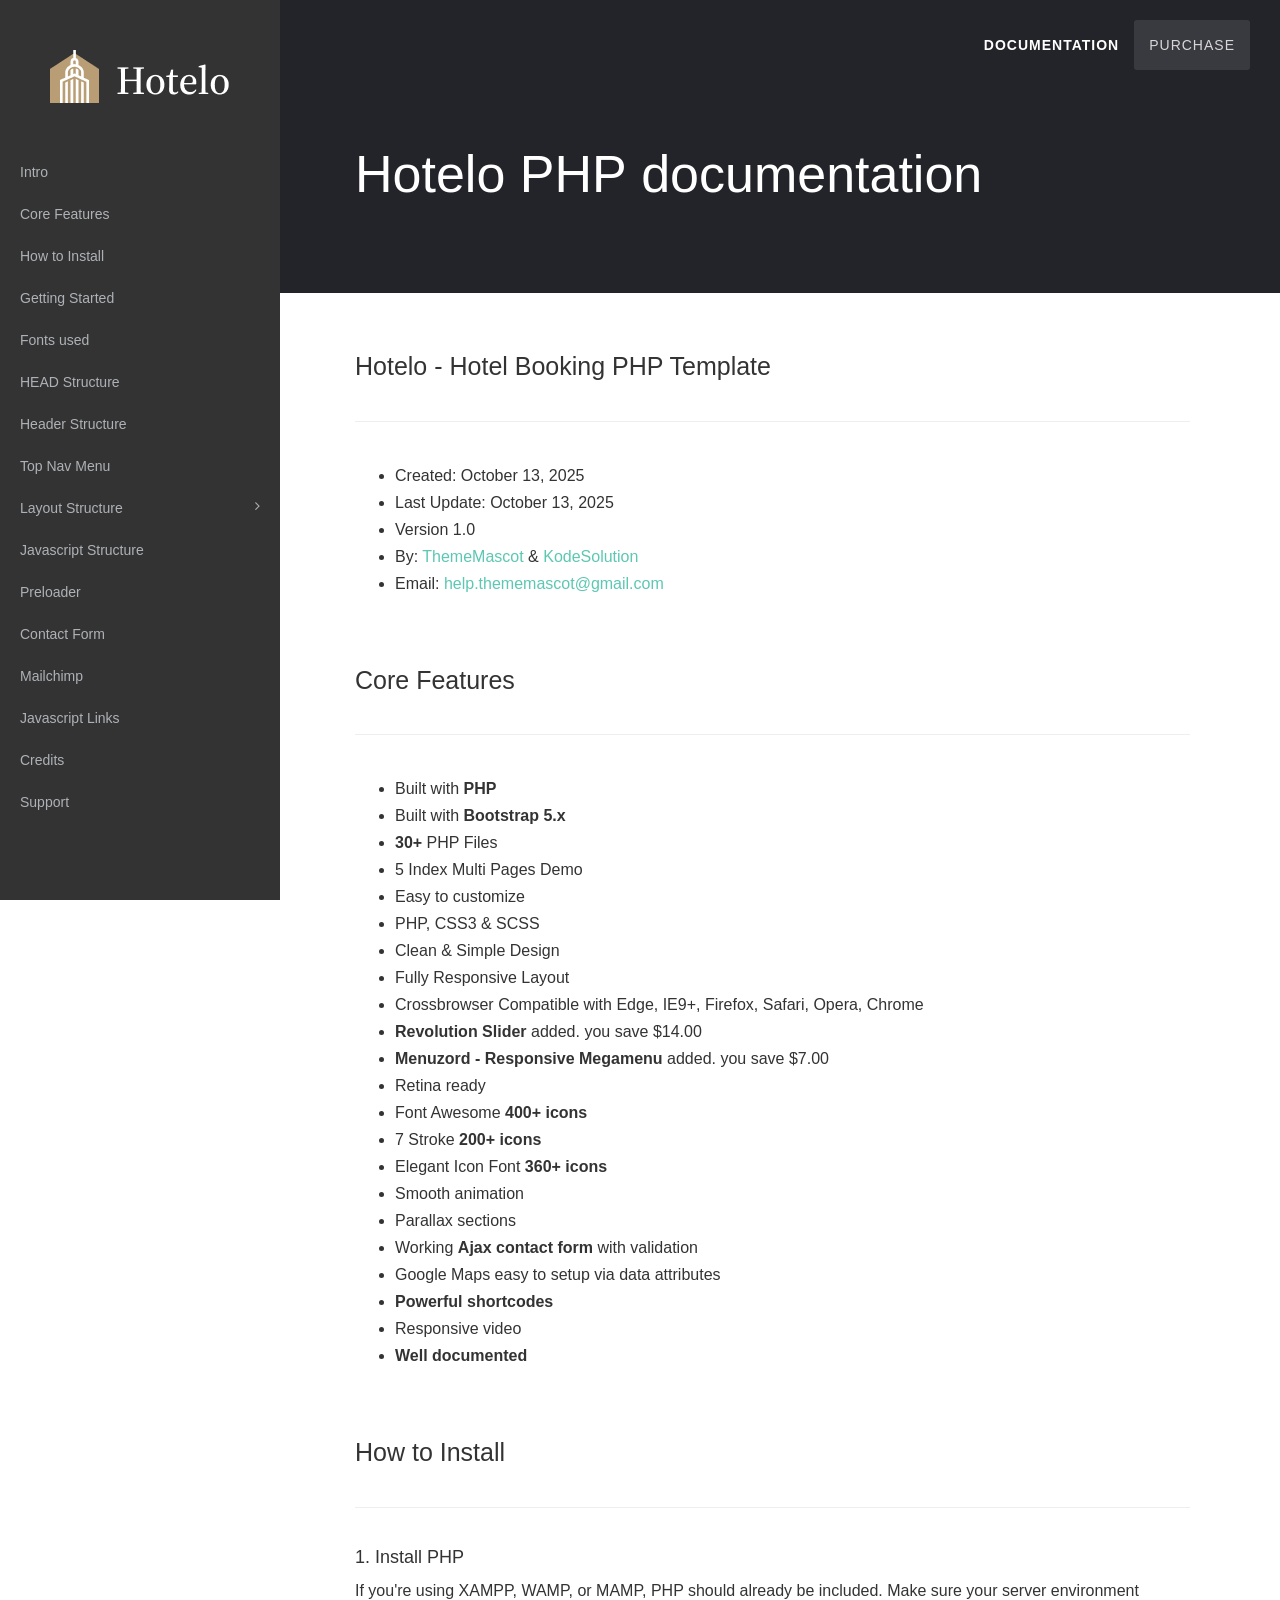
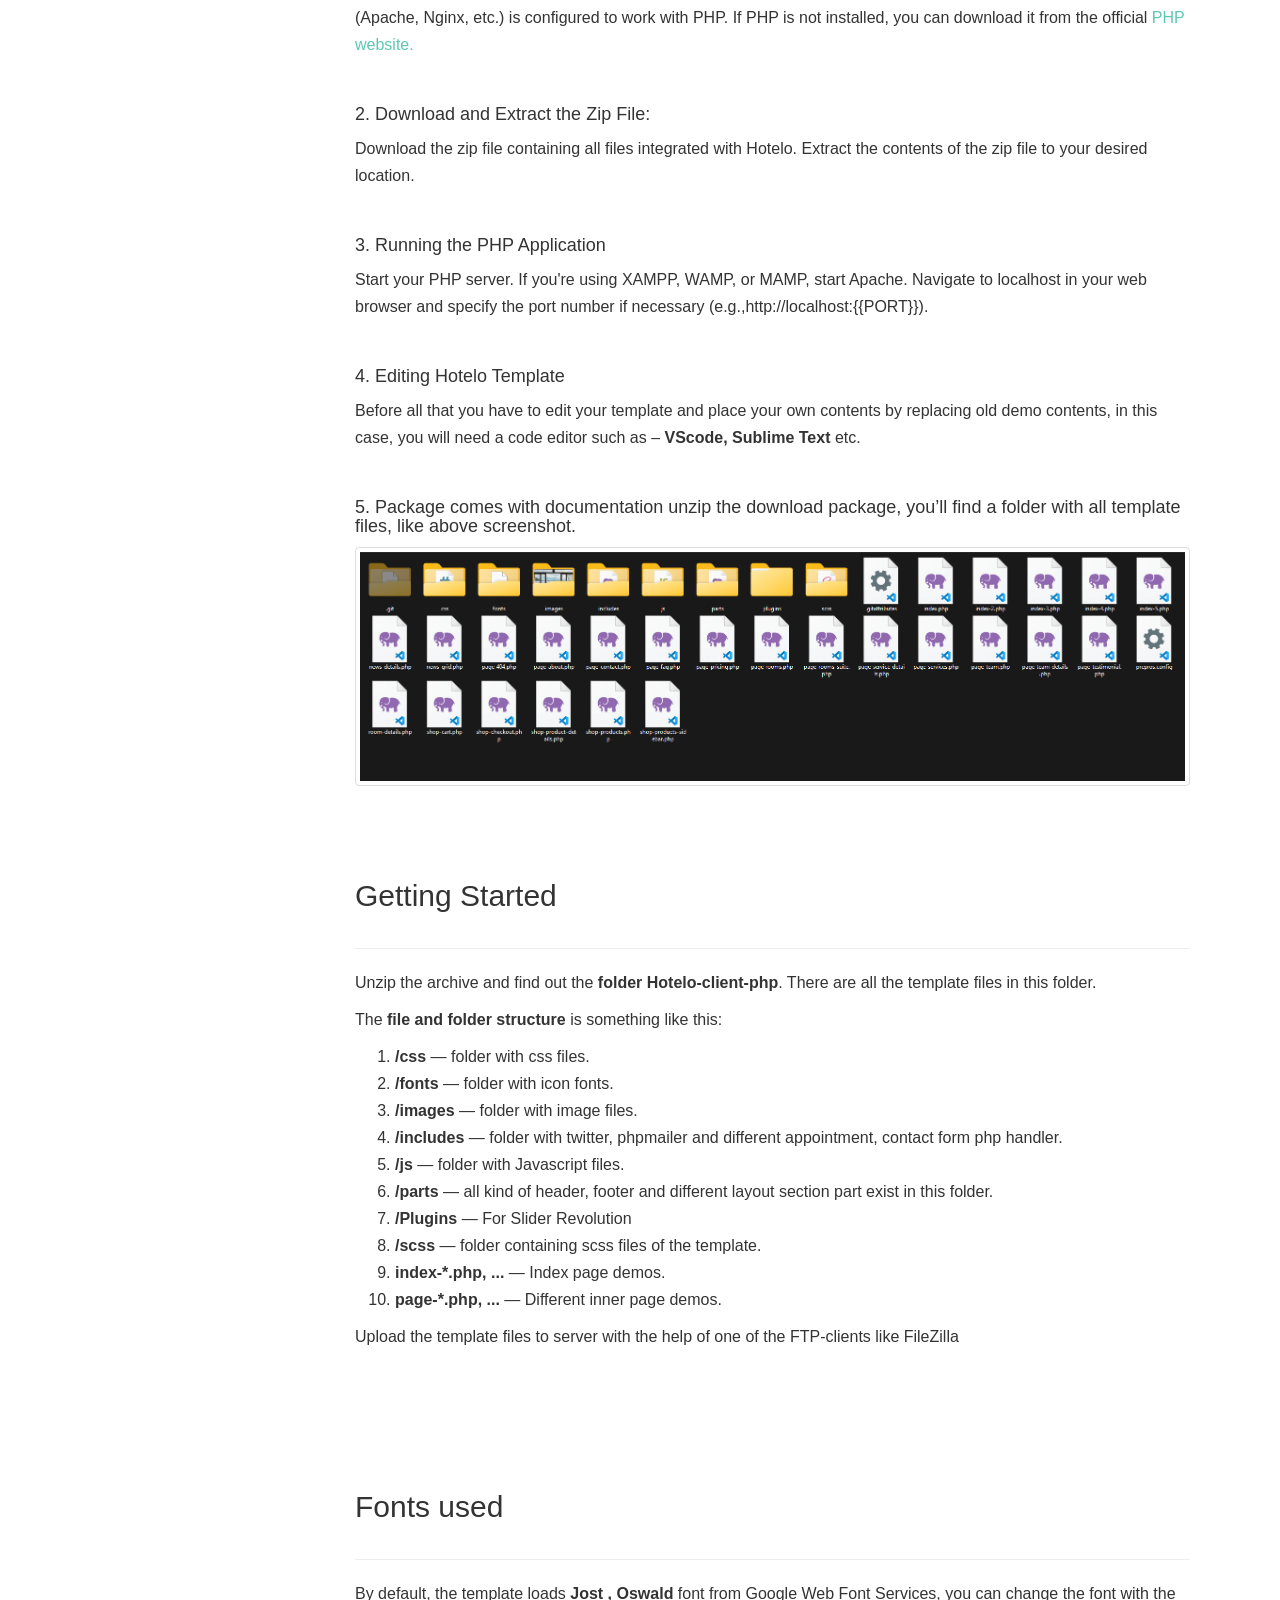
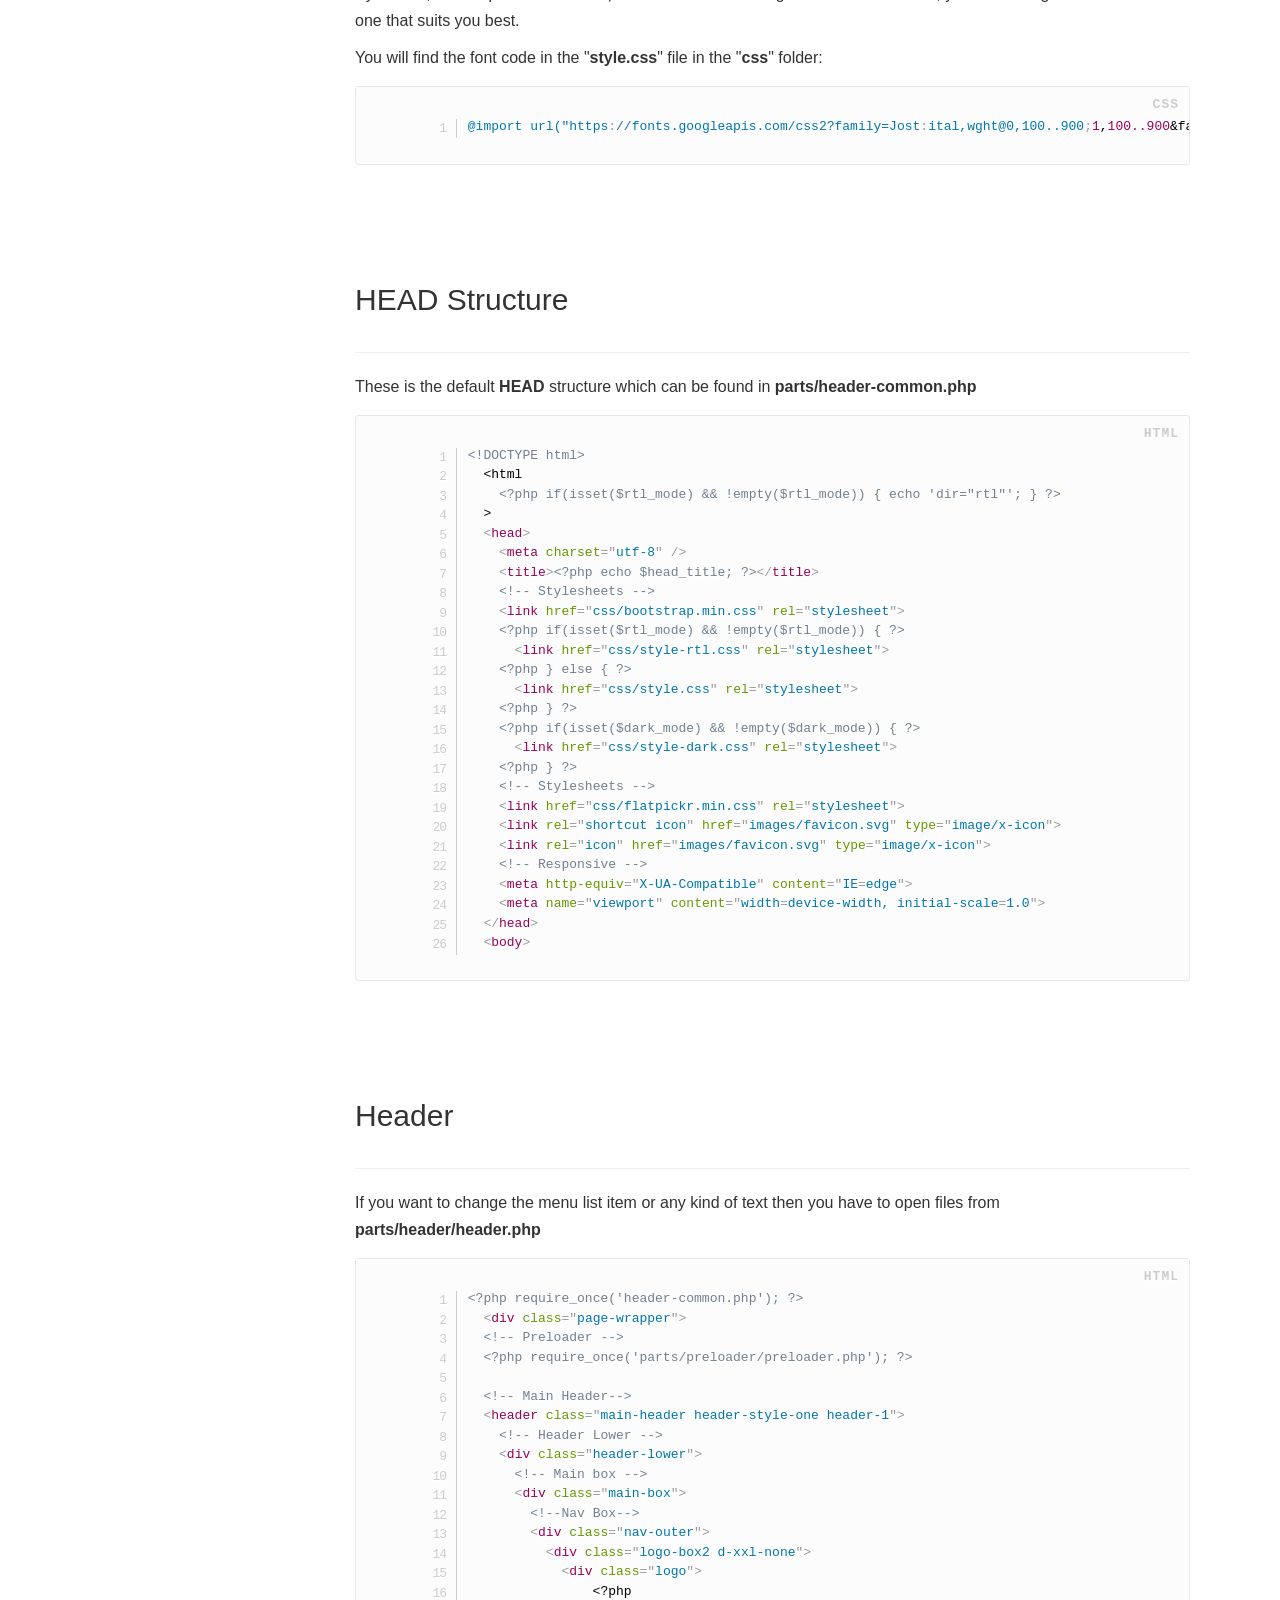
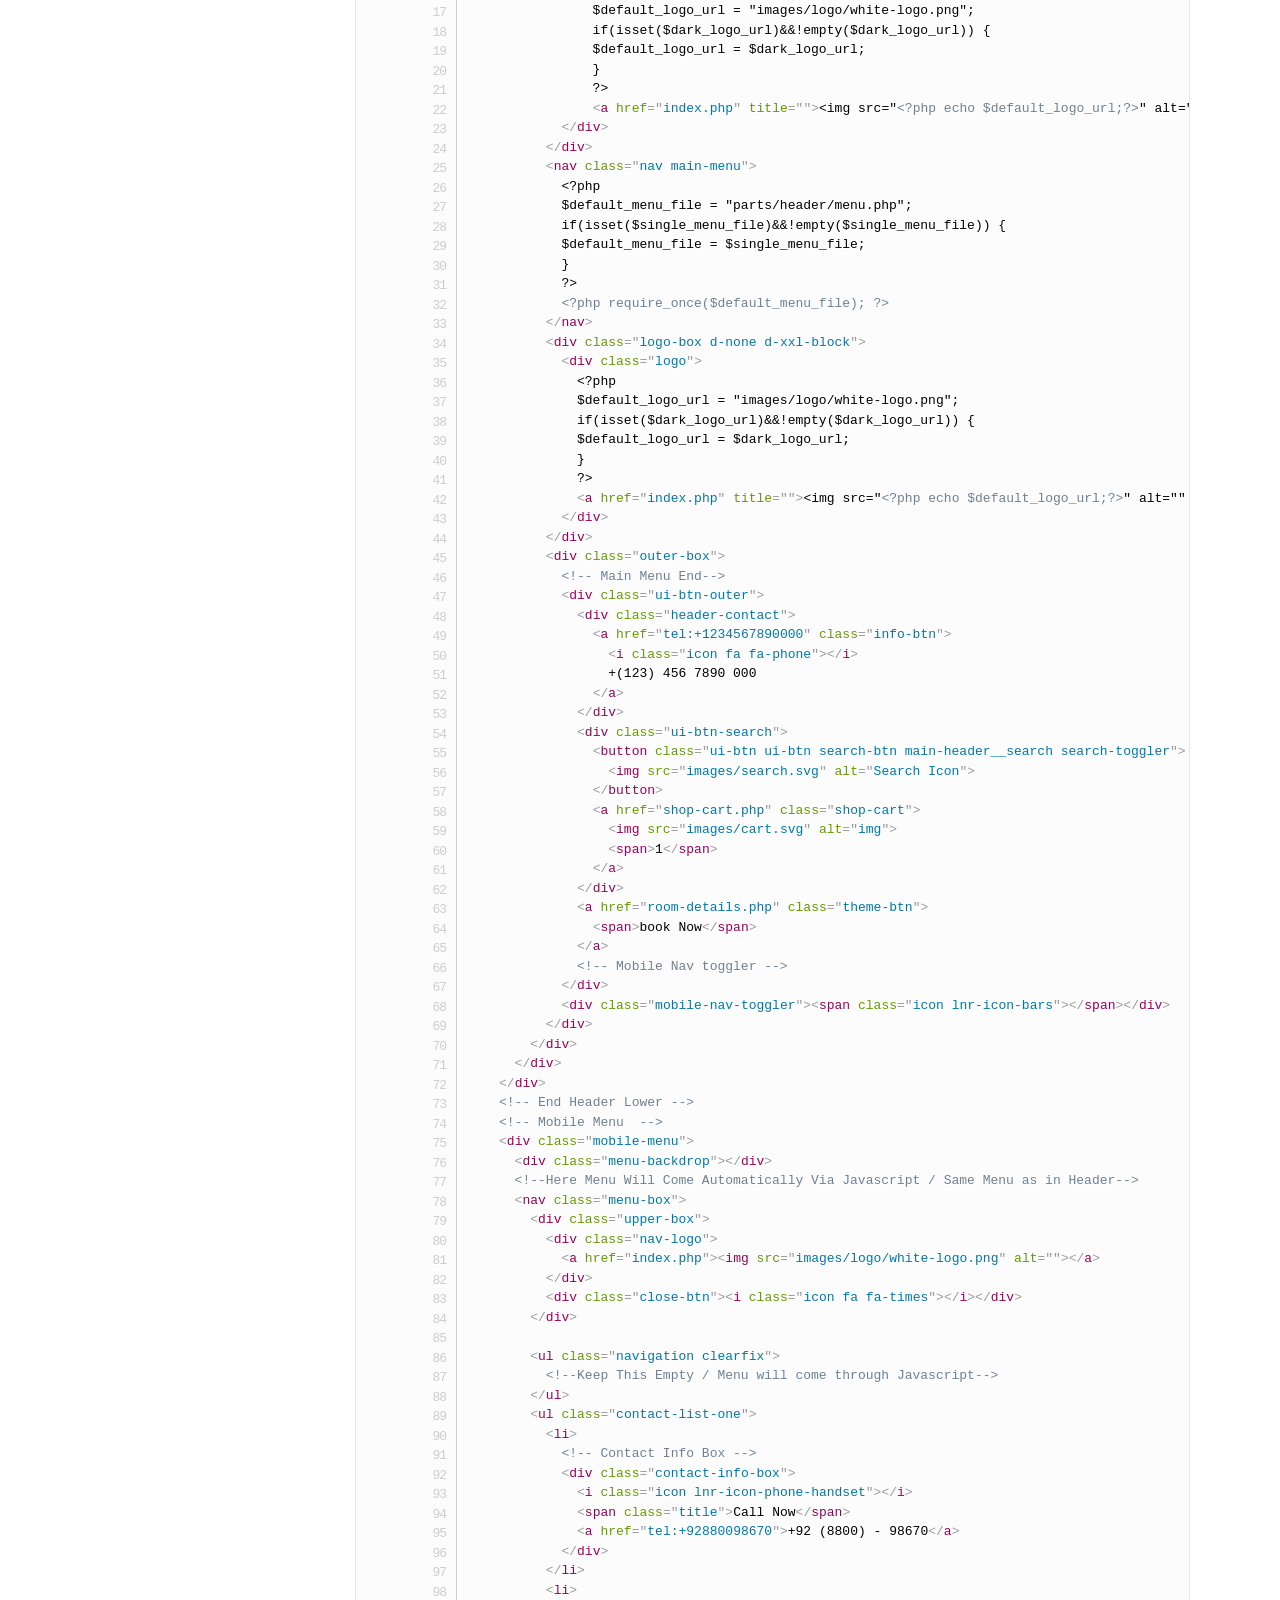
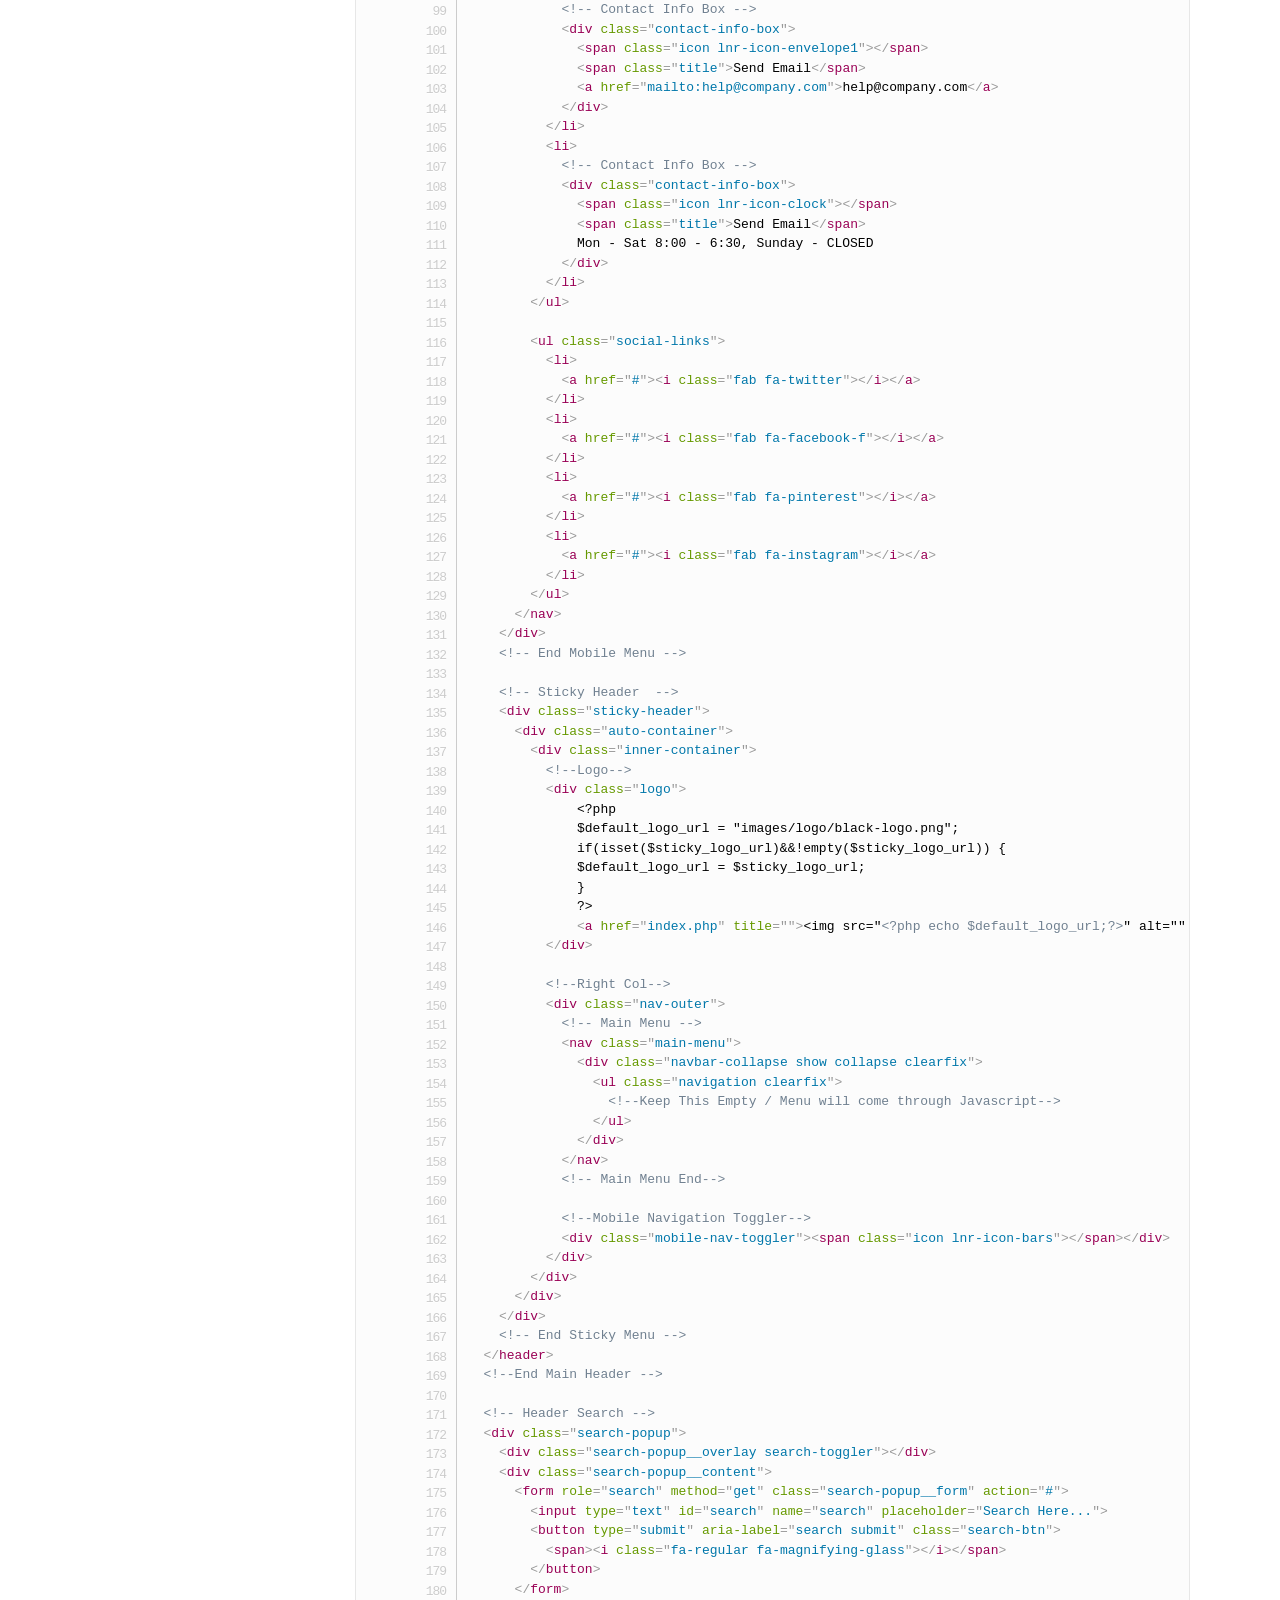
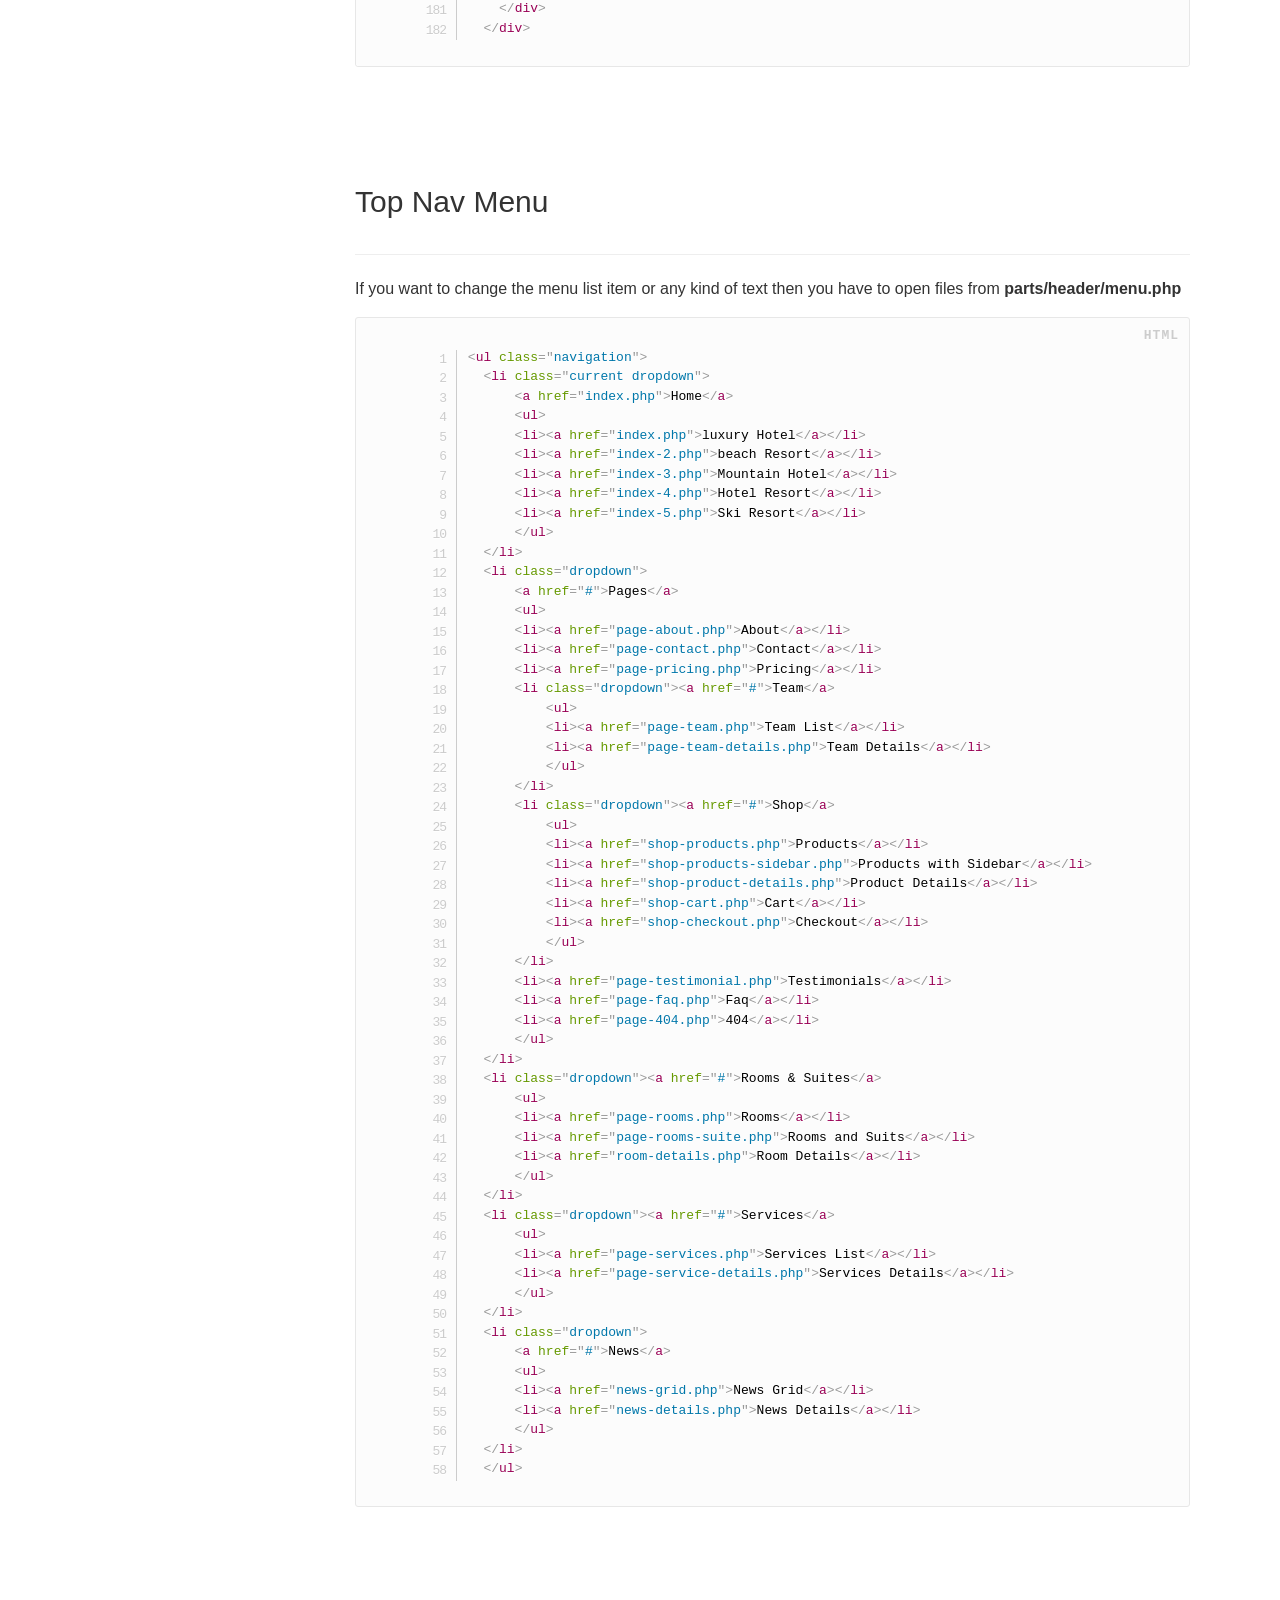
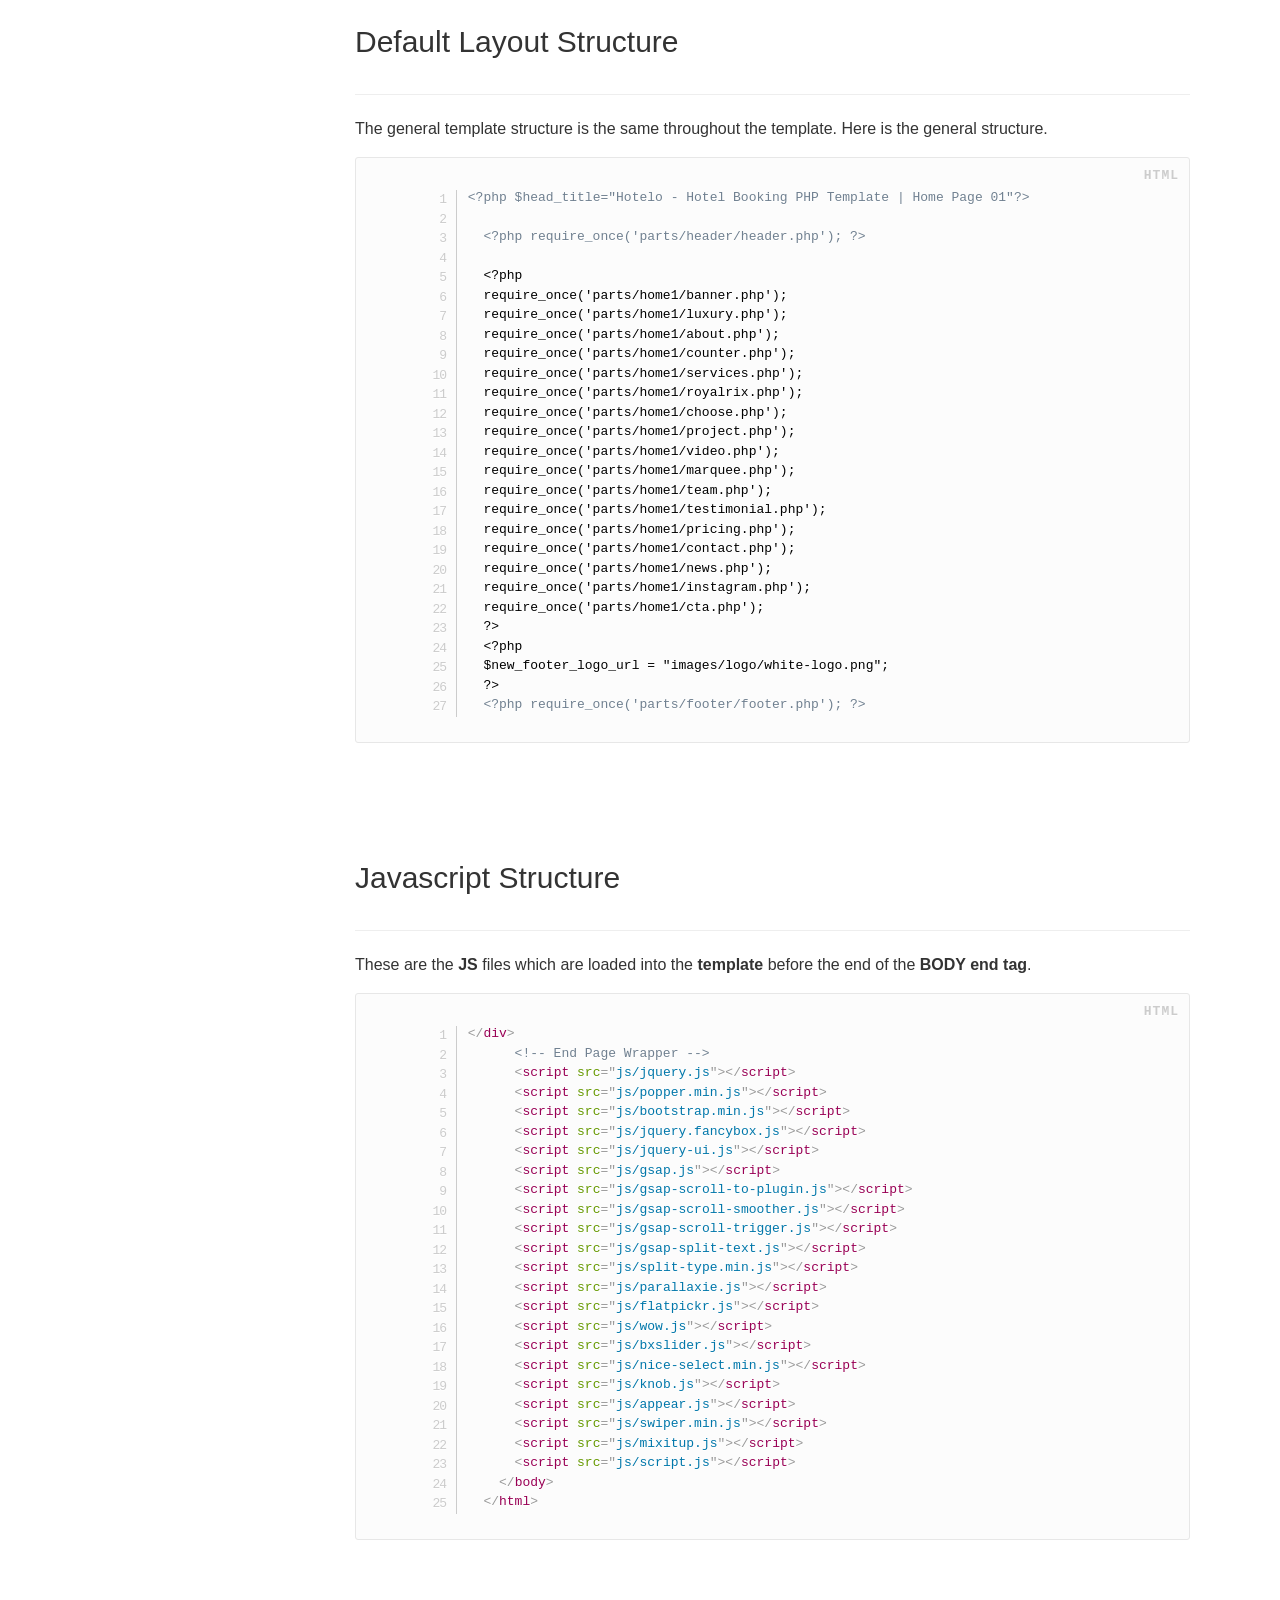
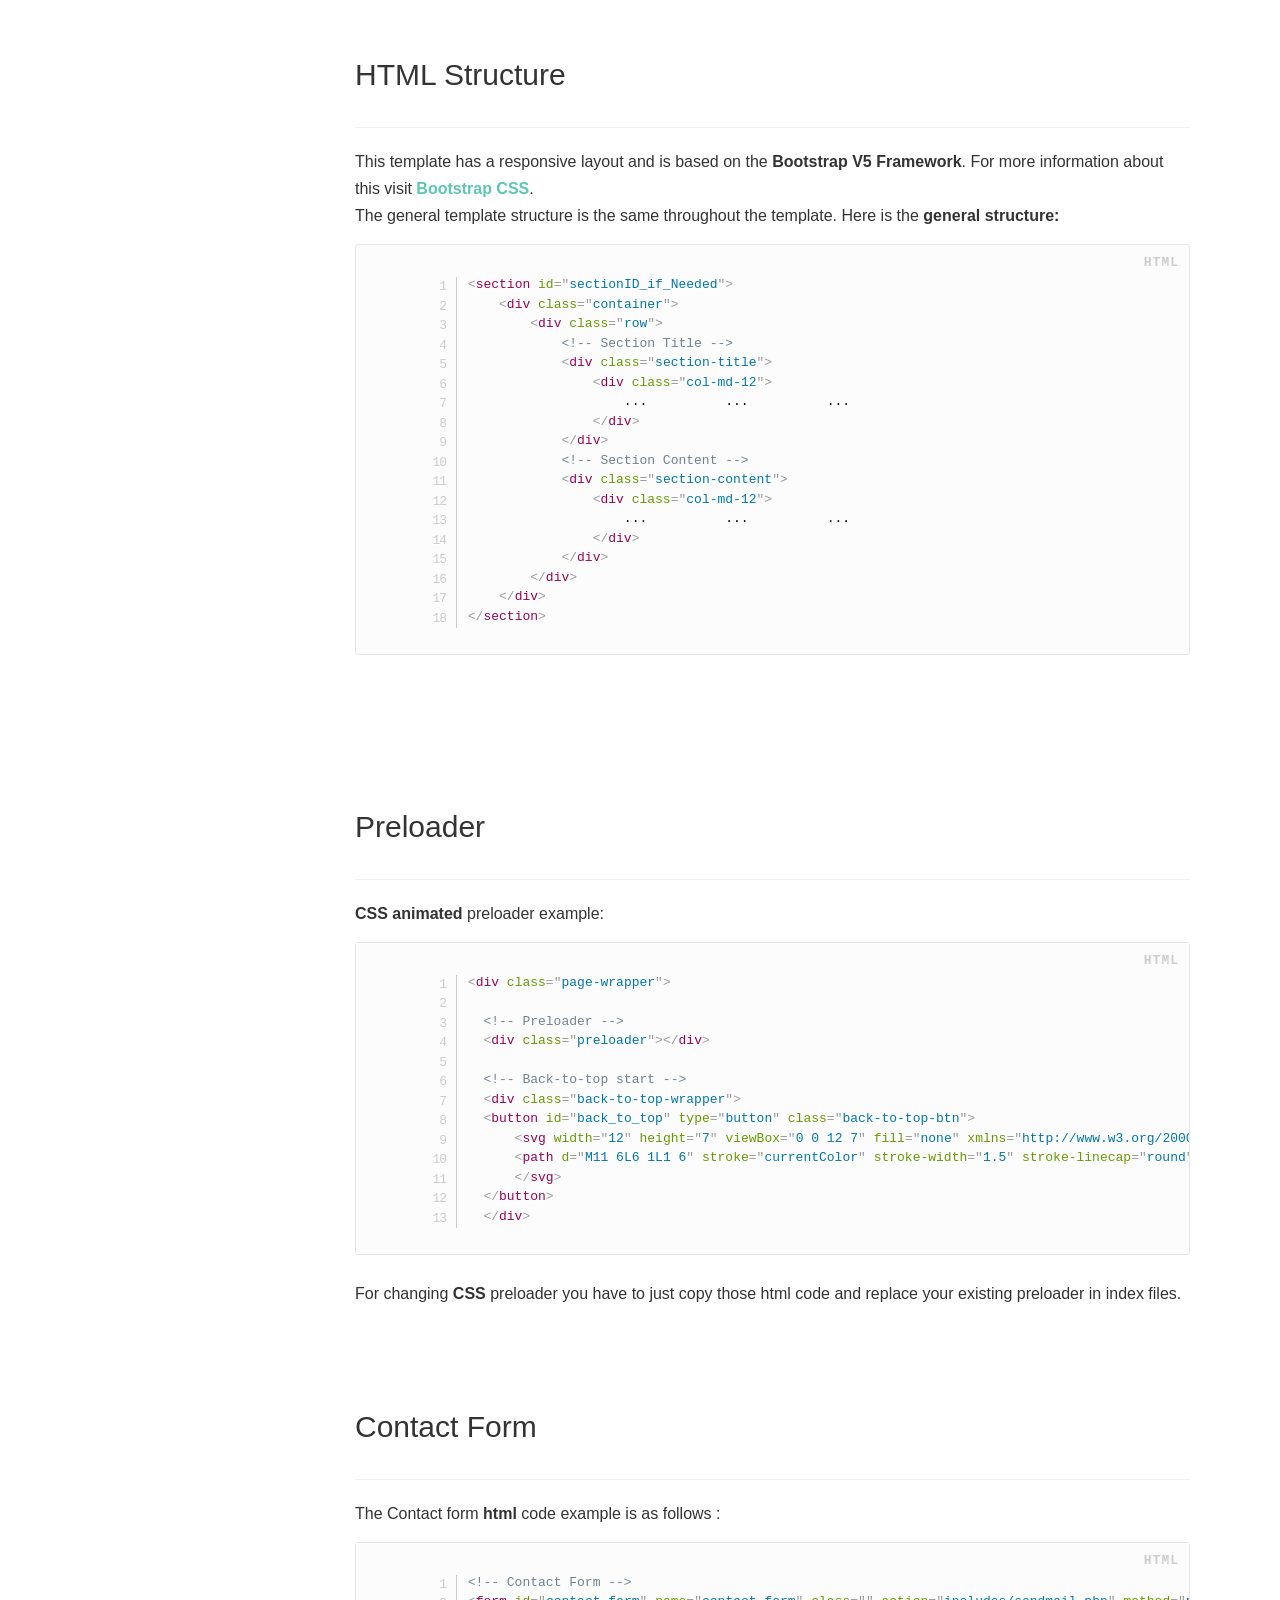
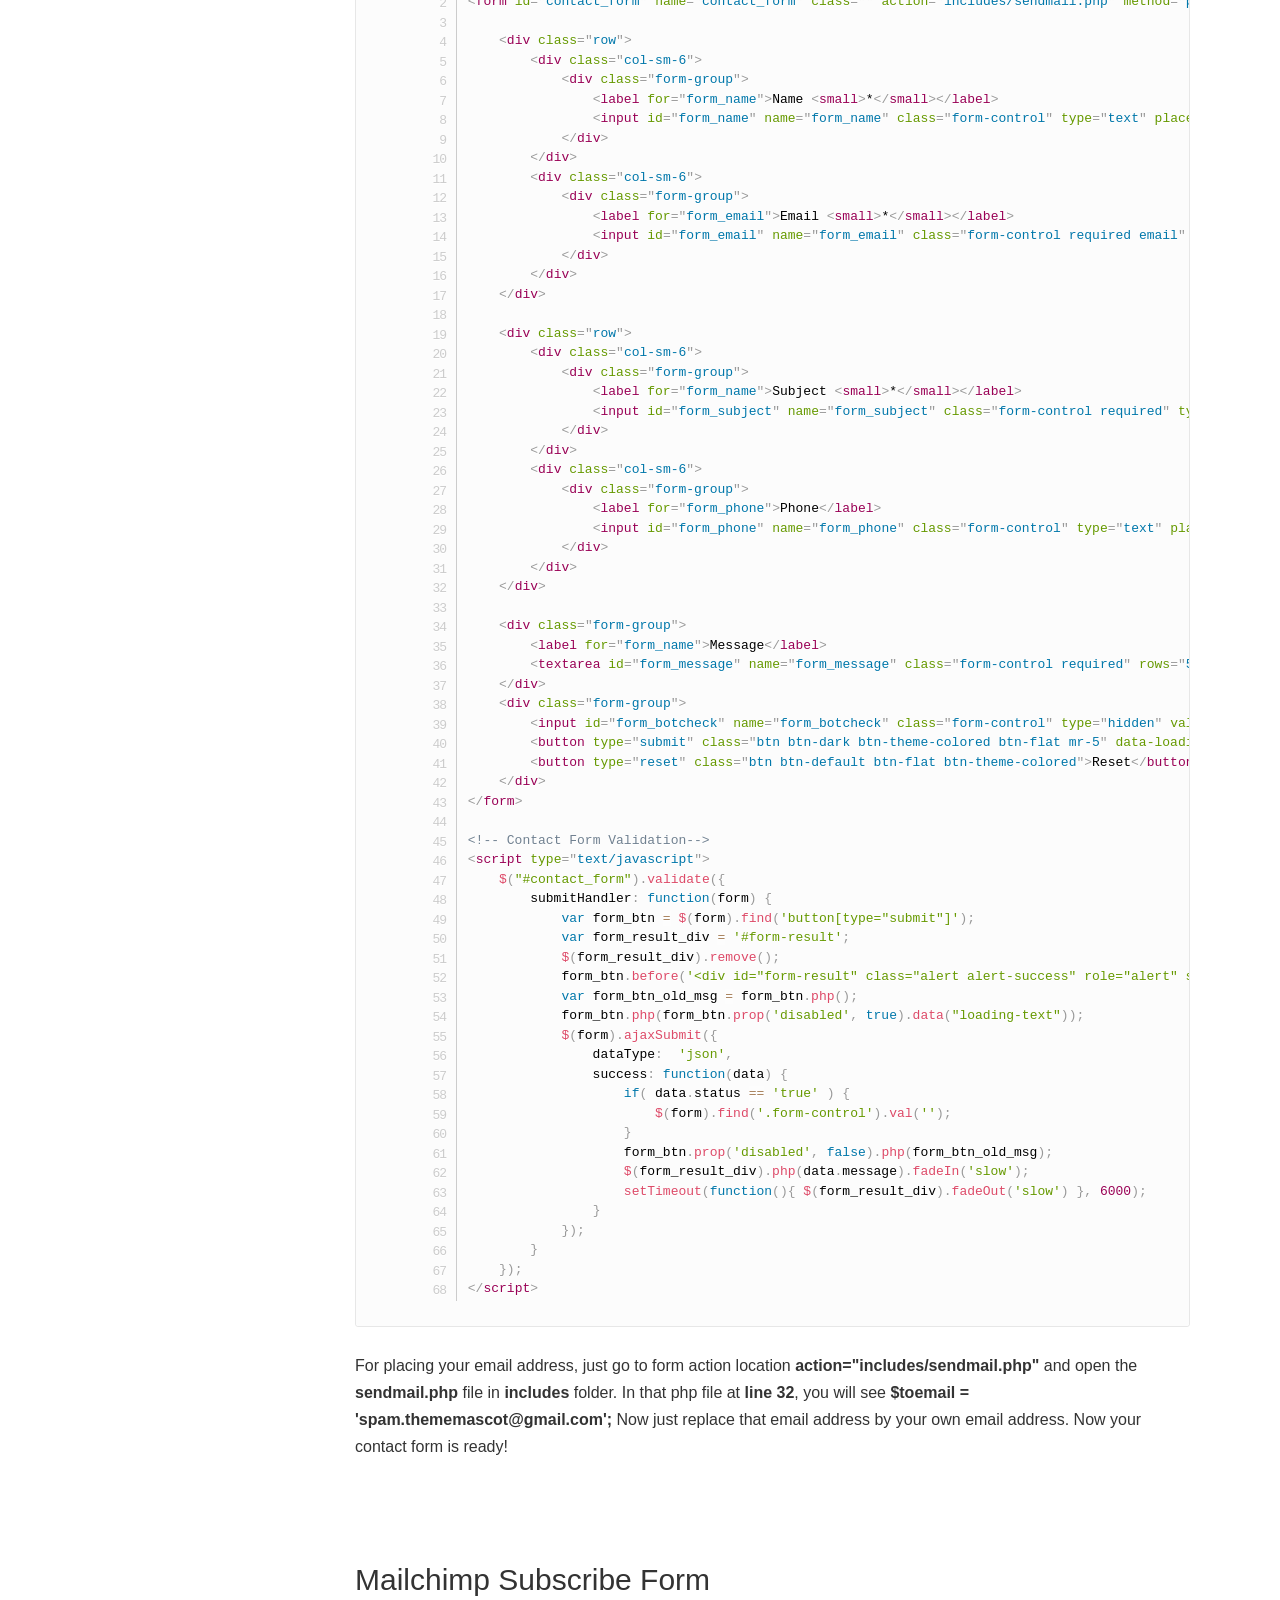
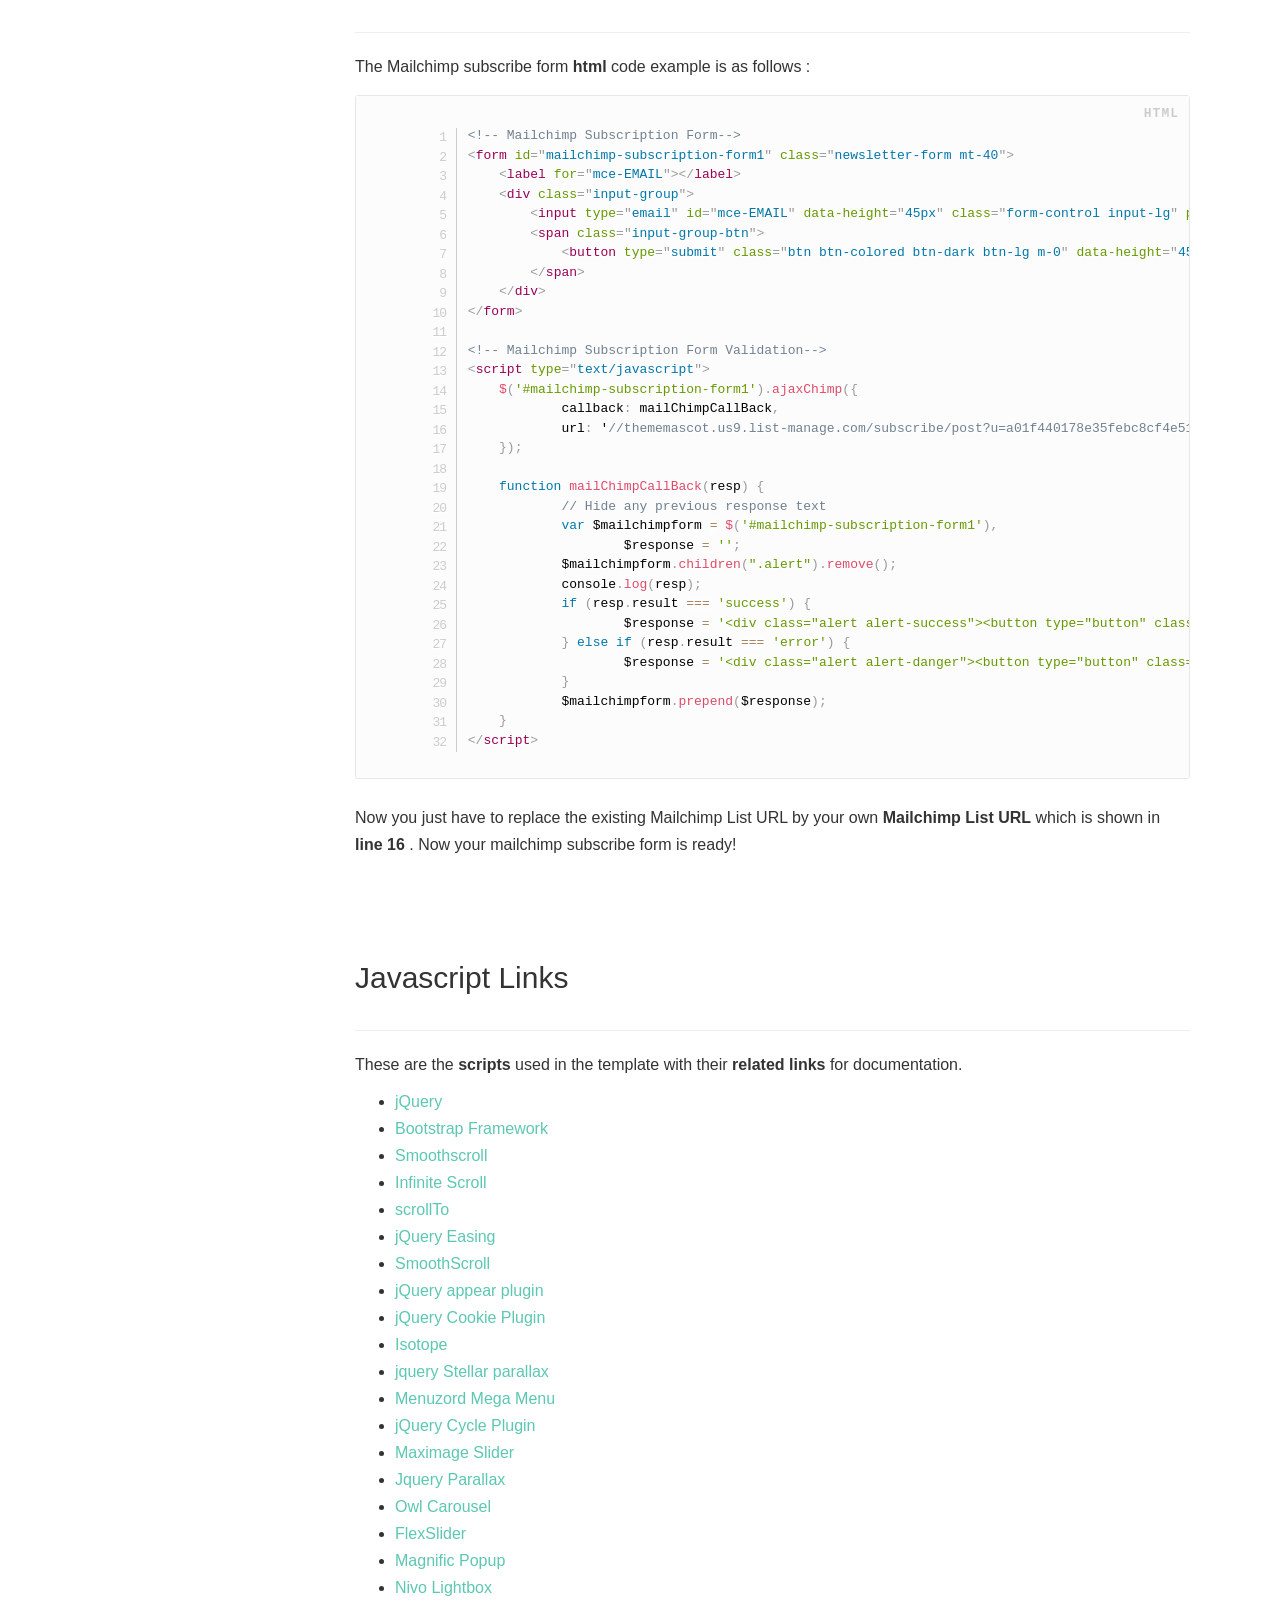
<file: documentation/index.html>
<!DOCTYPE html>
<html lang="en">
<head>
<meta charset="utf-8">
<meta http-equiv="X-UA-Compatible" content="IE=edge">
<meta name="viewport" content="width=device-width, initial-scale=1">
<meta name="description" content="">
<meta name="keywords" content="">
<title>Hotelo - Hotel Booking PHP Template</title>

<!-- Styles -->
<link href="css/collection.css" rel="stylesheet">
<link href="css/custom.css" rel="stylesheet">

<!-- Fonts -->
<link href="https://fonts.googleapis.com/css?family=Merriweather:300,400,700,900,500%7CRoboto:300,400,500,700,900" rel="stylesheet" type="text/css">

<!-- Favicons -->
<link rel="apple-touch-icon" href="/apple-touch-icon.png">
<link rel="icon" href="images/favicon.ico">
</head>

<body data-spy="scroll" data-target=".sidebar" data-offset="200">

<!-- Sidebar -->
<aside class="sidebar sidebar-boxed sidebar-dark"> <a class="sidebar-brand" href="index.php"><img src="images/logo.png" alt="logo"></a>
  <ul class="nav sidenav dropable">
    <li><a href="#item_intro">Intro</a></li>
    <li><a href="#documenter_cover">Core Features</a></li>
    <li><a href="#how_to_install">How to Install</a></li>
    <li><a href="#getting_started" title="Getting Started">Getting Started</a></li>
    <li><a href="#fonts_used" title="Fonts used">Fonts used</a></li>
    <li><a href="#head_css_structure" title="HEAD CSS Structure">HEAD Structure</a></li>
    <li><a href="#header_structure" title="Header Structure">Header Structure</a></li>
    <li><a href="#top_nav_menu" title="Top Nav Menu">Top Nav Menu</a></li>
    <li><a href="#default-layout" title="Layout Structure">Layout Structure</a>
      <ul>
        <li><a href="#default-layout" title="Default Layout">Default Layout</a></li>
        <!-- <li><a href="#dark-layout" title="Dark Layout">Dark Layout</a></li>
        <li><a href="#rtl-layout" title="RTL Layout">RTL Layout</a></li> -->
      </ul>
    </li>
    <li><a href="#javascript_structure" title="Javascript Structure">Javascript Structure</a></li>
    <li><a href="#preloader" title="Preloader">Preloader</a></li>
    <li><a href="#contact_form" title="Contact Form">Contact Form</a></li>
    <li><a href="#mailchimp_form" title="Mailchimp">Mailchimp</a></li>
    <li><a href="#scripts" title="Javascript Links">Javascript Links</a></li>
    <li><a href="#credits" title="Credits">Credits</a></li>
    <li><a href="#supports" title="Support">Support</a></li>
  </ul>
</aside>
<!-- END Sidebar -->

<header class="site-header navbar-transparent">

  <!-- Top navbar & branding -->
  <nav class="navbar navbar-default">
    <div class="container-fluid">

      <!-- Toggle buttons and brand -->
      <div class="navbar-header">
        <button type="button" class="navbar-toggle" data-toggle="collapse" data-target="#navbar" aria-expanded="true" aria-controls="navbar"> <span class="glyphicon glyphicon-option-vertical"></span> </button>
        <button type="button" class="navbar-toggle for-sidebar" data-toggle="offcanvas"> <span class="icon-bar"></span> <span class="icon-bar"></span> <span class="icon-bar"></span> </button>
      </div>
      <!-- END Toggle buttons and brand -->

      <!-- Top navbar -->
      <div id="navbar" class="navbar-collapse collapse" aria-expanded="true" role="banner">
        <ul class="nav navbar-nav navbar-right">
          <li class="active"><a href="index.php">Documentation</a></li>
          <li class="hero"><a target="_blank" href="#">Purchase</a></li>
        </ul>
      </div>
      <!-- END Top navbar -->

    </div>
  </nav>
  <!-- END Top navbar & branding -->

  <!-- Banner -->
  <div class="banner auto-size" style="background-color: #222429">
    <div class="container-fluid text-white">
      <h1><strong>Hotelo PHP</strong> documentation</h1>
    </div>
  </div>
  <!-- END Banner -->

</header>
<main class="container-fluid">

  <!-- Main content -->
  <article class="main-content" role="main">
    <section id="item_intro">
      <h4>Hotelo - Hotel Booking PHP Template</h4>
      <hr>
      <ul>
        <li>Created: October 13, 2025</li>
        <li>Last Update: October 13, 2025</li>
        <li>Version 1.0</li>
        <li>By: <a target="_blank" href="http://themeforest.net/user/ThemeMascot"> ThemeMascot </a> & <a target="_blank" href="http://themeforest.net/user/KodeSolution"> KodeSolution</a></li>
        <li>Email: <a href="mailto:help.thememascot@gmail.com?subject=Hotelo HTML Theme Support">help.thememascot@gmail.com </a></li>
      </ul>
      <p></p>
    </section>

    <section id="documenter_cover">
      <h4>Core Features</h4>
      <hr>
      <ul>
        <li><i class="icon_document_alt"></i>Built with <b>PHP</b></li>
        <li><i class="icon_document_alt"></i>Built with <b>Bootstrap 5.x</b></li>
        <li><strong>30+</strong> PHP Files</li>
        <li>5 Index Multi Pages Demo</li>
        <li>Easy to customize</li>
        <li>PHP, CSS3 & SCSS</li>
        <li>Clean & Simple Design</li>
        <li>Fully Responsive Layout</li>
        <li>Crossbrowser Compatible with Edge, IE9+, Firefox, Safari, Opera, Chrome</li>
        <li> <strong>Revolution Slider</strong> added. you save $14.00 </li>
        <li> <strong>Menuzord - Responsive Megamenu</strong> added. you save $7.00 </li>
        <li> Retina ready </li>
        <li> Font Awesome <strong>400+ icons</strong></li>
        <li> 7 Stroke <strong>200+ icons</strong></li>
        <li> Elegant Icon Font <strong>360+ icons</strong></li>
        <li> Smooth animation </li>
        <li> Parallax sections </li>
        <li> Working <strong>Ajax contact form</strong> with validation </li>
        <li> Google Maps easy to setup via data attributes </li>
        <li> <strong>Powerful shortcodes</strong></li>
        <li> Responsive video</li>
        <li> <strong>Well documented</strong></li>
      </ul>
    </section>

    <section id="how_to_install">
      <h4>How to Install</h4>
      <hr>
        <h6>1. Install PHP</h6>
        <p>If you're using XAMPP, WAMP, or MAMP, PHP should already be included. Make sure your server environment (Apache, Nginx, etc.) is configured to work with PHP. If PHP is not installed, you can download it from the official <a target="_blank" href="https://www.php.net/downloads">PHP website.</a></p>
        <br>

        <h6>2. Download and Extract the Zip File:</h6>
        <p>Download the zip file containing all files integrated with Hotelo. Extract the contents of the zip file to your desired location.</p>
        <br>


        <h6>3. Running the PHP Application</h6>
        <p>Start your PHP server. If you're using XAMPP, WAMP, or MAMP, start Apache. Navigate to localhost in your web browser and specify the port number if necessary (e.g.,http://localhost:{{PORT}}).</p>
        <br>
        <h6>4. Editing Hotelo Template</h6>
        <p>Before all that you have to edit your template and place your own contents by replacing old demo contents, in this case, you will need a code editor such as – <b>VScode, Sublime Text</b> etc.</p>
        <br>
        <h6>5. Package comes with documentation unzip the download package, you’ll find a folder with all template files, like above screenshot.</h6>
        <img class="w-100 img-thumbnail" src="images/file-structure.jpg" alt="File structure">
    </section>

    <section id="getting_started">
      <div class="page-header">
        <h3>Getting Started</h3>
      </div>
      <p>Unzip the archive and find out the <strong>folder Hotelo-client-php</strong>. There are all the template files in this folder.</p>
      <p>The <strong>file and folder structure</strong> is something like this:</p>
      <ol>
        <li> <strong>/css</strong> — folder with css files. </li>
        <li> <strong>/fonts</strong> — folder with icon fonts. </li>
        <li> <strong>/images</strong> — folder with image files. </li>
        <li> <strong>/includes</strong> — folder with twitter, phpmailer and different appointment, contact form php handler. </li>
        <li> <strong>/js</strong> — folder with Javascript files. </li>
        <li> <strong>/parts</strong> — all kind of header, footer and different layout section part exist in this folder. </li>
        <li> <strong>/Plugins</strong> — For Slider Revolution </li>
        <li> <strong>/scss</strong> — folder containing scss files of the template. <br>
        </li>
        <li> <strong>index-*.php, ...</strong> — Index page demos. </li>
        <li> <strong>page-*.php, ...</strong> — Different inner page demos. </li>
      </ol>
      <p>Upload the template files to server with the help of one of the FTP-clients like FileZilla</p>
      <p>&nbsp; </p>
    </section>

    <section id="fonts_used">
      <div class="page-header">
        <h3>Fonts used</h3>
      </div>
      <p> By default, the template loads <strong>Jost ,</strong> <strong>Oswald</strong> font from Google Web Font Services, you can change the font with the one that suits you best.</p>
      <p>You will find the font code in the &quot;<strong>style.css</strong>&quot; file in the "<strong>css</strong>" folder:</p>
      <pre class="line-numbers">
        <code class="language-css">
        @import url("https://fonts.googleapis.com/css2?family=Jost:ital,wght@0,100..900;1,100..900&#38;family=Oswald:wght@200..700&#38;family=Source+Serif+4:ital,opsz,wght@0,8..60,200..900;1,8..60,200..900&#38;display=swap");
        </code>
      </pre>
    </section>


    <section id="head_css_structure">
      <div class="page-header">
        <h3>HEAD Structure</h3>
      </div>
      <p> These is the default <strong>HEAD</strong> structure which can be found in <strong>parts/header-common.php</strong></p>
      <pre class="line-numbers">
        <code class="language-markup">
          &#60;!DOCTYPE html&#62;
          &#60;html 
            &#60;?php if(isset($rtl_mode) &#38;&#38; !empty($rtl_mode)) { echo 'dir="rtl"'; } ?&#62;
          &#62;
          &#60;head&#62;
            &#60;meta charset="utf-8" /&#62;
            &#60;title&#62;&#60;?php echo $head_title; ?&#62;&#60;/title&#62;
            &#60;!-- Stylesheets --&#62;
            &#60;link href="css/bootstrap.min.css" rel="stylesheet"&#62;
            &#60;?php if(isset($rtl_mode) &#38;&#38; !empty($rtl_mode)) { ?&#62;
              &#60;link href="css/style-rtl.css" rel="stylesheet"&#62;
            &#60;?php } else { ?&#62;
              &#60;link href="css/style.css" rel="stylesheet"&#62;
            &#60;?php } ?&#62;
            &#60;?php if(isset($dark_mode) &#38;&#38; !empty($dark_mode)) { ?&#62;
              &#60;link href="css/style-dark.css" rel="stylesheet"&#62;
            &#60;?php } ?&#62;
            &#60;!-- Stylesheets --&#62;
            &#60;link href="css/flatpickr.min.css" rel="stylesheet"&#62;
            &#60;link rel="shortcut icon" href="images/favicon.svg" type="image/x-icon"&#62;
            &#60;link rel="icon" href="images/favicon.svg" type="image/x-icon"&#62;
            &#60;!-- Responsive --&#62;
            &#60;meta http-equiv="X-UA-Compatible" content="IE=edge"&#62;
            &#60;meta name="viewport" content="width=device-width, initial-scale=1.0"&#62;
          &#60;/head&#62;
          &#60;body&#62;
        </code>
      </pre>
    </section>

    <section id="header_structure">
      <div class="page-header">
        <h3>Header</h3>
      </div>
      <p>If you want to change the menu list item or any kind of text then you have to open files from <strong>parts/header/header.php</strong></p>
      <pre class="line-numbers">
        <code class="language-markup">
          &#60;?php require_once('header-common.php'); ?&#62;
          &#60;div class="page-wrapper"&#62;
          &#60;!-- Preloader --&#62;
          &#60;?php require_once('parts/preloader/preloader.php'); ?&#62; 

          &#60;!-- Main Header--&#62;
          &#60;header class="main-header header-style-one header-1"&#62;
            &#60;!-- Header Lower --&#62;
            &#60;div class="header-lower"&#62;
              &#60;!-- Main box --&#62;
              &#60;div class="main-box"&#62;
                &#60;!--Nav Box--&#62;
                &#60;div class="nav-outer"&#62;
                  &#60;div class="logo-box2 d-xxl-none"&#62;
                    &#60;div class="logo"&#62;
                        &#60;?php
                        $default_logo_url = "images/logo/white-logo.png";
                        if(isset($dark_logo_url)&#38;&#38;!empty($dark_logo_url)) {
                        $default_logo_url = $dark_logo_url;
                        }
                        ?&#62;
                        &#60;a href="index.php" title=""&#62;&#60;img src="&#60;?php echo $default_logo_url;?&#62;" alt="" title="Hotelo"&#62;&#60;/a&#62;
                    &#60;/div&#62;
                  &#60;/div&#62;
                  &#60;nav class="nav main-menu"&#62;
                    &#60;?php
                    $default_menu_file = "parts/header/menu.php";
                    if(isset($single_menu_file)&#38;&#38;!empty($single_menu_file)) {
                    $default_menu_file = $single_menu_file;
                    }
                    ?&#62;
                    &#60;?php require_once($default_menu_file); ?&#62;
                  &#60;/nav&#62;
                  &#60;div class="logo-box d-none d-xxl-block"&#62;
                    &#60;div class="logo"&#62;
                      &#60;?php
                      $default_logo_url = "images/logo/white-logo.png";
                      if(isset($dark_logo_url)&#38;&#38;!empty($dark_logo_url)) {
                      $default_logo_url = $dark_logo_url;
                      }
                      ?&#62;
                      &#60;a href="index.php" title=""&#62;&#60;img src="&#60;?php echo $default_logo_url;?&#62;" alt="" title="royalrix"&#62;&#60;/a&#62;
                    &#60;/div&#62;
                  &#60;/div&#62;
                  &#60;div class="outer-box"&#62;
                    &#60;!-- Main Menu End--&#62;
                    &#60;div class="ui-btn-outer"&#62;
                      &#60;div class="header-contact"&#62;
                        &#60;a href="tel:+1234567890000" class="info-btn"&#62;
                          &#60;i class="icon fa fa-phone"&#62;&#60;/i&#62;
                          +(123) 456 7890 000
                        &#60;/a&#62;
                      &#60;/div&#62;
                      &#60;div class="ui-btn-search"&#62;
                        &#60;button class="ui-btn ui-btn search-btn main-header__search search-toggler"&#62;
                          &#60;img src="images/search.svg" alt="Search Icon"&#62;
                        &#60;/button&#62;
                        &#60;a href="shop-cart.php" class="shop-cart"&#62;
                          &#60;img src="images/cart.svg" alt="img"&#62;
                          &#60;span&#62;1&#60;/span&#62;
                        &#60;/a&#62;
                      &#60;/div&#62;
                      &#60;a href="room-details.php" class="theme-btn"&#62;
                        &#60;span&#62;book Now&#60;/span&#62;
                      &#60;/a&#62;
                      &#60;!-- Mobile Nav toggler --&#62;
                    &#60;/div&#62;
                    &#60;div class="mobile-nav-toggler"&#62;&#60;span class="icon lnr-icon-bars"&#62;&#60;/span&#62;&#60;/div&#62;
                  &#60;/div&#62;
                &#60;/div&#62;
              &#60;/div&#62;
            &#60;/div&#62;
            &#60;!-- End Header Lower --&#62;
            &#60;!-- Mobile Menu  --&#62;
            &#60;div class="mobile-menu"&#62;
              &#60;div class="menu-backdrop"&#62;&#60;/div&#62;
              &#60;!--Here Menu Will Come Automatically Via Javascript / Same Menu as in Header--&#62;
              &#60;nav class="menu-box"&#62;
                &#60;div class="upper-box"&#62;
                  &#60;div class="nav-logo"&#62;
                    &#60;a href="index.php"&#62;&#60;img src="images/logo/white-logo.png" alt=""&#62;&#60;/a&#62;
                  &#60;/div&#62;
                  &#60;div class="close-btn"&#62;&#60;i class="icon fa fa-times"&#62;&#60;/i&#62;&#60;/div&#62;
                &#60;/div&#62;

                &#60;ul class="navigation clearfix"&#62;
                  &#60;!--Keep This Empty / Menu will come through Javascript--&#62;
                &#60;/ul&#62;
                &#60;ul class="contact-list-one"&#62;
                  &#60;li&#62;
                    &#60;!-- Contact Info Box --&#62;
                    &#60;div class="contact-info-box"&#62;
                      &#60;i class="icon lnr-icon-phone-handset"&#62;&#60;/i&#62;
                      &#60;span class="title"&#62;Call Now&#60;/span&#62;
                      &#60;a href="tel:+92880098670"&#62;+92 (8800) - 98670&#60;/a&#62;
                    &#60;/div&#62;
                  &#60;/li&#62;
                  &#60;li&#62;
                    &#60;!-- Contact Info Box --&#62;
                    &#60;div class="contact-info-box"&#62;
                      &#60;span class="icon lnr-icon-envelope1"&#62;&#60;/span&#62;
                      &#60;span class="title"&#62;Send Email&#60;/span&#62;
                      &#60;a href="mailto:help@company.com"&#62;help@company.com&#60;/a&#62;
                    &#60;/div&#62;
                  &#60;/li&#62;
                  &#60;li&#62;
                    &#60;!-- Contact Info Box --&#62;
                    &#60;div class="contact-info-box"&#62;
                      &#60;span class="icon lnr-icon-clock"&#62;&#60;/span&#62;
                      &#60;span class="title"&#62;Send Email&#60;/span&#62;
                      Mon - Sat 8:00 - 6:30, Sunday - CLOSED
                    &#60;/div&#62;
                  &#60;/li&#62;
                &#60;/ul&#62;

                &#60;ul class="social-links"&#62;
                  &#60;li&#62;
                    &#60;a href="#"&#62;&#60;i class="fab fa-twitter"&#62;&#60;/i&#62;&#60;/a&#62;
                  &#60;/li&#62;
                  &#60;li&#62;
                    &#60;a href="#"&#62;&#60;i class="fab fa-facebook-f"&#62;&#60;/i&#62;&#60;/a&#62;
                  &#60;/li&#62;
                  &#60;li&#62;
                    &#60;a href="#"&#62;&#60;i class="fab fa-pinterest"&#62;&#60;/i&#62;&#60;/a&#62;
                  &#60;/li&#62;
                  &#60;li&#62;
                    &#60;a href="#"&#62;&#60;i class="fab fa-instagram"&#62;&#60;/i&#62;&#60;/a&#62;
                  &#60;/li&#62;
                &#60;/ul&#62;
              &#60;/nav&#62;
            &#60;/div&#62;
            &#60;!-- End Mobile Menu --&#62;

            &#60;!-- Sticky Header  --&#62;
            &#60;div class="sticky-header"&#62;
              &#60;div class="auto-container"&#62;
                &#60;div class="inner-container"&#62;
                  &#60;!--Logo--&#62;
                  &#60;div class="logo"&#62;
                      &#60;?php
                      $default_logo_url = "images/logo/black-logo.png";
                      if(isset($sticky_logo_url)&#38;&#38;!empty($sticky_logo_url)) {
                      $default_logo_url = $sticky_logo_url;
                      }
                      ?&#62;
                      &#60;a href="index.php" title=""&#62;&#60;img src="&#60;?php echo $default_logo_url;?&#62;" alt="" title=""&#62;&#60;/a&#62;
                  &#60;/div&#62;

                  &#60;!--Right Col--&#62;
                  &#60;div class="nav-outer"&#62;
                    &#60;!-- Main Menu --&#62;
                    &#60;nav class="main-menu"&#62;
                      &#60;div class="navbar-collapse show collapse clearfix"&#62;
                        &#60;ul class="navigation clearfix"&#62;
                          &#60;!--Keep This Empty / Menu will come through Javascript--&#62;
                        &#60;/ul&#62;
                      &#60;/div&#62;
                    &#60;/nav&#62;
                    &#60;!-- Main Menu End--&#62;

                    &#60;!--Mobile Navigation Toggler--&#62;
                    &#60;div class="mobile-nav-toggler"&#62;&#60;span class="icon lnr-icon-bars"&#62;&#60;/span&#62;&#60;/div&#62;
                  &#60;/div&#62;
                &#60;/div&#62;
              &#60;/div&#62;
            &#60;/div&#62;
            &#60;!-- End Sticky Menu --&#62;
          &#60;/header&#62;
          &#60;!--End Main Header --&#62;

          &#60;!-- Header Search --&#62;
          &#60;div class="search-popup"&#62;
            &#60;div class="search-popup__overlay search-toggler"&#62;&#60;/div&#62;
            &#60;div class="search-popup__content"&#62;
              &#60;form role="search" method="get" class="search-popup__form" action="#"&#62;
                &#60;input type="text" id="search" name="search" placeholder="Search Here..."&#62;
                &#60;button type="submit" aria-label="search submit" class="search-btn"&#62;
                  &#60;span&#62;&#60;i class="fa-regular fa-magnifying-glass"&#62;&#60;/i&#62;&#60;/span&#62;
                &#60;/button&#62;
              &#60;/form&#62;
            &#60;/div&#62;
          &#60;/div&#62;
        </code>
      </pre>
    </section>

    <section id="top_nav_menu">
      <div class="page-header">
        <h3>Top Nav Menu</h3>
      </div>
      <p>If you want to change the menu list item or any kind of text then you have to open files from <strong>parts/header/menu.php</strong></p>
      <pre class="line-numbers">
        <code class="language-markup">
          &#60;ul class="navigation"&#62;
          &#60;li class="current dropdown"&#62;
              &#60;a href="index.php"&#62;Home&#60;/a&#62;
              &#60;ul&#62;
              &#60;li&#62;&#60;a href="index.php"&#62;luxury Hotel&#60;/a&#62;&#60;/li&#62;
              &#60;li&#62;&#60;a href="index-2.php"&#62;beach Resort&#60;/a&#62;&#60;/li&#62;
              &#60;li&#62;&#60;a href="index-3.php"&#62;Mountain Hotel&#60;/a&#62;&#60;/li&#62;
              &#60;li&#62;&#60;a href="index-4.php"&#62;Hotel Resort&#60;/a&#62;&#60;/li&#62;
              &#60;li&#62;&#60;a href="index-5.php"&#62;Ski Resort&#60;/a&#62;&#60;/li&#62;
              &#60;/ul&#62;
          &#60;/li&#62;
          &#60;li class="dropdown"&#62;
              &#60;a href="#"&#62;Pages&#60;/a&#62;
              &#60;ul&#62;
              &#60;li&#62;&#60;a href="page-about.php"&#62;About&#60;/a&#62;&#60;/li&#62;
              &#60;li&#62;&#60;a href="page-contact.php"&#62;Contact&#60;/a&#62;&#60;/li&#62;
              &#60;li&#62;&#60;a href="page-pricing.php"&#62;Pricing&#60;/a&#62;&#60;/li&#62;
              &#60;li class="dropdown"&#62;&#60;a href="#"&#62;Team&#60;/a&#62;
                  &#60;ul&#62;
                  &#60;li&#62;&#60;a href="page-team.php"&#62;Team List&#60;/a&#62;&#60;/li&#62;
                  &#60;li&#62;&#60;a href="page-team-details.php"&#62;Team Details&#60;/a&#62;&#60;/li&#62;
                  &#60;/ul&#62;
              &#60;/li&#62;
              &#60;li class="dropdown"&#62;&#60;a href="#"&#62;Shop&#60;/a&#62;
                  &#60;ul&#62;
                  &#60;li&#62;&#60;a href="shop-products.php"&#62;Products&#60;/a&#62;&#60;/li&#62;
                  &#60;li&#62;&#60;a href="shop-products-sidebar.php"&#62;Products with Sidebar&#60;/a&#62;&#60;/li&#62;
                  &#60;li&#62;&#60;a href="shop-product-details.php"&#62;Product Details&#60;/a&#62;&#60;/li&#62;
                  &#60;li&#62;&#60;a href="shop-cart.php"&#62;Cart&#60;/a&#62;&#60;/li&#62;
                  &#60;li&#62;&#60;a href="shop-checkout.php"&#62;Checkout&#60;/a&#62;&#60;/li&#62;
                  &#60;/ul&#62;
              &#60;/li&#62;
              &#60;li&#62;&#60;a href="page-testimonial.php"&#62;Testimonials&#60;/a&#62;&#60;/li&#62;
              &#60;li&#62;&#60;a href="page-faq.php"&#62;Faq&#60;/a&#62;&#60;/li&#62;
              &#60;li&#62;&#60;a href="page-404.php"&#62;404&#60;/a&#62;&#60;/li&#62;
              &#60;/ul&#62;
          &#60;/li&#62;
          &#60;li class="dropdown"&#62;&#60;a href="#"&#62;Rooms &#38; Suites&#60;/a&#62;
              &#60;ul&#62;
              &#60;li&#62;&#60;a href="page-rooms.php"&#62;Rooms&#60;/a&#62;&#60;/li&#62;
              &#60;li&#62;&#60;a href="page-rooms-suite.php"&#62;Rooms and Suits&#60;/a&#62;&#60;/li&#62;
              &#60;li&#62;&#60;a href="room-details.php"&#62;Room Details&#60;/a&#62;&#60;/li&#62;
              &#60;/ul&#62;
          &#60;/li&#62;
          &#60;li class="dropdown"&#62;&#60;a href="#"&#62;Services&#60;/a&#62;
              &#60;ul&#62;
              &#60;li&#62;&#60;a href="page-services.php"&#62;Services List&#60;/a&#62;&#60;/li&#62;
              &#60;li&#62;&#60;a href="page-service-details.php"&#62;Services Details&#60;/a&#62;&#60;/li&#62;
              &#60;/ul&#62;
          &#60;/li&#62;
          &#60;li class="dropdown"&#62;
              &#60;a href="#"&#62;News&#60;/a&#62;
              &#60;ul&#62;
              &#60;li&#62;&#60;a href="news-grid.php"&#62;News Grid&#60;/a&#62;&#60;/li&#62;
              &#60;li&#62;&#60;a href="news-details.php"&#62;News Details&#60;/a&#62;&#60;/li&#62;
              &#60;/ul&#62;
          &#60;/li&#62;
          &#60;/ul&#62;
        </code>
      </pre>
    </section>

    <section id="default-layout">
      <div class="page-header">
        <h3>Default Layout Structure</h3>
      </div>
      <p>The general template structure is the same throughout the template. Here is the general structure.</p>
      <pre class="line-numbers">
        <code class="language-markup">
          &#60;?php $head_title="Hotelo - Hotel Booking PHP Template | Home Page 01"?&#62;

          &#60;?php require_once('parts/header/header.php'); ?&#62;  

          &#60;?php
          require_once('parts/home1/banner.php');
          require_once('parts/home1/luxury.php');
          require_once('parts/home1/about.php');
          require_once('parts/home1/counter.php');
          require_once('parts/home1/services.php');
          require_once('parts/home1/royalrix.php');
          require_once('parts/home1/choose.php');
          require_once('parts/home1/project.php');
          require_once('parts/home1/video.php');
          require_once('parts/home1/marquee.php');
          require_once('parts/home1/team.php');
          require_once('parts/home1/testimonial.php');
          require_once('parts/home1/pricing.php');
          require_once('parts/home1/contact.php');
          require_once('parts/home1/news.php');
          require_once('parts/home1/instagram.php');
          require_once('parts/home1/cta.php');
          ?&#62;
          &#60;?php
          $new_footer_logo_url = "images/logo/white-logo.png";
          ?&#62;
          &#60;?php require_once('parts/footer/footer.php'); ?&#62;  
        </code>
      </pre>
    </section>

    <section id="javascript_structure">
      <div class="page-header">
        <h3>Javascript Structure</h3>
      </div>
      <p> These are the <strong>JS</strong> files which are loaded into the <strong>template</strong> before the end of the <strong>BODY end tag</strong>.</p>
      <pre class="line-numbers">
        <code class="language-markup">
          &#60;/div&#62;
              &#60;!-- End Page Wrapper --&#62;
              &#60;script src="js/jquery.js"&#62;&#60;/script&#62;
              &#60;script src="js/popper.min.js"&#62;&#60;/script&#62;
              &#60;script src="js/bootstrap.min.js"&#62;&#60;/script&#62;
              &#60;script src="js/jquery.fancybox.js"&#62;&#60;/script&#62;
              &#60;script src="js/jquery-ui.js"&#62;&#60;/script&#62;
              &#60;script src="js/gsap.js"&#62;&#60;/script&#62;
              &#60;script src="js/gsap-scroll-to-plugin.js"&#62;&#60;/script&#62;
              &#60;script src="js/gsap-scroll-smoother.js"&#62;&#60;/script&#62;
              &#60;script src="js/gsap-scroll-trigger.js"&#62;&#60;/script&#62;
              &#60;script src="js/gsap-split-text.js"&#62;&#60;/script&#62;
              &#60;script src="js/split-type.min.js"&#62;&#60;/script&#62;
              &#60;script src="js/parallaxie.js"&#62;&#60;/script&#62;
              &#60;script src="js/flatpickr.js"&#62;&#60;/script&#62;
              &#60;script src="js/wow.js"&#62;&#60;/script&#62;
              &#60;script src="js/bxslider.js"&#62;&#60;/script&#62;
              &#60;script src="js/nice-select.min.js"&#62;&#60;/script&#62;
              &#60;script src="js/knob.js"&#62;&#60;/script&#62;
              &#60;script src="js/appear.js"&#62;&#60;/script&#62;
              &#60;script src="js/swiper.min.js"&#62;&#60;/script&#62;
              &#60;script src="js/mixitup.js"&#62;&#60;/script&#62;
              &#60;script src="js/script.js"&#62;&#60;/script&#62;
            &#60;/body&#62;
          &#60;/html&#62;
        </code>
      </pre>
    </section>

    <section id="html_structure">
      <div class="page-header">
        <h3>HTML Structure</h3>
      </div>
      This template has a responsive layout and is based on the <strong>Bootstrap V5 Framework</strong>. For more information about this visit <a target="_blank" href="http://getbootstrap.com/css/"><strong>Bootstrap CSS</strong></a>.
      <p>The general template structure is the same throughout the template. Here is the <strong>general structure:</strong></p>
      <pre class="line-numbers">
        <code class="language-markup">
        &lt;section id=&quot;sectionID_if_Needed&quot;&gt;
            &lt;div class=&quot;container&quot;&gt;
                &lt;div class=&quot;row&quot;&gt;
                    &lt;!-- Section Title --&gt;
                    &lt;div class=&quot;section-title&quot;&gt;
                        &lt;div class=&quot;col-md-12&quot;&gt;
                            ...          ...          ...
                        &lt;/div&gt;
                    &lt;/div&gt;
                    &lt;!-- Section Content --&gt;
                    &lt;div class=&quot;section-content&quot;&gt;
                        &lt;div class=&quot;col-md-12&quot;&gt;
                            ...          ...          ...
                        &lt;/div&gt;
                    &lt;/div&gt;
                &lt;/div&gt;
            &lt;/div&gt;
        &lt;/section&gt;
        </code>
      </pre>
      <p>&nbsp; </p>
    </section>

    <section id="preloader">
      <div class="page-header">
        <h3>Preloader</h3>
      </div>
      <p><strong>CSS animated</strong> preloader example:</p>
      <pre class="line-numbers">
        <code class="language-markup">
          &#60;div class="page-wrapper"&#62;

          &#60;!-- Preloader --&#62;
          &#60;div class="preloader"&#62;&#60;/div&#62;

          &#60;!-- Back-to-top start --&#62;
          &#60;div class="back-to-top-wrapper"&#62;
          &#60;button id="back_to_top" type="button" class="back-to-top-btn"&#62;
              &#60;svg width="12" height="7" viewBox="0 0 12 7" fill="none" xmlns="http://www.w3.org/2000/svg"&#62;
              &#60;path d="M11 6L6 1L1 6" stroke="currentColor" stroke-width="1.5" stroke-linecap="round" stroke-linejoin="round" /&#62;
              &#60;/svg&#62;
          &#60;/button&#62;
          &#60;/div&#62;
        </code>
      </pre>
      <p>For changing <strong>CSS</strong> preloader you have to just copy those html code and replace your existing preloader in index files.</a></p>
    </section>
    <section id="contact_form">
      <div class="page-header">
        <h3>Contact Form</h3>
      </div>
      <p>The Contact form <strong>html</strong> code example is as follows :</p>
      <pre class="line-numbers">
        <code class="language-markup">
        &lt;!-- Contact Form --&gt;
        &lt;form id=&quot;contact_form&quot; name=&quot;contact_form&quot; class=&quot;&quot; action=&quot;includes/sendmail.php&quot; method=&quot;post&quot;&gt;

            &lt;div class=&quot;row&quot;&gt;
                &lt;div class=&quot;col-sm-6&quot;&gt;
                    &lt;div class=&quot;form-group&quot;&gt;
                        &lt;label for=&quot;form_name&quot;&gt;Name &lt;small&gt;*&lt;/small&gt;&lt;/label&gt;
                        &lt;input id=&quot;form_name&quot; name=&quot;form_name&quot; class=&quot;form-control&quot; type=&quot;text&quot; placeholder=&quot;Enter Name&quot; required=&quot;&quot;&gt;
                    &lt;/div&gt;
                &lt;/div&gt;
                &lt;div class=&quot;col-sm-6&quot;&gt;
                    &lt;div class=&quot;form-group&quot;&gt;
                        &lt;label for=&quot;form_email&quot;&gt;Email &lt;small&gt;*&lt;/small&gt;&lt;/label&gt;
                        &lt;input id=&quot;form_email&quot; name=&quot;form_email&quot; class=&quot;form-control required email&quot; type=&quot;email&quot; placeholder=&quot;Enter Email&quot;&gt;
                    &lt;/div&gt;
                &lt;/div&gt;
            &lt;/div&gt;

            &lt;div class=&quot;row&quot;&gt;
                &lt;div class=&quot;col-sm-6&quot;&gt;
                    &lt;div class=&quot;form-group&quot;&gt;
                        &lt;label for=&quot;form_name&quot;&gt;Subject &lt;small&gt;*&lt;/small&gt;&lt;/label&gt;
                        &lt;input id=&quot;form_subject&quot; name=&quot;form_subject&quot; class=&quot;form-control required&quot; type=&quot;text&quot; placeholder=&quot;Enter Subject&quot;&gt;
                    &lt;/div&gt;
                &lt;/div&gt;
                &lt;div class=&quot;col-sm-6&quot;&gt;
                    &lt;div class=&quot;form-group&quot;&gt;
                        &lt;label for=&quot;form_phone&quot;&gt;Phone&lt;/label&gt;
                        &lt;input id=&quot;form_phone&quot; name=&quot;form_phone&quot; class=&quot;form-control&quot; type=&quot;text&quot; placeholder=&quot;Enter Phone&quot;&gt;
                    &lt;/div&gt;
                &lt;/div&gt;
            &lt;/div&gt;

            &lt;div class=&quot;form-group&quot;&gt;
                &lt;label for=&quot;form_name&quot;&gt;Message&lt;/label&gt;
                &lt;textarea id=&quot;form_message&quot; name=&quot;form_message&quot; class=&quot;form-control required&quot; rows=&quot;5&quot; placeholder=&quot;Enter Message&quot;&gt;&lt;/textarea&gt;
            &lt;/div&gt;
            &lt;div class=&quot;form-group&quot;&gt;
                &lt;input id=&quot;form_botcheck&quot; name=&quot;form_botcheck&quot; class=&quot;form-control&quot; type=&quot;hidden&quot; value=&quot;&quot; /&gt;
                &lt;button type=&quot;submit&quot; class=&quot;btn btn-dark btn-theme-colored btn-flat mr-5&quot; data-loading-text=&quot;Please wait...&quot;&gt;Send your message&lt;/button&gt;
                &lt;button type=&quot;reset&quot; class=&quot;btn btn-default btn-flat btn-theme-colored&quot;&gt;Reset&lt;/button&gt;
            &lt;/div&gt;
        &lt;/form&gt;

        &lt;!-- Contact Form Validation--&gt;
        &lt;script type=&quot;text/javascript&quot;&gt;
            $(&quot;#contact_form&quot;).validate({
                submitHandler: function(form) {
                    var form_btn = $(form).find('button[type=&quot;submit&quot;]');
                    var form_result_div = '#form-result';
                    $(form_result_div).remove();
                    form_btn.before('&lt;div id=&quot;form-result&quot; class=&quot;alert alert-success&quot; role=&quot;alert&quot; style=&quot;display: none;&quot;&gt;&lt;/div&gt;');
                    var form_btn_old_msg = form_btn.php();
                    form_btn.php(form_btn.prop('disabled', true).data(&quot;loading-text&quot;));
                    $(form).ajaxSubmit({
                        dataType:  'json',
                        success: function(data) {
                            if( data.status == 'true' ) {
                                $(form).find('.form-control').val('');
                            }
                            form_btn.prop('disabled', false).php(form_btn_old_msg);
                            $(form_result_div).php(data.message).fadeIn('slow');
                            setTimeout(function(){ $(form_result_div).fadeOut('slow') }, 6000);
                        }
                    });
                }
            });
        &lt;/script&gt;


        </code>
      </pre>
      <p>For placing your email address, just go to form action location <strong>action="includes/sendmail.php"</strong> and open the <strong> sendmail.php</strong> file in <strong>includes</strong> folder. In that php file at <strong>line 32</strong>, you will see <strong>$toemail = 'spam.thememascot@gmail.com'; </strong> Now just replace that email address by your own email address. Now your contact form is ready!</p>
    </section>

    <section id="mailchimp_form">
      <div class="page-header">
        <h3>Mailchimp Subscribe Form</h3>
      </div>
      <p>The Mailchimp subscribe form <strong>html</strong> code example is as follows :</p>
      <pre class="line-numbers">
        <code class="language-markup">
        &lt;!-- Mailchimp Subscription Form--&gt;
        &lt;form id=&quot;mailchimp-subscription-form1&quot; class=&quot;newsletter-form mt-40&quot;&gt;
            &lt;label for=&quot;mce-EMAIL&quot;&gt;&lt;/label&gt;
            &lt;div class=&quot;input-group&quot;&gt;
                &lt;input type=&quot;email&quot; id=&quot;mce-EMAIL&quot; data-height=&quot;45px&quot; class=&quot;form-control input-lg&quot; placeholder=&quot;Your Email&quot; name=&quot;EMAIL&quot; value=&quot;&quot;&gt;
                &lt;span class=&quot;input-group-btn&quot;&gt;
                    &lt;button type=&quot;submit&quot; class=&quot;btn btn-colored btn-dark btn-lg m-0&quot; data-height=&quot;45px&quot;&gt;Subscribe&lt;/button&gt;
                &lt;/span&gt;
            &lt;/div&gt;
        &lt;/form&gt;

        &lt;!-- Mailchimp Subscription Form Validation--&gt;
        &lt;script type=&quot;text/javascript&quot;&gt;
            $('#mailchimp-subscription-form1').ajaxChimp({
                    callback: mailChimpCallBack,
                    url: '//thememascot.us9.list-manage.com/subscribe/post?u=a01f440178e35febc8cf4e51f&amp;amp;id=49d6d30e1e'
            });

            function mailChimpCallBack(resp) {
                    // Hide any previous response text
                    var $mailchimpform = $('#mailchimp-subscription-form1'),
                            $response = '';
                    $mailchimpform.children(&quot;.alert&quot;).remove();
                    console.log(resp);
                    if (resp.result === 'success') {
                            $response = '&lt;div class=&quot;alert alert-success&quot;&gt;&lt;button type=&quot;button&quot; class=&quot;close&quot; data-dismiss=&quot;alert&quot; aria-label=&quot;Close&quot;&gt;&lt;span aria-hidden=&quot;true&quot;&gt;&amp;times;&lt;/span&gt;&lt;/button&gt;' + resp.msg + '&lt;/div&gt;';
                    } else if (resp.result === 'error') {
                            $response = '&lt;div class=&quot;alert alert-danger&quot;&gt;&lt;button type=&quot;button&quot; class=&quot;close&quot; data-dismiss=&quot;alert&quot; aria-label=&quot;Close&quot;&gt;&lt;span aria-hidden=&quot;true&quot;&gt;&amp;times;&lt;/span&gt;&lt;/button&gt;' + resp.msg + '&lt;/div&gt;';
                    }
                    $mailchimpform.prepend($response);
            }
        &lt;/script&gt;
        </code>
      </pre>
      <p>Now you just have to replace the existing Mailchimp List URL by your own <strong>Mailchimp List URL</strong> which is shown in <strong>line 16</strong> . Now your mailchimp subscribe form is ready!</p>
    </section>

    <section id="scripts">
      <div class="page-header">
        <h3>Javascript Links</h3>
      </div>
      <p> These are the <strong>scripts</strong> used in the template with their <strong>related links</strong> for documentation.</p>
      <ul>
        <li><a target="_blank" href="http://jquery.com/">jQuery</a></li>
        <li><a target="_blank" href="http://getbootstrap.com/">Bootstrap Framework</a></li>
        <li><a target="_blank" href="https://github.com/galambalazs/smoothscroll">Smoothscroll</a></li>
        <li><a target="_blank" href="https://github.com/paulirish/infinite-scroll">Infinite Scroll</a></li>
        <li><a target="_blank" href="https://github.com/flesler/jquery.scrollTo">scrollTo</a></li>
        <li><a target="_blank" href="http://gsgd.co.uk/sandbox/jquery/easing/">jQuery Easing</a></li>
        <li><a target="_blank" href="https://github.com/galambalazs/smoothscroll-for-websites">SmoothScroll</a></li>
        <li><a target="_blank" href="https://github.com/morr/jquery.appear/">jQuery appear plugin</a></li>
        <li><a target="_blank" href="https://github.com/carhartl/jquery-cookie">jQuery Cookie Plugin</a></li>
        <li><a target="_blank" href="https://github.com/metafizzy/isotope">Isotope</a></li>
        <li><a target="_blank" href="https://github.com/markdalgleish/stellar.js/">jquery Stellar parallax</a></li>
        <li><a target="_blank" href="http://codecanyon.net/item/menuzord-responsive-megamenu/8536398">Menuzord Mega Menu</a></li>
        <li><a target="_blank" href="http://jquery.malsup.com/cycle/">jQuery Cycle Plugin</a></li>
        <li><a target="_blank" href="http://blog.aaronvanderzwan.com/2012/07/maximage-2-0/">Maximage Slider</a></li>
        <li><a target="_blank" href="http://ianlunn.co.uk/plugins/jquery-parallax/">Jquery Parallax</a></li>
        <li><a target="_blank" href="http://www.owlgraphic.com/owlcarousel/">Owl Carousel</a></li>
        <li><a target="_blank" href="https://github.com/woothemes/FlexSlider">FlexSlider</a></li>
        <li><a target="_blank" href="http://dimsemenov.com/plugins/magnific-popup/">Magnific Popup</a></li>
        <li><a target="_blank" href="https://github.com/gilbitron/Nivo-Lightbox">Nivo Lightbox</a></li>
        <li><a target="_blank" href="https://github.com/scaron/prettyphoto">PrettyPhoto Lightbox</a></li>
        <li><a target="_blank" href="https://github.com/fullcalendar/fullcalendar">FullCalendar</a></li>
        <li><a target="_blank" href="https://github.com/matthieua/WOW">WOW</a></li>
        <li><a target="_blank" href="https://github.com/pupunzi/jquery.mb.YTPlayer">YTPlayer</a></li>
        <li><a target="_blank" href="https://github.com/davatron5000/FitVids.js">FitVids</a></li>
        <li><a target="_blank" href="https://github.com/VodkaBears/Vide">Vide</a></li>
        <li><a target="_blank" href="http://www.newmediacampaigns.com/blog/a-jquery-flickr-feed-plugin">Jflickrfeed</a></li>
        <li><a target="_blank" href="https://github.com/aterrien/jQuery-Knob">JQuery Knob</a></li>
        <li>Typed Animation</li>
        <li><a target="_blank" href="https://github.com/JeanMarcGoepfert/pretty-maps">Pretty Maps</a></li>
        <li><a target="_blank" href="http://imulus.github.io/retinajs/">Retinajs</a></li>
        <li><a target="_blank" href="https://github.com/scdoshi/jquery-ajaxchimp">Ajaxchimp</a></li>
        <li><a target="_blank" href="http://esimakin.github.io/twbs-pagination/">Pagination</a></li>
        <li><a target="_blank" href="https://github.com/sonnyt/Tweetie">Tweetie Twitter Feed</a></li>
        <li><a target="_blank" href="https://github.com/stevenschobert/instafeed.js/">Instafeed</a></li>
        <li>animateNumbers</li>
        <li>CountDown</li>
      </ul>
    </section>
    <section id="credits">
      <div class="page-header">
        <h3>Credits</h3>
      </div>
      <p><strong>Note:</strong> All <strong>images</strong> are used for <strong>preview</strong> purpose only and <strong>not included</strong> in the <strong>final purchase</strong> files. </p>
      <p> <strong>Images from:</strong><br />
        <a target="_blank" href="https://www.freepik.com/">https://www.freepik.com/</a><br />
        <a target="_blank" href="https://www.flickr.com/">https://www.flickr.com/</a><br />
        <a target="_blank" href="http://pixabay.com/">http://pixabay.com/</a><br />
        <a target="_blank" href="http://www.pixeden.com/free-graphics">http://www.pixeden.com/free-graphics</a><br />
        <a target="_blank" href="http://dribbble.com/">http://dribbble.com/</a><br />
        <a target="_blank" href="https://wallpaperscraft.com/">https://wallpaperscraft.com/</a><br />
        <a target="_blank" href="http://behance.net/">http://behance.net/</a><br />
        <a target="_blank" href="http://pinterest.com/">http://pinterest.com/</a><br />
      </p>
      <p> <strong>Video from:</strong><br/>
        <a target="_blank" href="http://youtube.com/">http://youtube.com/</a><br/>
        <a target="_blank" href="https://vimeo.com/">https://vimeo.com/</a></p>
      <p> <strong>Icon Fonts:</strong><br>
        <a href="http://fortawesome.github.io/Font-Awesome/" target="_blank">Font Awesome Icon Font</a><br>
        <a href="http://themes-pixeden.com/font-demos/7-stroke/" target="_blank">Pe-icon-7-stroke</a><br>
        <a href="https://www.elegantthemes.com/blog/resources/elegant-icon-font/" target="_blank">Elegant Icon Font</a> </p>
    </section>
    <section id="supports">
      <div class="page-header">
        <h3>Support</h3>
      </div>
      <p><strong>Again, thank you for purchasing this Template!</strong></p>
      <p> If you have any questions, please use our profile contact form on Envato ( <a target="_blank" href="http://themeforest.net/user/ThemeMascot">http://themeforest.net/user/ThemeMascot</a> ) or at ( <a target="_blank" href="http://themeforest.net/user/KodeSolution">http://themeforest.net/user/KodeSolution</a> ) <br>
        We aim to answer all questions within <strong>24 hours</strong> . In some cases the waiting time can be extended to <strong>48 hours.</strong></p>
      <p>Email: <a href="mailto:help.thememascot@gmail.com?subject=LegalFirm HTML Theme Support">help.thememascot@gmail.com</a></p>
    </section>
  </article>
  <!-- END Main content -->
</main>

<!-- Footer -->
<footer class="site-footer">
  <div class="container-fluid"> <a id="scroll-up" href="#"><i class="fa fa-angle-up"></i></a>
    <div class="row">
      <div class="col-md-6 col-sm-6">
        <p>Copyright &copy; 2025. All right reserved</p>
      </div>
      <div class="col-md-6 col-sm-6">
        <ul class="footer-menu">
          <li><a href="#">Changelog</a></li>
          <li><a href="mailto:help.thememascot@gmail.com?subject=LegalFirm HTML Theme Support">Contact us</a></li>
        </ul>
      </div>
    </div>
  </div>
</footer>
<!-- END Footer -->

<!-- Scripts -->
<script src="js/jquery-2.1.4.min.js"></script>
<script src="js/bootstrap.min.js"></script>
<script src="js/other.js"></script>
<script src="js/custom.js"></script>
</body>
</html>
</file>
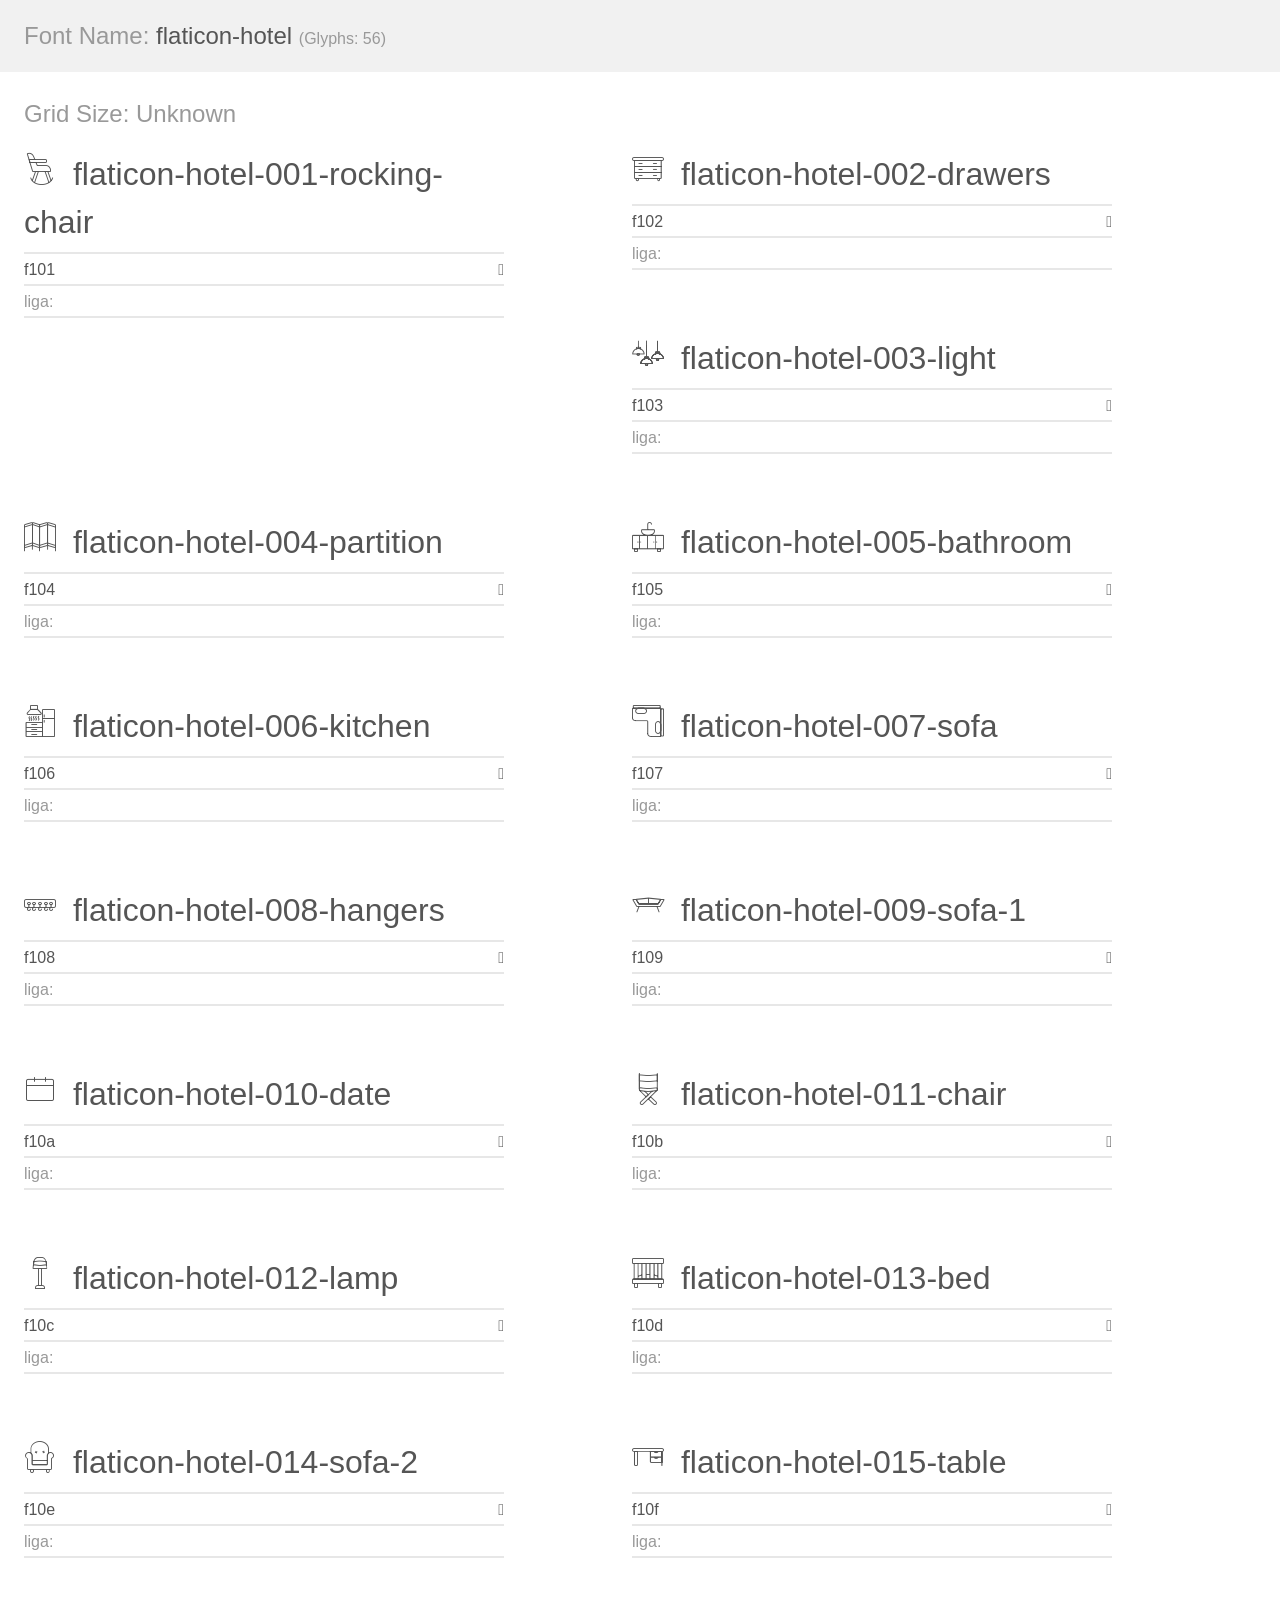
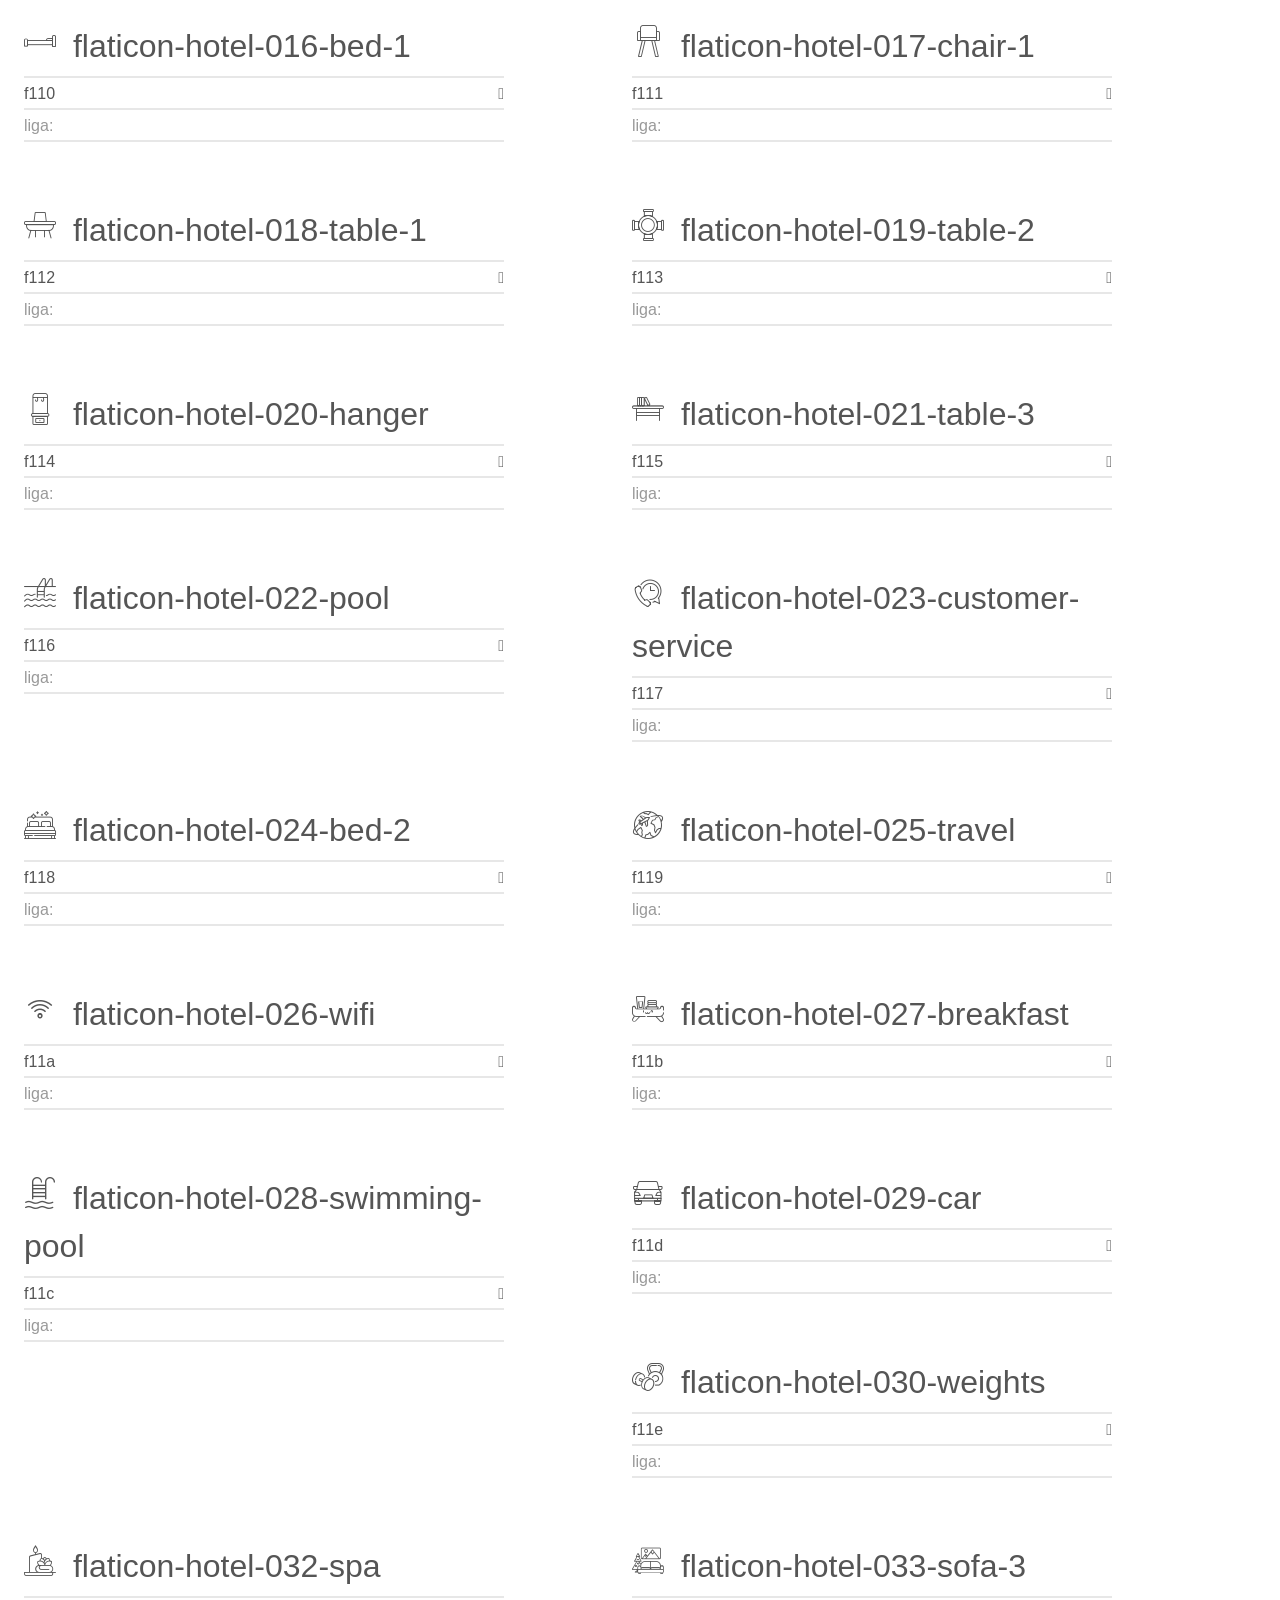
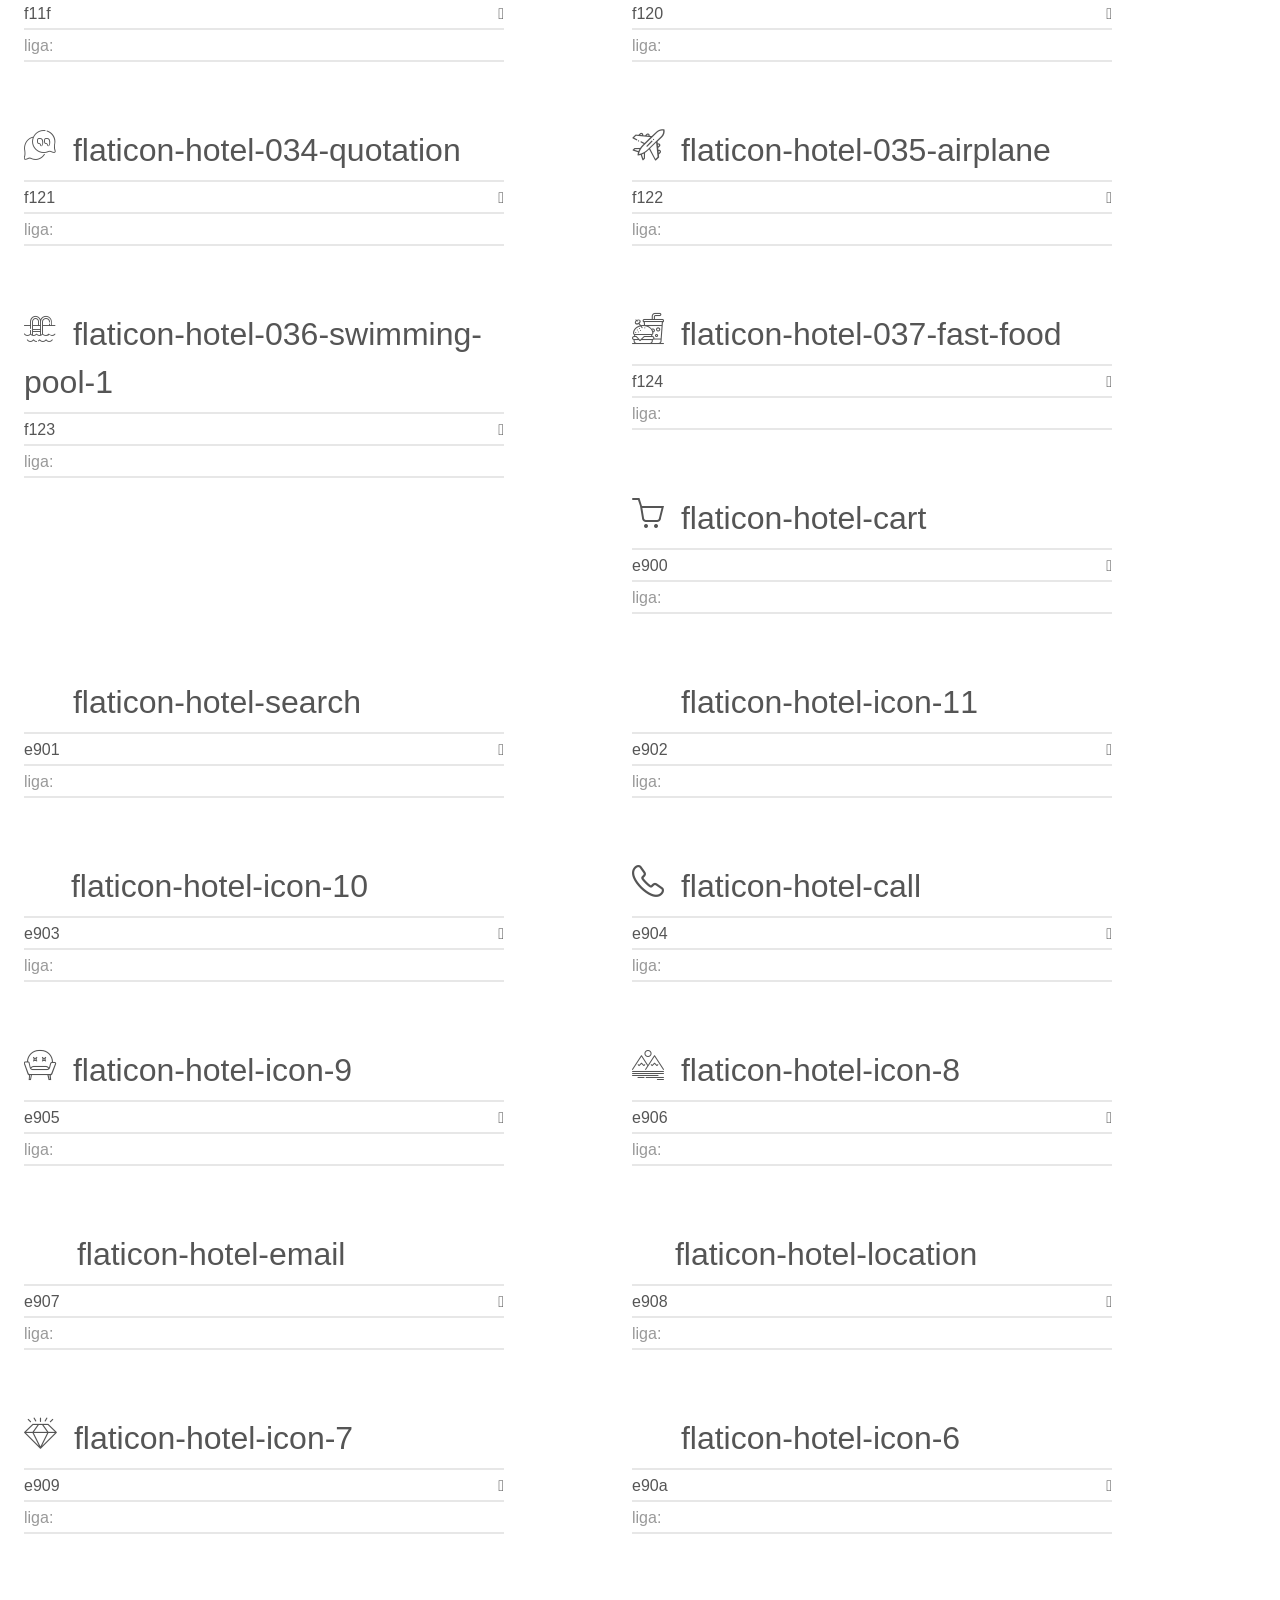
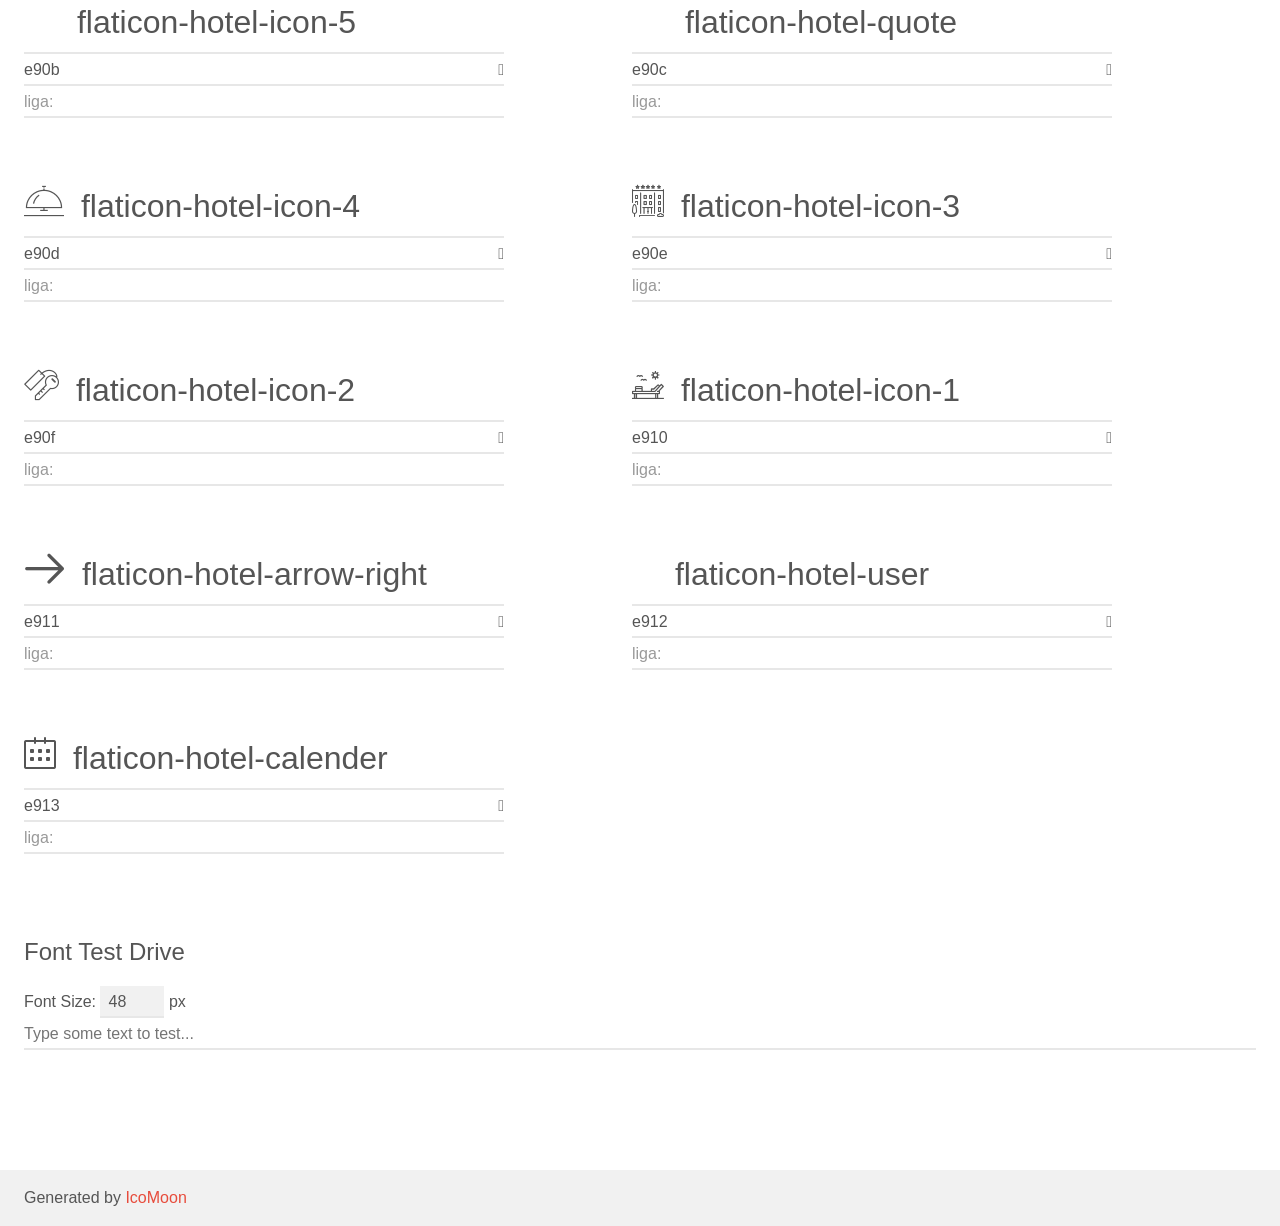
<file: hotelo-php/fonts/flaticon-hotel.html>
<!DOCTYPE html>
<html>
  <head>
    <meta charset="utf-8" />
    <title>IcoMoon Demo</title>
    <meta name="description" content="An Icon Font Generated By IcoMoon.io" />
    <meta name="viewport" content="width=device-width, initial-scale=1" />
    <link rel="stylesheet" href="demo-files/demo.css" />
    <link rel="stylesheet" href="../css/flaticon-hotel.css" />
  </head>
  <body>
    <div class="bgc1 clearfix">
      <h1 class="mhmm mvm"><span class="fgc1">Font Name:</span> flaticon-hotel <small class="fgc1">(Glyphs:&nbsp;56)</small></h1>
    </div>
    <div class="clearfix mhl ptl">
      <h1 class="mvm mtn fgc1">Grid Size: Unknown</h1>
      <div class="glyph fs1">
        <div class="clearfix bshadow0 pbs">
          <span class="flaticon-hotel flaticon-hotel-001-rocking-chair"></span>
          <span class="mls"> flaticon-hotel-001-rocking-chair</span>
        </div>
        <fieldset class="fs0 size1of1 clearfix hidden-false">
          <input type="text" readonly value="f101" class="unit size1of2" />
          <input type="text" maxlength="1" readonly value="&#xf101;" class="unitRight size1of2 talign-right" />
        </fieldset>
        <div class="fs0 bshadow0 clearfix hidden-false">
          <span class="unit pvs fgc1">liga: </span>
          <input type="text" readonly value="" class="liga unitRight" />
        </div>
      </div>
      <div class="glyph fs1">
        <div class="clearfix bshadow0 pbs">
          <span class="flaticon-hotel flaticon-hotel-002-drawers"></span>
          <span class="mls"> flaticon-hotel-002-drawers</span>
        </div>
        <fieldset class="fs0 size1of1 clearfix hidden-false">
          <input type="text" readonly value="f102" class="unit size1of2" />
          <input type="text" maxlength="1" readonly value="&#xf102;" class="unitRight size1of2 talign-right" />
        </fieldset>
        <div class="fs0 bshadow0 clearfix hidden-false">
          <span class="unit pvs fgc1">liga: </span>
          <input type="text" readonly value="" class="liga unitRight" />
        </div>
      </div>
      <div class="glyph fs1">
        <div class="clearfix bshadow0 pbs">
          <span class="flaticon-hotel flaticon-hotel-003-light"></span>
          <span class="mls"> flaticon-hotel-003-light</span>
        </div>
        <fieldset class="fs0 size1of1 clearfix hidden-false">
          <input type="text" readonly value="f103" class="unit size1of2" />
          <input type="text" maxlength="1" readonly value="&#xf103;" class="unitRight size1of2 talign-right" />
        </fieldset>
        <div class="fs0 bshadow0 clearfix hidden-false">
          <span class="unit pvs fgc1">liga: </span>
          <input type="text" readonly value="" class="liga unitRight" />
        </div>
      </div>
      <div class="glyph fs1">
        <div class="clearfix bshadow0 pbs">
          <span class="flaticon-hotel flaticon-hotel-004-partition"></span>
          <span class="mls"> flaticon-hotel-004-partition</span>
        </div>
        <fieldset class="fs0 size1of1 clearfix hidden-false">
          <input type="text" readonly value="f104" class="unit size1of2" />
          <input type="text" maxlength="1" readonly value="&#xf104;" class="unitRight size1of2 talign-right" />
        </fieldset>
        <div class="fs0 bshadow0 clearfix hidden-false">
          <span class="unit pvs fgc1">liga: </span>
          <input type="text" readonly value="" class="liga unitRight" />
        </div>
      </div>
      <div class="glyph fs1">
        <div class="clearfix bshadow0 pbs">
          <span class="flaticon-hotel flaticon-hotel-005-bathroom"></span>
          <span class="mls"> flaticon-hotel-005-bathroom</span>
        </div>
        <fieldset class="fs0 size1of1 clearfix hidden-false">
          <input type="text" readonly value="f105" class="unit size1of2" />
          <input type="text" maxlength="1" readonly value="&#xf105;" class="unitRight size1of2 talign-right" />
        </fieldset>
        <div class="fs0 bshadow0 clearfix hidden-false">
          <span class="unit pvs fgc1">liga: </span>
          <input type="text" readonly value="" class="liga unitRight" />
        </div>
      </div>
      <div class="glyph fs1">
        <div class="clearfix bshadow0 pbs">
          <span class="flaticon-hotel flaticon-hotel-006-kitchen"></span>
          <span class="mls"> flaticon-hotel-006-kitchen</span>
        </div>
        <fieldset class="fs0 size1of1 clearfix hidden-false">
          <input type="text" readonly value="f106" class="unit size1of2" />
          <input type="text" maxlength="1" readonly value="&#xf106;" class="unitRight size1of2 talign-right" />
        </fieldset>
        <div class="fs0 bshadow0 clearfix hidden-false">
          <span class="unit pvs fgc1">liga: </span>
          <input type="text" readonly value="" class="liga unitRight" />
        </div>
      </div>
      <div class="glyph fs1">
        <div class="clearfix bshadow0 pbs">
          <span class="flaticon-hotel flaticon-hotel-007-sofa"></span>
          <span class="mls"> flaticon-hotel-007-sofa</span>
        </div>
        <fieldset class="fs0 size1of1 clearfix hidden-false">
          <input type="text" readonly value="f107" class="unit size1of2" />
          <input type="text" maxlength="1" readonly value="&#xf107;" class="unitRight size1of2 talign-right" />
        </fieldset>
        <div class="fs0 bshadow0 clearfix hidden-false">
          <span class="unit pvs fgc1">liga: </span>
          <input type="text" readonly value="" class="liga unitRight" />
        </div>
      </div>
      <div class="glyph fs1">
        <div class="clearfix bshadow0 pbs">
          <span class="flaticon-hotel flaticon-hotel-008-hangers"></span>
          <span class="mls"> flaticon-hotel-008-hangers</span>
        </div>
        <fieldset class="fs0 size1of1 clearfix hidden-false">
          <input type="text" readonly value="f108" class="unit size1of2" />
          <input type="text" maxlength="1" readonly value="&#xf108;" class="unitRight size1of2 talign-right" />
        </fieldset>
        <div class="fs0 bshadow0 clearfix hidden-false">
          <span class="unit pvs fgc1">liga: </span>
          <input type="text" readonly value="" class="liga unitRight" />
        </div>
      </div>
      <div class="glyph fs1">
        <div class="clearfix bshadow0 pbs">
          <span class="flaticon-hotel flaticon-hotel-009-sofa-1"></span>
          <span class="mls"> flaticon-hotel-009-sofa-1</span>
        </div>
        <fieldset class="fs0 size1of1 clearfix hidden-false">
          <input type="text" readonly value="f109" class="unit size1of2" />
          <input type="text" maxlength="1" readonly value="&#xf109;" class="unitRight size1of2 talign-right" />
        </fieldset>
        <div class="fs0 bshadow0 clearfix hidden-false">
          <span class="unit pvs fgc1">liga: </span>
          <input type="text" readonly value="" class="liga unitRight" />
        </div>
      </div>
      <div class="glyph fs1">
        <div class="clearfix bshadow0 pbs">
          <span class="flaticon-hotel flaticon-hotel-010-date"></span>
          <span class="mls"> flaticon-hotel-010-date</span>
        </div>
        <fieldset class="fs0 size1of1 clearfix hidden-false">
          <input type="text" readonly value="f10a" class="unit size1of2" />
          <input type="text" maxlength="1" readonly value="&#xf10a;" class="unitRight size1of2 talign-right" />
        </fieldset>
        <div class="fs0 bshadow0 clearfix hidden-false">
          <span class="unit pvs fgc1">liga: </span>
          <input type="text" readonly value="" class="liga unitRight" />
        </div>
      </div>
      <div class="glyph fs1">
        <div class="clearfix bshadow0 pbs">
          <span class="flaticon-hotel flaticon-hotel-011-chair"></span>
          <span class="mls"> flaticon-hotel-011-chair</span>
        </div>
        <fieldset class="fs0 size1of1 clearfix hidden-false">
          <input type="text" readonly value="f10b" class="unit size1of2" />
          <input type="text" maxlength="1" readonly value="&#xf10b;" class="unitRight size1of2 talign-right" />
        </fieldset>
        <div class="fs0 bshadow0 clearfix hidden-false">
          <span class="unit pvs fgc1">liga: </span>
          <input type="text" readonly value="" class="liga unitRight" />
        </div>
      </div>
      <div class="glyph fs1">
        <div class="clearfix bshadow0 pbs">
          <span class="flaticon-hotel flaticon-hotel-012-lamp"></span>
          <span class="mls"> flaticon-hotel-012-lamp</span>
        </div>
        <fieldset class="fs0 size1of1 clearfix hidden-false">
          <input type="text" readonly value="f10c" class="unit size1of2" />
          <input type="text" maxlength="1" readonly value="&#xf10c;" class="unitRight size1of2 talign-right" />
        </fieldset>
        <div class="fs0 bshadow0 clearfix hidden-false">
          <span class="unit pvs fgc1">liga: </span>
          <input type="text" readonly value="" class="liga unitRight" />
        </div>
      </div>
      <div class="glyph fs1">
        <div class="clearfix bshadow0 pbs">
          <span class="flaticon-hotel flaticon-hotel-013-bed"></span>
          <span class="mls"> flaticon-hotel-013-bed</span>
        </div>
        <fieldset class="fs0 size1of1 clearfix hidden-false">
          <input type="text" readonly value="f10d" class="unit size1of2" />
          <input type="text" maxlength="1" readonly value="&#xf10d;" class="unitRight size1of2 talign-right" />
        </fieldset>
        <div class="fs0 bshadow0 clearfix hidden-false">
          <span class="unit pvs fgc1">liga: </span>
          <input type="text" readonly value="" class="liga unitRight" />
        </div>
      </div>
      <div class="glyph fs1">
        <div class="clearfix bshadow0 pbs">
          <span class="flaticon-hotel flaticon-hotel-014-sofa-2"></span>
          <span class="mls"> flaticon-hotel-014-sofa-2</span>
        </div>
        <fieldset class="fs0 size1of1 clearfix hidden-false">
          <input type="text" readonly value="f10e" class="unit size1of2" />
          <input type="text" maxlength="1" readonly value="&#xf10e;" class="unitRight size1of2 talign-right" />
        </fieldset>
        <div class="fs0 bshadow0 clearfix hidden-false">
          <span class="unit pvs fgc1">liga: </span>
          <input type="text" readonly value="" class="liga unitRight" />
        </div>
      </div>
      <div class="glyph fs1">
        <div class="clearfix bshadow0 pbs">
          <span class="flaticon-hotel flaticon-hotel-015-table"></span>
          <span class="mls"> flaticon-hotel-015-table</span>
        </div>
        <fieldset class="fs0 size1of1 clearfix hidden-false">
          <input type="text" readonly value="f10f" class="unit size1of2" />
          <input type="text" maxlength="1" readonly value="&#xf10f;" class="unitRight size1of2 talign-right" />
        </fieldset>
        <div class="fs0 bshadow0 clearfix hidden-false">
          <span class="unit pvs fgc1">liga: </span>
          <input type="text" readonly value="" class="liga unitRight" />
        </div>
      </div>
      <div class="glyph fs1">
        <div class="clearfix bshadow0 pbs">
          <span class="flaticon-hotel flaticon-hotel-016-bed-1"></span>
          <span class="mls"> flaticon-hotel-016-bed-1</span>
        </div>
        <fieldset class="fs0 size1of1 clearfix hidden-false">
          <input type="text" readonly value="f110" class="unit size1of2" />
          <input type="text" maxlength="1" readonly value="&#xf110;" class="unitRight size1of2 talign-right" />
        </fieldset>
        <div class="fs0 bshadow0 clearfix hidden-false">
          <span class="unit pvs fgc1">liga: </span>
          <input type="text" readonly value="" class="liga unitRight" />
        </div>
      </div>
      <div class="glyph fs1">
        <div class="clearfix bshadow0 pbs">
          <span class="flaticon-hotel flaticon-hotel-017-chair-1"></span>
          <span class="mls"> flaticon-hotel-017-chair-1</span>
        </div>
        <fieldset class="fs0 size1of1 clearfix hidden-false">
          <input type="text" readonly value="f111" class="unit size1of2" />
          <input type="text" maxlength="1" readonly value="&#xf111;" class="unitRight size1of2 talign-right" />
        </fieldset>
        <div class="fs0 bshadow0 clearfix hidden-false">
          <span class="unit pvs fgc1">liga: </span>
          <input type="text" readonly value="" class="liga unitRight" />
        </div>
      </div>
      <div class="glyph fs1">
        <div class="clearfix bshadow0 pbs">
          <span class="flaticon-hotel flaticon-hotel-018-table-1"></span>
          <span class="mls"> flaticon-hotel-018-table-1</span>
        </div>
        <fieldset class="fs0 size1of1 clearfix hidden-false">
          <input type="text" readonly value="f112" class="unit size1of2" />
          <input type="text" maxlength="1" readonly value="&#xf112;" class="unitRight size1of2 talign-right" />
        </fieldset>
        <div class="fs0 bshadow0 clearfix hidden-false">
          <span class="unit pvs fgc1">liga: </span>
          <input type="text" readonly value="" class="liga unitRight" />
        </div>
      </div>
      <div class="glyph fs1">
        <div class="clearfix bshadow0 pbs">
          <span class="flaticon-hotel flaticon-hotel-019-table-2"></span>
          <span class="mls"> flaticon-hotel-019-table-2</span>
        </div>
        <fieldset class="fs0 size1of1 clearfix hidden-false">
          <input type="text" readonly value="f113" class="unit size1of2" />
          <input type="text" maxlength="1" readonly value="&#xf113;" class="unitRight size1of2 talign-right" />
        </fieldset>
        <div class="fs0 bshadow0 clearfix hidden-false">
          <span class="unit pvs fgc1">liga: </span>
          <input type="text" readonly value="" class="liga unitRight" />
        </div>
      </div>
      <div class="glyph fs1">
        <div class="clearfix bshadow0 pbs">
          <span class="flaticon-hotel flaticon-hotel-020-hanger"></span>
          <span class="mls"> flaticon-hotel-020-hanger</span>
        </div>
        <fieldset class="fs0 size1of1 clearfix hidden-false">
          <input type="text" readonly value="f114" class="unit size1of2" />
          <input type="text" maxlength="1" readonly value="&#xf114;" class="unitRight size1of2 talign-right" />
        </fieldset>
        <div class="fs0 bshadow0 clearfix hidden-false">
          <span class="unit pvs fgc1">liga: </span>
          <input type="text" readonly value="" class="liga unitRight" />
        </div>
      </div>
      <div class="glyph fs1">
        <div class="clearfix bshadow0 pbs">
          <span class="flaticon-hotel flaticon-hotel-021-table-3"></span>
          <span class="mls"> flaticon-hotel-021-table-3</span>
        </div>
        <fieldset class="fs0 size1of1 clearfix hidden-false">
          <input type="text" readonly value="f115" class="unit size1of2" />
          <input type="text" maxlength="1" readonly value="&#xf115;" class="unitRight size1of2 talign-right" />
        </fieldset>
        <div class="fs0 bshadow0 clearfix hidden-false">
          <span class="unit pvs fgc1">liga: </span>
          <input type="text" readonly value="" class="liga unitRight" />
        </div>
      </div>
      <div class="glyph fs1">
        <div class="clearfix bshadow0 pbs">
          <span class="flaticon-hotel flaticon-hotel-022-pool"></span>
          <span class="mls"> flaticon-hotel-022-pool</span>
        </div>
        <fieldset class="fs0 size1of1 clearfix hidden-false">
          <input type="text" readonly value="f116" class="unit size1of2" />
          <input type="text" maxlength="1" readonly value="&#xf116;" class="unitRight size1of2 talign-right" />
        </fieldset>
        <div class="fs0 bshadow0 clearfix hidden-false">
          <span class="unit pvs fgc1">liga: </span>
          <input type="text" readonly value="" class="liga unitRight" />
        </div>
      </div>
      <div class="glyph fs1">
        <div class="clearfix bshadow0 pbs">
          <span class="flaticon-hotel flaticon-hotel-023-customer-service"></span>
          <span class="mls"> flaticon-hotel-023-customer-service</span>
        </div>
        <fieldset class="fs0 size1of1 clearfix hidden-false">
          <input type="text" readonly value="f117" class="unit size1of2" />
          <input type="text" maxlength="1" readonly value="&#xf117;" class="unitRight size1of2 talign-right" />
        </fieldset>
        <div class="fs0 bshadow0 clearfix hidden-false">
          <span class="unit pvs fgc1">liga: </span>
          <input type="text" readonly value="" class="liga unitRight" />
        </div>
      </div>
      <div class="glyph fs1">
        <div class="clearfix bshadow0 pbs">
          <span class="flaticon-hotel flaticon-hotel-024-bed-2"></span>
          <span class="mls"> flaticon-hotel-024-bed-2</span>
        </div>
        <fieldset class="fs0 size1of1 clearfix hidden-false">
          <input type="text" readonly value="f118" class="unit size1of2" />
          <input type="text" maxlength="1" readonly value="&#xf118;" class="unitRight size1of2 talign-right" />
        </fieldset>
        <div class="fs0 bshadow0 clearfix hidden-false">
          <span class="unit pvs fgc1">liga: </span>
          <input type="text" readonly value="" class="liga unitRight" />
        </div>
      </div>
      <div class="glyph fs1">
        <div class="clearfix bshadow0 pbs">
          <span class="flaticon-hotel flaticon-hotel-025-travel"></span>
          <span class="mls"> flaticon-hotel-025-travel</span>
        </div>
        <fieldset class="fs0 size1of1 clearfix hidden-false">
          <input type="text" readonly value="f119" class="unit size1of2" />
          <input type="text" maxlength="1" readonly value="&#xf119;" class="unitRight size1of2 talign-right" />
        </fieldset>
        <div class="fs0 bshadow0 clearfix hidden-false">
          <span class="unit pvs fgc1">liga: </span>
          <input type="text" readonly value="" class="liga unitRight" />
        </div>
      </div>
      <div class="glyph fs1">
        <div class="clearfix bshadow0 pbs">
          <span class="flaticon-hotel flaticon-hotel-026-wifi"></span>
          <span class="mls"> flaticon-hotel-026-wifi</span>
        </div>
        <fieldset class="fs0 size1of1 clearfix hidden-false">
          <input type="text" readonly value="f11a" class="unit size1of2" />
          <input type="text" maxlength="1" readonly value="&#xf11a;" class="unitRight size1of2 talign-right" />
        </fieldset>
        <div class="fs0 bshadow0 clearfix hidden-false">
          <span class="unit pvs fgc1">liga: </span>
          <input type="text" readonly value="" class="liga unitRight" />
        </div>
      </div>
      <div class="glyph fs1">
        <div class="clearfix bshadow0 pbs">
          <span class="flaticon-hotel flaticon-hotel-027-breakfast"></span>
          <span class="mls"> flaticon-hotel-027-breakfast</span>
        </div>
        <fieldset class="fs0 size1of1 clearfix hidden-false">
          <input type="text" readonly value="f11b" class="unit size1of2" />
          <input type="text" maxlength="1" readonly value="&#xf11b;" class="unitRight size1of2 talign-right" />
        </fieldset>
        <div class="fs0 bshadow0 clearfix hidden-false">
          <span class="unit pvs fgc1">liga: </span>
          <input type="text" readonly value="" class="liga unitRight" />
        </div>
      </div>
      <div class="glyph fs1">
        <div class="clearfix bshadow0 pbs">
          <span class="flaticon-hotel flaticon-hotel-028-swimming-pool"></span>
          <span class="mls"> flaticon-hotel-028-swimming-pool</span>
        </div>
        <fieldset class="fs0 size1of1 clearfix hidden-false">
          <input type="text" readonly value="f11c" class="unit size1of2" />
          <input type="text" maxlength="1" readonly value="&#xf11c;" class="unitRight size1of2 talign-right" />
        </fieldset>
        <div class="fs0 bshadow0 clearfix hidden-false">
          <span class="unit pvs fgc1">liga: </span>
          <input type="text" readonly value="" class="liga unitRight" />
        </div>
      </div>
      <div class="glyph fs1">
        <div class="clearfix bshadow0 pbs">
          <span class="flaticon-hotel flaticon-hotel-029-car"></span>
          <span class="mls"> flaticon-hotel-029-car</span>
        </div>
        <fieldset class="fs0 size1of1 clearfix hidden-false">
          <input type="text" readonly value="f11d" class="unit size1of2" />
          <input type="text" maxlength="1" readonly value="&#xf11d;" class="unitRight size1of2 talign-right" />
        </fieldset>
        <div class="fs0 bshadow0 clearfix hidden-false">
          <span class="unit pvs fgc1">liga: </span>
          <input type="text" readonly value="" class="liga unitRight" />
        </div>
      </div>
      <div class="glyph fs1">
        <div class="clearfix bshadow0 pbs">
          <span class="flaticon-hotel flaticon-hotel-030-weights"></span>
          <span class="mls"> flaticon-hotel-030-weights</span>
        </div>
        <fieldset class="fs0 size1of1 clearfix hidden-false">
          <input type="text" readonly value="f11e" class="unit size1of2" />
          <input type="text" maxlength="1" readonly value="&#xf11e;" class="unitRight size1of2 talign-right" />
        </fieldset>
        <div class="fs0 bshadow0 clearfix hidden-false">
          <span class="unit pvs fgc1">liga: </span>
          <input type="text" readonly value="" class="liga unitRight" />
        </div>
      </div>
      <div class="glyph fs1">
        <div class="clearfix bshadow0 pbs">
          <span class="flaticon-hotel flaticon-hotel-032-spa"></span>
          <span class="mls"> flaticon-hotel-032-spa</span>
        </div>
        <fieldset class="fs0 size1of1 clearfix hidden-false">
          <input type="text" readonly value="f11f" class="unit size1of2" />
          <input type="text" maxlength="1" readonly value="&#xf11f;" class="unitRight size1of2 talign-right" />
        </fieldset>
        <div class="fs0 bshadow0 clearfix hidden-false">
          <span class="unit pvs fgc1">liga: </span>
          <input type="text" readonly value="" class="liga unitRight" />
        </div>
      </div>
      <div class="glyph fs1">
        <div class="clearfix bshadow0 pbs">
          <span class="flaticon-hotel flaticon-hotel-033-sofa-3"></span>
          <span class="mls"> flaticon-hotel-033-sofa-3</span>
        </div>
        <fieldset class="fs0 size1of1 clearfix hidden-false">
          <input type="text" readonly value="f120" class="unit size1of2" />
          <input type="text" maxlength="1" readonly value="&#xf120;" class="unitRight size1of2 talign-right" />
        </fieldset>
        <div class="fs0 bshadow0 clearfix hidden-false">
          <span class="unit pvs fgc1">liga: </span>
          <input type="text" readonly value="" class="liga unitRight" />
        </div>
      </div>
      <div class="glyph fs1">
        <div class="clearfix bshadow0 pbs">
          <span class="flaticon-hotel flaticon-hotel-034-quotation"></span>
          <span class="mls"> flaticon-hotel-034-quotation</span>
        </div>
        <fieldset class="fs0 size1of1 clearfix hidden-false">
          <input type="text" readonly value="f121" class="unit size1of2" />
          <input type="text" maxlength="1" readonly value="&#xf121;" class="unitRight size1of2 talign-right" />
        </fieldset>
        <div class="fs0 bshadow0 clearfix hidden-false">
          <span class="unit pvs fgc1">liga: </span>
          <input type="text" readonly value="" class="liga unitRight" />
        </div>
      </div>
      <div class="glyph fs1">
        <div class="clearfix bshadow0 pbs">
          <span class="flaticon-hotel flaticon-hotel-035-airplane"></span>
          <span class="mls"> flaticon-hotel-035-airplane</span>
        </div>
        <fieldset class="fs0 size1of1 clearfix hidden-false">
          <input type="text" readonly value="f122" class="unit size1of2" />
          <input type="text" maxlength="1" readonly value="&#xf122;" class="unitRight size1of2 talign-right" />
        </fieldset>
        <div class="fs0 bshadow0 clearfix hidden-false">
          <span class="unit pvs fgc1">liga: </span>
          <input type="text" readonly value="" class="liga unitRight" />
        </div>
      </div>
      <div class="glyph fs1">
        <div class="clearfix bshadow0 pbs">
          <span class="flaticon-hotel flaticon-hotel-036-swimming-pool-1"></span>
          <span class="mls"> flaticon-hotel-036-swimming-pool-1</span>
        </div>
        <fieldset class="fs0 size1of1 clearfix hidden-false">
          <input type="text" readonly value="f123" class="unit size1of2" />
          <input type="text" maxlength="1" readonly value="&#xf123;" class="unitRight size1of2 talign-right" />
        </fieldset>
        <div class="fs0 bshadow0 clearfix hidden-false">
          <span class="unit pvs fgc1">liga: </span>
          <input type="text" readonly value="" class="liga unitRight" />
        </div>
      </div>
      <div class="glyph fs1">
        <div class="clearfix bshadow0 pbs">
          <span class="flaticon-hotel flaticon-hotel-037-fast-food"></span>
          <span class="mls"> flaticon-hotel-037-fast-food</span>
        </div>
        <fieldset class="fs0 size1of1 clearfix hidden-false">
          <input type="text" readonly value="f124" class="unit size1of2" />
          <input type="text" maxlength="1" readonly value="&#xf124;" class="unitRight size1of2 talign-right" />
        </fieldset>
        <div class="fs0 bshadow0 clearfix hidden-false">
          <span class="unit pvs fgc1">liga: </span>
          <input type="text" readonly value="" class="liga unitRight" />
        </div>
      </div>
      <div class="glyph fs1">
        <div class="clearfix bshadow0 pbs">
          <span class="flaticon-hotel flaticon-hotel-cart"></span>
          <span class="mls"> flaticon-hotel-cart</span>
        </div>
        <fieldset class="fs0 size1of1 clearfix hidden-false">
          <input type="text" readonly value="e900" class="unit size1of2" />
          <input type="text" maxlength="1" readonly value="&#xe900;" class="unitRight size1of2 talign-right" />
        </fieldset>
        <div class="fs0 bshadow0 clearfix hidden-false">
          <span class="unit pvs fgc1">liga: </span>
          <input type="text" readonly value="" class="liga unitRight" />
        </div>
      </div>
      <div class="glyph fs1">
        <div class="clearfix bshadow0 pbs">
          <span class="flaticon-hotel flaticon-hotel-search"></span>
          <span class="mls"> flaticon-hotel-search</span>
        </div>
        <fieldset class="fs0 size1of1 clearfix hidden-false">
          <input type="text" readonly value="e901" class="unit size1of2" />
          <input type="text" maxlength="1" readonly value="&#xe901;" class="unitRight size1of2 talign-right" />
        </fieldset>
        <div class="fs0 bshadow0 clearfix hidden-false">
          <span class="unit pvs fgc1">liga: </span>
          <input type="text" readonly value="" class="liga unitRight" />
        </div>
      </div>
      <div class="glyph fs1">
        <div class="clearfix bshadow0 pbs">
          <span class="flaticon-hotel flaticon-hotel-icon-11"></span>
          <span class="mls"> flaticon-hotel-icon-11</span>
        </div>
        <fieldset class="fs0 size1of1 clearfix hidden-false">
          <input type="text" readonly value="e902" class="unit size1of2" />
          <input type="text" maxlength="1" readonly value="&#xe902;" class="unitRight size1of2 talign-right" />
        </fieldset>
        <div class="fs0 bshadow0 clearfix hidden-false">
          <span class="unit pvs fgc1">liga: </span>
          <input type="text" readonly value="" class="liga unitRight" />
        </div>
      </div>
      <div class="glyph fs1">
        <div class="clearfix bshadow0 pbs">
          <span class="flaticon-hotel flaticon-hotel-icon-10"></span>
          <span class="mls"> flaticon-hotel-icon-10</span>
        </div>
        <fieldset class="fs0 size1of1 clearfix hidden-false">
          <input type="text" readonly value="e903" class="unit size1of2" />
          <input type="text" maxlength="1" readonly value="&#xe903;" class="unitRight size1of2 talign-right" />
        </fieldset>
        <div class="fs0 bshadow0 clearfix hidden-false">
          <span class="unit pvs fgc1">liga: </span>
          <input type="text" readonly value="" class="liga unitRight" />
        </div>
      </div>
      <div class="glyph fs1">
        <div class="clearfix bshadow0 pbs">
          <span class="flaticon-hotel flaticon-hotel-call"></span>
          <span class="mls"> flaticon-hotel-call</span>
        </div>
        <fieldset class="fs0 size1of1 clearfix hidden-false">
          <input type="text" readonly value="e904" class="unit size1of2" />
          <input type="text" maxlength="1" readonly value="&#xe904;" class="unitRight size1of2 talign-right" />
        </fieldset>
        <div class="fs0 bshadow0 clearfix hidden-false">
          <span class="unit pvs fgc1">liga: </span>
          <input type="text" readonly value="" class="liga unitRight" />
        </div>
      </div>
      <div class="glyph fs1">
        <div class="clearfix bshadow0 pbs">
          <span class="flaticon-hotel flaticon-hotel-icon-9"></span>
          <span class="mls"> flaticon-hotel-icon-9</span>
        </div>
        <fieldset class="fs0 size1of1 clearfix hidden-false">
          <input type="text" readonly value="e905" class="unit size1of2" />
          <input type="text" maxlength="1" readonly value="&#xe905;" class="unitRight size1of2 talign-right" />
        </fieldset>
        <div class="fs0 bshadow0 clearfix hidden-false">
          <span class="unit pvs fgc1">liga: </span>
          <input type="text" readonly value="" class="liga unitRight" />
        </div>
      </div>
      <div class="glyph fs1">
        <div class="clearfix bshadow0 pbs">
          <span class="flaticon-hotel flaticon-hotel-icon-8"></span>
          <span class="mls"> flaticon-hotel-icon-8</span>
        </div>
        <fieldset class="fs0 size1of1 clearfix hidden-false">
          <input type="text" readonly value="e906" class="unit size1of2" />
          <input type="text" maxlength="1" readonly value="&#xe906;" class="unitRight size1of2 talign-right" />
        </fieldset>
        <div class="fs0 bshadow0 clearfix hidden-false">
          <span class="unit pvs fgc1">liga: </span>
          <input type="text" readonly value="" class="liga unitRight" />
        </div>
      </div>
      <div class="glyph fs1">
        <div class="clearfix bshadow0 pbs">
          <span class="flaticon-hotel flaticon-hotel-email"></span>
          <span class="mls"> flaticon-hotel-email</span>
        </div>
        <fieldset class="fs0 size1of1 clearfix hidden-false">
          <input type="text" readonly value="e907" class="unit size1of2" />
          <input type="text" maxlength="1" readonly value="&#xe907;" class="unitRight size1of2 talign-right" />
        </fieldset>
        <div class="fs0 bshadow0 clearfix hidden-false">
          <span class="unit pvs fgc1">liga: </span>
          <input type="text" readonly value="" class="liga unitRight" />
        </div>
      </div>
      <div class="glyph fs1">
        <div class="clearfix bshadow0 pbs">
          <span class="flaticon-hotel flaticon-hotel-location"></span>
          <span class="mls"> flaticon-hotel-location</span>
        </div>
        <fieldset class="fs0 size1of1 clearfix hidden-false">
          <input type="text" readonly value="e908" class="unit size1of2" />
          <input type="text" maxlength="1" readonly value="&#xe908;" class="unitRight size1of2 talign-right" />
        </fieldset>
        <div class="fs0 bshadow0 clearfix hidden-false">
          <span class="unit pvs fgc1">liga: </span>
          <input type="text" readonly value="" class="liga unitRight" />
        </div>
      </div>
      <div class="glyph fs1">
        <div class="clearfix bshadow0 pbs">
          <span class="flaticon-hotel flaticon-hotel-icon-7"></span>
          <span class="mls"> flaticon-hotel-icon-7</span>
        </div>
        <fieldset class="fs0 size1of1 clearfix hidden-false">
          <input type="text" readonly value="e909" class="unit size1of2" />
          <input type="text" maxlength="1" readonly value="&#xe909;" class="unitRight size1of2 talign-right" />
        </fieldset>
        <div class="fs0 bshadow0 clearfix hidden-false">
          <span class="unit pvs fgc1">liga: </span>
          <input type="text" readonly value="" class="liga unitRight" />
        </div>
      </div>
      <div class="glyph fs1">
        <div class="clearfix bshadow0 pbs">
          <span class="flaticon-hotel flaticon-hotel-icon-6"></span>
          <span class="mls"> flaticon-hotel-icon-6</span>
        </div>
        <fieldset class="fs0 size1of1 clearfix hidden-false">
          <input type="text" readonly value="e90a" class="unit size1of2" />
          <input type="text" maxlength="1" readonly value="&#xe90a;" class="unitRight size1of2 talign-right" />
        </fieldset>
        <div class="fs0 bshadow0 clearfix hidden-false">
          <span class="unit pvs fgc1">liga: </span>
          <input type="text" readonly value="" class="liga unitRight" />
        </div>
      </div>
      <div class="glyph fs1">
        <div class="clearfix bshadow0 pbs">
          <span class="flaticon-hotel flaticon-hotel-icon-5"></span>
          <span class="mls"> flaticon-hotel-icon-5</span>
        </div>
        <fieldset class="fs0 size1of1 clearfix hidden-false">
          <input type="text" readonly value="e90b" class="unit size1of2" />
          <input type="text" maxlength="1" readonly value="&#xe90b;" class="unitRight size1of2 talign-right" />
        </fieldset>
        <div class="fs0 bshadow0 clearfix hidden-false">
          <span class="unit pvs fgc1">liga: </span>
          <input type="text" readonly value="" class="liga unitRight" />
        </div>
      </div>
      <div class="glyph fs1">
        <div class="clearfix bshadow0 pbs">
          <span class="flaticon-hotel flaticon-hotel-quote"></span>
          <span class="mls"> flaticon-hotel-quote</span>
        </div>
        <fieldset class="fs0 size1of1 clearfix hidden-false">
          <input type="text" readonly value="e90c" class="unit size1of2" />
          <input type="text" maxlength="1" readonly value="&#xe90c;" class="unitRight size1of2 talign-right" />
        </fieldset>
        <div class="fs0 bshadow0 clearfix hidden-false">
          <span class="unit pvs fgc1">liga: </span>
          <input type="text" readonly value="" class="liga unitRight" />
        </div>
      </div>
      <div class="glyph fs1">
        <div class="clearfix bshadow0 pbs">
          <span class="flaticon-hotel flaticon-hotel-icon-4"></span>
          <span class="mls"> flaticon-hotel-icon-4</span>
        </div>
        <fieldset class="fs0 size1of1 clearfix hidden-false">
          <input type="text" readonly value="e90d" class="unit size1of2" />
          <input type="text" maxlength="1" readonly value="&#xe90d;" class="unitRight size1of2 talign-right" />
        </fieldset>
        <div class="fs0 bshadow0 clearfix hidden-false">
          <span class="unit pvs fgc1">liga: </span>
          <input type="text" readonly value="" class="liga unitRight" />
        </div>
      </div>
      <div class="glyph fs1">
        <div class="clearfix bshadow0 pbs">
          <span class="flaticon-hotel flaticon-hotel-icon-3"></span>
          <span class="mls"> flaticon-hotel-icon-3</span>
        </div>
        <fieldset class="fs0 size1of1 clearfix hidden-false">
          <input type="text" readonly value="e90e" class="unit size1of2" />
          <input type="text" maxlength="1" readonly value="&#xe90e;" class="unitRight size1of2 talign-right" />
        </fieldset>
        <div class="fs0 bshadow0 clearfix hidden-false">
          <span class="unit pvs fgc1">liga: </span>
          <input type="text" readonly value="" class="liga unitRight" />
        </div>
      </div>
      <div class="glyph fs1">
        <div class="clearfix bshadow0 pbs">
          <span class="flaticon-hotel flaticon-hotel-icon-2"></span>
          <span class="mls"> flaticon-hotel-icon-2</span>
        </div>
        <fieldset class="fs0 size1of1 clearfix hidden-false">
          <input type="text" readonly value="e90f" class="unit size1of2" />
          <input type="text" maxlength="1" readonly value="&#xe90f;" class="unitRight size1of2 talign-right" />
        </fieldset>
        <div class="fs0 bshadow0 clearfix hidden-false">
          <span class="unit pvs fgc1">liga: </span>
          <input type="text" readonly value="" class="liga unitRight" />
        </div>
      </div>
      <div class="glyph fs1">
        <div class="clearfix bshadow0 pbs">
          <span class="flaticon-hotel flaticon-hotel-icon-1"></span>
          <span class="mls"> flaticon-hotel-icon-1</span>
        </div>
        <fieldset class="fs0 size1of1 clearfix hidden-false">
          <input type="text" readonly value="e910" class="unit size1of2" />
          <input type="text" maxlength="1" readonly value="&#xe910;" class="unitRight size1of2 talign-right" />
        </fieldset>
        <div class="fs0 bshadow0 clearfix hidden-false">
          <span class="unit pvs fgc1">liga: </span>
          <input type="text" readonly value="" class="liga unitRight" />
        </div>
      </div>
      <div class="glyph fs1">
        <div class="clearfix bshadow0 pbs">
          <span class="flaticon-hotel flaticon-hotel-arrow-right"></span>
          <span class="mls"> flaticon-hotel-arrow-right</span>
        </div>
        <fieldset class="fs0 size1of1 clearfix hidden-false">
          <input type="text" readonly value="e911" class="unit size1of2" />
          <input type="text" maxlength="1" readonly value="&#xe911;" class="unitRight size1of2 talign-right" />
        </fieldset>
        <div class="fs0 bshadow0 clearfix hidden-false">
          <span class="unit pvs fgc1">liga: </span>
          <input type="text" readonly value="" class="liga unitRight" />
        </div>
      </div>
      <div class="glyph fs1">
        <div class="clearfix bshadow0 pbs">
          <span class="flaticon-hotel flaticon-hotel-user"></span>
          <span class="mls"> flaticon-hotel-user</span>
        </div>
        <fieldset class="fs0 size1of1 clearfix hidden-false">
          <input type="text" readonly value="e912" class="unit size1of2" />
          <input type="text" maxlength="1" readonly value="&#xe912;" class="unitRight size1of2 talign-right" />
        </fieldset>
        <div class="fs0 bshadow0 clearfix hidden-false">
          <span class="unit pvs fgc1">liga: </span>
          <input type="text" readonly value="" class="liga unitRight" />
        </div>
      </div>
      <div class="glyph fs1">
        <div class="clearfix bshadow0 pbs">
          <span class="flaticon-hotel flaticon-hotel-calender"></span>
          <span class="mls"> flaticon-hotel-calender</span>
        </div>
        <fieldset class="fs0 size1of1 clearfix hidden-false">
          <input type="text" readonly value="e913" class="unit size1of2" />
          <input type="text" maxlength="1" readonly value="&#xe913;" class="unitRight size1of2 talign-right" />
        </fieldset>
        <div class="fs0 bshadow0 clearfix hidden-false">
          <span class="unit pvs fgc1">liga: </span>
          <input type="text" readonly value="" class="liga unitRight" />
        </div>
      </div>
    </div>

    <!--[if gt IE 8]><!-->
    <div class="mhl clearfix mbl">
      <h1>Font Test Drive</h1>
      <label>
        Font Size: <input id="fontSize" type="number" class="textbox0 mbm" min="8" value="48" />
        px
      </label>
      <input id="testText" type="text" class="phl size1of1 mvl" placeholder="Type some text to test..." value="" />
      <div id="testDrive" class="flaticon-hotel" style="font-family: flaticon-hotel">&nbsp;</div>
    </div>
    <!--<![endif]-->
    <div class="bgc1 clearfix">
      <p class="mhl">Generated by <a href="https://icomoon.io/app">IcoMoon</a></p>
    </div>

    <script src="demo-files/demo.js"></script>
  </body>
</html>
</file>
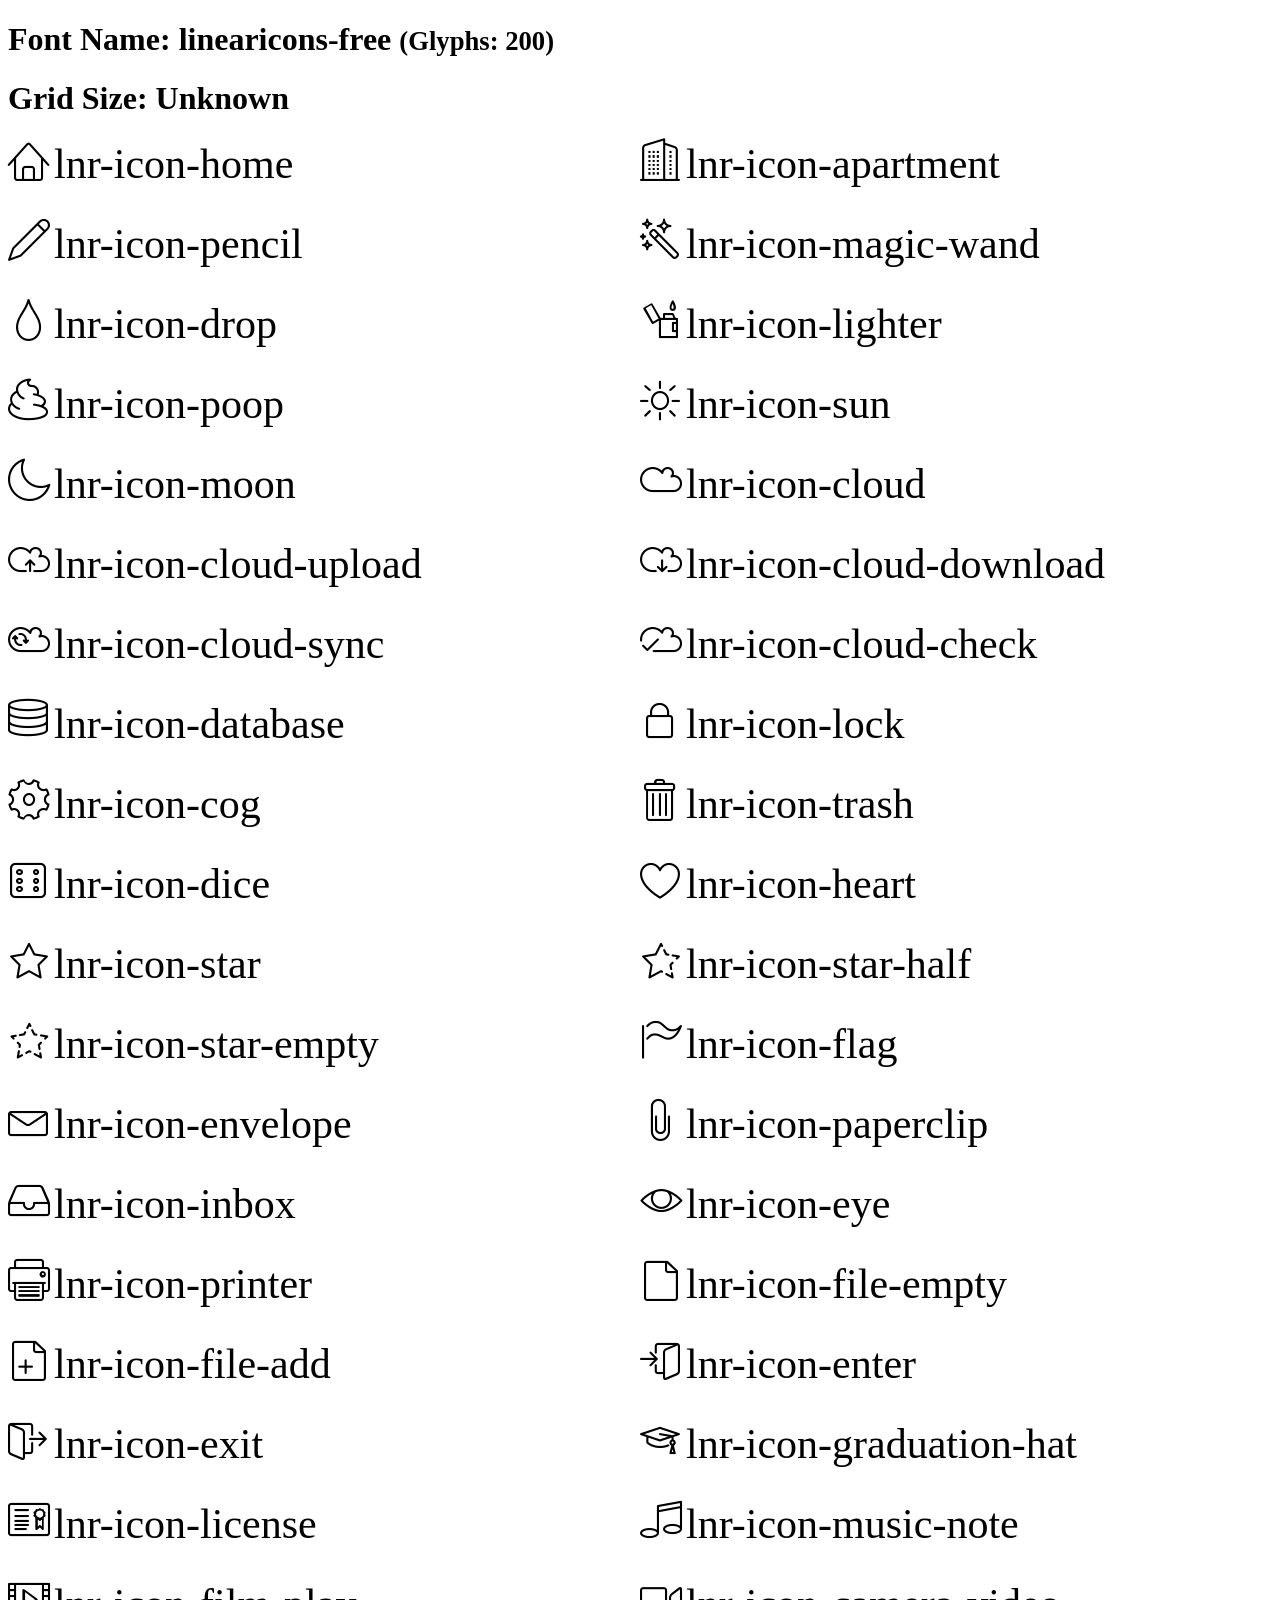
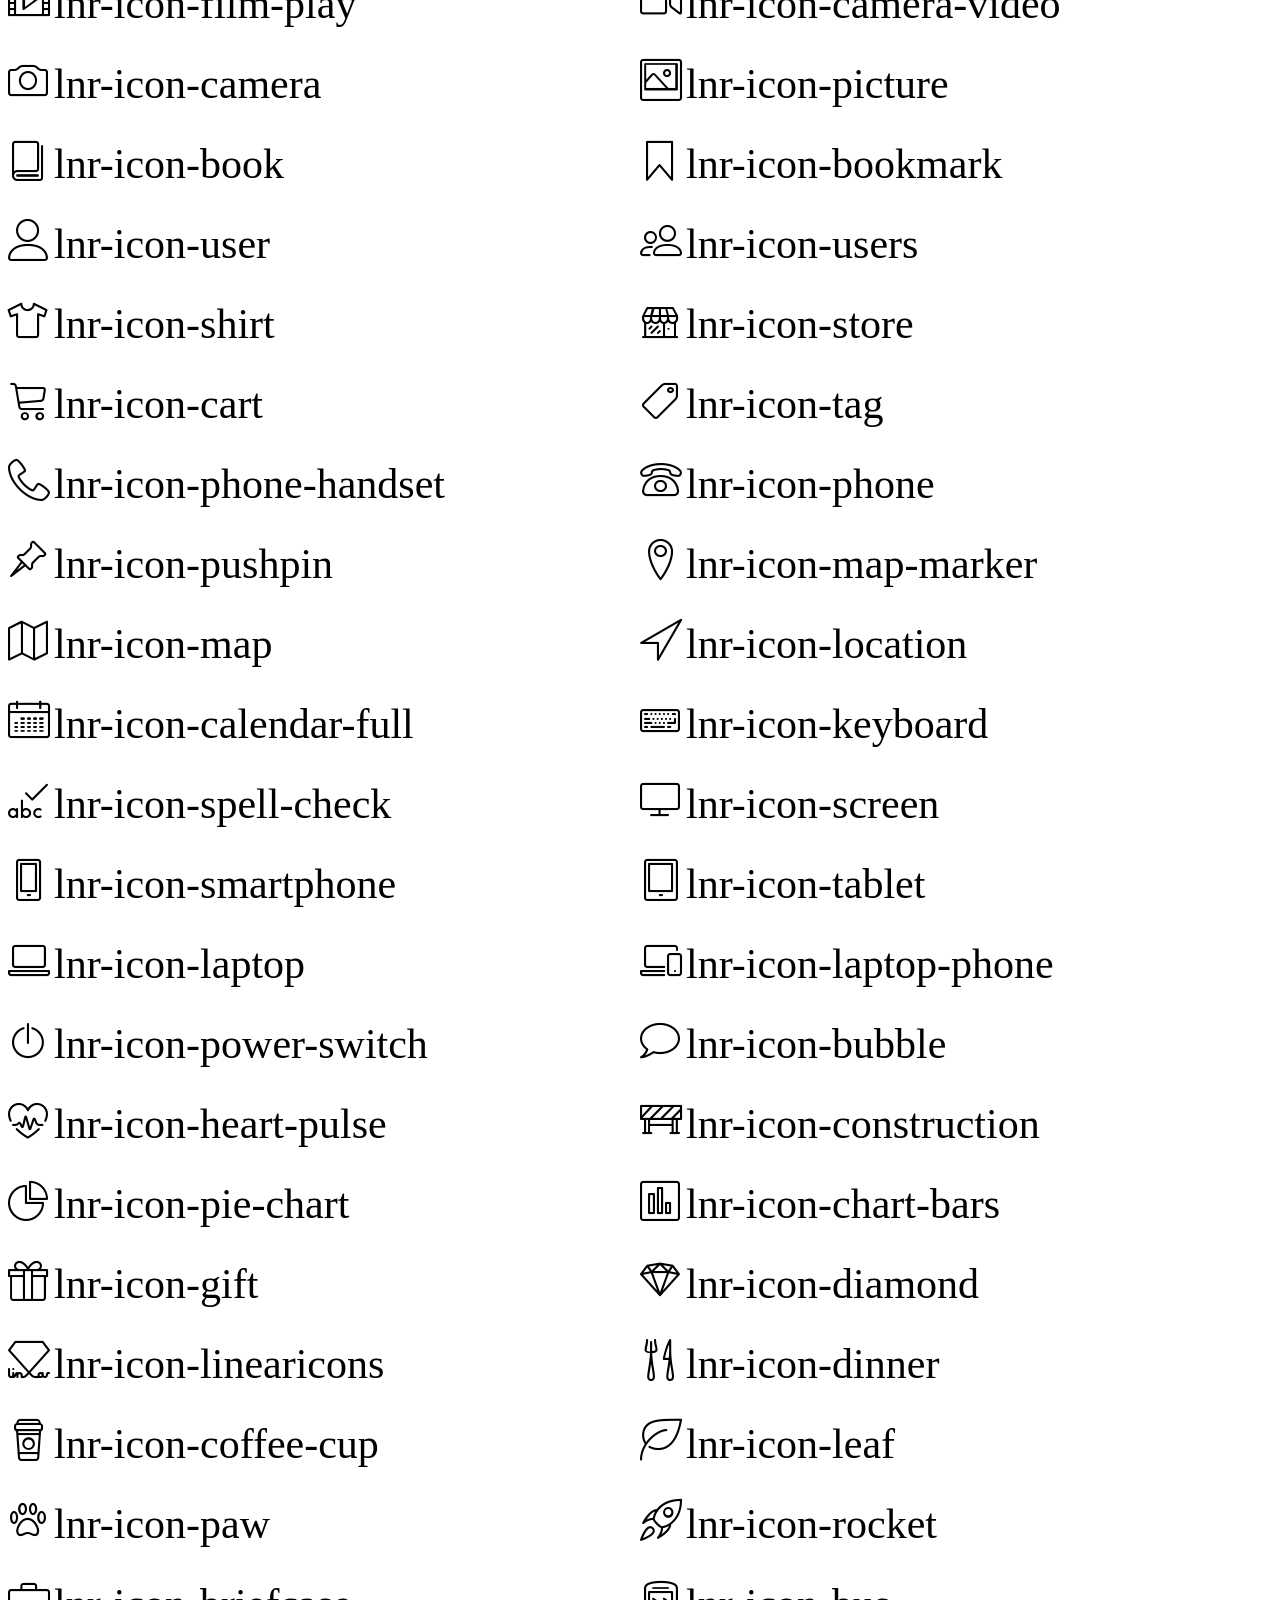
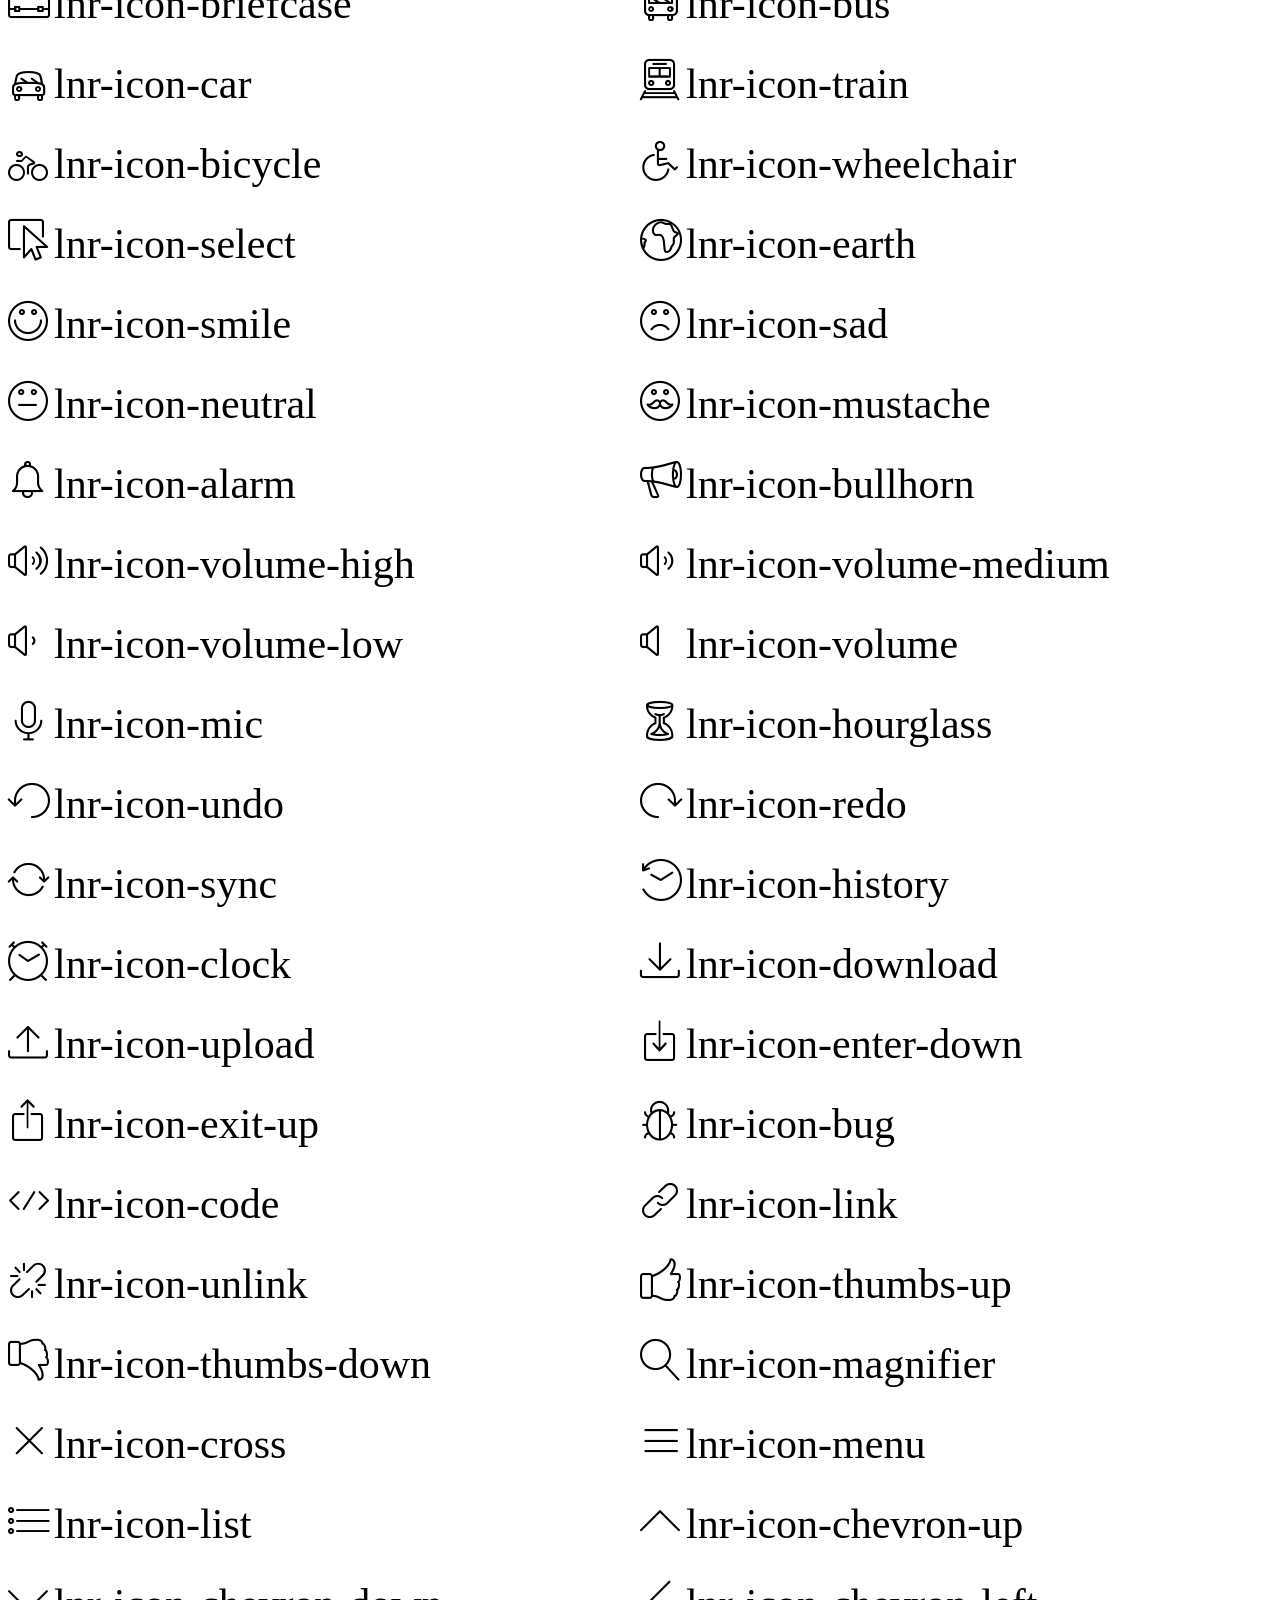
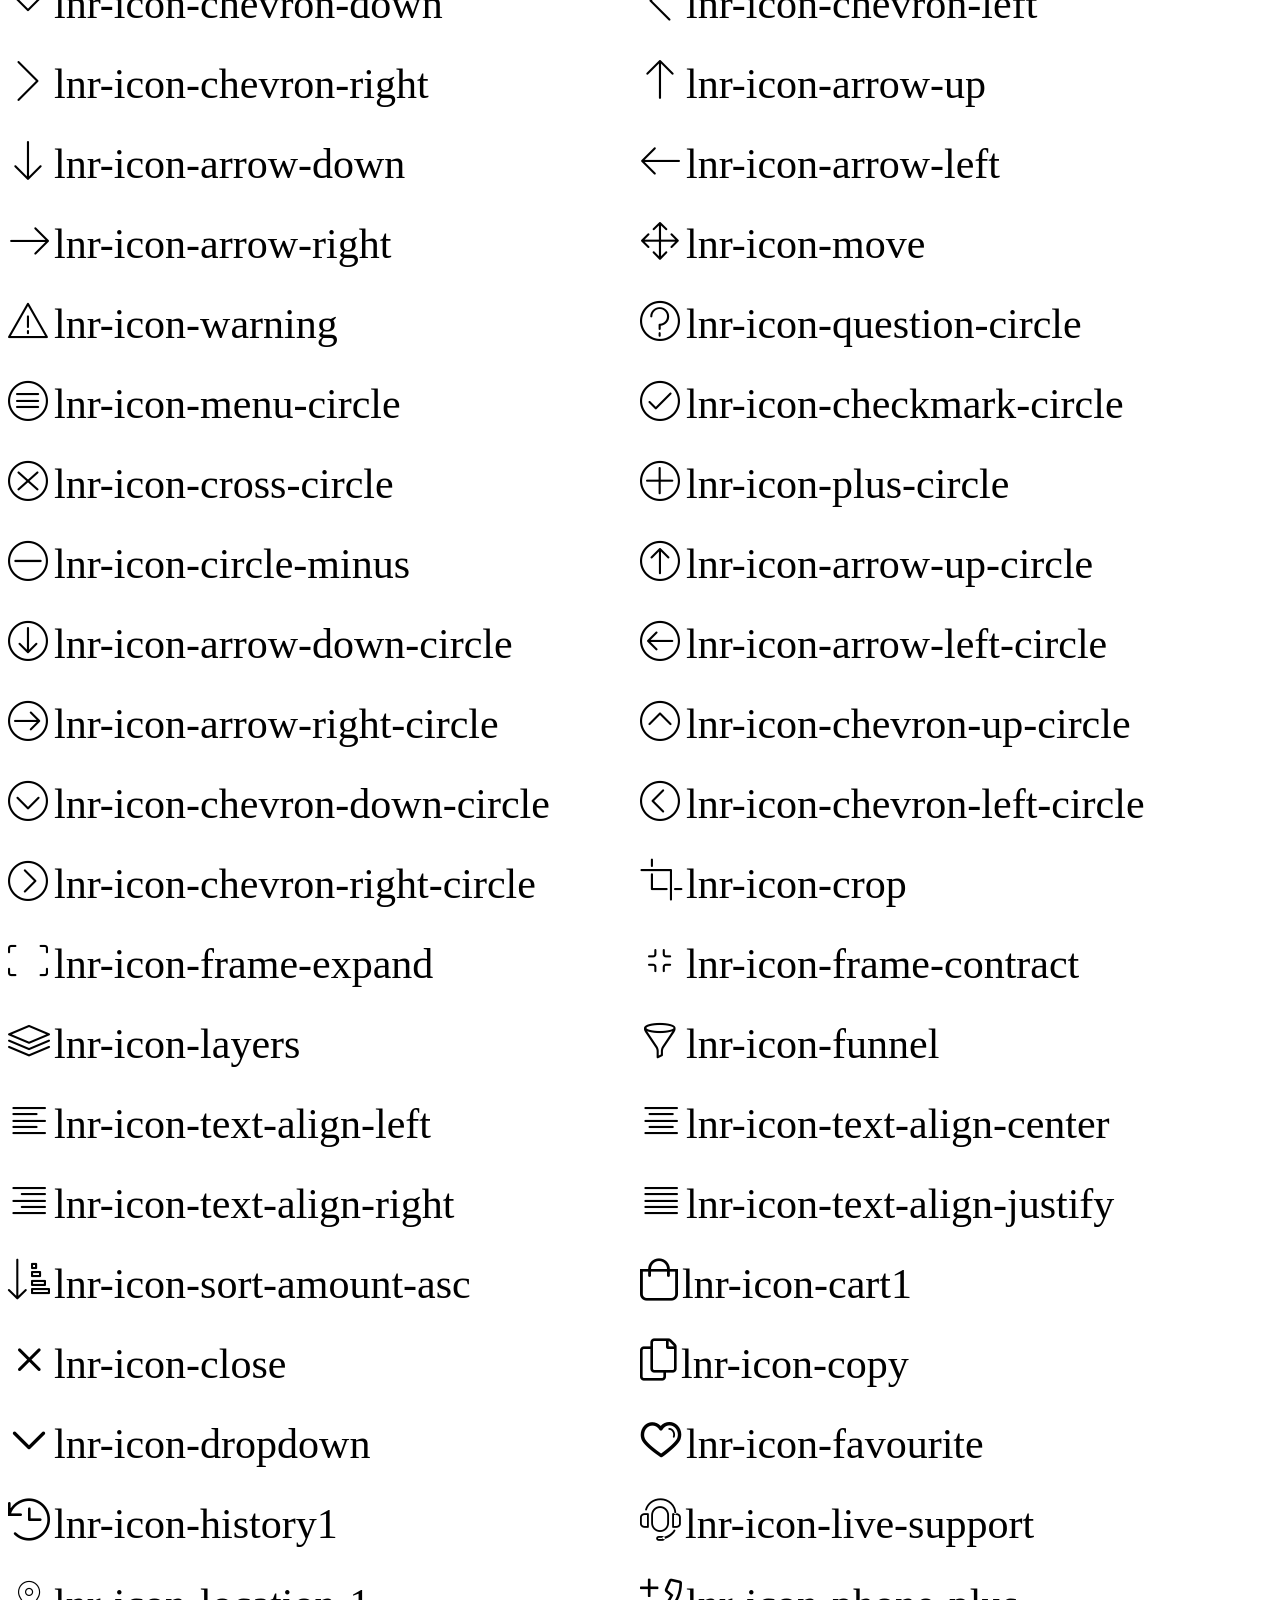
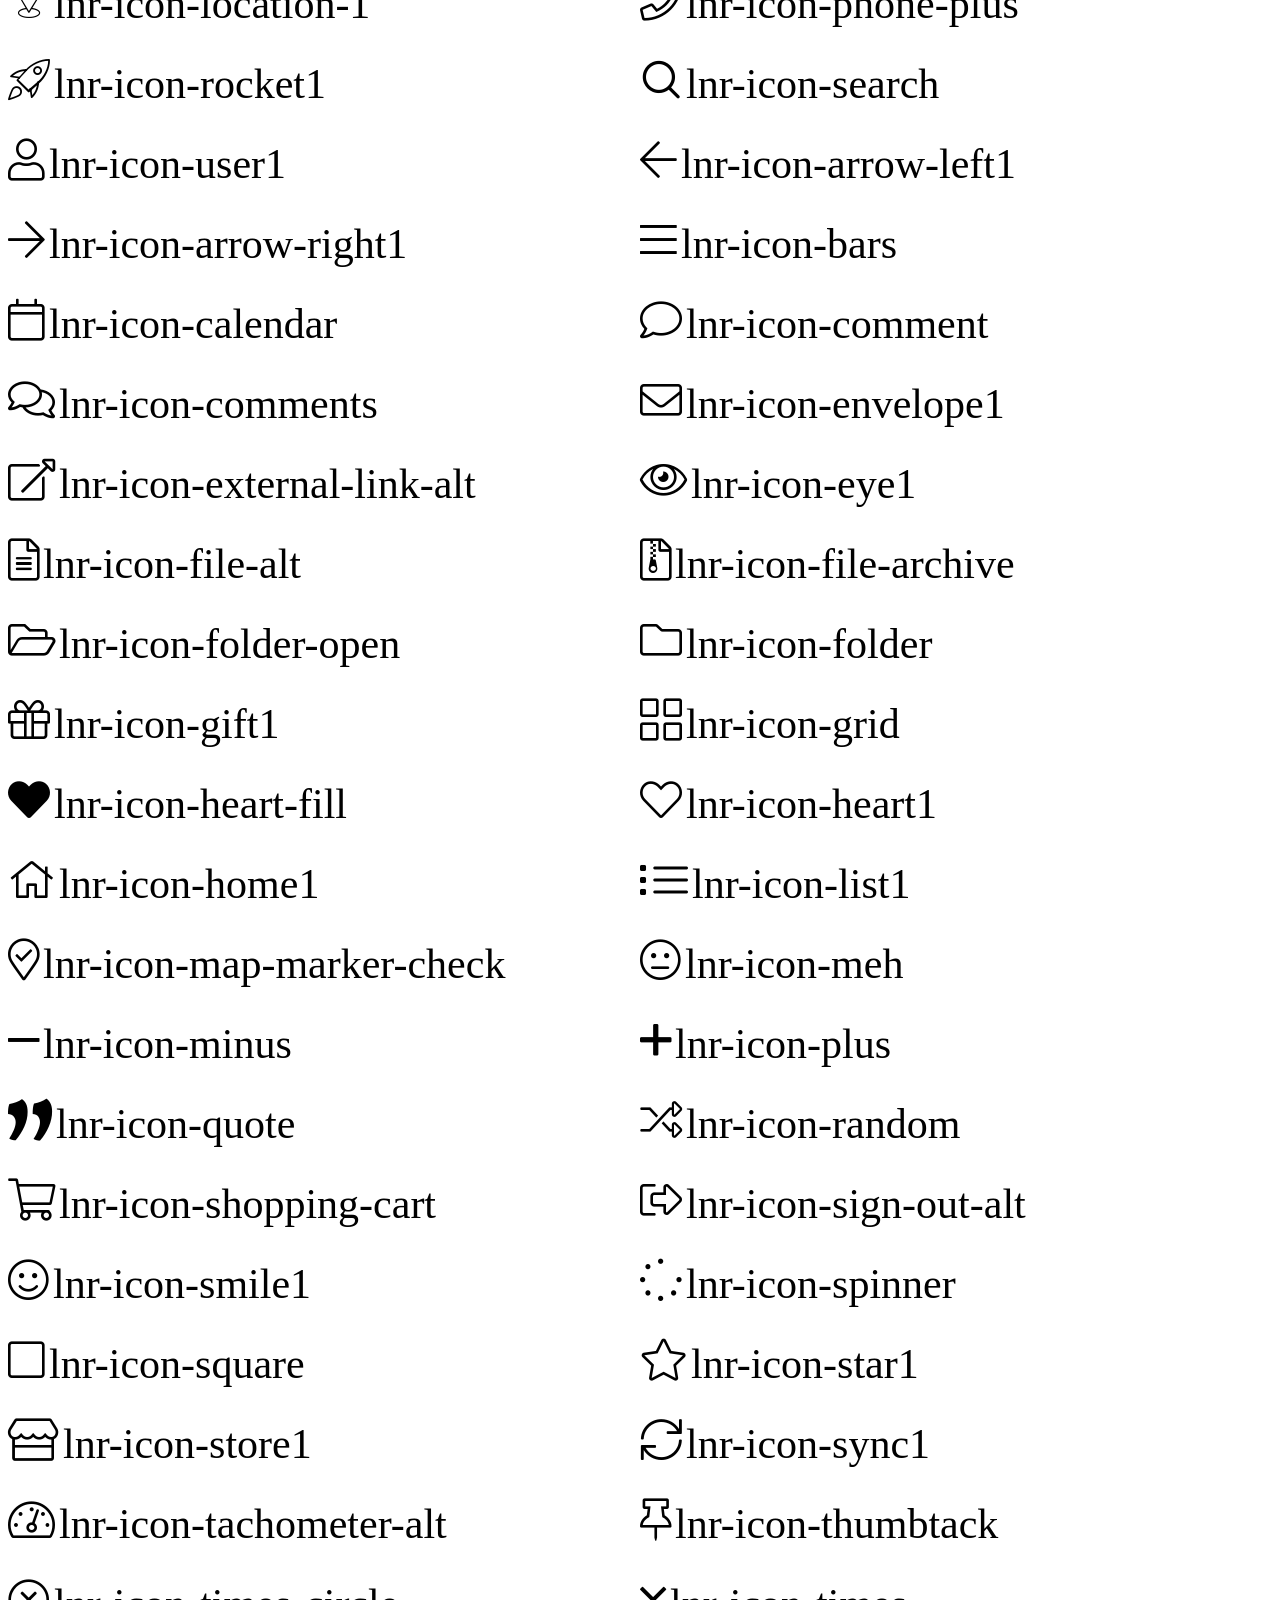
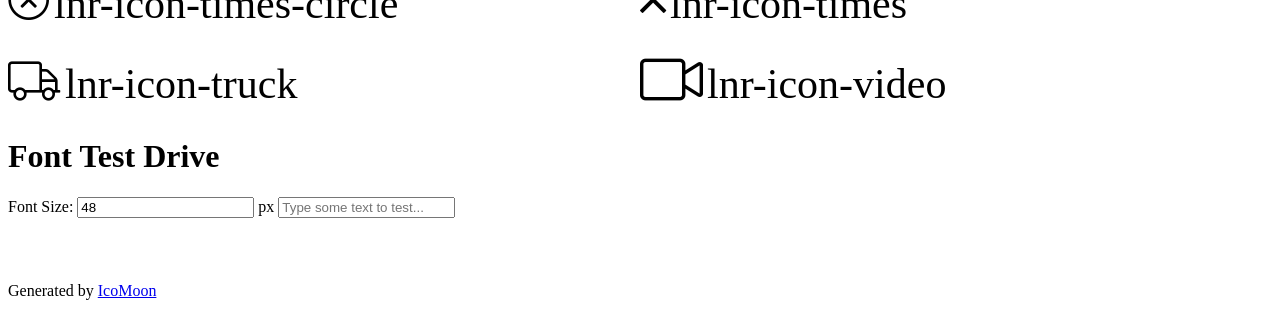
<file: hotelo-php/fonts/linear.html>
<!doctype html>
<html>
<head>
    <meta charset="utf-8">
    <title>IcoMoon Demo</title>
    <meta name="description" content="An Icon Font Generated By IcoMoon.io">
    <meta name="viewport" content="width=device-width, initial-scale=1">
    <link rel="stylesheet" href="../css/linear.css">

    <style type="text/css">
        .glyph{
            float: left;
            width: 45%;
            margin-right: 5%;
            margin-bottom: 30px;
        }

        .glyph .pbs span{
            font-size: 42px;
        }

        .glyph .fs0,
        .glyph fieldset{
            display: none;
        }
    </style>
</head>

<body>
    <div class="bgc1 clearfix">
        <h1 class="mhmm mvm"><span class="fgc1">Font Name:</span> linearicons-free <small class="fgc1">(Glyphs:&nbsp;200)</small></h1>
    </div>
    <div class="clearfix mhl ptl">
        <h1 class="mvm mtn fgc1">Grid Size: Unknown</h1>
        <div class="glyph fs1">
            <div class="clearfix bshadow0 pbs">
                <span class="lnr-icon-home"></span>
                <span class="mls"> lnr-icon-home</span>
            </div>
            <fieldset class="fs0 size1of1 clearfix hidden-false">
                <input type="text" readonly value="e800" class="unit size1of2" />
                <input type="text" maxlength="1" readonly value="&#xe800;" class="unitRight size1of2 talign-right" />
            </fieldset>
            <div class="fs0 bshadow0 clearfix hidden-true">
                <span class="unit pvs fgc1">liga: </span>
                <input type="text" readonly value="" class="liga unitRight" />
            </div>
        </div>
        <div class="glyph fs1">
            <div class="clearfix bshadow0 pbs">
                <span class="lnr-icon-apartment"></span>
                <span class="mls"> lnr-icon-apartment</span>
            </div>
            <fieldset class="fs0 size1of1 clearfix hidden-false">
                <input type="text" readonly value="e801" class="unit size1of2" />
                <input type="text" maxlength="1" readonly value="&#xe801;" class="unitRight size1of2 talign-right" />
            </fieldset>
            <div class="fs0 bshadow0 clearfix hidden-true">
                <span class="unit pvs fgc1">liga: </span>
                <input type="text" readonly value="" class="liga unitRight" />
            </div>
        </div>
        <div class="glyph fs1">
            <div class="clearfix bshadow0 pbs">
                <span class="lnr-icon-pencil"></span>
                <span class="mls"> lnr-icon-pencil</span>
            </div>
            <fieldset class="fs0 size1of1 clearfix hidden-false">
                <input type="text" readonly value="e802" class="unit size1of2" />
                <input type="text" maxlength="1" readonly value="&#xe802;" class="unitRight size1of2 talign-right" />
            </fieldset>
            <div class="fs0 bshadow0 clearfix hidden-true">
                <span class="unit pvs fgc1">liga: </span>
                <input type="text" readonly value="" class="liga unitRight" />
            </div>
        </div>
        <div class="glyph fs1">
            <div class="clearfix bshadow0 pbs">
                <span class="lnr-icon-magic-wand"></span>
                <span class="mls"> lnr-icon-magic-wand</span>
            </div>
            <fieldset class="fs0 size1of1 clearfix hidden-false">
                <input type="text" readonly value="e803" class="unit size1of2" />
                <input type="text" maxlength="1" readonly value="&#xe803;" class="unitRight size1of2 talign-right" />
            </fieldset>
            <div class="fs0 bshadow0 clearfix hidden-true">
                <span class="unit pvs fgc1">liga: </span>
                <input type="text" readonly value="" class="liga unitRight" />
            </div>
        </div>
        <div class="glyph fs1">
            <div class="clearfix bshadow0 pbs">
                <span class="lnr-icon-drop"></span>
                <span class="mls"> lnr-icon-drop</span>
            </div>
            <fieldset class="fs0 size1of1 clearfix hidden-false">
                <input type="text" readonly value="e804" class="unit size1of2" />
                <input type="text" maxlength="1" readonly value="&#xe804;" class="unitRight size1of2 talign-right" />
            </fieldset>
            <div class="fs0 bshadow0 clearfix hidden-true">
                <span class="unit pvs fgc1">liga: </span>
                <input type="text" readonly value="" class="liga unitRight" />
            </div>
        </div>
        <div class="glyph fs1">
            <div class="clearfix bshadow0 pbs">
                <span class="lnr-icon-lighter"></span>
                <span class="mls"> lnr-icon-lighter</span>
            </div>
            <fieldset class="fs0 size1of1 clearfix hidden-false">
                <input type="text" readonly value="e805" class="unit size1of2" />
                <input type="text" maxlength="1" readonly value="&#xe805;" class="unitRight size1of2 talign-right" />
            </fieldset>
            <div class="fs0 bshadow0 clearfix hidden-true">
                <span class="unit pvs fgc1">liga: </span>
                <input type="text" readonly value="" class="liga unitRight" />
            </div>
        </div>
        <div class="glyph fs1">
            <div class="clearfix bshadow0 pbs">
                <span class="lnr-icon-poop"></span>
                <span class="mls"> lnr-icon-poop</span>
            </div>
            <fieldset class="fs0 size1of1 clearfix hidden-false">
                <input type="text" readonly value="e806" class="unit size1of2" />
                <input type="text" maxlength="1" readonly value="&#xe806;" class="unitRight size1of2 talign-right" />
            </fieldset>
            <div class="fs0 bshadow0 clearfix hidden-true">
                <span class="unit pvs fgc1">liga: </span>
                <input type="text" readonly value="" class="liga unitRight" />
            </div>
        </div>
        <div class="glyph fs1">
            <div class="clearfix bshadow0 pbs">
                <span class="lnr-icon-sun"></span>
                <span class="mls"> lnr-icon-sun</span>
            </div>
            <fieldset class="fs0 size1of1 clearfix hidden-false">
                <input type="text" readonly value="e807" class="unit size1of2" />
                <input type="text" maxlength="1" readonly value="&#xe807;" class="unitRight size1of2 talign-right" />
            </fieldset>
            <div class="fs0 bshadow0 clearfix hidden-true">
                <span class="unit pvs fgc1">liga: </span>
                <input type="text" readonly value="" class="liga unitRight" />
            </div>
        </div>
        <div class="glyph fs1">
            <div class="clearfix bshadow0 pbs">
                <span class="lnr-icon-moon"></span>
                <span class="mls"> lnr-icon-moon</span>
            </div>
            <fieldset class="fs0 size1of1 clearfix hidden-false">
                <input type="text" readonly value="e808" class="unit size1of2" />
                <input type="text" maxlength="1" readonly value="&#xe808;" class="unitRight size1of2 talign-right" />
            </fieldset>
            <div class="fs0 bshadow0 clearfix hidden-true">
                <span class="unit pvs fgc1">liga: </span>
                <input type="text" readonly value="" class="liga unitRight" />
            </div>
        </div>
        <div class="glyph fs1">
            <div class="clearfix bshadow0 pbs">
                <span class="lnr-icon-cloud"></span>
                <span class="mls"> lnr-icon-cloud</span>
            </div>
            <fieldset class="fs0 size1of1 clearfix hidden-false">
                <input type="text" readonly value="e809" class="unit size1of2" />
                <input type="text" maxlength="1" readonly value="&#xe809;" class="unitRight size1of2 talign-right" />
            </fieldset>
            <div class="fs0 bshadow0 clearfix hidden-true">
                <span class="unit pvs fgc1">liga: </span>
                <input type="text" readonly value="" class="liga unitRight" />
            </div>
        </div>
        <div class="glyph fs1">
            <div class="clearfix bshadow0 pbs">
                <span class="lnr-icon-cloud-upload"></span>
                <span class="mls"> lnr-icon-cloud-upload</span>
            </div>
            <fieldset class="fs0 size1of1 clearfix hidden-false">
                <input type="text" readonly value="e80a" class="unit size1of2" />
                <input type="text" maxlength="1" readonly value="&#xe80a;" class="unitRight size1of2 talign-right" />
            </fieldset>
            <div class="fs0 bshadow0 clearfix hidden-true">
                <span class="unit pvs fgc1">liga: </span>
                <input type="text" readonly value="" class="liga unitRight" />
            </div>
        </div>
        <div class="glyph fs1">
            <div class="clearfix bshadow0 pbs">
                <span class="lnr-icon-cloud-download"></span>
                <span class="mls"> lnr-icon-cloud-download</span>
            </div>
            <fieldset class="fs0 size1of1 clearfix hidden-false">
                <input type="text" readonly value="e80b" class="unit size1of2" />
                <input type="text" maxlength="1" readonly value="&#xe80b;" class="unitRight size1of2 talign-right" />
            </fieldset>
            <div class="fs0 bshadow0 clearfix hidden-true">
                <span class="unit pvs fgc1">liga: </span>
                <input type="text" readonly value="" class="liga unitRight" />
            </div>
        </div>
        <div class="glyph fs1">
            <div class="clearfix bshadow0 pbs">
                <span class="lnr-icon-cloud-sync"></span>
                <span class="mls"> lnr-icon-cloud-sync</span>
            </div>
            <fieldset class="fs0 size1of1 clearfix hidden-false">
                <input type="text" readonly value="e80c" class="unit size1of2" />
                <input type="text" maxlength="1" readonly value="&#xe80c;" class="unitRight size1of2 talign-right" />
            </fieldset>
            <div class="fs0 bshadow0 clearfix hidden-true">
                <span class="unit pvs fgc1">liga: </span>
                <input type="text" readonly value="" class="liga unitRight" />
            </div>
        </div>
        <div class="glyph fs1">
            <div class="clearfix bshadow0 pbs">
                <span class="lnr-icon-cloud-check"></span>
                <span class="mls"> lnr-icon-cloud-check</span>
            </div>
            <fieldset class="fs0 size1of1 clearfix hidden-false">
                <input type="text" readonly value="e80d" class="unit size1of2" />
                <input type="text" maxlength="1" readonly value="&#xe80d;" class="unitRight size1of2 talign-right" />
            </fieldset>
            <div class="fs0 bshadow0 clearfix hidden-true">
                <span class="unit pvs fgc1">liga: </span>
                <input type="text" readonly value="" class="liga unitRight" />
            </div>
        </div>
        <div class="glyph fs1">
            <div class="clearfix bshadow0 pbs">
                <span class="lnr-icon-database"></span>
                <span class="mls"> lnr-icon-database</span>
            </div>
            <fieldset class="fs0 size1of1 clearfix hidden-false">
                <input type="text" readonly value="e80e" class="unit size1of2" />
                <input type="text" maxlength="1" readonly value="&#xe80e;" class="unitRight size1of2 talign-right" />
            </fieldset>
            <div class="fs0 bshadow0 clearfix hidden-true">
                <span class="unit pvs fgc1">liga: </span>
                <input type="text" readonly value="" class="liga unitRight" />
            </div>
        </div>
        <div class="glyph fs1">
            <div class="clearfix bshadow0 pbs">
                <span class="lnr-icon-lock"></span>
                <span class="mls"> lnr-icon-lock</span>
            </div>
            <fieldset class="fs0 size1of1 clearfix hidden-false">
                <input type="text" readonly value="e80f" class="unit size1of2" />
                <input type="text" maxlength="1" readonly value="&#xe80f;" class="unitRight size1of2 talign-right" />
            </fieldset>
            <div class="fs0 bshadow0 clearfix hidden-true">
                <span class="unit pvs fgc1">liga: </span>
                <input type="text" readonly value="" class="liga unitRight" />
            </div>
        </div>
        <div class="glyph fs1">
            <div class="clearfix bshadow0 pbs">
                <span class="lnr-icon-cog"></span>
                <span class="mls"> lnr-icon-cog</span>
            </div>
            <fieldset class="fs0 size1of1 clearfix hidden-false">
                <input type="text" readonly value="e810" class="unit size1of2" />
                <input type="text" maxlength="1" readonly value="&#xe810;" class="unitRight size1of2 talign-right" />
            </fieldset>
            <div class="fs0 bshadow0 clearfix hidden-true">
                <span class="unit pvs fgc1">liga: </span>
                <input type="text" readonly value="" class="liga unitRight" />
            </div>
        </div>
        <div class="glyph fs1">
            <div class="clearfix bshadow0 pbs">
                <span class="lnr-icon-trash"></span>
                <span class="mls"> lnr-icon-trash</span>
            </div>
            <fieldset class="fs0 size1of1 clearfix hidden-false">
                <input type="text" readonly value="e811" class="unit size1of2" />
                <input type="text" maxlength="1" readonly value="&#xe811;" class="unitRight size1of2 talign-right" />
            </fieldset>
            <div class="fs0 bshadow0 clearfix hidden-true">
                <span class="unit pvs fgc1">liga: </span>
                <input type="text" readonly value="" class="liga unitRight" />
            </div>
        </div>
        <div class="glyph fs1">
            <div class="clearfix bshadow0 pbs">
                <span class="lnr-icon-dice"></span>
                <span class="mls"> lnr-icon-dice</span>
            </div>
            <fieldset class="fs0 size1of1 clearfix hidden-false">
                <input type="text" readonly value="e812" class="unit size1of2" />
                <input type="text" maxlength="1" readonly value="&#xe812;" class="unitRight size1of2 talign-right" />
            </fieldset>
            <div class="fs0 bshadow0 clearfix hidden-true">
                <span class="unit pvs fgc1">liga: </span>
                <input type="text" readonly value="" class="liga unitRight" />
            </div>
        </div>
        <div class="glyph fs1">
            <div class="clearfix bshadow0 pbs">
                <span class="lnr-icon-heart"></span>
                <span class="mls"> lnr-icon-heart</span>
            </div>
            <fieldset class="fs0 size1of1 clearfix hidden-false">
                <input type="text" readonly value="e813" class="unit size1of2" />
                <input type="text" maxlength="1" readonly value="&#xe813;" class="unitRight size1of2 talign-right" />
            </fieldset>
            <div class="fs0 bshadow0 clearfix hidden-true">
                <span class="unit pvs fgc1">liga: </span>
                <input type="text" readonly value="" class="liga unitRight" />
            </div>
        </div>
        <div class="glyph fs1">
            <div class="clearfix bshadow0 pbs">
                <span class="lnr-icon-star"></span>
                <span class="mls"> lnr-icon-star</span>
            </div>
            <fieldset class="fs0 size1of1 clearfix hidden-false">
                <input type="text" readonly value="e814" class="unit size1of2" />
                <input type="text" maxlength="1" readonly value="&#xe814;" class="unitRight size1of2 talign-right" />
            </fieldset>
            <div class="fs0 bshadow0 clearfix hidden-true">
                <span class="unit pvs fgc1">liga: </span>
                <input type="text" readonly value="" class="liga unitRight" />
            </div>
        </div>
        <div class="glyph fs1">
            <div class="clearfix bshadow0 pbs">
                <span class="lnr-icon-star-half"></span>
                <span class="mls"> lnr-icon-star-half</span>
            </div>
            <fieldset class="fs0 size1of1 clearfix hidden-false">
                <input type="text" readonly value="e815" class="unit size1of2" />
                <input type="text" maxlength="1" readonly value="&#xe815;" class="unitRight size1of2 talign-right" />
            </fieldset>
            <div class="fs0 bshadow0 clearfix hidden-true">
                <span class="unit pvs fgc1">liga: </span>
                <input type="text" readonly value="" class="liga unitRight" />
            </div>
        </div>
        <div class="glyph fs1">
            <div class="clearfix bshadow0 pbs">
                <span class="lnr-icon-star-empty"></span>
                <span class="mls"> lnr-icon-star-empty</span>
            </div>
            <fieldset class="fs0 size1of1 clearfix hidden-false">
                <input type="text" readonly value="e816" class="unit size1of2" />
                <input type="text" maxlength="1" readonly value="&#xe816;" class="unitRight size1of2 talign-right" />
            </fieldset>
            <div class="fs0 bshadow0 clearfix hidden-true">
                <span class="unit pvs fgc1">liga: </span>
                <input type="text" readonly value="" class="liga unitRight" />
            </div>
        </div>
        <div class="glyph fs1">
            <div class="clearfix bshadow0 pbs">
                <span class="lnr-icon-flag"></span>
                <span class="mls"> lnr-icon-flag</span>
            </div>
            <fieldset class="fs0 size1of1 clearfix hidden-false">
                <input type="text" readonly value="e817" class="unit size1of2" />
                <input type="text" maxlength="1" readonly value="&#xe817;" class="unitRight size1of2 talign-right" />
            </fieldset>
            <div class="fs0 bshadow0 clearfix hidden-true">
                <span class="unit pvs fgc1">liga: </span>
                <input type="text" readonly value="" class="liga unitRight" />
            </div>
        </div>
        <div class="glyph fs1">
            <div class="clearfix bshadow0 pbs">
                <span class="lnr-icon-envelope"></span>
                <span class="mls"> lnr-icon-envelope</span>
            </div>
            <fieldset class="fs0 size1of1 clearfix hidden-false">
                <input type="text" readonly value="e818" class="unit size1of2" />
                <input type="text" maxlength="1" readonly value="&#xe818;" class="unitRight size1of2 talign-right" />
            </fieldset>
            <div class="fs0 bshadow0 clearfix hidden-true">
                <span class="unit pvs fgc1">liga: </span>
                <input type="text" readonly value="" class="liga unitRight" />
            </div>
        </div>
        <div class="glyph fs1">
            <div class="clearfix bshadow0 pbs">
                <span class="lnr-icon-paperclip"></span>
                <span class="mls"> lnr-icon-paperclip</span>
            </div>
            <fieldset class="fs0 size1of1 clearfix hidden-false">
                <input type="text" readonly value="e819" class="unit size1of2" />
                <input type="text" maxlength="1" readonly value="&#xe819;" class="unitRight size1of2 talign-right" />
            </fieldset>
            <div class="fs0 bshadow0 clearfix hidden-true">
                <span class="unit pvs fgc1">liga: </span>
                <input type="text" readonly value="" class="liga unitRight" />
            </div>
        </div>
        <div class="glyph fs1">
            <div class="clearfix bshadow0 pbs">
                <span class="lnr-icon-inbox"></span>
                <span class="mls"> lnr-icon-inbox</span>
            </div>
            <fieldset class="fs0 size1of1 clearfix hidden-false">
                <input type="text" readonly value="e81a" class="unit size1of2" />
                <input type="text" maxlength="1" readonly value="&#xe81a;" class="unitRight size1of2 talign-right" />
            </fieldset>
            <div class="fs0 bshadow0 clearfix hidden-true">
                <span class="unit pvs fgc1">liga: </span>
                <input type="text" readonly value="" class="liga unitRight" />
            </div>
        </div>
        <div class="glyph fs1">
            <div class="clearfix bshadow0 pbs">
                <span class="lnr-icon-eye"></span>
                <span class="mls"> lnr-icon-eye</span>
            </div>
            <fieldset class="fs0 size1of1 clearfix hidden-false">
                <input type="text" readonly value="e81b" class="unit size1of2" />
                <input type="text" maxlength="1" readonly value="&#xe81b;" class="unitRight size1of2 talign-right" />
            </fieldset>
            <div class="fs0 bshadow0 clearfix hidden-true">
                <span class="unit pvs fgc1">liga: </span>
                <input type="text" readonly value="" class="liga unitRight" />
            </div>
        </div>
        <div class="glyph fs1">
            <div class="clearfix bshadow0 pbs">
                <span class="lnr-icon-printer"></span>
                <span class="mls"> lnr-icon-printer</span>
            </div>
            <fieldset class="fs0 size1of1 clearfix hidden-false">
                <input type="text" readonly value="e81c" class="unit size1of2" />
                <input type="text" maxlength="1" readonly value="&#xe81c;" class="unitRight size1of2 talign-right" />
            </fieldset>
            <div class="fs0 bshadow0 clearfix hidden-true">
                <span class="unit pvs fgc1">liga: </span>
                <input type="text" readonly value="" class="liga unitRight" />
            </div>
        </div>
        <div class="glyph fs1">
            <div class="clearfix bshadow0 pbs">
                <span class="lnr-icon-file-empty"></span>
                <span class="mls"> lnr-icon-file-empty</span>
            </div>
            <fieldset class="fs0 size1of1 clearfix hidden-false">
                <input type="text" readonly value="e81d" class="unit size1of2" />
                <input type="text" maxlength="1" readonly value="&#xe81d;" class="unitRight size1of2 talign-right" />
            </fieldset>
            <div class="fs0 bshadow0 clearfix hidden-true">
                <span class="unit pvs fgc1">liga: </span>
                <input type="text" readonly value="" class="liga unitRight" />
            </div>
        </div>
        <div class="glyph fs1">
            <div class="clearfix bshadow0 pbs">
                <span class="lnr-icon-file-add"></span>
                <span class="mls"> lnr-icon-file-add</span>
            </div>
            <fieldset class="fs0 size1of1 clearfix hidden-false">
                <input type="text" readonly value="e81e" class="unit size1of2" />
                <input type="text" maxlength="1" readonly value="&#xe81e;" class="unitRight size1of2 talign-right" />
            </fieldset>
            <div class="fs0 bshadow0 clearfix hidden-true">
                <span class="unit pvs fgc1">liga: </span>
                <input type="text" readonly value="" class="liga unitRight" />
            </div>
        </div>
        <div class="glyph fs1">
            <div class="clearfix bshadow0 pbs">
                <span class="lnr-icon-enter"></span>
                <span class="mls"> lnr-icon-enter</span>
            </div>
            <fieldset class="fs0 size1of1 clearfix hidden-false">
                <input type="text" readonly value="e81f" class="unit size1of2" />
                <input type="text" maxlength="1" readonly value="&#xe81f;" class="unitRight size1of2 talign-right" />
            </fieldset>
            <div class="fs0 bshadow0 clearfix hidden-true">
                <span class="unit pvs fgc1">liga: </span>
                <input type="text" readonly value="" class="liga unitRight" />
            </div>
        </div>
        <div class="glyph fs1">
            <div class="clearfix bshadow0 pbs">
                <span class="lnr-icon-exit"></span>
                <span class="mls"> lnr-icon-exit</span>
            </div>
            <fieldset class="fs0 size1of1 clearfix hidden-false">
                <input type="text" readonly value="e820" class="unit size1of2" />
                <input type="text" maxlength="1" readonly value="&#xe820;" class="unitRight size1of2 talign-right" />
            </fieldset>
            <div class="fs0 bshadow0 clearfix hidden-true">
                <span class="unit pvs fgc1">liga: </span>
                <input type="text" readonly value="" class="liga unitRight" />
            </div>
        </div>
        <div class="glyph fs1">
            <div class="clearfix bshadow0 pbs">
                <span class="lnr-icon-graduation-hat"></span>
                <span class="mls"> lnr-icon-graduation-hat</span>
            </div>
            <fieldset class="fs0 size1of1 clearfix hidden-false">
                <input type="text" readonly value="e821" class="unit size1of2" />
                <input type="text" maxlength="1" readonly value="&#xe821;" class="unitRight size1of2 talign-right" />
            </fieldset>
            <div class="fs0 bshadow0 clearfix hidden-true">
                <span class="unit pvs fgc1">liga: </span>
                <input type="text" readonly value="" class="liga unitRight" />
            </div>
        </div>
        <div class="glyph fs1">
            <div class="clearfix bshadow0 pbs">
                <span class="lnr-icon-license"></span>
                <span class="mls"> lnr-icon-license</span>
            </div>
            <fieldset class="fs0 size1of1 clearfix hidden-false">
                <input type="text" readonly value="e822" class="unit size1of2" />
                <input type="text" maxlength="1" readonly value="&#xe822;" class="unitRight size1of2 talign-right" />
            </fieldset>
            <div class="fs0 bshadow0 clearfix hidden-true">
                <span class="unit pvs fgc1">liga: </span>
                <input type="text" readonly value="" class="liga unitRight" />
            </div>
        </div>
        <div class="glyph fs1">
            <div class="clearfix bshadow0 pbs">
                <span class="lnr-icon-music-note"></span>
                <span class="mls"> lnr-icon-music-note</span>
            </div>
            <fieldset class="fs0 size1of1 clearfix hidden-false">
                <input type="text" readonly value="e823" class="unit size1of2" />
                <input type="text" maxlength="1" readonly value="&#xe823;" class="unitRight size1of2 talign-right" />
            </fieldset>
            <div class="fs0 bshadow0 clearfix hidden-true">
                <span class="unit pvs fgc1">liga: </span>
                <input type="text" readonly value="" class="liga unitRight" />
            </div>
        </div>
        <div class="glyph fs1">
            <div class="clearfix bshadow0 pbs">
                <span class="lnr-icon-film-play"></span>
                <span class="mls"> lnr-icon-film-play</span>
            </div>
            <fieldset class="fs0 size1of1 clearfix hidden-false">
                <input type="text" readonly value="e824" class="unit size1of2" />
                <input type="text" maxlength="1" readonly value="&#xe824;" class="unitRight size1of2 talign-right" />
            </fieldset>
            <div class="fs0 bshadow0 clearfix hidden-true">
                <span class="unit pvs fgc1">liga: </span>
                <input type="text" readonly value="" class="liga unitRight" />
            </div>
        </div>
        <div class="glyph fs1">
            <div class="clearfix bshadow0 pbs">
                <span class="lnr-icon-camera-video"></span>
                <span class="mls"> lnr-icon-camera-video</span>
            </div>
            <fieldset class="fs0 size1of1 clearfix hidden-false">
                <input type="text" readonly value="e825" class="unit size1of2" />
                <input type="text" maxlength="1" readonly value="&#xe825;" class="unitRight size1of2 talign-right" />
            </fieldset>
            <div class="fs0 bshadow0 clearfix hidden-true">
                <span class="unit pvs fgc1">liga: </span>
                <input type="text" readonly value="" class="liga unitRight" />
            </div>
        </div>
        <div class="glyph fs1">
            <div class="clearfix bshadow0 pbs">
                <span class="lnr-icon-camera"></span>
                <span class="mls"> lnr-icon-camera</span>
            </div>
            <fieldset class="fs0 size1of1 clearfix hidden-false">
                <input type="text" readonly value="e826" class="unit size1of2" />
                <input type="text" maxlength="1" readonly value="&#xe826;" class="unitRight size1of2 talign-right" />
            </fieldset>
            <div class="fs0 bshadow0 clearfix hidden-true">
                <span class="unit pvs fgc1">liga: </span>
                <input type="text" readonly value="" class="liga unitRight" />
            </div>
        </div>
        <div class="glyph fs1">
            <div class="clearfix bshadow0 pbs">
                <span class="lnr-icon-picture"></span>
                <span class="mls"> lnr-icon-picture</span>
            </div>
            <fieldset class="fs0 size1of1 clearfix hidden-false">
                <input type="text" readonly value="e827" class="unit size1of2" />
                <input type="text" maxlength="1" readonly value="&#xe827;" class="unitRight size1of2 talign-right" />
            </fieldset>
            <div class="fs0 bshadow0 clearfix hidden-true">
                <span class="unit pvs fgc1">liga: </span>
                <input type="text" readonly value="" class="liga unitRight" />
            </div>
        </div>
        <div class="glyph fs1">
            <div class="clearfix bshadow0 pbs">
                <span class="lnr-icon-book"></span>
                <span class="mls"> lnr-icon-book</span>
            </div>
            <fieldset class="fs0 size1of1 clearfix hidden-false">
                <input type="text" readonly value="e828" class="unit size1of2" />
                <input type="text" maxlength="1" readonly value="&#xe828;" class="unitRight size1of2 talign-right" />
            </fieldset>
            <div class="fs0 bshadow0 clearfix hidden-true">
                <span class="unit pvs fgc1">liga: </span>
                <input type="text" readonly value="" class="liga unitRight" />
            </div>
        </div>
        <div class="glyph fs1">
            <div class="clearfix bshadow0 pbs">
                <span class="lnr-icon-bookmark"></span>
                <span class="mls"> lnr-icon-bookmark</span>
            </div>
            <fieldset class="fs0 size1of1 clearfix hidden-false">
                <input type="text" readonly value="e829" class="unit size1of2" />
                <input type="text" maxlength="1" readonly value="&#xe829;" class="unitRight size1of2 talign-right" />
            </fieldset>
            <div class="fs0 bshadow0 clearfix hidden-true">
                <span class="unit pvs fgc1">liga: </span>
                <input type="text" readonly value="" class="liga unitRight" />
            </div>
        </div>
        <div class="glyph fs1">
            <div class="clearfix bshadow0 pbs">
                <span class="lnr-icon-user"></span>
                <span class="mls"> lnr-icon-user</span>
            </div>
            <fieldset class="fs0 size1of1 clearfix hidden-false">
                <input type="text" readonly value="e82a" class="unit size1of2" />
                <input type="text" maxlength="1" readonly value="&#xe82a;" class="unitRight size1of2 talign-right" />
            </fieldset>
            <div class="fs0 bshadow0 clearfix hidden-true">
                <span class="unit pvs fgc1">liga: </span>
                <input type="text" readonly value="" class="liga unitRight" />
            </div>
        </div>
        <div class="glyph fs1">
            <div class="clearfix bshadow0 pbs">
                <span class="lnr-icon-users"></span>
                <span class="mls"> lnr-icon-users</span>
            </div>
            <fieldset class="fs0 size1of1 clearfix hidden-false">
                <input type="text" readonly value="e82b" class="unit size1of2" />
                <input type="text" maxlength="1" readonly value="&#xe82b;" class="unitRight size1of2 talign-right" />
            </fieldset>
            <div class="fs0 bshadow0 clearfix hidden-true">
                <span class="unit pvs fgc1">liga: </span>
                <input type="text" readonly value="" class="liga unitRight" />
            </div>
        </div>
        <div class="glyph fs1">
            <div class="clearfix bshadow0 pbs">
                <span class="lnr-icon-shirt"></span>
                <span class="mls"> lnr-icon-shirt</span>
            </div>
            <fieldset class="fs0 size1of1 clearfix hidden-false">
                <input type="text" readonly value="e82c" class="unit size1of2" />
                <input type="text" maxlength="1" readonly value="&#xe82c;" class="unitRight size1of2 talign-right" />
            </fieldset>
            <div class="fs0 bshadow0 clearfix hidden-true">
                <span class="unit pvs fgc1">liga: </span>
                <input type="text" readonly value="" class="liga unitRight" />
            </div>
        </div>
        <div class="glyph fs1">
            <div class="clearfix bshadow0 pbs">
                <span class="lnr-icon-store"></span>
                <span class="mls"> lnr-icon-store</span>
            </div>
            <fieldset class="fs0 size1of1 clearfix hidden-false">
                <input type="text" readonly value="e82d" class="unit size1of2" />
                <input type="text" maxlength="1" readonly value="&#xe82d;" class="unitRight size1of2 talign-right" />
            </fieldset>
            <div class="fs0 bshadow0 clearfix hidden-true">
                <span class="unit pvs fgc1">liga: </span>
                <input type="text" readonly value="" class="liga unitRight" />
            </div>
        </div>
        <div class="glyph fs1">
            <div class="clearfix bshadow0 pbs">
                <span class="lnr-icon-cart"></span>
                <span class="mls"> lnr-icon-cart</span>
            </div>
            <fieldset class="fs0 size1of1 clearfix hidden-false">
                <input type="text" readonly value="e82e" class="unit size1of2" />
                <input type="text" maxlength="1" readonly value="&#xe82e;" class="unitRight size1of2 talign-right" />
            </fieldset>
            <div class="fs0 bshadow0 clearfix hidden-true">
                <span class="unit pvs fgc1">liga: </span>
                <input type="text" readonly value="" class="liga unitRight" />
            </div>
        </div>
        <div class="glyph fs1">
            <div class="clearfix bshadow0 pbs">
                <span class="lnr-icon-tag"></span>
                <span class="mls"> lnr-icon-tag</span>
            </div>
            <fieldset class="fs0 size1of1 clearfix hidden-false">
                <input type="text" readonly value="e82f" class="unit size1of2" />
                <input type="text" maxlength="1" readonly value="&#xe82f;" class="unitRight size1of2 talign-right" />
            </fieldset>
            <div class="fs0 bshadow0 clearfix hidden-true">
                <span class="unit pvs fgc1">liga: </span>
                <input type="text" readonly value="" class="liga unitRight" />
            </div>
        </div>
        <div class="glyph fs1">
            <div class="clearfix bshadow0 pbs">
                <span class="lnr-icon-phone-handset"></span>
                <span class="mls"> lnr-icon-phone-handset</span>
            </div>
            <fieldset class="fs0 size1of1 clearfix hidden-false">
                <input type="text" readonly value="e830" class="unit size1of2" />
                <input type="text" maxlength="1" readonly value="&#xe830;" class="unitRight size1of2 talign-right" />
            </fieldset>
            <div class="fs0 bshadow0 clearfix hidden-true">
                <span class="unit pvs fgc1">liga: </span>
                <input type="text" readonly value="" class="liga unitRight" />
            </div>
        </div>
        <div class="glyph fs1">
            <div class="clearfix bshadow0 pbs">
                <span class="lnr-icon-phone"></span>
                <span class="mls"> lnr-icon-phone</span>
            </div>
            <fieldset class="fs0 size1of1 clearfix hidden-false">
                <input type="text" readonly value="e831" class="unit size1of2" />
                <input type="text" maxlength="1" readonly value="&#xe831;" class="unitRight size1of2 talign-right" />
            </fieldset>
            <div class="fs0 bshadow0 clearfix hidden-true">
                <span class="unit pvs fgc1">liga: </span>
                <input type="text" readonly value="" class="liga unitRight" />
            </div>
        </div>
        <div class="glyph fs1">
            <div class="clearfix bshadow0 pbs">
                <span class="lnr-icon-pushpin"></span>
                <span class="mls"> lnr-icon-pushpin</span>
            </div>
            <fieldset class="fs0 size1of1 clearfix hidden-false">
                <input type="text" readonly value="e832" class="unit size1of2" />
                <input type="text" maxlength="1" readonly value="&#xe832;" class="unitRight size1of2 talign-right" />
            </fieldset>
            <div class="fs0 bshadow0 clearfix hidden-true">
                <span class="unit pvs fgc1">liga: </span>
                <input type="text" readonly value="" class="liga unitRight" />
            </div>
        </div>
        <div class="glyph fs1">
            <div class="clearfix bshadow0 pbs">
                <span class="lnr-icon-map-marker"></span>
                <span class="mls"> lnr-icon-map-marker</span>
            </div>
            <fieldset class="fs0 size1of1 clearfix hidden-false">
                <input type="text" readonly value="e833" class="unit size1of2" />
                <input type="text" maxlength="1" readonly value="&#xe833;" class="unitRight size1of2 talign-right" />
            </fieldset>
            <div class="fs0 bshadow0 clearfix hidden-true">
                <span class="unit pvs fgc1">liga: </span>
                <input type="text" readonly value="" class="liga unitRight" />
            </div>
        </div>
        <div class="glyph fs1">
            <div class="clearfix bshadow0 pbs">
                <span class="lnr-icon-map"></span>
                <span class="mls"> lnr-icon-map</span>
            </div>
            <fieldset class="fs0 size1of1 clearfix hidden-false">
                <input type="text" readonly value="e834" class="unit size1of2" />
                <input type="text" maxlength="1" readonly value="&#xe834;" class="unitRight size1of2 talign-right" />
            </fieldset>
            <div class="fs0 bshadow0 clearfix hidden-true">
                <span class="unit pvs fgc1">liga: </span>
                <input type="text" readonly value="" class="liga unitRight" />
            </div>
        </div>
        <div class="glyph fs1">
            <div class="clearfix bshadow0 pbs">
                <span class="lnr-icon-location"></span>
                <span class="mls"> lnr-icon-location</span>
            </div>
            <fieldset class="fs0 size1of1 clearfix hidden-false">
                <input type="text" readonly value="e835" class="unit size1of2" />
                <input type="text" maxlength="1" readonly value="&#xe835;" class="unitRight size1of2 talign-right" />
            </fieldset>
            <div class="fs0 bshadow0 clearfix hidden-true">
                <span class="unit pvs fgc1">liga: </span>
                <input type="text" readonly value="" class="liga unitRight" />
            </div>
        </div>
        <div class="glyph fs1">
            <div class="clearfix bshadow0 pbs">
                <span class="lnr-icon-calendar-full"></span>
                <span class="mls"> lnr-icon-calendar-full</span>
            </div>
            <fieldset class="fs0 size1of1 clearfix hidden-false">
                <input type="text" readonly value="e836" class="unit size1of2" />
                <input type="text" maxlength="1" readonly value="&#xe836;" class="unitRight size1of2 talign-right" />
            </fieldset>
            <div class="fs0 bshadow0 clearfix hidden-true">
                <span class="unit pvs fgc1">liga: </span>
                <input type="text" readonly value="" class="liga unitRight" />
            </div>
        </div>
        <div class="glyph fs1">
            <div class="clearfix bshadow0 pbs">
                <span class="lnr-icon-keyboard"></span>
                <span class="mls"> lnr-icon-keyboard</span>
            </div>
            <fieldset class="fs0 size1of1 clearfix hidden-false">
                <input type="text" readonly value="e837" class="unit size1of2" />
                <input type="text" maxlength="1" readonly value="&#xe837;" class="unitRight size1of2 talign-right" />
            </fieldset>
            <div class="fs0 bshadow0 clearfix hidden-true">
                <span class="unit pvs fgc1">liga: </span>
                <input type="text" readonly value="" class="liga unitRight" />
            </div>
        </div>
        <div class="glyph fs1">
            <div class="clearfix bshadow0 pbs">
                <span class="lnr-icon-spell-check"></span>
                <span class="mls"> lnr-icon-spell-check</span>
            </div>
            <fieldset class="fs0 size1of1 clearfix hidden-false">
                <input type="text" readonly value="e838" class="unit size1of2" />
                <input type="text" maxlength="1" readonly value="&#xe838;" class="unitRight size1of2 talign-right" />
            </fieldset>
            <div class="fs0 bshadow0 clearfix hidden-true">
                <span class="unit pvs fgc1">liga: </span>
                <input type="text" readonly value="" class="liga unitRight" />
            </div>
        </div>
        <div class="glyph fs1">
            <div class="clearfix bshadow0 pbs">
                <span class="lnr-icon-screen"></span>
                <span class="mls"> lnr-icon-screen</span>
            </div>
            <fieldset class="fs0 size1of1 clearfix hidden-false">
                <input type="text" readonly value="e839" class="unit size1of2" />
                <input type="text" maxlength="1" readonly value="&#xe839;" class="unitRight size1of2 talign-right" />
            </fieldset>
            <div class="fs0 bshadow0 clearfix hidden-true">
                <span class="unit pvs fgc1">liga: </span>
                <input type="text" readonly value="" class="liga unitRight" />
            </div>
        </div>
        <div class="glyph fs1">
            <div class="clearfix bshadow0 pbs">
                <span class="lnr-icon-smartphone"></span>
                <span class="mls"> lnr-icon-smartphone</span>
            </div>
            <fieldset class="fs0 size1of1 clearfix hidden-false">
                <input type="text" readonly value="e83a" class="unit size1of2" />
                <input type="text" maxlength="1" readonly value="&#xe83a;" class="unitRight size1of2 talign-right" />
            </fieldset>
            <div class="fs0 bshadow0 clearfix hidden-true">
                <span class="unit pvs fgc1">liga: </span>
                <input type="text" readonly value="" class="liga unitRight" />
            </div>
        </div>
        <div class="glyph fs1">
            <div class="clearfix bshadow0 pbs">
                <span class="lnr-icon-tablet"></span>
                <span class="mls"> lnr-icon-tablet</span>
            </div>
            <fieldset class="fs0 size1of1 clearfix hidden-false">
                <input type="text" readonly value="e83b" class="unit size1of2" />
                <input type="text" maxlength="1" readonly value="&#xe83b;" class="unitRight size1of2 talign-right" />
            </fieldset>
            <div class="fs0 bshadow0 clearfix hidden-true">
                <span class="unit pvs fgc1">liga: </span>
                <input type="text" readonly value="" class="liga unitRight" />
            </div>
        </div>
        <div class="glyph fs1">
            <div class="clearfix bshadow0 pbs">
                <span class="lnr-icon-laptop"></span>
                <span class="mls"> lnr-icon-laptop</span>
            </div>
            <fieldset class="fs0 size1of1 clearfix hidden-false">
                <input type="text" readonly value="e83c" class="unit size1of2" />
                <input type="text" maxlength="1" readonly value="&#xe83c;" class="unitRight size1of2 talign-right" />
            </fieldset>
            <div class="fs0 bshadow0 clearfix hidden-true">
                <span class="unit pvs fgc1">liga: </span>
                <input type="text" readonly value="" class="liga unitRight" />
            </div>
        </div>
        <div class="glyph fs1">
            <div class="clearfix bshadow0 pbs">
                <span class="lnr-icon-laptop-phone"></span>
                <span class="mls"> lnr-icon-laptop-phone</span>
            </div>
            <fieldset class="fs0 size1of1 clearfix hidden-false">
                <input type="text" readonly value="e83d" class="unit size1of2" />
                <input type="text" maxlength="1" readonly value="&#xe83d;" class="unitRight size1of2 talign-right" />
            </fieldset>
            <div class="fs0 bshadow0 clearfix hidden-true">
                <span class="unit pvs fgc1">liga: </span>
                <input type="text" readonly value="" class="liga unitRight" />
            </div>
        </div>
        <div class="glyph fs1">
            <div class="clearfix bshadow0 pbs">
                <span class="lnr-icon-power-switch"></span>
                <span class="mls"> lnr-icon-power-switch</span>
            </div>
            <fieldset class="fs0 size1of1 clearfix hidden-false">
                <input type="text" readonly value="e83e" class="unit size1of2" />
                <input type="text" maxlength="1" readonly value="&#xe83e;" class="unitRight size1of2 talign-right" />
            </fieldset>
            <div class="fs0 bshadow0 clearfix hidden-true">
                <span class="unit pvs fgc1">liga: </span>
                <input type="text" readonly value="" class="liga unitRight" />
            </div>
        </div>
        <div class="glyph fs1">
            <div class="clearfix bshadow0 pbs">
                <span class="lnr-icon-bubble"></span>
                <span class="mls"> lnr-icon-bubble</span>
            </div>
            <fieldset class="fs0 size1of1 clearfix hidden-false">
                <input type="text" readonly value="e83f" class="unit size1of2" />
                <input type="text" maxlength="1" readonly value="&#xe83f;" class="unitRight size1of2 talign-right" />
            </fieldset>
            <div class="fs0 bshadow0 clearfix hidden-true">
                <span class="unit pvs fgc1">liga: </span>
                <input type="text" readonly value="" class="liga unitRight" />
            </div>
        </div>
        <div class="glyph fs1">
            <div class="clearfix bshadow0 pbs">
                <span class="lnr-icon-heart-pulse"></span>
                <span class="mls"> lnr-icon-heart-pulse</span>
            </div>
            <fieldset class="fs0 size1of1 clearfix hidden-false">
                <input type="text" readonly value="e840" class="unit size1of2" />
                <input type="text" maxlength="1" readonly value="&#xe840;" class="unitRight size1of2 talign-right" />
            </fieldset>
            <div class="fs0 bshadow0 clearfix hidden-true">
                <span class="unit pvs fgc1">liga: </span>
                <input type="text" readonly value="" class="liga unitRight" />
            </div>
        </div>
        <div class="glyph fs1">
            <div class="clearfix bshadow0 pbs">
                <span class="lnr-icon-construction"></span>
                <span class="mls"> lnr-icon-construction</span>
            </div>
            <fieldset class="fs0 size1of1 clearfix hidden-false">
                <input type="text" readonly value="e841" class="unit size1of2" />
                <input type="text" maxlength="1" readonly value="&#xe841;" class="unitRight size1of2 talign-right" />
            </fieldset>
            <div class="fs0 bshadow0 clearfix hidden-true">
                <span class="unit pvs fgc1">liga: </span>
                <input type="text" readonly value="" class="liga unitRight" />
            </div>
        </div>
        <div class="glyph fs1">
            <div class="clearfix bshadow0 pbs">
                <span class="lnr-icon-pie-chart"></span>
                <span class="mls"> lnr-icon-pie-chart</span>
            </div>
            <fieldset class="fs0 size1of1 clearfix hidden-false">
                <input type="text" readonly value="e842" class="unit size1of2" />
                <input type="text" maxlength="1" readonly value="&#xe842;" class="unitRight size1of2 talign-right" />
            </fieldset>
            <div class="fs0 bshadow0 clearfix hidden-true">
                <span class="unit pvs fgc1">liga: </span>
                <input type="text" readonly value="" class="liga unitRight" />
            </div>
        </div>
        <div class="glyph fs1">
            <div class="clearfix bshadow0 pbs">
                <span class="lnr-icon-chart-bars"></span>
                <span class="mls"> lnr-icon-chart-bars</span>
            </div>
            <fieldset class="fs0 size1of1 clearfix hidden-false">
                <input type="text" readonly value="e843" class="unit size1of2" />
                <input type="text" maxlength="1" readonly value="&#xe843;" class="unitRight size1of2 talign-right" />
            </fieldset>
            <div class="fs0 bshadow0 clearfix hidden-true">
                <span class="unit pvs fgc1">liga: </span>
                <input type="text" readonly value="" class="liga unitRight" />
            </div>
        </div>
        <div class="glyph fs1">
            <div class="clearfix bshadow0 pbs">
                <span class="lnr-icon-gift"></span>
                <span class="mls"> lnr-icon-gift</span>
            </div>
            <fieldset class="fs0 size1of1 clearfix hidden-false">
                <input type="text" readonly value="e844" class="unit size1of2" />
                <input type="text" maxlength="1" readonly value="&#xe844;" class="unitRight size1of2 talign-right" />
            </fieldset>
            <div class="fs0 bshadow0 clearfix hidden-true">
                <span class="unit pvs fgc1">liga: </span>
                <input type="text" readonly value="" class="liga unitRight" />
            </div>
        </div>
        <div class="glyph fs1">
            <div class="clearfix bshadow0 pbs">
                <span class="lnr-icon-diamond"></span>
                <span class="mls"> lnr-icon-diamond</span>
            </div>
            <fieldset class="fs0 size1of1 clearfix hidden-false">
                <input type="text" readonly value="e845" class="unit size1of2" />
                <input type="text" maxlength="1" readonly value="&#xe845;" class="unitRight size1of2 talign-right" />
            </fieldset>
            <div class="fs0 bshadow0 clearfix hidden-true">
                <span class="unit pvs fgc1">liga: </span>
                <input type="text" readonly value="" class="liga unitRight" />
            </div>
        </div>
        <div class="glyph fs1">
            <div class="clearfix bshadow0 pbs">
                <span class="lnr-icon-linearicons"></span>
                <span class="mls"> lnr-icon-linearicons</span>
            </div>
            <fieldset class="fs0 size1of1 clearfix hidden-false">
                <input type="text" readonly value="e846" class="unit size1of2" />
                <input type="text" maxlength="1" readonly value="&#xe846;" class="unitRight size1of2 talign-right" />
            </fieldset>
            <div class="fs0 bshadow0 clearfix hidden-true">
                <span class="unit pvs fgc1">liga: </span>
                <input type="text" readonly value="" class="liga unitRight" />
            </div>
        </div>
        <div class="glyph fs1">
            <div class="clearfix bshadow0 pbs">
                <span class="lnr-icon-dinner"></span>
                <span class="mls"> lnr-icon-dinner</span>
            </div>
            <fieldset class="fs0 size1of1 clearfix hidden-false">
                <input type="text" readonly value="e847" class="unit size1of2" />
                <input type="text" maxlength="1" readonly value="&#xe847;" class="unitRight size1of2 talign-right" />
            </fieldset>
            <div class="fs0 bshadow0 clearfix hidden-true">
                <span class="unit pvs fgc1">liga: </span>
                <input type="text" readonly value="" class="liga unitRight" />
            </div>
        </div>
        <div class="glyph fs1">
            <div class="clearfix bshadow0 pbs">
                <span class="lnr-icon-coffee-cup"></span>
                <span class="mls"> lnr-icon-coffee-cup</span>
            </div>
            <fieldset class="fs0 size1of1 clearfix hidden-false">
                <input type="text" readonly value="e848" class="unit size1of2" />
                <input type="text" maxlength="1" readonly value="&#xe848;" class="unitRight size1of2 talign-right" />
            </fieldset>
            <div class="fs0 bshadow0 clearfix hidden-true">
                <span class="unit pvs fgc1">liga: </span>
                <input type="text" readonly value="" class="liga unitRight" />
            </div>
        </div>
        <div class="glyph fs1">
            <div class="clearfix bshadow0 pbs">
                <span class="lnr-icon-leaf"></span>
                <span class="mls"> lnr-icon-leaf</span>
            </div>
            <fieldset class="fs0 size1of1 clearfix hidden-false">
                <input type="text" readonly value="e849" class="unit size1of2" />
                <input type="text" maxlength="1" readonly value="&#xe849;" class="unitRight size1of2 talign-right" />
            </fieldset>
            <div class="fs0 bshadow0 clearfix hidden-true">
                <span class="unit pvs fgc1">liga: </span>
                <input type="text" readonly value="" class="liga unitRight" />
            </div>
        </div>
        <div class="glyph fs1">
            <div class="clearfix bshadow0 pbs">
                <span class="lnr-icon-paw"></span>
                <span class="mls"> lnr-icon-paw</span>
            </div>
            <fieldset class="fs0 size1of1 clearfix hidden-false">
                <input type="text" readonly value="e84a" class="unit size1of2" />
                <input type="text" maxlength="1" readonly value="&#xe84a;" class="unitRight size1of2 talign-right" />
            </fieldset>
            <div class="fs0 bshadow0 clearfix hidden-true">
                <span class="unit pvs fgc1">liga: </span>
                <input type="text" readonly value="" class="liga unitRight" />
            </div>
        </div>
        <div class="glyph fs1">
            <div class="clearfix bshadow0 pbs">
                <span class="lnr-icon-rocket"></span>
                <span class="mls"> lnr-icon-rocket</span>
            </div>
            <fieldset class="fs0 size1of1 clearfix hidden-false">
                <input type="text" readonly value="e84b" class="unit size1of2" />
                <input type="text" maxlength="1" readonly value="&#xe84b;" class="unitRight size1of2 talign-right" />
            </fieldset>
            <div class="fs0 bshadow0 clearfix hidden-true">
                <span class="unit pvs fgc1">liga: </span>
                <input type="text" readonly value="" class="liga unitRight" />
            </div>
        </div>
        <div class="glyph fs1">
            <div class="clearfix bshadow0 pbs">
                <span class="lnr-icon-briefcase"></span>
                <span class="mls"> lnr-icon-briefcase</span>
            </div>
            <fieldset class="fs0 size1of1 clearfix hidden-false">
                <input type="text" readonly value="e84c" class="unit size1of2" />
                <input type="text" maxlength="1" readonly value="&#xe84c;" class="unitRight size1of2 talign-right" />
            </fieldset>
            <div class="fs0 bshadow0 clearfix hidden-true">
                <span class="unit pvs fgc1">liga: </span>
                <input type="text" readonly value="" class="liga unitRight" />
            </div>
        </div>
        <div class="glyph fs1">
            <div class="clearfix bshadow0 pbs">
                <span class="lnr-icon-bus"></span>
                <span class="mls"> lnr-icon-bus</span>
            </div>
            <fieldset class="fs0 size1of1 clearfix hidden-false">
                <input type="text" readonly value="e84d" class="unit size1of2" />
                <input type="text" maxlength="1" readonly value="&#xe84d;" class="unitRight size1of2 talign-right" />
            </fieldset>
            <div class="fs0 bshadow0 clearfix hidden-true">
                <span class="unit pvs fgc1">liga: </span>
                <input type="text" readonly value="" class="liga unitRight" />
            </div>
        </div>
        <div class="glyph fs1">
            <div class="clearfix bshadow0 pbs">
                <span class="lnr-icon-car"></span>
                <span class="mls"> lnr-icon-car</span>
            </div>
            <fieldset class="fs0 size1of1 clearfix hidden-false">
                <input type="text" readonly value="e84e" class="unit size1of2" />
                <input type="text" maxlength="1" readonly value="&#xe84e;" class="unitRight size1of2 talign-right" />
            </fieldset>
            <div class="fs0 bshadow0 clearfix hidden-true">
                <span class="unit pvs fgc1">liga: </span>
                <input type="text" readonly value="" class="liga unitRight" />
            </div>
        </div>
        <div class="glyph fs1">
            <div class="clearfix bshadow0 pbs">
                <span class="lnr-icon-train"></span>
                <span class="mls"> lnr-icon-train</span>
            </div>
            <fieldset class="fs0 size1of1 clearfix hidden-false">
                <input type="text" readonly value="e84f" class="unit size1of2" />
                <input type="text" maxlength="1" readonly value="&#xe84f;" class="unitRight size1of2 talign-right" />
            </fieldset>
            <div class="fs0 bshadow0 clearfix hidden-true">
                <span class="unit pvs fgc1">liga: </span>
                <input type="text" readonly value="" class="liga unitRight" />
            </div>
        </div>
        <div class="glyph fs1">
            <div class="clearfix bshadow0 pbs">
                <span class="lnr-icon-bicycle"></span>
                <span class="mls"> lnr-icon-bicycle</span>
            </div>
            <fieldset class="fs0 size1of1 clearfix hidden-false">
                <input type="text" readonly value="e850" class="unit size1of2" />
                <input type="text" maxlength="1" readonly value="&#xe850;" class="unitRight size1of2 talign-right" />
            </fieldset>
            <div class="fs0 bshadow0 clearfix hidden-true">
                <span class="unit pvs fgc1">liga: </span>
                <input type="text" readonly value="" class="liga unitRight" />
            </div>
        </div>
        <div class="glyph fs1">
            <div class="clearfix bshadow0 pbs">
                <span class="lnr-icon-wheelchair"></span>
                <span class="mls"> lnr-icon-wheelchair</span>
            </div>
            <fieldset class="fs0 size1of1 clearfix hidden-false">
                <input type="text" readonly value="e851" class="unit size1of2" />
                <input type="text" maxlength="1" readonly value="&#xe851;" class="unitRight size1of2 talign-right" />
            </fieldset>
            <div class="fs0 bshadow0 clearfix hidden-true">
                <span class="unit pvs fgc1">liga: </span>
                <input type="text" readonly value="" class="liga unitRight" />
            </div>
        </div>
        <div class="glyph fs1">
            <div class="clearfix bshadow0 pbs">
                <span class="lnr-icon-select"></span>
                <span class="mls"> lnr-icon-select</span>
            </div>
            <fieldset class="fs0 size1of1 clearfix hidden-false">
                <input type="text" readonly value="e852" class="unit size1of2" />
                <input type="text" maxlength="1" readonly value="&#xe852;" class="unitRight size1of2 talign-right" />
            </fieldset>
            <div class="fs0 bshadow0 clearfix hidden-true">
                <span class="unit pvs fgc1">liga: </span>
                <input type="text" readonly value="" class="liga unitRight" />
            </div>
        </div>
        <div class="glyph fs1">
            <div class="clearfix bshadow0 pbs">
                <span class="lnr-icon-earth"></span>
                <span class="mls"> lnr-icon-earth</span>
            </div>
            <fieldset class="fs0 size1of1 clearfix hidden-false">
                <input type="text" readonly value="e853" class="unit size1of2" />
                <input type="text" maxlength="1" readonly value="&#xe853;" class="unitRight size1of2 talign-right" />
            </fieldset>
            <div class="fs0 bshadow0 clearfix hidden-true">
                <span class="unit pvs fgc1">liga: </span>
                <input type="text" readonly value="" class="liga unitRight" />
            </div>
        </div>
        <div class="glyph fs1">
            <div class="clearfix bshadow0 pbs">
                <span class="lnr-icon-smile"></span>
                <span class="mls"> lnr-icon-smile</span>
            </div>
            <fieldset class="fs0 size1of1 clearfix hidden-false">
                <input type="text" readonly value="e854" class="unit size1of2" />
                <input type="text" maxlength="1" readonly value="&#xe854;" class="unitRight size1of2 talign-right" />
            </fieldset>
            <div class="fs0 bshadow0 clearfix hidden-true">
                <span class="unit pvs fgc1">liga: </span>
                <input type="text" readonly value="" class="liga unitRight" />
            </div>
        </div>
        <div class="glyph fs1">
            <div class="clearfix bshadow0 pbs">
                <span class="lnr-icon-sad"></span>
                <span class="mls"> lnr-icon-sad</span>
            </div>
            <fieldset class="fs0 size1of1 clearfix hidden-false">
                <input type="text" readonly value="e855" class="unit size1of2" />
                <input type="text" maxlength="1" readonly value="&#xe855;" class="unitRight size1of2 talign-right" />
            </fieldset>
            <div class="fs0 bshadow0 clearfix hidden-true">
                <span class="unit pvs fgc1">liga: </span>
                <input type="text" readonly value="" class="liga unitRight" />
            </div>
        </div>
        <div class="glyph fs1">
            <div class="clearfix bshadow0 pbs">
                <span class="lnr-icon-neutral"></span>
                <span class="mls"> lnr-icon-neutral</span>
            </div>
            <fieldset class="fs0 size1of1 clearfix hidden-false">
                <input type="text" readonly value="e856" class="unit size1of2" />
                <input type="text" maxlength="1" readonly value="&#xe856;" class="unitRight size1of2 talign-right" />
            </fieldset>
            <div class="fs0 bshadow0 clearfix hidden-true">
                <span class="unit pvs fgc1">liga: </span>
                <input type="text" readonly value="" class="liga unitRight" />
            </div>
        </div>
        <div class="glyph fs1">
            <div class="clearfix bshadow0 pbs">
                <span class="lnr-icon-mustache"></span>
                <span class="mls"> lnr-icon-mustache</span>
            </div>
            <fieldset class="fs0 size1of1 clearfix hidden-false">
                <input type="text" readonly value="e857" class="unit size1of2" />
                <input type="text" maxlength="1" readonly value="&#xe857;" class="unitRight size1of2 talign-right" />
            </fieldset>
            <div class="fs0 bshadow0 clearfix hidden-true">
                <span class="unit pvs fgc1">liga: </span>
                <input type="text" readonly value="" class="liga unitRight" />
            </div>
        </div>
        <div class="glyph fs1">
            <div class="clearfix bshadow0 pbs">
                <span class="lnr-icon-alarm"></span>
                <span class="mls"> lnr-icon-alarm</span>
            </div>
            <fieldset class="fs0 size1of1 clearfix hidden-false">
                <input type="text" readonly value="e858" class="unit size1of2" />
                <input type="text" maxlength="1" readonly value="&#xe858;" class="unitRight size1of2 talign-right" />
            </fieldset>
            <div class="fs0 bshadow0 clearfix hidden-true">
                <span class="unit pvs fgc1">liga: </span>
                <input type="text" readonly value="" class="liga unitRight" />
            </div>
        </div>
        <div class="glyph fs1">
            <div class="clearfix bshadow0 pbs">
                <span class="lnr-icon-bullhorn"></span>
                <span class="mls"> lnr-icon-bullhorn</span>
            </div>
            <fieldset class="fs0 size1of1 clearfix hidden-false">
                <input type="text" readonly value="e859" class="unit size1of2" />
                <input type="text" maxlength="1" readonly value="&#xe859;" class="unitRight size1of2 talign-right" />
            </fieldset>
            <div class="fs0 bshadow0 clearfix hidden-true">
                <span class="unit pvs fgc1">liga: </span>
                <input type="text" readonly value="" class="liga unitRight" />
            </div>
        </div>
        <div class="glyph fs1">
            <div class="clearfix bshadow0 pbs">
                <span class="lnr-icon-volume-high"></span>
                <span class="mls"> lnr-icon-volume-high</span>
            </div>
            <fieldset class="fs0 size1of1 clearfix hidden-false">
                <input type="text" readonly value="e85a" class="unit size1of2" />
                <input type="text" maxlength="1" readonly value="&#xe85a;" class="unitRight size1of2 talign-right" />
            </fieldset>
            <div class="fs0 bshadow0 clearfix hidden-true">
                <span class="unit pvs fgc1">liga: </span>
                <input type="text" readonly value="" class="liga unitRight" />
            </div>
        </div>
        <div class="glyph fs1">
            <div class="clearfix bshadow0 pbs">
                <span class="lnr-icon-volume-medium"></span>
                <span class="mls"> lnr-icon-volume-medium</span>
            </div>
            <fieldset class="fs0 size1of1 clearfix hidden-false">
                <input type="text" readonly value="e85b" class="unit size1of2" />
                <input type="text" maxlength="1" readonly value="&#xe85b;" class="unitRight size1of2 talign-right" />
            </fieldset>
            <div class="fs0 bshadow0 clearfix hidden-true">
                <span class="unit pvs fgc1">liga: </span>
                <input type="text" readonly value="" class="liga unitRight" />
            </div>
        </div>
        <div class="glyph fs1">
            <div class="clearfix bshadow0 pbs">
                <span class="lnr-icon-volume-low"></span>
                <span class="mls"> lnr-icon-volume-low</span>
            </div>
            <fieldset class="fs0 size1of1 clearfix hidden-false">
                <input type="text" readonly value="e85c" class="unit size1of2" />
                <input type="text" maxlength="1" readonly value="&#xe85c;" class="unitRight size1of2 talign-right" />
            </fieldset>
            <div class="fs0 bshadow0 clearfix hidden-true">
                <span class="unit pvs fgc1">liga: </span>
                <input type="text" readonly value="" class="liga unitRight" />
            </div>
        </div>
        <div class="glyph fs1">
            <div class="clearfix bshadow0 pbs">
                <span class="lnr-icon-volume"></span>
                <span class="mls"> lnr-icon-volume</span>
            </div>
            <fieldset class="fs0 size1of1 clearfix hidden-false">
                <input type="text" readonly value="e85d" class="unit size1of2" />
                <input type="text" maxlength="1" readonly value="&#xe85d;" class="unitRight size1of2 talign-right" />
            </fieldset>
            <div class="fs0 bshadow0 clearfix hidden-true">
                <span class="unit pvs fgc1">liga: </span>
                <input type="text" readonly value="" class="liga unitRight" />
            </div>
        </div>
        <div class="glyph fs1">
            <div class="clearfix bshadow0 pbs">
                <span class="lnr-icon-mic"></span>
                <span class="mls"> lnr-icon-mic</span>
            </div>
            <fieldset class="fs0 size1of1 clearfix hidden-false">
                <input type="text" readonly value="e85e" class="unit size1of2" />
                <input type="text" maxlength="1" readonly value="&#xe85e;" class="unitRight size1of2 talign-right" />
            </fieldset>
            <div class="fs0 bshadow0 clearfix hidden-true">
                <span class="unit pvs fgc1">liga: </span>
                <input type="text" readonly value="" class="liga unitRight" />
            </div>
        </div>
        <div class="glyph fs1">
            <div class="clearfix bshadow0 pbs">
                <span class="lnr-icon-hourglass"></span>
                <span class="mls"> lnr-icon-hourglass</span>
            </div>
            <fieldset class="fs0 size1of1 clearfix hidden-false">
                <input type="text" readonly value="e85f" class="unit size1of2" />
                <input type="text" maxlength="1" readonly value="&#xe85f;" class="unitRight size1of2 talign-right" />
            </fieldset>
            <div class="fs0 bshadow0 clearfix hidden-true">
                <span class="unit pvs fgc1">liga: </span>
                <input type="text" readonly value="" class="liga unitRight" />
            </div>
        </div>
        <div class="glyph fs1">
            <div class="clearfix bshadow0 pbs">
                <span class="lnr-icon-undo"></span>
                <span class="mls"> lnr-icon-undo</span>
            </div>
            <fieldset class="fs0 size1of1 clearfix hidden-false">
                <input type="text" readonly value="e860" class="unit size1of2" />
                <input type="text" maxlength="1" readonly value="&#xe860;" class="unitRight size1of2 talign-right" />
            </fieldset>
            <div class="fs0 bshadow0 clearfix hidden-true">
                <span class="unit pvs fgc1">liga: </span>
                <input type="text" readonly value="" class="liga unitRight" />
            </div>
        </div>
        <div class="glyph fs1">
            <div class="clearfix bshadow0 pbs">
                <span class="lnr-icon-redo"></span>
                <span class="mls"> lnr-icon-redo</span>
            </div>
            <fieldset class="fs0 size1of1 clearfix hidden-false">
                <input type="text" readonly value="e861" class="unit size1of2" />
                <input type="text" maxlength="1" readonly value="&#xe861;" class="unitRight size1of2 talign-right" />
            </fieldset>
            <div class="fs0 bshadow0 clearfix hidden-true">
                <span class="unit pvs fgc1">liga: </span>
                <input type="text" readonly value="" class="liga unitRight" />
            </div>
        </div>
        <div class="glyph fs1">
            <div class="clearfix bshadow0 pbs">
                <span class="lnr-icon-sync"></span>
                <span class="mls"> lnr-icon-sync</span>
            </div>
            <fieldset class="fs0 size1of1 clearfix hidden-false">
                <input type="text" readonly value="e862" class="unit size1of2" />
                <input type="text" maxlength="1" readonly value="&#xe862;" class="unitRight size1of2 talign-right" />
            </fieldset>
            <div class="fs0 bshadow0 clearfix hidden-true">
                <span class="unit pvs fgc1">liga: </span>
                <input type="text" readonly value="" class="liga unitRight" />
            </div>
        </div>
        <div class="glyph fs1">
            <div class="clearfix bshadow0 pbs">
                <span class="lnr-icon-history"></span>
                <span class="mls"> lnr-icon-history</span>
            </div>
            <fieldset class="fs0 size1of1 clearfix hidden-false">
                <input type="text" readonly value="e863" class="unit size1of2" />
                <input type="text" maxlength="1" readonly value="&#xe863;" class="unitRight size1of2 talign-right" />
            </fieldset>
            <div class="fs0 bshadow0 clearfix hidden-true">
                <span class="unit pvs fgc1">liga: </span>
                <input type="text" readonly value="" class="liga unitRight" />
            </div>
        </div>
        <div class="glyph fs1">
            <div class="clearfix bshadow0 pbs">
                <span class="lnr-icon-clock"></span>
                <span class="mls"> lnr-icon-clock</span>
            </div>
            <fieldset class="fs0 size1of1 clearfix hidden-false">
                <input type="text" readonly value="e864" class="unit size1of2" />
                <input type="text" maxlength="1" readonly value="&#xe864;" class="unitRight size1of2 talign-right" />
            </fieldset>
            <div class="fs0 bshadow0 clearfix hidden-true">
                <span class="unit pvs fgc1">liga: </span>
                <input type="text" readonly value="" class="liga unitRight" />
            </div>
        </div>
        <div class="glyph fs1">
            <div class="clearfix bshadow0 pbs">
                <span class="lnr-icon-download"></span>
                <span class="mls"> lnr-icon-download</span>
            </div>
            <fieldset class="fs0 size1of1 clearfix hidden-false">
                <input type="text" readonly value="e865" class="unit size1of2" />
                <input type="text" maxlength="1" readonly value="&#xe865;" class="unitRight size1of2 talign-right" />
            </fieldset>
            <div class="fs0 bshadow0 clearfix hidden-true">
                <span class="unit pvs fgc1">liga: </span>
                <input type="text" readonly value="" class="liga unitRight" />
            </div>
        </div>
        <div class="glyph fs1">
            <div class="clearfix bshadow0 pbs">
                <span class="lnr-icon-upload"></span>
                <span class="mls"> lnr-icon-upload</span>
            </div>
            <fieldset class="fs0 size1of1 clearfix hidden-false">
                <input type="text" readonly value="e866" class="unit size1of2" />
                <input type="text" maxlength="1" readonly value="&#xe866;" class="unitRight size1of2 talign-right" />
            </fieldset>
            <div class="fs0 bshadow0 clearfix hidden-true">
                <span class="unit pvs fgc1">liga: </span>
                <input type="text" readonly value="" class="liga unitRight" />
            </div>
        </div>
        <div class="glyph fs1">
            <div class="clearfix bshadow0 pbs">
                <span class="lnr-icon-enter-down"></span>
                <span class="mls"> lnr-icon-enter-down</span>
            </div>
            <fieldset class="fs0 size1of1 clearfix hidden-false">
                <input type="text" readonly value="e867" class="unit size1of2" />
                <input type="text" maxlength="1" readonly value="&#xe867;" class="unitRight size1of2 talign-right" />
            </fieldset>
            <div class="fs0 bshadow0 clearfix hidden-true">
                <span class="unit pvs fgc1">liga: </span>
                <input type="text" readonly value="" class="liga unitRight" />
            </div>
        </div>
        <div class="glyph fs1">
            <div class="clearfix bshadow0 pbs">
                <span class="lnr-icon-exit-up"></span>
                <span class="mls"> lnr-icon-exit-up</span>
            </div>
            <fieldset class="fs0 size1of1 clearfix hidden-false">
                <input type="text" readonly value="e868" class="unit size1of2" />
                <input type="text" maxlength="1" readonly value="&#xe868;" class="unitRight size1of2 talign-right" />
            </fieldset>
            <div class="fs0 bshadow0 clearfix hidden-true">
                <span class="unit pvs fgc1">liga: </span>
                <input type="text" readonly value="" class="liga unitRight" />
            </div>
        </div>
        <div class="glyph fs1">
            <div class="clearfix bshadow0 pbs">
                <span class="lnr-icon-bug"></span>
                <span class="mls"> lnr-icon-bug</span>
            </div>
            <fieldset class="fs0 size1of1 clearfix hidden-false">
                <input type="text" readonly value="e869" class="unit size1of2" />
                <input type="text" maxlength="1" readonly value="&#xe869;" class="unitRight size1of2 talign-right" />
            </fieldset>
            <div class="fs0 bshadow0 clearfix hidden-true">
                <span class="unit pvs fgc1">liga: </span>
                <input type="text" readonly value="" class="liga unitRight" />
            </div>
        </div>
        <div class="glyph fs1">
            <div class="clearfix bshadow0 pbs">
                <span class="lnr-icon-code"></span>
                <span class="mls"> lnr-icon-code</span>
            </div>
            <fieldset class="fs0 size1of1 clearfix hidden-false">
                <input type="text" readonly value="e86a" class="unit size1of2" />
                <input type="text" maxlength="1" readonly value="&#xe86a;" class="unitRight size1of2 talign-right" />
            </fieldset>
            <div class="fs0 bshadow0 clearfix hidden-true">
                <span class="unit pvs fgc1">liga: </span>
                <input type="text" readonly value="" class="liga unitRight" />
            </div>
        </div>
        <div class="glyph fs1">
            <div class="clearfix bshadow0 pbs">
                <span class="lnr-icon-link"></span>
                <span class="mls"> lnr-icon-link</span>
            </div>
            <fieldset class="fs0 size1of1 clearfix hidden-false">
                <input type="text" readonly value="e86b" class="unit size1of2" />
                <input type="text" maxlength="1" readonly value="&#xe86b;" class="unitRight size1of2 talign-right" />
            </fieldset>
            <div class="fs0 bshadow0 clearfix hidden-true">
                <span class="unit pvs fgc1">liga: </span>
                <input type="text" readonly value="" class="liga unitRight" />
            </div>
        </div>
        <div class="glyph fs1">
            <div class="clearfix bshadow0 pbs">
                <span class="lnr-icon-unlink"></span>
                <span class="mls"> lnr-icon-unlink</span>
            </div>
            <fieldset class="fs0 size1of1 clearfix hidden-false">
                <input type="text" readonly value="e86c" class="unit size1of2" />
                <input type="text" maxlength="1" readonly value="&#xe86c;" class="unitRight size1of2 talign-right" />
            </fieldset>
            <div class="fs0 bshadow0 clearfix hidden-true">
                <span class="unit pvs fgc1">liga: </span>
                <input type="text" readonly value="" class="liga unitRight" />
            </div>
        </div>
        <div class="glyph fs1">
            <div class="clearfix bshadow0 pbs">
                <span class="lnr-icon-thumbs-up"></span>
                <span class="mls"> lnr-icon-thumbs-up</span>
            </div>
            <fieldset class="fs0 size1of1 clearfix hidden-false">
                <input type="text" readonly value="e86d" class="unit size1of2" />
                <input type="text" maxlength="1" readonly value="&#xe86d;" class="unitRight size1of2 talign-right" />
            </fieldset>
            <div class="fs0 bshadow0 clearfix hidden-true">
                <span class="unit pvs fgc1">liga: </span>
                <input type="text" readonly value="" class="liga unitRight" />
            </div>
        </div>
        <div class="glyph fs1">
            <div class="clearfix bshadow0 pbs">
                <span class="lnr-icon-thumbs-down"></span>
                <span class="mls"> lnr-icon-thumbs-down</span>
            </div>
            <fieldset class="fs0 size1of1 clearfix hidden-false">
                <input type="text" readonly value="e86e" class="unit size1of2" />
                <input type="text" maxlength="1" readonly value="&#xe86e;" class="unitRight size1of2 talign-right" />
            </fieldset>
            <div class="fs0 bshadow0 clearfix hidden-true">
                <span class="unit pvs fgc1">liga: </span>
                <input type="text" readonly value="" class="liga unitRight" />
            </div>
        </div>
        <div class="glyph fs1">
            <div class="clearfix bshadow0 pbs">
                <span class="lnr-icon-magnifier"></span>
                <span class="mls"> lnr-icon-magnifier</span>
            </div>
            <fieldset class="fs0 size1of1 clearfix hidden-false">
                <input type="text" readonly value="e86f" class="unit size1of2" />
                <input type="text" maxlength="1" readonly value="&#xe86f;" class="unitRight size1of2 talign-right" />
            </fieldset>
            <div class="fs0 bshadow0 clearfix hidden-true">
                <span class="unit pvs fgc1">liga: </span>
                <input type="text" readonly value="" class="liga unitRight" />
            </div>
        </div>
        <div class="glyph fs1">
            <div class="clearfix bshadow0 pbs">
                <span class="lnr-icon-cross"></span>
                <span class="mls"> lnr-icon-cross</span>
            </div>
            <fieldset class="fs0 size1of1 clearfix hidden-false">
                <input type="text" readonly value="e870" class="unit size1of2" />
                <input type="text" maxlength="1" readonly value="&#xe870;" class="unitRight size1of2 talign-right" />
            </fieldset>
            <div class="fs0 bshadow0 clearfix hidden-true">
                <span class="unit pvs fgc1">liga: </span>
                <input type="text" readonly value="" class="liga unitRight" />
            </div>
        </div>
        <div class="glyph fs1">
            <div class="clearfix bshadow0 pbs">
                <span class="lnr-icon-menu"></span>
                <span class="mls"> lnr-icon-menu</span>
            </div>
            <fieldset class="fs0 size1of1 clearfix hidden-false">
                <input type="text" readonly value="e871" class="unit size1of2" />
                <input type="text" maxlength="1" readonly value="&#xe871;" class="unitRight size1of2 talign-right" />
            </fieldset>
            <div class="fs0 bshadow0 clearfix hidden-true">
                <span class="unit pvs fgc1">liga: </span>
                <input type="text" readonly value="" class="liga unitRight" />
            </div>
        </div>
        <div class="glyph fs1">
            <div class="clearfix bshadow0 pbs">
                <span class="lnr-icon-list"></span>
                <span class="mls"> lnr-icon-list</span>
            </div>
            <fieldset class="fs0 size1of1 clearfix hidden-false">
                <input type="text" readonly value="e872" class="unit size1of2" />
                <input type="text" maxlength="1" readonly value="&#xe872;" class="unitRight size1of2 talign-right" />
            </fieldset>
            <div class="fs0 bshadow0 clearfix hidden-true">
                <span class="unit pvs fgc1">liga: </span>
                <input type="text" readonly value="" class="liga unitRight" />
            </div>
        </div>
        <div class="glyph fs1">
            <div class="clearfix bshadow0 pbs">
                <span class="lnr-icon-chevron-up"></span>
                <span class="mls"> lnr-icon-chevron-up</span>
            </div>
            <fieldset class="fs0 size1of1 clearfix hidden-false">
                <input type="text" readonly value="e873" class="unit size1of2" />
                <input type="text" maxlength="1" readonly value="&#xe873;" class="unitRight size1of2 talign-right" />
            </fieldset>
            <div class="fs0 bshadow0 clearfix hidden-true">
                <span class="unit pvs fgc1">liga: </span>
                <input type="text" readonly value="" class="liga unitRight" />
            </div>
        </div>
        <div class="glyph fs1">
            <div class="clearfix bshadow0 pbs">
                <span class="lnr-icon-chevron-down"></span>
                <span class="mls"> lnr-icon-chevron-down</span>
            </div>
            <fieldset class="fs0 size1of1 clearfix hidden-false">
                <input type="text" readonly value="e874" class="unit size1of2" />
                <input type="text" maxlength="1" readonly value="&#xe874;" class="unitRight size1of2 talign-right" />
            </fieldset>
            <div class="fs0 bshadow0 clearfix hidden-true">
                <span class="unit pvs fgc1">liga: </span>
                <input type="text" readonly value="" class="liga unitRight" />
            </div>
        </div>
        <div class="glyph fs1">
            <div class="clearfix bshadow0 pbs">
                <span class="lnr-icon-chevron-left"></span>
                <span class="mls"> lnr-icon-chevron-left</span>
            </div>
            <fieldset class="fs0 size1of1 clearfix hidden-false">
                <input type="text" readonly value="e875" class="unit size1of2" />
                <input type="text" maxlength="1" readonly value="&#xe875;" class="unitRight size1of2 talign-right" />
            </fieldset>
            <div class="fs0 bshadow0 clearfix hidden-true">
                <span class="unit pvs fgc1">liga: </span>
                <input type="text" readonly value="" class="liga unitRight" />
            </div>
        </div>
        <div class="glyph fs1">
            <div class="clearfix bshadow0 pbs">
                <span class="lnr-icon-chevron-right"></span>
                <span class="mls"> lnr-icon-chevron-right</span>
            </div>
            <fieldset class="fs0 size1of1 clearfix hidden-false">
                <input type="text" readonly value="e876" class="unit size1of2" />
                <input type="text" maxlength="1" readonly value="&#xe876;" class="unitRight size1of2 talign-right" />
            </fieldset>
            <div class="fs0 bshadow0 clearfix hidden-true">
                <span class="unit pvs fgc1">liga: </span>
                <input type="text" readonly value="" class="liga unitRight" />
            </div>
        </div>
        <div class="glyph fs1">
            <div class="clearfix bshadow0 pbs">
                <span class="lnr-icon-arrow-up"></span>
                <span class="mls"> lnr-icon-arrow-up</span>
            </div>
            <fieldset class="fs0 size1of1 clearfix hidden-false">
                <input type="text" readonly value="e877" class="unit size1of2" />
                <input type="text" maxlength="1" readonly value="&#xe877;" class="unitRight size1of2 talign-right" />
            </fieldset>
            <div class="fs0 bshadow0 clearfix hidden-true">
                <span class="unit pvs fgc1">liga: </span>
                <input type="text" readonly value="" class="liga unitRight" />
            </div>
        </div>
        <div class="glyph fs1">
            <div class="clearfix bshadow0 pbs">
                <span class="lnr-icon-arrow-down"></span>
                <span class="mls"> lnr-icon-arrow-down</span>
            </div>
            <fieldset class="fs0 size1of1 clearfix hidden-false">
                <input type="text" readonly value="e878" class="unit size1of2" />
                <input type="text" maxlength="1" readonly value="&#xe878;" class="unitRight size1of2 talign-right" />
            </fieldset>
            <div class="fs0 bshadow0 clearfix hidden-true">
                <span class="unit pvs fgc1">liga: </span>
                <input type="text" readonly value="" class="liga unitRight" />
            </div>
        </div>
        <div class="glyph fs1">
            <div class="clearfix bshadow0 pbs">
                <span class="lnr-icon-arrow-left"></span>
                <span class="mls"> lnr-icon-arrow-left</span>
            </div>
            <fieldset class="fs0 size1of1 clearfix hidden-false">
                <input type="text" readonly value="e879" class="unit size1of2" />
                <input type="text" maxlength="1" readonly value="&#xe879;" class="unitRight size1of2 talign-right" />
            </fieldset>
            <div class="fs0 bshadow0 clearfix hidden-true">
                <span class="unit pvs fgc1">liga: </span>
                <input type="text" readonly value="" class="liga unitRight" />
            </div>
        </div>
        <div class="glyph fs1">
            <div class="clearfix bshadow0 pbs">
                <span class="lnr-icon-arrow-right"></span>
                <span class="mls"> lnr-icon-arrow-right</span>
            </div>
            <fieldset class="fs0 size1of1 clearfix hidden-false">
                <input type="text" readonly value="e87a" class="unit size1of2" />
                <input type="text" maxlength="1" readonly value="&#xe87a;" class="unitRight size1of2 talign-right" />
            </fieldset>
            <div class="fs0 bshadow0 clearfix hidden-true">
                <span class="unit pvs fgc1">liga: </span>
                <input type="text" readonly value="" class="liga unitRight" />
            </div>
        </div>
        <div class="glyph fs1">
            <div class="clearfix bshadow0 pbs">
                <span class="lnr-icon-move"></span>
                <span class="mls"> lnr-icon-move</span>
            </div>
            <fieldset class="fs0 size1of1 clearfix hidden-false">
                <input type="text" readonly value="e87b" class="unit size1of2" />
                <input type="text" maxlength="1" readonly value="&#xe87b;" class="unitRight size1of2 talign-right" />
            </fieldset>
            <div class="fs0 bshadow0 clearfix hidden-true">
                <span class="unit pvs fgc1">liga: </span>
                <input type="text" readonly value="" class="liga unitRight" />
            </div>
        </div>
        <div class="glyph fs1">
            <div class="clearfix bshadow0 pbs">
                <span class="lnr-icon-warning"></span>
                <span class="mls"> lnr-icon-warning</span>
            </div>
            <fieldset class="fs0 size1of1 clearfix hidden-false">
                <input type="text" readonly value="e87c" class="unit size1of2" />
                <input type="text" maxlength="1" readonly value="&#xe87c;" class="unitRight size1of2 talign-right" />
            </fieldset>
            <div class="fs0 bshadow0 clearfix hidden-true">
                <span class="unit pvs fgc1">liga: </span>
                <input type="text" readonly value="" class="liga unitRight" />
            </div>
        </div>
        <div class="glyph fs1">
            <div class="clearfix bshadow0 pbs">
                <span class="lnr-icon-question-circle"></span>
                <span class="mls"> lnr-icon-question-circle</span>
            </div>
            <fieldset class="fs0 size1of1 clearfix hidden-false">
                <input type="text" readonly value="e87d" class="unit size1of2" />
                <input type="text" maxlength="1" readonly value="&#xe87d;" class="unitRight size1of2 talign-right" />
            </fieldset>
            <div class="fs0 bshadow0 clearfix hidden-true">
                <span class="unit pvs fgc1">liga: </span>
                <input type="text" readonly value="" class="liga unitRight" />
            </div>
        </div>
        <div class="glyph fs1">
            <div class="clearfix bshadow0 pbs">
                <span class="lnr-icon-menu-circle"></span>
                <span class="mls"> lnr-icon-menu-circle</span>
            </div>
            <fieldset class="fs0 size1of1 clearfix hidden-false">
                <input type="text" readonly value="e87e" class="unit size1of2" />
                <input type="text" maxlength="1" readonly value="&#xe87e;" class="unitRight size1of2 talign-right" />
            </fieldset>
            <div class="fs0 bshadow0 clearfix hidden-true">
                <span class="unit pvs fgc1">liga: </span>
                <input type="text" readonly value="" class="liga unitRight" />
            </div>
        </div>
        <div class="glyph fs1">
            <div class="clearfix bshadow0 pbs">
                <span class="lnr-icon-checkmark-circle"></span>
                <span class="mls"> lnr-icon-checkmark-circle</span>
            </div>
            <fieldset class="fs0 size1of1 clearfix hidden-false">
                <input type="text" readonly value="e87f" class="unit size1of2" />
                <input type="text" maxlength="1" readonly value="&#xe87f;" class="unitRight size1of2 talign-right" />
            </fieldset>
            <div class="fs0 bshadow0 clearfix hidden-true">
                <span class="unit pvs fgc1">liga: </span>
                <input type="text" readonly value="" class="liga unitRight" />
            </div>
        </div>
        <div class="glyph fs1">
            <div class="clearfix bshadow0 pbs">
                <span class="lnr-icon-cross-circle"></span>
                <span class="mls"> lnr-icon-cross-circle</span>
            </div>
            <fieldset class="fs0 size1of1 clearfix hidden-false">
                <input type="text" readonly value="e880" class="unit size1of2" />
                <input type="text" maxlength="1" readonly value="&#xe880;" class="unitRight size1of2 talign-right" />
            </fieldset>
            <div class="fs0 bshadow0 clearfix hidden-true">
                <span class="unit pvs fgc1">liga: </span>
                <input type="text" readonly value="" class="liga unitRight" />
            </div>
        </div>
        <div class="glyph fs1">
            <div class="clearfix bshadow0 pbs">
                <span class="lnr-icon-plus-circle"></span>
                <span class="mls"> lnr-icon-plus-circle</span>
            </div>
            <fieldset class="fs0 size1of1 clearfix hidden-false">
                <input type="text" readonly value="e881" class="unit size1of2" />
                <input type="text" maxlength="1" readonly value="&#xe881;" class="unitRight size1of2 talign-right" />
            </fieldset>
            <div class="fs0 bshadow0 clearfix hidden-true">
                <span class="unit pvs fgc1">liga: </span>
                <input type="text" readonly value="" class="liga unitRight" />
            </div>
        </div>
        <div class="glyph fs1">
            <div class="clearfix bshadow0 pbs">
                <span class="lnr-icon-circle-minus"></span>
                <span class="mls"> lnr-icon-circle-minus</span>
            </div>
            <fieldset class="fs0 size1of1 clearfix hidden-false">
                <input type="text" readonly value="e882" class="unit size1of2" />
                <input type="text" maxlength="1" readonly value="&#xe882;" class="unitRight size1of2 talign-right" />
            </fieldset>
            <div class="fs0 bshadow0 clearfix hidden-true">
                <span class="unit pvs fgc1">liga: </span>
                <input type="text" readonly value="" class="liga unitRight" />
            </div>
        </div>
        <div class="glyph fs1">
            <div class="clearfix bshadow0 pbs">
                <span class="lnr-icon-arrow-up-circle"></span>
                <span class="mls"> lnr-icon-arrow-up-circle</span>
            </div>
            <fieldset class="fs0 size1of1 clearfix hidden-false">
                <input type="text" readonly value="e883" class="unit size1of2" />
                <input type="text" maxlength="1" readonly value="&#xe883;" class="unitRight size1of2 talign-right" />
            </fieldset>
            <div class="fs0 bshadow0 clearfix hidden-true">
                <span class="unit pvs fgc1">liga: </span>
                <input type="text" readonly value="" class="liga unitRight" />
            </div>
        </div>
        <div class="glyph fs1">
            <div class="clearfix bshadow0 pbs">
                <span class="lnr-icon-arrow-down-circle"></span>
                <span class="mls"> lnr-icon-arrow-down-circle</span>
            </div>
            <fieldset class="fs0 size1of1 clearfix hidden-false">
                <input type="text" readonly value="e884" class="unit size1of2" />
                <input type="text" maxlength="1" readonly value="&#xe884;" class="unitRight size1of2 talign-right" />
            </fieldset>
            <div class="fs0 bshadow0 clearfix hidden-true">
                <span class="unit pvs fgc1">liga: </span>
                <input type="text" readonly value="" class="liga unitRight" />
            </div>
        </div>
        <div class="glyph fs1">
            <div class="clearfix bshadow0 pbs">
                <span class="lnr-icon-arrow-left-circle"></span>
                <span class="mls"> lnr-icon-arrow-left-circle</span>
            </div>
            <fieldset class="fs0 size1of1 clearfix hidden-false">
                <input type="text" readonly value="e885" class="unit size1of2" />
                <input type="text" maxlength="1" readonly value="&#xe885;" class="unitRight size1of2 talign-right" />
            </fieldset>
            <div class="fs0 bshadow0 clearfix hidden-true">
                <span class="unit pvs fgc1">liga: </span>
                <input type="text" readonly value="" class="liga unitRight" />
            </div>
        </div>
        <div class="glyph fs1">
            <div class="clearfix bshadow0 pbs">
                <span class="lnr-icon-arrow-right-circle"></span>
                <span class="mls"> lnr-icon-arrow-right-circle</span>
            </div>
            <fieldset class="fs0 size1of1 clearfix hidden-false">
                <input type="text" readonly value="e886" class="unit size1of2" />
                <input type="text" maxlength="1" readonly value="&#xe886;" class="unitRight size1of2 talign-right" />
            </fieldset>
            <div class="fs0 bshadow0 clearfix hidden-true">
                <span class="unit pvs fgc1">liga: </span>
                <input type="text" readonly value="" class="liga unitRight" />
            </div>
        </div>
        <div class="glyph fs1">
            <div class="clearfix bshadow0 pbs">
                <span class="lnr-icon-chevron-up-circle"></span>
                <span class="mls"> lnr-icon-chevron-up-circle</span>
            </div>
            <fieldset class="fs0 size1of1 clearfix hidden-false">
                <input type="text" readonly value="e887" class="unit size1of2" />
                <input type="text" maxlength="1" readonly value="&#xe887;" class="unitRight size1of2 talign-right" />
            </fieldset>
            <div class="fs0 bshadow0 clearfix hidden-true">
                <span class="unit pvs fgc1">liga: </span>
                <input type="text" readonly value="" class="liga unitRight" />
            </div>
        </div>
        <div class="glyph fs1">
            <div class="clearfix bshadow0 pbs">
                <span class="lnr-icon-chevron-down-circle"></span>
                <span class="mls"> lnr-icon-chevron-down-circle</span>
            </div>
            <fieldset class="fs0 size1of1 clearfix hidden-false">
                <input type="text" readonly value="e888" class="unit size1of2" />
                <input type="text" maxlength="1" readonly value="&#xe888;" class="unitRight size1of2 talign-right" />
            </fieldset>
            <div class="fs0 bshadow0 clearfix hidden-true">
                <span class="unit pvs fgc1">liga: </span>
                <input type="text" readonly value="" class="liga unitRight" />
            </div>
        </div>
        <div class="glyph fs1">
            <div class="clearfix bshadow0 pbs">
                <span class="lnr-icon-chevron-left-circle"></span>
                <span class="mls"> lnr-icon-chevron-left-circle</span>
            </div>
            <fieldset class="fs0 size1of1 clearfix hidden-false">
                <input type="text" readonly value="e889" class="unit size1of2" />
                <input type="text" maxlength="1" readonly value="&#xe889;" class="unitRight size1of2 talign-right" />
            </fieldset>
            <div class="fs0 bshadow0 clearfix hidden-true">
                <span class="unit pvs fgc1">liga: </span>
                <input type="text" readonly value="" class="liga unitRight" />
            </div>
        </div>
        <div class="glyph fs1">
            <div class="clearfix bshadow0 pbs">
                <span class="lnr-icon-chevron-right-circle"></span>
                <span class="mls"> lnr-icon-chevron-right-circle</span>
            </div>
            <fieldset class="fs0 size1of1 clearfix hidden-false">
                <input type="text" readonly value="e88a" class="unit size1of2" />
                <input type="text" maxlength="1" readonly value="&#xe88a;" class="unitRight size1of2 talign-right" />
            </fieldset>
            <div class="fs0 bshadow0 clearfix hidden-true">
                <span class="unit pvs fgc1">liga: </span>
                <input type="text" readonly value="" class="liga unitRight" />
            </div>
        </div>
        <div class="glyph fs1">
            <div class="clearfix bshadow0 pbs">
                <span class="lnr-icon-crop"></span>
                <span class="mls"> lnr-icon-crop</span>
            </div>
            <fieldset class="fs0 size1of1 clearfix hidden-false">
                <input type="text" readonly value="e88b" class="unit size1of2" />
                <input type="text" maxlength="1" readonly value="&#xe88b;" class="unitRight size1of2 talign-right" />
            </fieldset>
            <div class="fs0 bshadow0 clearfix hidden-true">
                <span class="unit pvs fgc1">liga: </span>
                <input type="text" readonly value="" class="liga unitRight" />
            </div>
        </div>
        <div class="glyph fs1">
            <div class="clearfix bshadow0 pbs">
                <span class="lnr-icon-frame-expand"></span>
                <span class="mls"> lnr-icon-frame-expand</span>
            </div>
            <fieldset class="fs0 size1of1 clearfix hidden-false">
                <input type="text" readonly value="e88c" class="unit size1of2" />
                <input type="text" maxlength="1" readonly value="&#xe88c;" class="unitRight size1of2 talign-right" />
            </fieldset>
            <div class="fs0 bshadow0 clearfix hidden-true">
                <span class="unit pvs fgc1">liga: </span>
                <input type="text" readonly value="" class="liga unitRight" />
            </div>
        </div>
        <div class="glyph fs1">
            <div class="clearfix bshadow0 pbs">
                <span class="lnr-icon-frame-contract"></span>
                <span class="mls"> lnr-icon-frame-contract</span>
            </div>
            <fieldset class="fs0 size1of1 clearfix hidden-false">
                <input type="text" readonly value="e88d" class="unit size1of2" />
                <input type="text" maxlength="1" readonly value="&#xe88d;" class="unitRight size1of2 talign-right" />
            </fieldset>
            <div class="fs0 bshadow0 clearfix hidden-true">
                <span class="unit pvs fgc1">liga: </span>
                <input type="text" readonly value="" class="liga unitRight" />
            </div>
        </div>
        <div class="glyph fs1">
            <div class="clearfix bshadow0 pbs">
                <span class="lnr-icon-layers"></span>
                <span class="mls"> lnr-icon-layers</span>
            </div>
            <fieldset class="fs0 size1of1 clearfix hidden-false">
                <input type="text" readonly value="e88e" class="unit size1of2" />
                <input type="text" maxlength="1" readonly value="&#xe88e;" class="unitRight size1of2 talign-right" />
            </fieldset>
            <div class="fs0 bshadow0 clearfix hidden-true">
                <span class="unit pvs fgc1">liga: </span>
                <input type="text" readonly value="" class="liga unitRight" />
            </div>
        </div>
        <div class="glyph fs1">
            <div class="clearfix bshadow0 pbs">
                <span class="lnr-icon-funnel"></span>
                <span class="mls"> lnr-icon-funnel</span>
            </div>
            <fieldset class="fs0 size1of1 clearfix hidden-false">
                <input type="text" readonly value="e88f" class="unit size1of2" />
                <input type="text" maxlength="1" readonly value="&#xe88f;" class="unitRight size1of2 talign-right" />
            </fieldset>
            <div class="fs0 bshadow0 clearfix hidden-true">
                <span class="unit pvs fgc1">liga: </span>
                <input type="text" readonly value="" class="liga unitRight" />
            </div>
        </div>
        <div class="glyph fs1">
            <div class="clearfix bshadow0 pbs">
                <span class="lnr-icon-text-align-left"></span>
                <span class="mls"> lnr-icon-text-align-left</span>
            </div>
            <fieldset class="fs0 size1of1 clearfix hidden-false">
                <input type="text" readonly value="e898" class="unit size1of2" />
                <input type="text" maxlength="1" readonly value="&#xe898;" class="unitRight size1of2 talign-right" />
            </fieldset>
            <div class="fs0 bshadow0 clearfix hidden-true">
                <span class="unit pvs fgc1">liga: </span>
                <input type="text" readonly value="" class="liga unitRight" />
            </div>
        </div>
        <div class="glyph fs1">
            <div class="clearfix bshadow0 pbs">
                <span class="lnr-icon-text-align-center"></span>
                <span class="mls"> lnr-icon-text-align-center</span>
            </div>
            <fieldset class="fs0 size1of1 clearfix hidden-false">
                <input type="text" readonly value="e899" class="unit size1of2" />
                <input type="text" maxlength="1" readonly value="&#xe899;" class="unitRight size1of2 talign-right" />
            </fieldset>
            <div class="fs0 bshadow0 clearfix hidden-true">
                <span class="unit pvs fgc1">liga: </span>
                <input type="text" readonly value="" class="liga unitRight" />
            </div>
        </div>
        <div class="glyph fs1">
            <div class="clearfix bshadow0 pbs">
                <span class="lnr-icon-text-align-right"></span>
                <span class="mls"> lnr-icon-text-align-right</span>
            </div>
            <fieldset class="fs0 size1of1 clearfix hidden-false">
                <input type="text" readonly value="e89a" class="unit size1of2" />
                <input type="text" maxlength="1" readonly value="&#xe89a;" class="unitRight size1of2 talign-right" />
            </fieldset>
            <div class="fs0 bshadow0 clearfix hidden-true">
                <span class="unit pvs fgc1">liga: </span>
                <input type="text" readonly value="" class="liga unitRight" />
            </div>
        </div>
        <div class="glyph fs1">
            <div class="clearfix bshadow0 pbs">
                <span class="lnr-icon-text-align-justify"></span>
                <span class="mls"> lnr-icon-text-align-justify</span>
            </div>
            <fieldset class="fs0 size1of1 clearfix hidden-false">
                <input type="text" readonly value="e89b" class="unit size1of2" />
                <input type="text" maxlength="1" readonly value="&#xe89b;" class="unitRight size1of2 talign-right" />
            </fieldset>
            <div class="fs0 bshadow0 clearfix hidden-true">
                <span class="unit pvs fgc1">liga: </span>
                <input type="text" readonly value="" class="liga unitRight" />
            </div>
        </div>
        <div class="glyph fs1">
            <div class="clearfix bshadow0 pbs">
                <span class="lnr-icon-sort-amount-asc"></span>
                <span class="mls"> lnr-icon-sort-amount-asc</span>
            </div>
            <fieldset class="fs0 size1of1 clearfix hidden-false">
                <input type="text" readonly value="e8a4" class="unit size1of2" />
                <input type="text" maxlength="1" readonly value="&#xe8a4;" class="unitRight size1of2 talign-right" />
            </fieldset>
            <div class="fs0 bshadow0 clearfix hidden-true">
                <span class="unit pvs fgc1">liga: </span>
                <input type="text" readonly value="" class="liga unitRight" />
            </div>
        </div>
        <div class="glyph fs1">
            <div class="clearfix bshadow0 pbs">
                <span class="lnr-icon-cart1"></span>
                <span class="mls"> lnr-icon-cart1</span>
            </div>
            <fieldset class="fs0 size1of1 clearfix hidden-false">
                <input type="text" readonly value="e003" class="unit size1of2" />
                <input type="text" maxlength="1" readonly value="&#xe003;" class="unitRight size1of2 talign-right" />
            </fieldset>
            <div class="fs0 bshadow0 clearfix hidden-true">
                <span class="unit pvs fgc1">liga: </span>
                <input type="text" readonly value="" class="liga unitRight" />
            </div>
        </div>
        <div class="glyph fs1">
            <div class="clearfix bshadow0 pbs">
                <span class="lnr-icon-close"></span>
                <span class="mls"> lnr-icon-close</span>
            </div>
            <fieldset class="fs0 size1of1 clearfix hidden-false">
                <input type="text" readonly value="e005" class="unit size1of2" />
                <input type="text" maxlength="1" readonly value="&#xe005;" class="unitRight size1of2 talign-right" />
            </fieldset>
            <div class="fs0 bshadow0 clearfix hidden-true">
                <span class="unit pvs fgc1">liga: </span>
                <input type="text" readonly value="" class="liga unitRight" />
            </div>
        </div>
        <div class="glyph fs1">
            <div class="clearfix bshadow0 pbs">
                <span class="lnr-icon-copy"></span>
                <span class="mls"> lnr-icon-copy</span>
            </div>
            <fieldset class="fs0 size1of1 clearfix hidden-false">
                <input type="text" readonly value="e007" class="unit size1of2" />
                <input type="text" maxlength="1" readonly value="&#xe007;" class="unitRight size1of2 talign-right" />
            </fieldset>
            <div class="fs0 bshadow0 clearfix hidden-true">
                <span class="unit pvs fgc1">liga: </span>
                <input type="text" readonly value="" class="liga unitRight" />
            </div>
        </div>
        <div class="glyph fs1">
            <div class="clearfix bshadow0 pbs">
                <span class="lnr-icon-dropdown"></span>
                <span class="mls"> lnr-icon-dropdown</span>
            </div>
            <fieldset class="fs0 size1of1 clearfix hidden-false">
                <input type="text" readonly value="e00a" class="unit size1of2" />
                <input type="text" maxlength="1" readonly value="&#xe00a;" class="unitRight size1of2 talign-right" />
            </fieldset>
            <div class="fs0 bshadow0 clearfix hidden-true">
                <span class="unit pvs fgc1">liga: </span>
                <input type="text" readonly value="" class="liga unitRight" />
            </div>
        </div>
        <div class="glyph fs1">
            <div class="clearfix bshadow0 pbs">
                <span class="lnr-icon-favourite"></span>
                <span class="mls"> lnr-icon-favourite</span>
            </div>
            <fieldset class="fs0 size1of1 clearfix hidden-false">
                <input type="text" readonly value="e00c" class="unit size1of2" />
                <input type="text" maxlength="1" readonly value="&#xe00c;" class="unitRight size1of2 talign-right" />
            </fieldset>
            <div class="fs0 bshadow0 clearfix hidden-true">
                <span class="unit pvs fgc1">liga: </span>
                <input type="text" readonly value="" class="liga unitRight" />
            </div>
        </div>
        <div class="glyph fs1">
            <div class="clearfix bshadow0 pbs">
                <span class="lnr-icon-history1"></span>
                <span class="mls"> lnr-icon-history1</span>
            </div>
            <fieldset class="fs0 size1of1 clearfix hidden-false">
                <input type="text" readonly value="e00f" class="unit size1of2" />
                <input type="text" maxlength="1" readonly value="&#xe00f;" class="unitRight size1of2 talign-right" />
            </fieldset>
            <div class="fs0 bshadow0 clearfix hidden-true">
                <span class="unit pvs fgc1">liga: </span>
                <input type="text" readonly value="" class="liga unitRight" />
            </div>
        </div>
        <div class="glyph fs1">
            <div class="clearfix bshadow0 pbs">
                <span class="lnr-icon-live-support"></span>
                <span class="mls"> lnr-icon-live-support</span>
            </div>
            <fieldset class="fs0 size1of1 clearfix hidden-false">
                <input type="text" readonly value="e012" class="unit size1of2" />
                <input type="text" maxlength="1" readonly value="&#xe012;" class="unitRight size1of2 talign-right" />
            </fieldset>
            <div class="fs0 bshadow0 clearfix hidden-true">
                <span class="unit pvs fgc1">liga: </span>
                <input type="text" readonly value="" class="liga unitRight" />
            </div>
        </div>
        <div class="glyph fs1">
            <div class="clearfix bshadow0 pbs">
                <span class="lnr-icon-location-1"></span>
                <span class="mls"> lnr-icon-location-1</span>
            </div>
            <fieldset class="fs0 size1of1 clearfix hidden-false">
                <input type="text" readonly value="e013" class="unit size1of2" />
                <input type="text" maxlength="1" readonly value="&#xe013;" class="unitRight size1of2 talign-right" />
            </fieldset>
            <div class="fs0 bshadow0 clearfix hidden-true">
                <span class="unit pvs fgc1">liga: </span>
                <input type="text" readonly value="" class="liga unitRight" />
            </div>
        </div>
        <div class="glyph fs1">
            <div class="clearfix bshadow0 pbs">
                <span class="lnr-icon-phone-plus"></span>
                <span class="mls"> lnr-icon-phone-plus</span>
            </div>
            <fieldset class="fs0 size1of1 clearfix hidden-false">
                <input type="text" readonly value="e01a" class="unit size1of2" />
                <input type="text" maxlength="1" readonly value="&#xe01a;" class="unitRight size1of2 talign-right" />
            </fieldset>
            <div class="fs0 bshadow0 clearfix hidden-true">
                <span class="unit pvs fgc1">liga: </span>
                <input type="text" readonly value="" class="liga unitRight" />
            </div>
        </div>
        <div class="glyph fs1">
            <div class="clearfix bshadow0 pbs">
                <span class="lnr-icon-rocket1"></span>
                <span class="mls"> lnr-icon-rocket1</span>
            </div>
            <fieldset class="fs0 size1of1 clearfix hidden-false">
                <input type="text" readonly value="e01c" class="unit size1of2" />
                <input type="text" maxlength="1" readonly value="&#xe01c;" class="unitRight size1of2 talign-right" />
            </fieldset>
            <div class="fs0 bshadow0 clearfix hidden-true">
                <span class="unit pvs fgc1">liga: </span>
                <input type="text" readonly value="" class="liga unitRight" />
            </div>
        </div>
        <div class="glyph fs1">
            <div class="clearfix bshadow0 pbs">
                <span class="lnr-icon-search"></span>
                <span class="mls"> lnr-icon-search</span>
            </div>
            <fieldset class="fs0 size1of1 clearfix hidden-false">
                <input type="text" readonly value="e01d" class="unit size1of2" />
                <input type="text" maxlength="1" readonly value="&#xe01d;" class="unitRight size1of2 talign-right" />
            </fieldset>
            <div class="fs0 bshadow0 clearfix hidden-true">
                <span class="unit pvs fgc1">liga: </span>
                <input type="text" readonly value="" class="liga unitRight" />
            </div>
        </div>
        <div class="glyph fs1">
            <div class="clearfix bshadow0 pbs">
                <span class="lnr-icon-user1"></span>
                <span class="mls"> lnr-icon-user1</span>
            </div>
            <fieldset class="fs0 size1of1 clearfix hidden-false">
                <input type="text" readonly value="e023" class="unit size1of2" />
                <input type="text" maxlength="1" readonly value="&#xe023;" class="unitRight size1of2 talign-right" />
            </fieldset>
            <div class="fs0 bshadow0 clearfix hidden-true">
                <span class="unit pvs fgc1">liga: </span>
                <input type="text" readonly value="" class="liga unitRight" />
            </div>
        </div>
        <div class="glyph fs1">
            <div class="clearfix bshadow0 pbs">
                <span class="lnr-icon-arrow-left1"></span>
                <span class="mls"> lnr-icon-arrow-left1</span>
            </div>
            <fieldset class="fs0 size1of1 clearfix hidden-false">
                <input type="text" readonly value="e029" class="unit size1of2" />
                <input type="text" maxlength="1" readonly value="&#xe029;" class="unitRight size1of2 talign-right" />
            </fieldset>
            <div class="fs0 bshadow0 clearfix hidden-true">
                <span class="unit pvs fgc1">liga: </span>
                <input type="text" readonly value="" class="liga unitRight" />
            </div>
        </div>
        <div class="glyph fs1">
            <div class="clearfix bshadow0 pbs">
                <span class="lnr-icon-arrow-right1"></span>
                <span class="mls"> lnr-icon-arrow-right1</span>
            </div>
            <fieldset class="fs0 size1of1 clearfix hidden-false">
                <input type="text" readonly value="e02a" class="unit size1of2" />
                <input type="text" maxlength="1" readonly value="&#xe02a;" class="unitRight size1of2 talign-right" />
            </fieldset>
            <div class="fs0 bshadow0 clearfix hidden-true">
                <span class="unit pvs fgc1">liga: </span>
                <input type="text" readonly value="" class="liga unitRight" />
            </div>
        </div>
        <div class="glyph fs1">
            <div class="clearfix bshadow0 pbs">
                <span class="lnr-icon-bars"></span>
                <span class="mls"> lnr-icon-bars</span>
            </div>
            <fieldset class="fs0 size1of1 clearfix hidden-false">
                <input type="text" readonly value="e02b" class="unit size1of2" />
                <input type="text" maxlength="1" readonly value="&#xe02b;" class="unitRight size1of2 talign-right" />
            </fieldset>
            <div class="fs0 bshadow0 clearfix hidden-true">
                <span class="unit pvs fgc1">liga: </span>
                <input type="text" readonly value="" class="liga unitRight" />
            </div>
        </div>
        <div class="glyph fs1">
            <div class="clearfix bshadow0 pbs">
                <span class="lnr-icon-calendar"></span>
                <span class="mls"> lnr-icon-calendar</span>
            </div>
            <fieldset class="fs0 size1of1 clearfix hidden-false">
                <input type="text" readonly value="e02c" class="unit size1of2" />
                <input type="text" maxlength="1" readonly value="&#xe02c;" class="unitRight size1of2 talign-right" />
            </fieldset>
            <div class="fs0 bshadow0 clearfix hidden-true">
                <span class="unit pvs fgc1">liga: </span>
                <input type="text" readonly value="" class="liga unitRight" />
            </div>
        </div>
        <div class="glyph fs1">
            <div class="clearfix bshadow0 pbs">
                <span class="lnr-icon-comment"></span>
                <span class="mls"> lnr-icon-comment</span>
            </div>
            <fieldset class="fs0 size1of1 clearfix hidden-false">
                <input type="text" readonly value="e034" class="unit size1of2" />
                <input type="text" maxlength="1" readonly value="&#xe034;" class="unitRight size1of2 talign-right" />
            </fieldset>
            <div class="fs0 bshadow0 clearfix hidden-true">
                <span class="unit pvs fgc1">liga: </span>
                <input type="text" readonly value="" class="liga unitRight" />
            </div>
        </div>
        <div class="glyph fs1">
            <div class="clearfix bshadow0 pbs">
                <span class="lnr-icon-comments"></span>
                <span class="mls"> lnr-icon-comments</span>
            </div>
            <fieldset class="fs0 size1of1 clearfix hidden-false">
                <input type="text" readonly value="e035" class="unit size1of2" />
                <input type="text" maxlength="1" readonly value="&#xe035;" class="unitRight size1of2 talign-right" />
            </fieldset>
            <div class="fs0 bshadow0 clearfix hidden-true">
                <span class="unit pvs fgc1">liga: </span>
                <input type="text" readonly value="" class="liga unitRight" />
            </div>
        </div>
        <div class="glyph fs1">
            <div class="clearfix bshadow0 pbs">
                <span class="lnr-icon-envelope1"></span>
                <span class="mls"> lnr-icon-envelope1</span>
            </div>
            <fieldset class="fs0 size1of1 clearfix hidden-false">
                <input type="text" readonly value="e037" class="unit size1of2" />
                <input type="text" maxlength="1" readonly value="&#xe037;" class="unitRight size1of2 talign-right" />
            </fieldset>
            <div class="fs0 bshadow0 clearfix hidden-true">
                <span class="unit pvs fgc1">liga: </span>
                <input type="text" readonly value="" class="liga unitRight" />
            </div>
        </div>
        <div class="glyph fs1">
            <div class="clearfix bshadow0 pbs">
                <span class="lnr-icon-external-link-alt"></span>
                <span class="mls"> lnr-icon-external-link-alt</span>
            </div>
            <fieldset class="fs0 size1of1 clearfix hidden-false">
                <input type="text" readonly value="e039" class="unit size1of2" />
                <input type="text" maxlength="1" readonly value="&#xe039;" class="unitRight size1of2 talign-right" />
            </fieldset>
            <div class="fs0 bshadow0 clearfix hidden-true">
                <span class="unit pvs fgc1">liga: </span>
                <input type="text" readonly value="" class="liga unitRight" />
            </div>
        </div>
        <div class="glyph fs1">
            <div class="clearfix bshadow0 pbs">
                <span class="lnr-icon-eye1"></span>
                <span class="mls"> lnr-icon-eye1</span>
            </div>
            <fieldset class="fs0 size1of1 clearfix hidden-false">
                <input type="text" readonly value="e03a" class="unit size1of2" />
                <input type="text" maxlength="1" readonly value="&#xe03a;" class="unitRight size1of2 talign-right" />
            </fieldset>
            <div class="fs0 bshadow0 clearfix hidden-true">
                <span class="unit pvs fgc1">liga: </span>
                <input type="text" readonly value="" class="liga unitRight" />
            </div>
        </div>
        <div class="glyph fs1">
            <div class="clearfix bshadow0 pbs">
                <span class="lnr-icon-file-alt"></span>
                <span class="mls"> lnr-icon-file-alt</span>
            </div>
            <fieldset class="fs0 size1of1 clearfix hidden-false">
                <input type="text" readonly value="e03b" class="unit size1of2" />
                <input type="text" maxlength="1" readonly value="&#xe03b;" class="unitRight size1of2 talign-right" />
            </fieldset>
            <div class="fs0 bshadow0 clearfix hidden-true">
                <span class="unit pvs fgc1">liga: </span>
                <input type="text" readonly value="" class="liga unitRight" />
            </div>
        </div>
        <div class="glyph fs1">
            <div class="clearfix bshadow0 pbs">
                <span class="lnr-icon-file-archive"></span>
                <span class="mls"> lnr-icon-file-archive</span>
            </div>
            <fieldset class="fs0 size1of1 clearfix hidden-false">
                <input type="text" readonly value="e03c" class="unit size1of2" />
                <input type="text" maxlength="1" readonly value="&#xe03c;" class="unitRight size1of2 talign-right" />
            </fieldset>
            <div class="fs0 bshadow0 clearfix hidden-true">
                <span class="unit pvs fgc1">liga: </span>
                <input type="text" readonly value="" class="liga unitRight" />
            </div>
        </div>
        <div class="glyph fs1">
            <div class="clearfix bshadow0 pbs">
                <span class="lnr-icon-folder-open"></span>
                <span class="mls"> lnr-icon-folder-open</span>
            </div>
            <fieldset class="fs0 size1of1 clearfix hidden-false">
                <input type="text" readonly value="e03d" class="unit size1of2" />
                <input type="text" maxlength="1" readonly value="&#xe03d;" class="unitRight size1of2 talign-right" />
            </fieldset>
            <div class="fs0 bshadow0 clearfix hidden-true">
                <span class="unit pvs fgc1">liga: </span>
                <input type="text" readonly value="" class="liga unitRight" />
            </div>
        </div>
        <div class="glyph fs1">
            <div class="clearfix bshadow0 pbs">
                <span class="lnr-icon-folder"></span>
                <span class="mls"> lnr-icon-folder</span>
            </div>
            <fieldset class="fs0 size1of1 clearfix hidden-false">
                <input type="text" readonly value="e03e" class="unit size1of2" />
                <input type="text" maxlength="1" readonly value="&#xe03e;" class="unitRight size1of2 talign-right" />
            </fieldset>
            <div class="fs0 bshadow0 clearfix hidden-true">
                <span class="unit pvs fgc1">liga: </span>
                <input type="text" readonly value="" class="liga unitRight" />
            </div>
        </div>
        <div class="glyph fs1">
            <div class="clearfix bshadow0 pbs">
                <span class="lnr-icon-gift1"></span>
                <span class="mls"> lnr-icon-gift1</span>
            </div>
            <fieldset class="fs0 size1of1 clearfix hidden-false">
                <input type="text" readonly value="e040" class="unit size1of2" />
                <input type="text" maxlength="1" readonly value="&#xe040;" class="unitRight size1of2 talign-right" />
            </fieldset>
            <div class="fs0 bshadow0 clearfix hidden-true">
                <span class="unit pvs fgc1">liga: </span>
                <input type="text" readonly value="" class="liga unitRight" />
            </div>
        </div>
        <div class="glyph fs1">
            <div class="clearfix bshadow0 pbs">
                <span class="lnr-icon-grid"></span>
                <span class="mls"> lnr-icon-grid</span>
            </div>
            <fieldset class="fs0 size1of1 clearfix hidden-false">
                <input type="text" readonly value="e041" class="unit size1of2" />
                <input type="text" maxlength="1" readonly value="&#xe041;" class="unitRight size1of2 talign-right" />
            </fieldset>
            <div class="fs0 bshadow0 clearfix hidden-true">
                <span class="unit pvs fgc1">liga: </span>
                <input type="text" readonly value="" class="liga unitRight" />
            </div>
        </div>
        <div class="glyph fs1">
            <div class="clearfix bshadow0 pbs">
                <span class="lnr-icon-heart-fill"></span>
                <span class="mls"> lnr-icon-heart-fill</span>
            </div>
            <fieldset class="fs0 size1of1 clearfix hidden-false">
                <input type="text" readonly value="e042" class="unit size1of2" />
                <input type="text" maxlength="1" readonly value="&#xe042;" class="unitRight size1of2 talign-right" />
            </fieldset>
            <div class="fs0 bshadow0 clearfix hidden-true">
                <span class="unit pvs fgc1">liga: </span>
                <input type="text" readonly value="" class="liga unitRight" />
            </div>
        </div>
        <div class="glyph fs1">
            <div class="clearfix bshadow0 pbs">
                <span class="lnr-icon-heart1"></span>
                <span class="mls"> lnr-icon-heart1</span>
            </div>
            <fieldset class="fs0 size1of1 clearfix hidden-false">
                <input type="text" readonly value="e043" class="unit size1of2" />
                <input type="text" maxlength="1" readonly value="&#xe043;" class="unitRight size1of2 talign-right" />
            </fieldset>
            <div class="fs0 bshadow0 clearfix hidden-true">
                <span class="unit pvs fgc1">liga: </span>
                <input type="text" readonly value="" class="liga unitRight" />
            </div>
        </div>
        <div class="glyph fs1">
            <div class="clearfix bshadow0 pbs">
                <span class="lnr-icon-home1"></span>
                <span class="mls"> lnr-icon-home1</span>
            </div>
            <fieldset class="fs0 size1of1 clearfix hidden-false">
                <input type="text" readonly value="e044" class="unit size1of2" />
                <input type="text" maxlength="1" readonly value="&#xe044;" class="unitRight size1of2 talign-right" />
            </fieldset>
            <div class="fs0 bshadow0 clearfix hidden-true">
                <span class="unit pvs fgc1">liga: </span>
                <input type="text" readonly value="" class="liga unitRight" />
            </div>
        </div>
        <div class="glyph fs1">
            <div class="clearfix bshadow0 pbs">
                <span class="lnr-icon-list1"></span>
                <span class="mls"> lnr-icon-list1</span>
            </div>
            <fieldset class="fs0 size1of1 clearfix hidden-false">
                <input type="text" readonly value="e047" class="unit size1of2" />
                <input type="text" maxlength="1" readonly value="&#xe047;" class="unitRight size1of2 talign-right" />
            </fieldset>
            <div class="fs0 bshadow0 clearfix hidden-true">
                <span class="unit pvs fgc1">liga: </span>
                <input type="text" readonly value="" class="liga unitRight" />
            </div>
        </div>
        <div class="glyph fs1">
            <div class="clearfix bshadow0 pbs">
                <span class="lnr-icon-map-marker-check"></span>
                <span class="mls"> lnr-icon-map-marker-check</span>
            </div>
            <fieldset class="fs0 size1of1 clearfix hidden-false">
                <input type="text" readonly value="e04c" class="unit size1of2" />
                <input type="text" maxlength="1" readonly value="&#xe04c;" class="unitRight size1of2 talign-right" />
            </fieldset>
            <div class="fs0 bshadow0 clearfix hidden-true">
                <span class="unit pvs fgc1">liga: </span>
                <input type="text" readonly value="" class="liga unitRight" />
            </div>
        </div>
        <div class="glyph fs1">
            <div class="clearfix bshadow0 pbs">
                <span class="lnr-icon-meh"></span>
                <span class="mls"> lnr-icon-meh</span>
            </div>
            <fieldset class="fs0 size1of1 clearfix hidden-false">
                <input type="text" readonly value="e04d" class="unit size1of2" />
                <input type="text" maxlength="1" readonly value="&#xe04d;" class="unitRight size1of2 talign-right" />
            </fieldset>
            <div class="fs0 bshadow0 clearfix hidden-true">
                <span class="unit pvs fgc1">liga: </span>
                <input type="text" readonly value="" class="liga unitRight" />
            </div>
        </div>
        <div class="glyph fs1">
            <div class="clearfix bshadow0 pbs">
                <span class="lnr-icon-minus"></span>
                <span class="mls"> lnr-icon-minus</span>
            </div>
            <fieldset class="fs0 size1of1 clearfix hidden-false">
                <input type="text" readonly value="e04e" class="unit size1of2" />
                <input type="text" maxlength="1" readonly value="&#xe04e;" class="unitRight size1of2 talign-right" />
            </fieldset>
            <div class="fs0 bshadow0 clearfix hidden-true">
                <span class="unit pvs fgc1">liga: </span>
                <input type="text" readonly value="" class="liga unitRight" />
            </div>
        </div>
        <div class="glyph fs1">
            <div class="clearfix bshadow0 pbs">
                <span class="lnr-icon-plus"></span>
                <span class="mls"> lnr-icon-plus</span>
            </div>
            <fieldset class="fs0 size1of1 clearfix hidden-false">
                <input type="text" readonly value="e051" class="unit size1of2" />
                <input type="text" maxlength="1" readonly value="&#xe051;" class="unitRight size1of2 talign-right" />
            </fieldset>
            <div class="fs0 bshadow0 clearfix hidden-true">
                <span class="unit pvs fgc1">liga: </span>
                <input type="text" readonly value="" class="liga unitRight" />
            </div>
        </div>
        <div class="glyph fs1">
            <div class="clearfix bshadow0 pbs">
                <span class="lnr-icon-quote"></span>
                <span class="mls"> lnr-icon-quote</span>
            </div>
            <fieldset class="fs0 size1of1 clearfix hidden-false">
                <input type="text" readonly value="e052" class="unit size1of2" />
                <input type="text" maxlength="1" readonly value="&#xe052;" class="unitRight size1of2 talign-right" />
            </fieldset>
            <div class="fs0 bshadow0 clearfix hidden-true">
                <span class="unit pvs fgc1">liga: </span>
                <input type="text" readonly value="" class="liga unitRight" />
            </div>
        </div>
        <div class="glyph fs1">
            <div class="clearfix bshadow0 pbs">
                <span class="lnr-icon-random"></span>
                <span class="mls"> lnr-icon-random</span>
            </div>
            <fieldset class="fs0 size1of1 clearfix hidden-false">
                <input type="text" readonly value="e053" class="unit size1of2" />
                <input type="text" maxlength="1" readonly value="&#xe053;" class="unitRight size1of2 talign-right" />
            </fieldset>
            <div class="fs0 bshadow0 clearfix hidden-true">
                <span class="unit pvs fgc1">liga: </span>
                <input type="text" readonly value="" class="liga unitRight" />
            </div>
        </div>
        <div class="glyph fs1">
            <div class="clearfix bshadow0 pbs">
                <span class="lnr-icon-shopping-cart"></span>
                <span class="mls"> lnr-icon-shopping-cart</span>
            </div>
            <fieldset class="fs0 size1of1 clearfix hidden-false">
                <input type="text" readonly value="e057" class="unit size1of2" />
                <input type="text" maxlength="1" readonly value="&#xe057;" class="unitRight size1of2 talign-right" />
            </fieldset>
            <div class="fs0 bshadow0 clearfix hidden-true">
                <span class="unit pvs fgc1">liga: </span>
                <input type="text" readonly value="" class="liga unitRight" />
            </div>
        </div>
        <div class="glyph fs1">
            <div class="clearfix bshadow0 pbs">
                <span class="lnr-icon-sign-out-alt"></span>
                <span class="mls"> lnr-icon-sign-out-alt</span>
            </div>
            <fieldset class="fs0 size1of1 clearfix hidden-false">
                <input type="text" readonly value="e058" class="unit size1of2" />
                <input type="text" maxlength="1" readonly value="&#xe058;" class="unitRight size1of2 talign-right" />
            </fieldset>
            <div class="fs0 bshadow0 clearfix hidden-true">
                <span class="unit pvs fgc1">liga: </span>
                <input type="text" readonly value="" class="liga unitRight" />
            </div>
        </div>
        <div class="glyph fs1">
            <div class="clearfix bshadow0 pbs">
                <span class="lnr-icon-smile1"></span>
                <span class="mls"> lnr-icon-smile1</span>
            </div>
            <fieldset class="fs0 size1of1 clearfix hidden-false">
                <input type="text" readonly value="e059" class="unit size1of2" />
                <input type="text" maxlength="1" readonly value="&#xe059;" class="unitRight size1of2 talign-right" />
            </fieldset>
            <div class="fs0 bshadow0 clearfix hidden-true">
                <span class="unit pvs fgc1">liga: </span>
                <input type="text" readonly value="" class="liga unitRight" />
            </div>
        </div>
        <div class="glyph fs1">
            <div class="clearfix bshadow0 pbs">
                <span class="lnr-icon-spinner"></span>
                <span class="mls"> lnr-icon-spinner</span>
            </div>
            <fieldset class="fs0 size1of1 clearfix hidden-false">
                <input type="text" readonly value="e05a" class="unit size1of2" />
                <input type="text" maxlength="1" readonly value="&#xe05a;" class="unitRight size1of2 talign-right" />
            </fieldset>
            <div class="fs0 bshadow0 clearfix hidden-true">
                <span class="unit pvs fgc1">liga: </span>
                <input type="text" readonly value="" class="liga unitRight" />
            </div>
        </div>
        <div class="glyph fs1">
            <div class="clearfix bshadow0 pbs">
                <span class="lnr-icon-square"></span>
                <span class="mls"> lnr-icon-square</span>
            </div>
            <fieldset class="fs0 size1of1 clearfix hidden-false">
                <input type="text" readonly value="e05b" class="unit size1of2" />
                <input type="text" maxlength="1" readonly value="&#xe05b;" class="unitRight size1of2 talign-right" />
            </fieldset>
            <div class="fs0 bshadow0 clearfix hidden-true">
                <span class="unit pvs fgc1">liga: </span>
                <input type="text" readonly value="" class="liga unitRight" />
            </div>
        </div>
        <div class="glyph fs1">
            <div class="clearfix bshadow0 pbs">
                <span class="lnr-icon-star1"></span>
                <span class="mls"> lnr-icon-star1</span>
            </div>
            <fieldset class="fs0 size1of1 clearfix hidden-false">
                <input type="text" readonly value="e05c" class="unit size1of2" />
                <input type="text" maxlength="1" readonly value="&#xe05c;" class="unitRight size1of2 talign-right" />
            </fieldset>
            <div class="fs0 bshadow0 clearfix hidden-true">
                <span class="unit pvs fgc1">liga: </span>
                <input type="text" readonly value="" class="liga unitRight" />
            </div>
        </div>
        <div class="glyph fs1">
            <div class="clearfix bshadow0 pbs">
                <span class="lnr-icon-store1"></span>
                <span class="mls"> lnr-icon-store1</span>
            </div>
            <fieldset class="fs0 size1of1 clearfix hidden-false">
                <input type="text" readonly value="e05d" class="unit size1of2" />
                <input type="text" maxlength="1" readonly value="&#xe05d;" class="unitRight size1of2 talign-right" />
            </fieldset>
            <div class="fs0 bshadow0 clearfix hidden-true">
                <span class="unit pvs fgc1">liga: </span>
                <input type="text" readonly value="" class="liga unitRight" />
            </div>
        </div>
        <div class="glyph fs1">
            <div class="clearfix bshadow0 pbs">
                <span class="lnr-icon-sync1"></span>
                <span class="mls"> lnr-icon-sync1</span>
            </div>
            <fieldset class="fs0 size1of1 clearfix hidden-false">
                <input type="text" readonly value="e05e" class="unit size1of2" />
                <input type="text" maxlength="1" readonly value="&#xe05e;" class="unitRight size1of2 talign-right" />
            </fieldset>
            <div class="fs0 bshadow0 clearfix hidden-true">
                <span class="unit pvs fgc1">liga: </span>
                <input type="text" readonly value="" class="liga unitRight" />
            </div>
        </div>
        <div class="glyph fs1">
            <div class="clearfix bshadow0 pbs">
                <span class="lnr-icon-tachometer-alt"></span>
                <span class="mls"> lnr-icon-tachometer-alt</span>
            </div>
            <fieldset class="fs0 size1of1 clearfix hidden-false">
                <input type="text" readonly value="e05f" class="unit size1of2" />
                <input type="text" maxlength="1" readonly value="&#xe05f;" class="unitRight size1of2 talign-right" />
            </fieldset>
            <div class="fs0 bshadow0 clearfix hidden-true">
                <span class="unit pvs fgc1">liga: </span>
                <input type="text" readonly value="" class="liga unitRight" />
            </div>
        </div>
        <div class="glyph fs1">
            <div class="clearfix bshadow0 pbs">
                <span class="lnr-icon-thumbtack"></span>
                <span class="mls"> lnr-icon-thumbtack</span>
            </div>
            <fieldset class="fs0 size1of1 clearfix hidden-false">
                <input type="text" readonly value="e062" class="unit size1of2" />
                <input type="text" maxlength="1" readonly value="&#xe062;" class="unitRight size1of2 talign-right" />
            </fieldset>
            <div class="fs0 bshadow0 clearfix hidden-true">
                <span class="unit pvs fgc1">liga: </span>
                <input type="text" readonly value="" class="liga unitRight" />
            </div>
        </div>
        <div class="glyph fs1">
            <div class="clearfix bshadow0 pbs">
                <span class="lnr-icon-times-circle"></span>
                <span class="mls"> lnr-icon-times-circle</span>
            </div>
            <fieldset class="fs0 size1of1 clearfix hidden-false">
                <input type="text" readonly value="e063" class="unit size1of2" />
                <input type="text" maxlength="1" readonly value="&#xe063;" class="unitRight size1of2 talign-right" />
            </fieldset>
            <div class="fs0 bshadow0 clearfix hidden-true">
                <span class="unit pvs fgc1">liga: </span>
                <input type="text" readonly value="" class="liga unitRight" />
            </div>
        </div>
        <div class="glyph fs1">
            <div class="clearfix bshadow0 pbs">
                <span class="lnr-icon-times"></span>
                <span class="mls"> lnr-icon-times</span>
            </div>
            <fieldset class="fs0 size1of1 clearfix hidden-false">
                <input type="text" readonly value="e064" class="unit size1of2" />
                <input type="text" maxlength="1" readonly value="&#xe064;" class="unitRight size1of2 talign-right" />
            </fieldset>
            <div class="fs0 bshadow0 clearfix hidden-true">
                <span class="unit pvs fgc1">liga: </span>
                <input type="text" readonly value="" class="liga unitRight" />
            </div>
        </div>
        <div class="glyph fs1">
            <div class="clearfix bshadow0 pbs">
                <span class="lnr-icon-truck"></span>
                <span class="mls"> lnr-icon-truck</span>
            </div>
            <fieldset class="fs0 size1of1 clearfix hidden-false">
                <input type="text" readonly value="e065" class="unit size1of2" />
                <input type="text" maxlength="1" readonly value="&#xe065;" class="unitRight size1of2 talign-right" />
            </fieldset>
            <div class="fs0 bshadow0 clearfix hidden-true">
                <span class="unit pvs fgc1">liga: </span>
                <input type="text" readonly value="" class="liga unitRight" />
            </div>
        </div>
        <div class="glyph fs1">
            <div class="clearfix bshadow0 pbs">
                <span class="lnr-icon-video"></span>
                <span class="mls"> lnr-icon-video</span>
            </div>
            <fieldset class="fs0 size1of1 clearfix hidden-false">
                <input type="text" readonly value="e066" class="unit size1of2" />
                <input type="text" maxlength="1" readonly value="&#xe066;" class="unitRight size1of2 talign-right" />
            </fieldset>
            <div class="fs0 bshadow0 clearfix hidden-true">
                <span class="unit pvs fgc1">liga: </span>
                <input type="text" readonly value="" class="liga unitRight" />
            </div>
        </div>
    </div>

    <!--[if gt IE 8]><!-->
    <div class="mhl clearfix mbl">
        <h1>Font Test Drive</h1>
        <label>
            Font Size: <input id="fontSize" type="number" class="textbox0 mbm"
            min="8" value="48" />
            px
        </label>
        <input id="testText" type="text" class="phl size1of1 mvl"
        placeholder="Type some text to test..." value=""/>
        <div id="testDrive" class="icon-" style="font-family: linearicons-free">&nbsp;
        </div>
    </div>
    <!--<![endif]-->
    <div class="bgc1 clearfix">
        <p class="mhl">Generated by <a href="https://icomoon.io/app">IcoMoon</a></p>
    </div>

    <script src="demo-files/demo.js"></script>
</body>
</html>
</file>
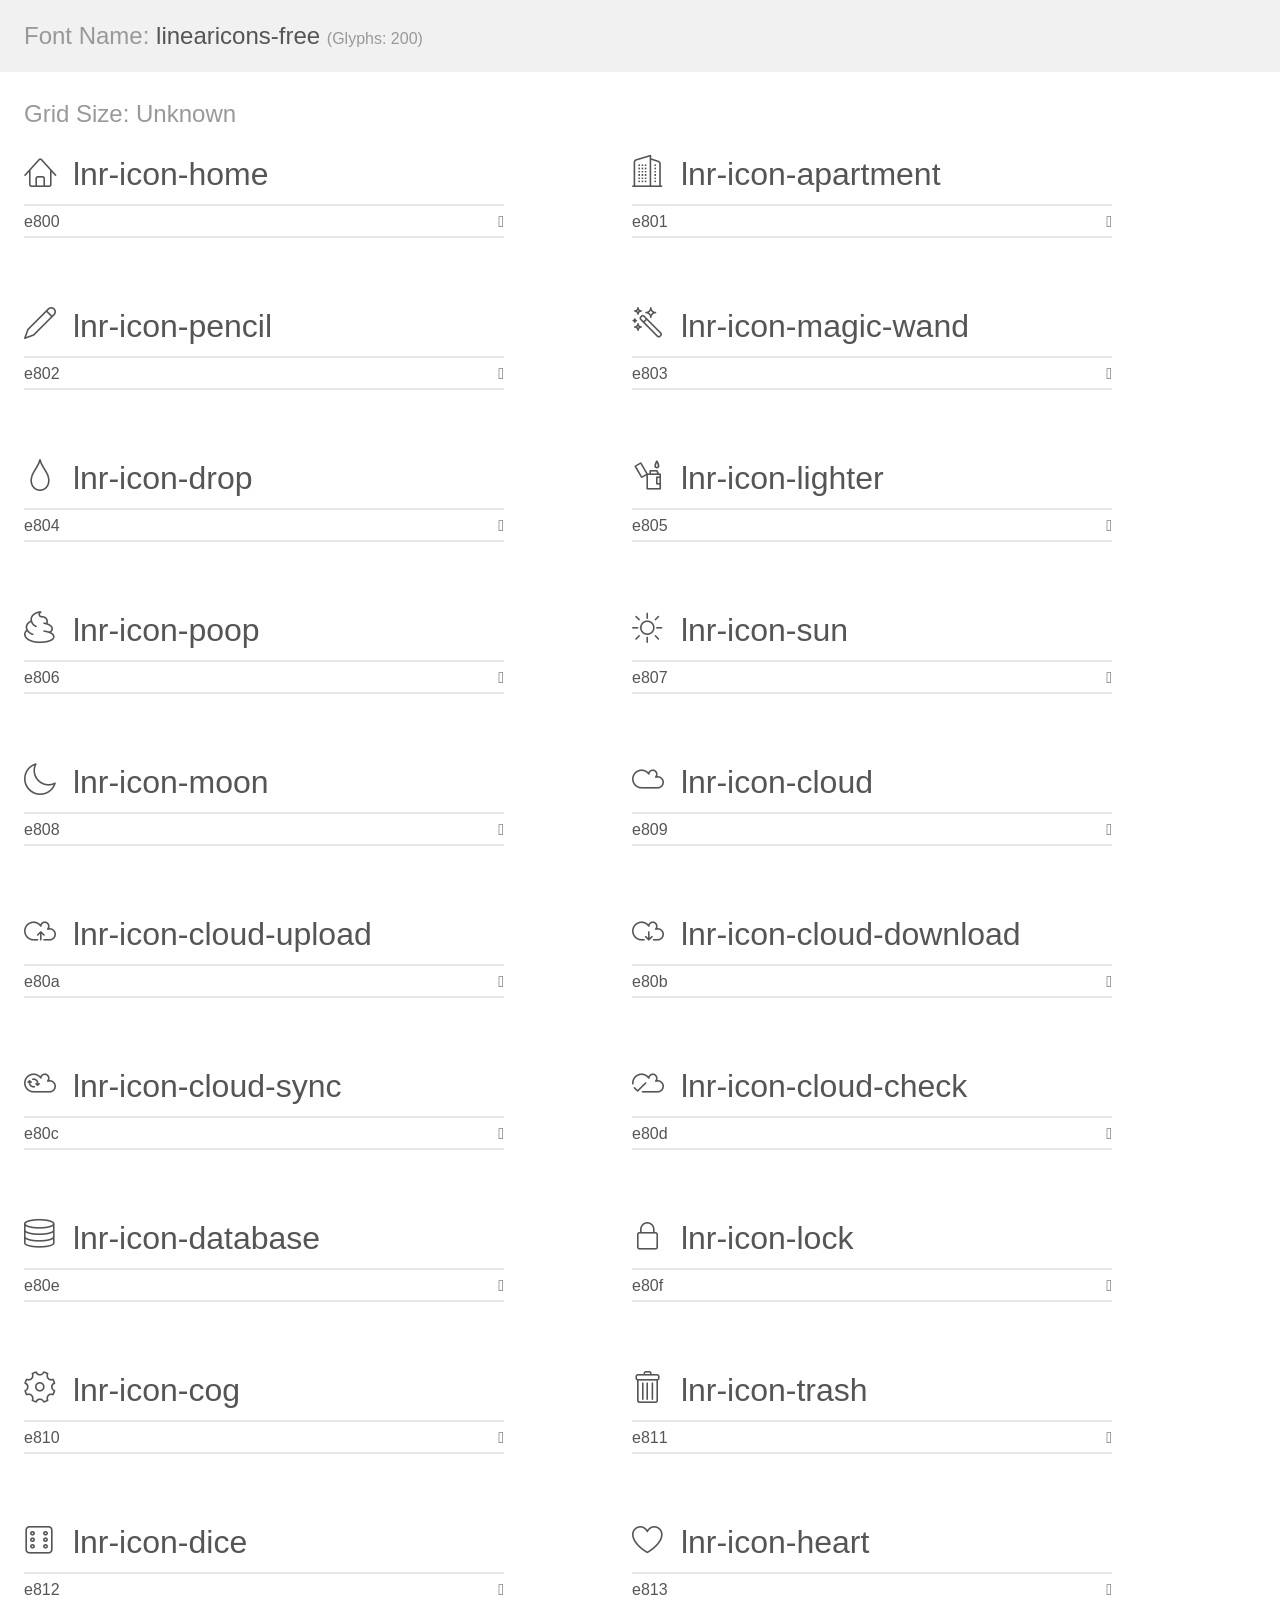
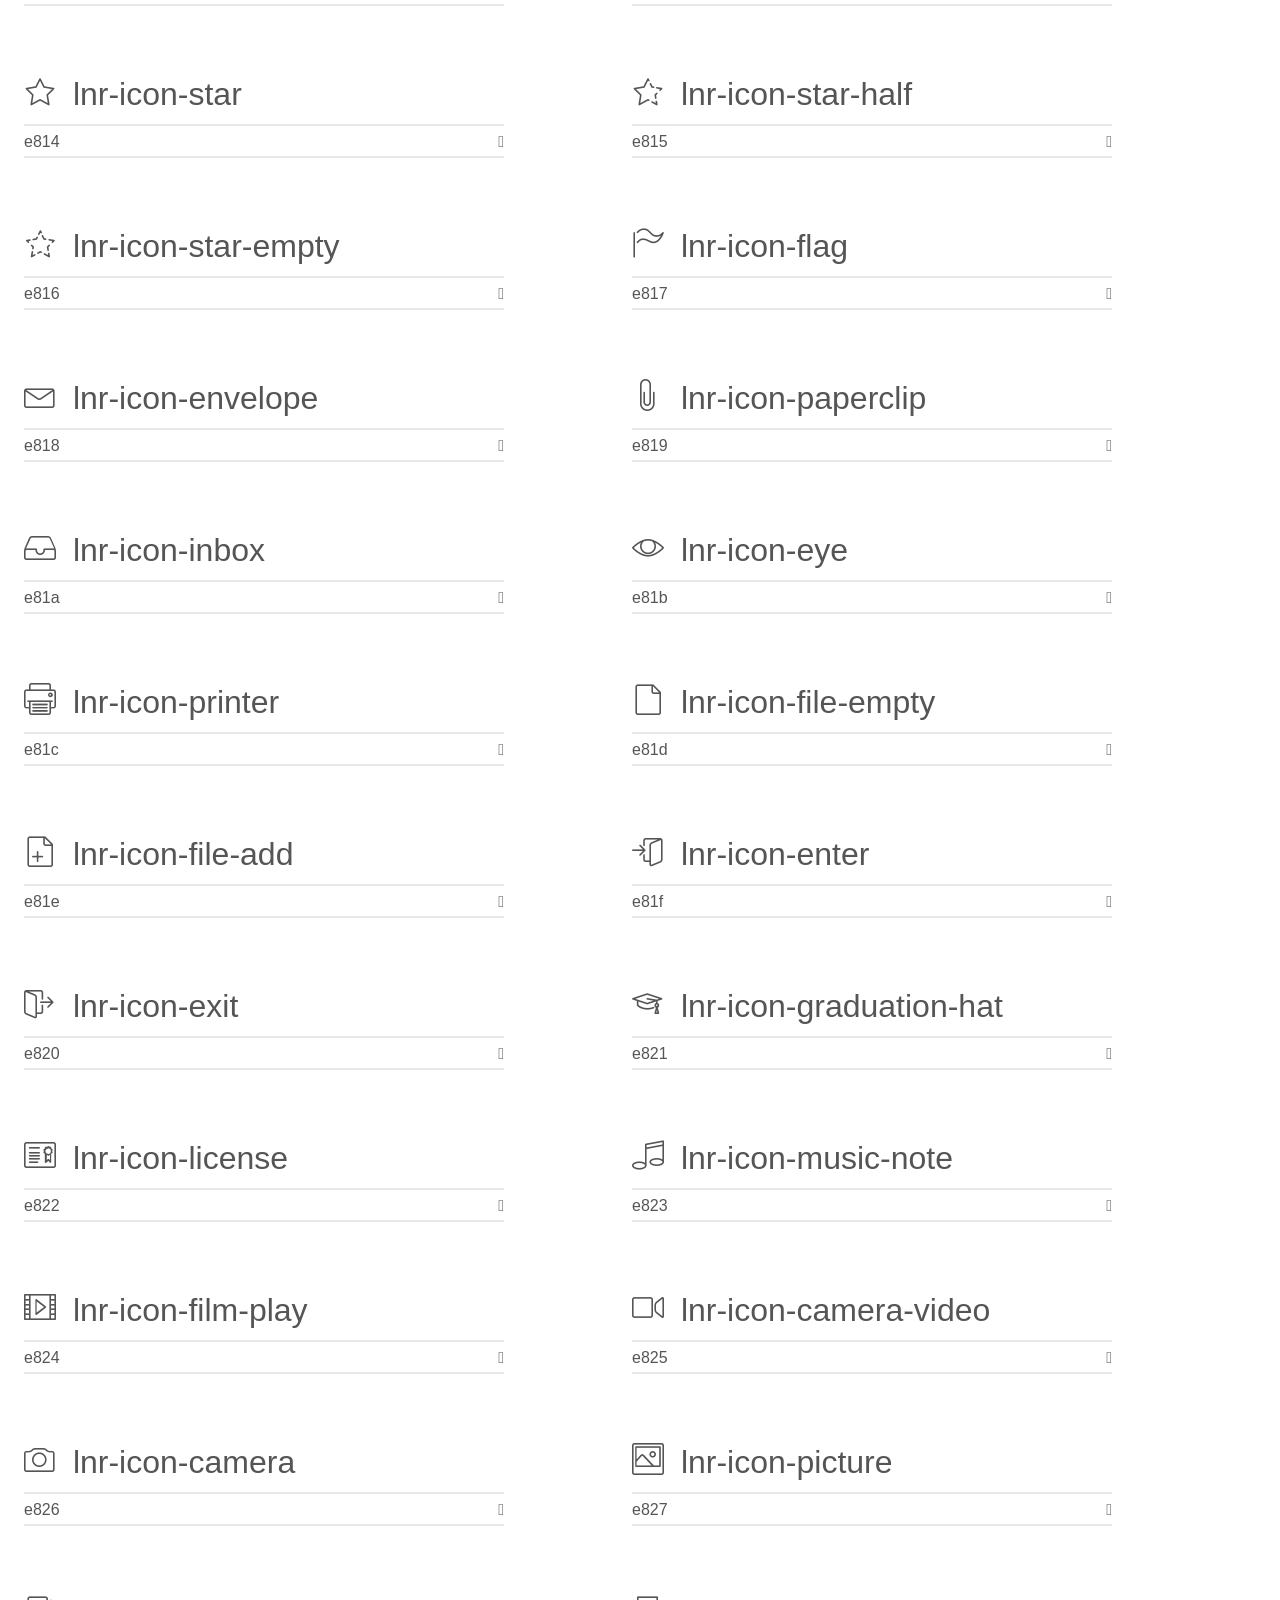
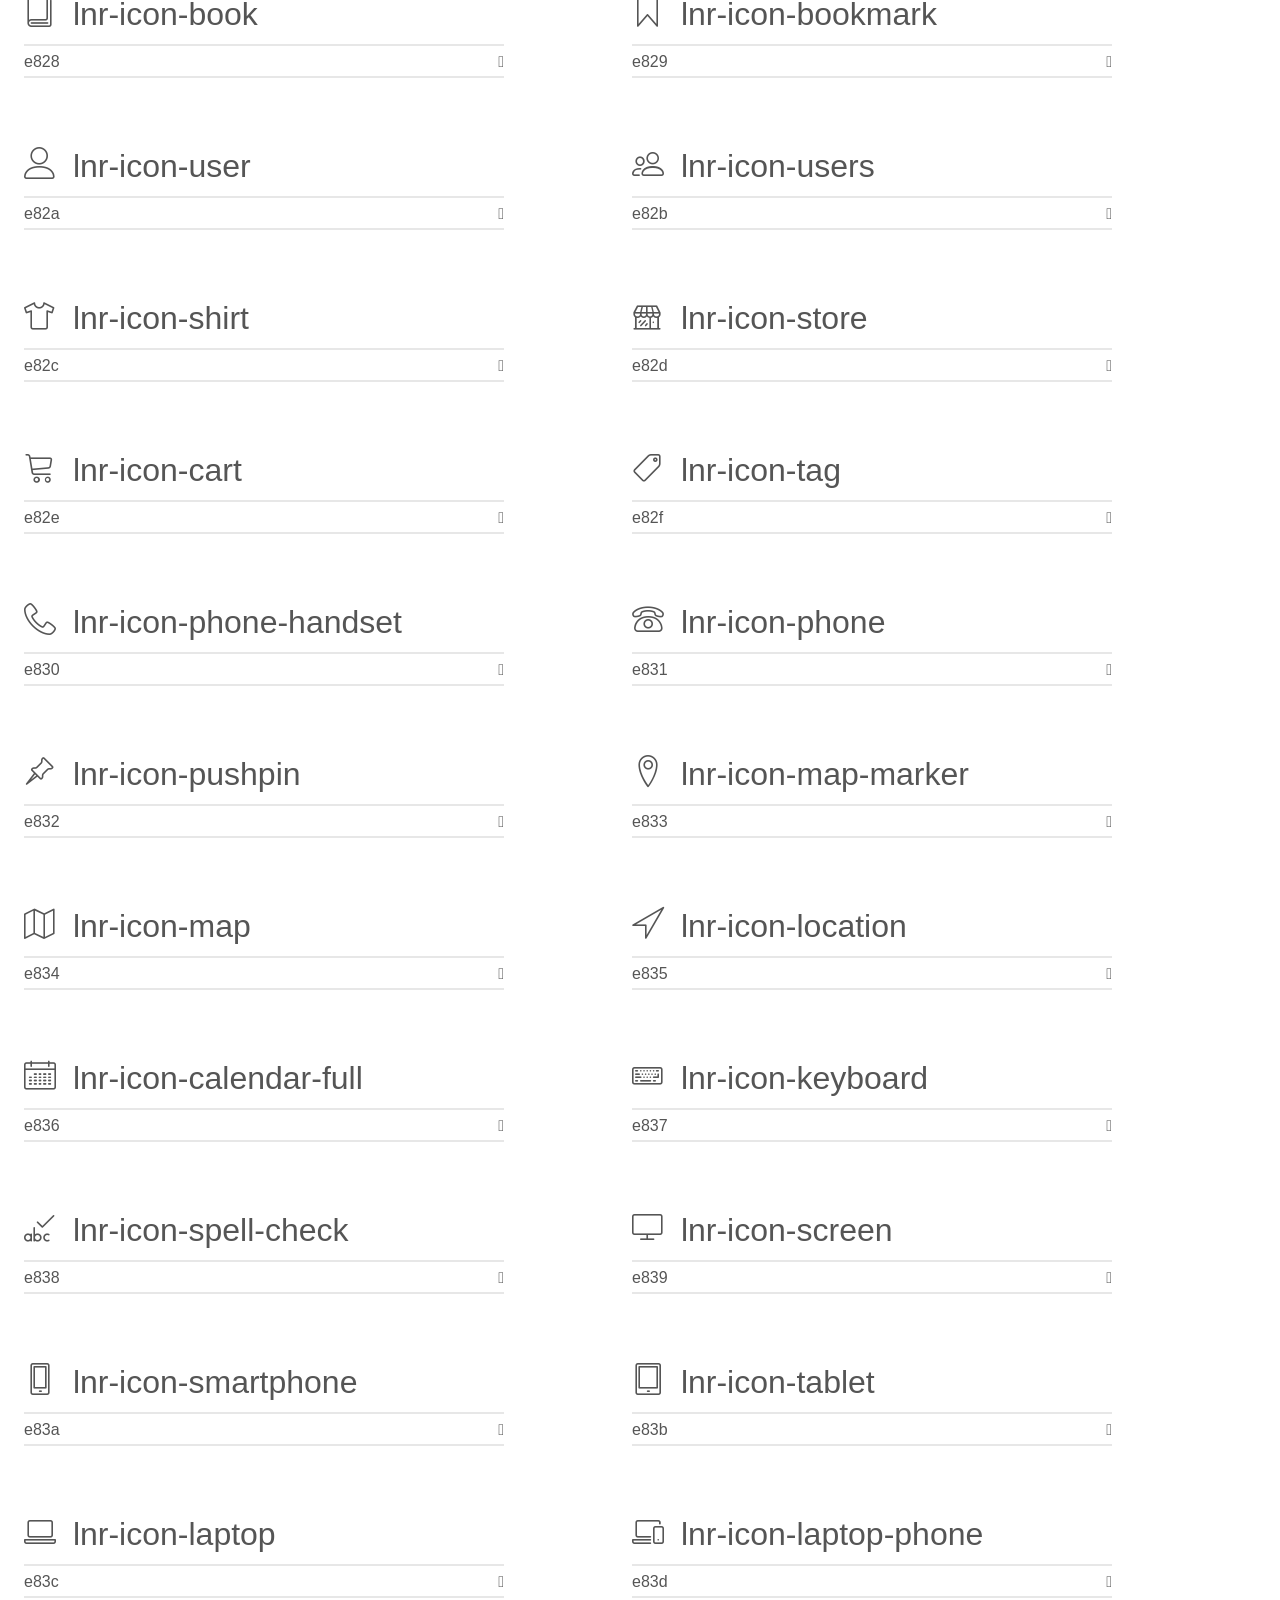
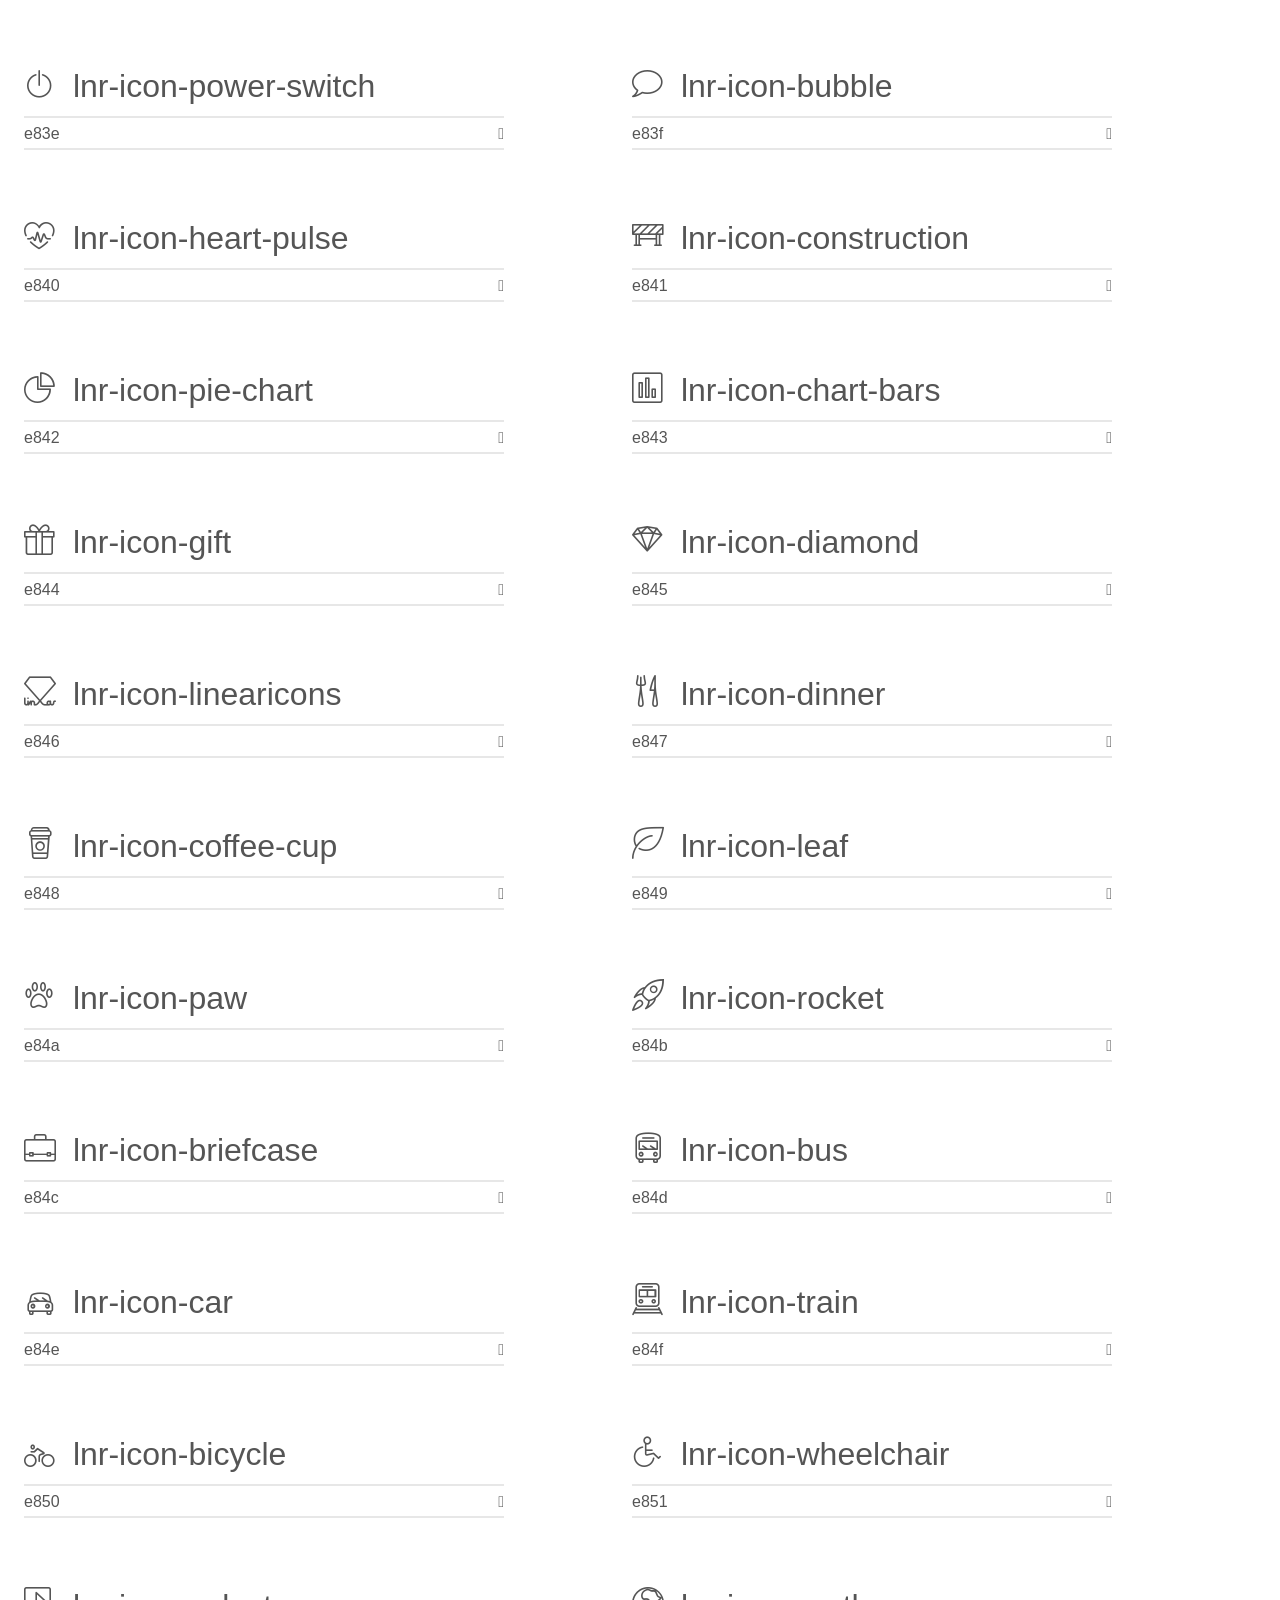
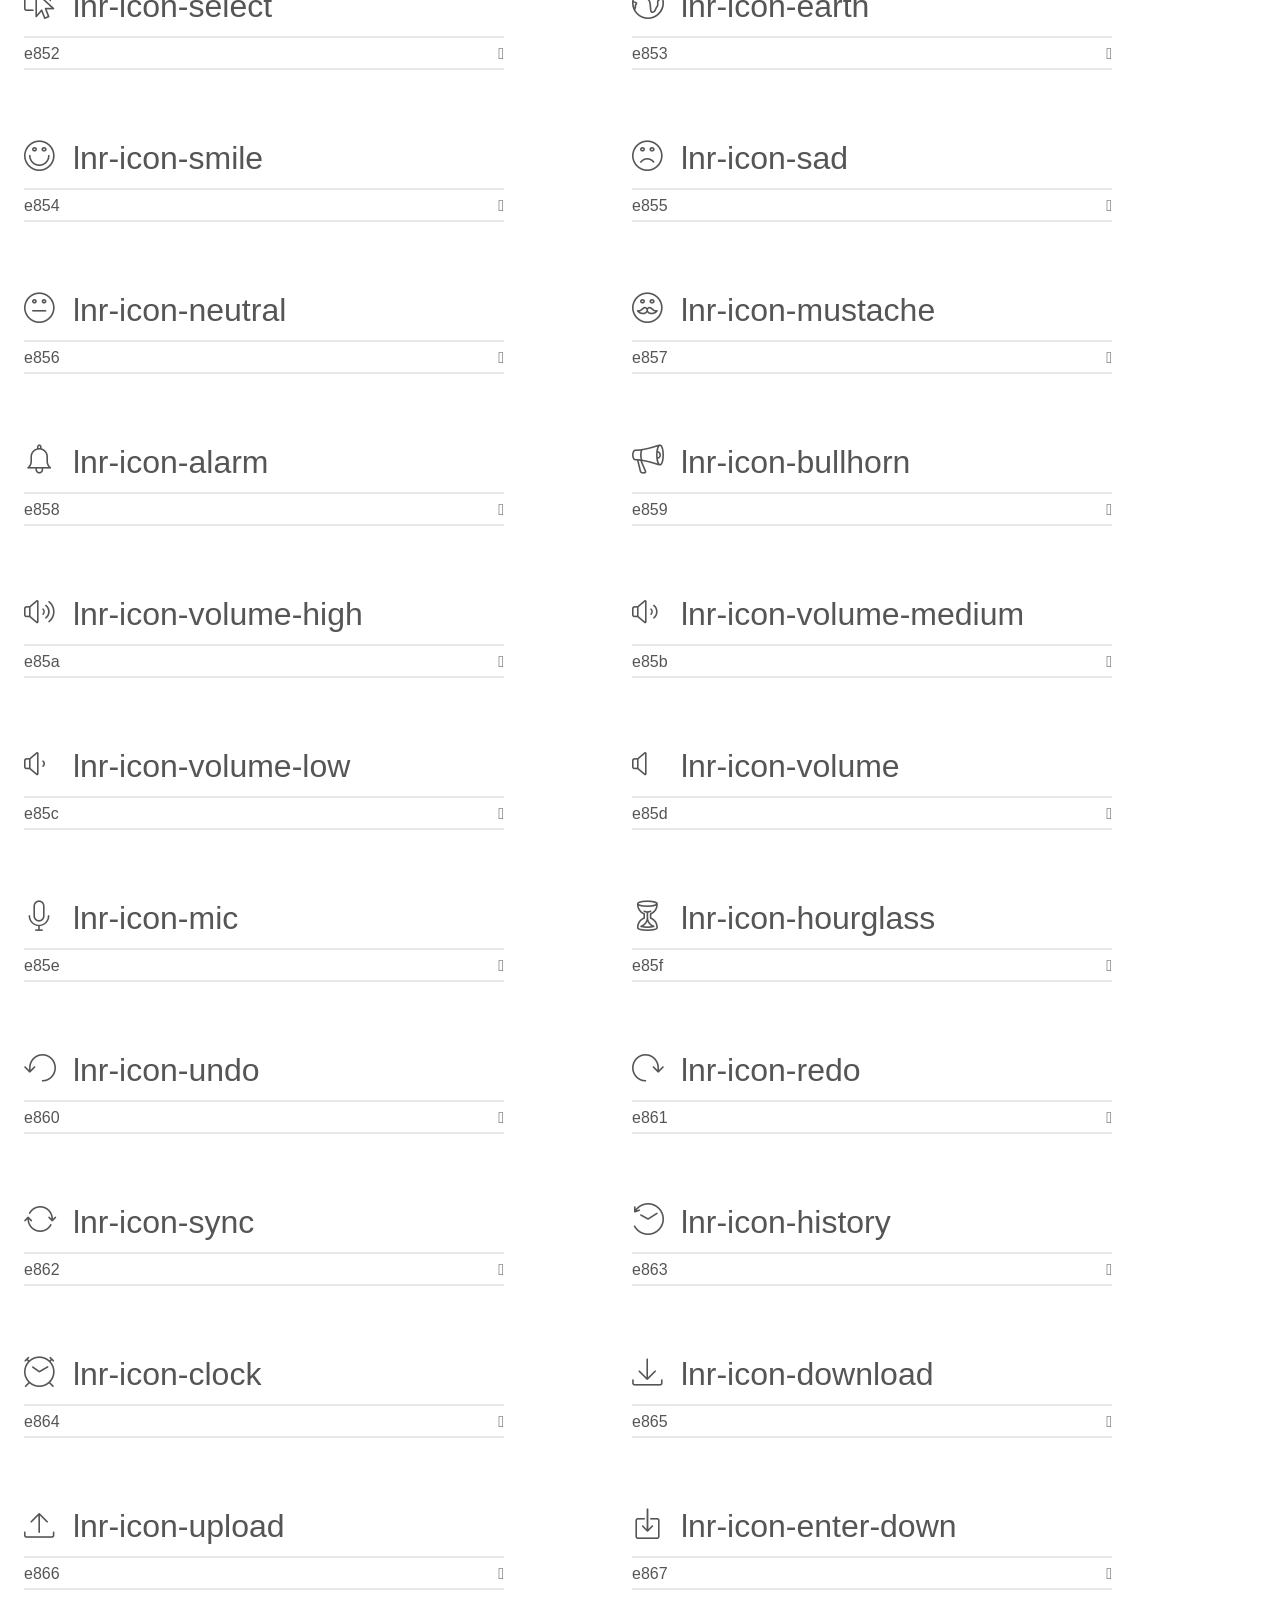
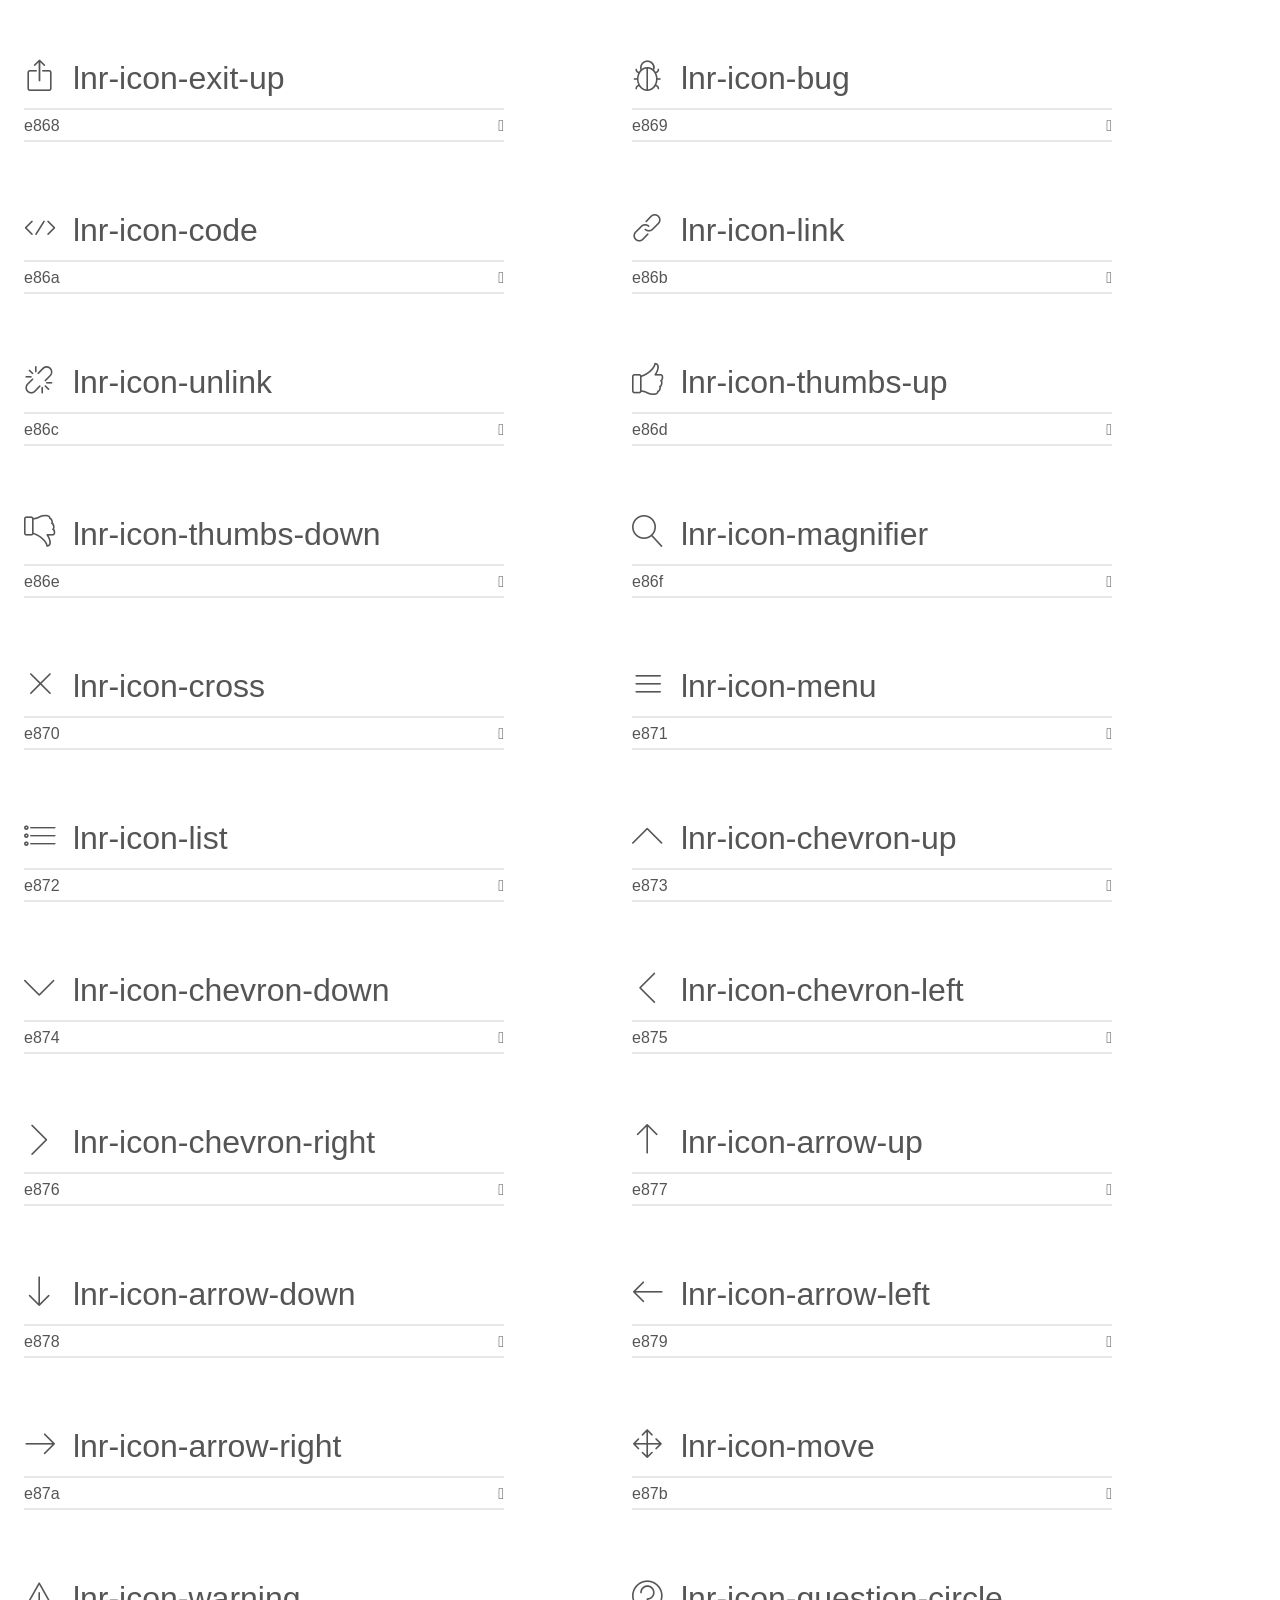
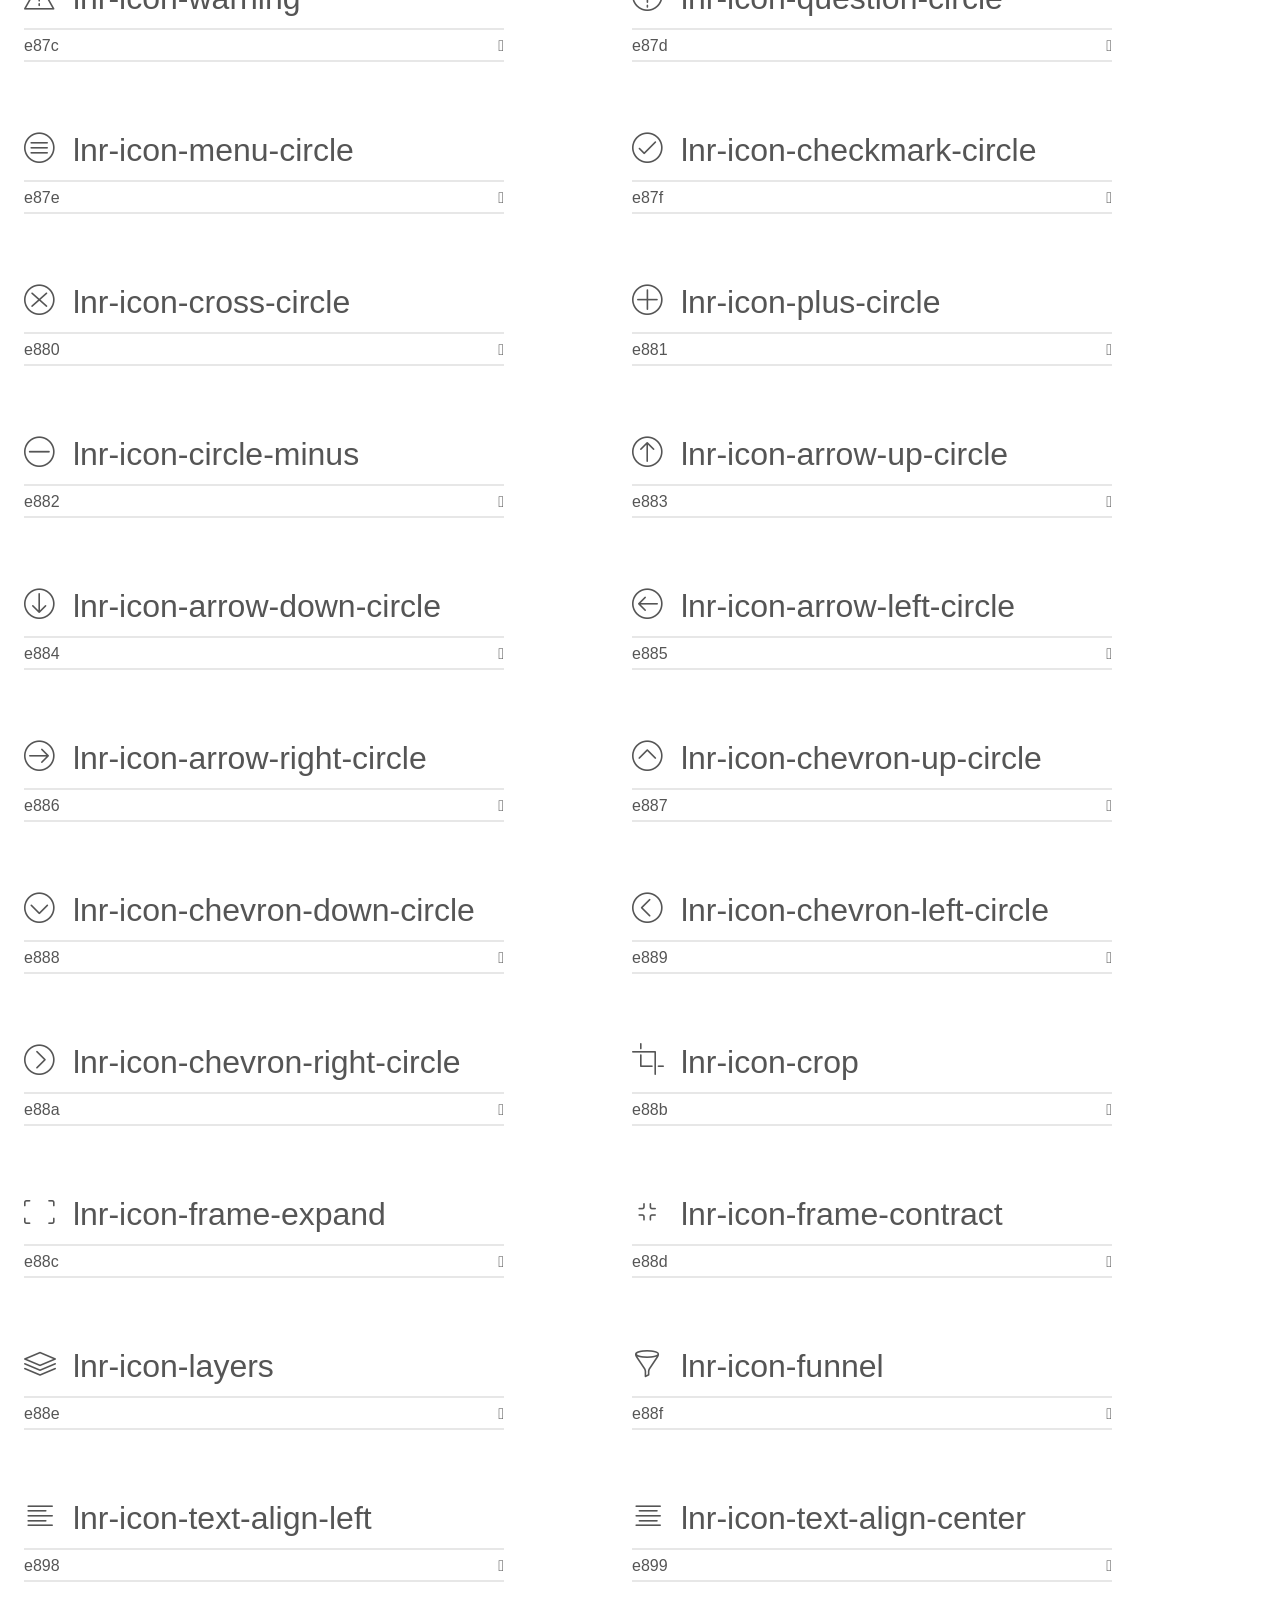
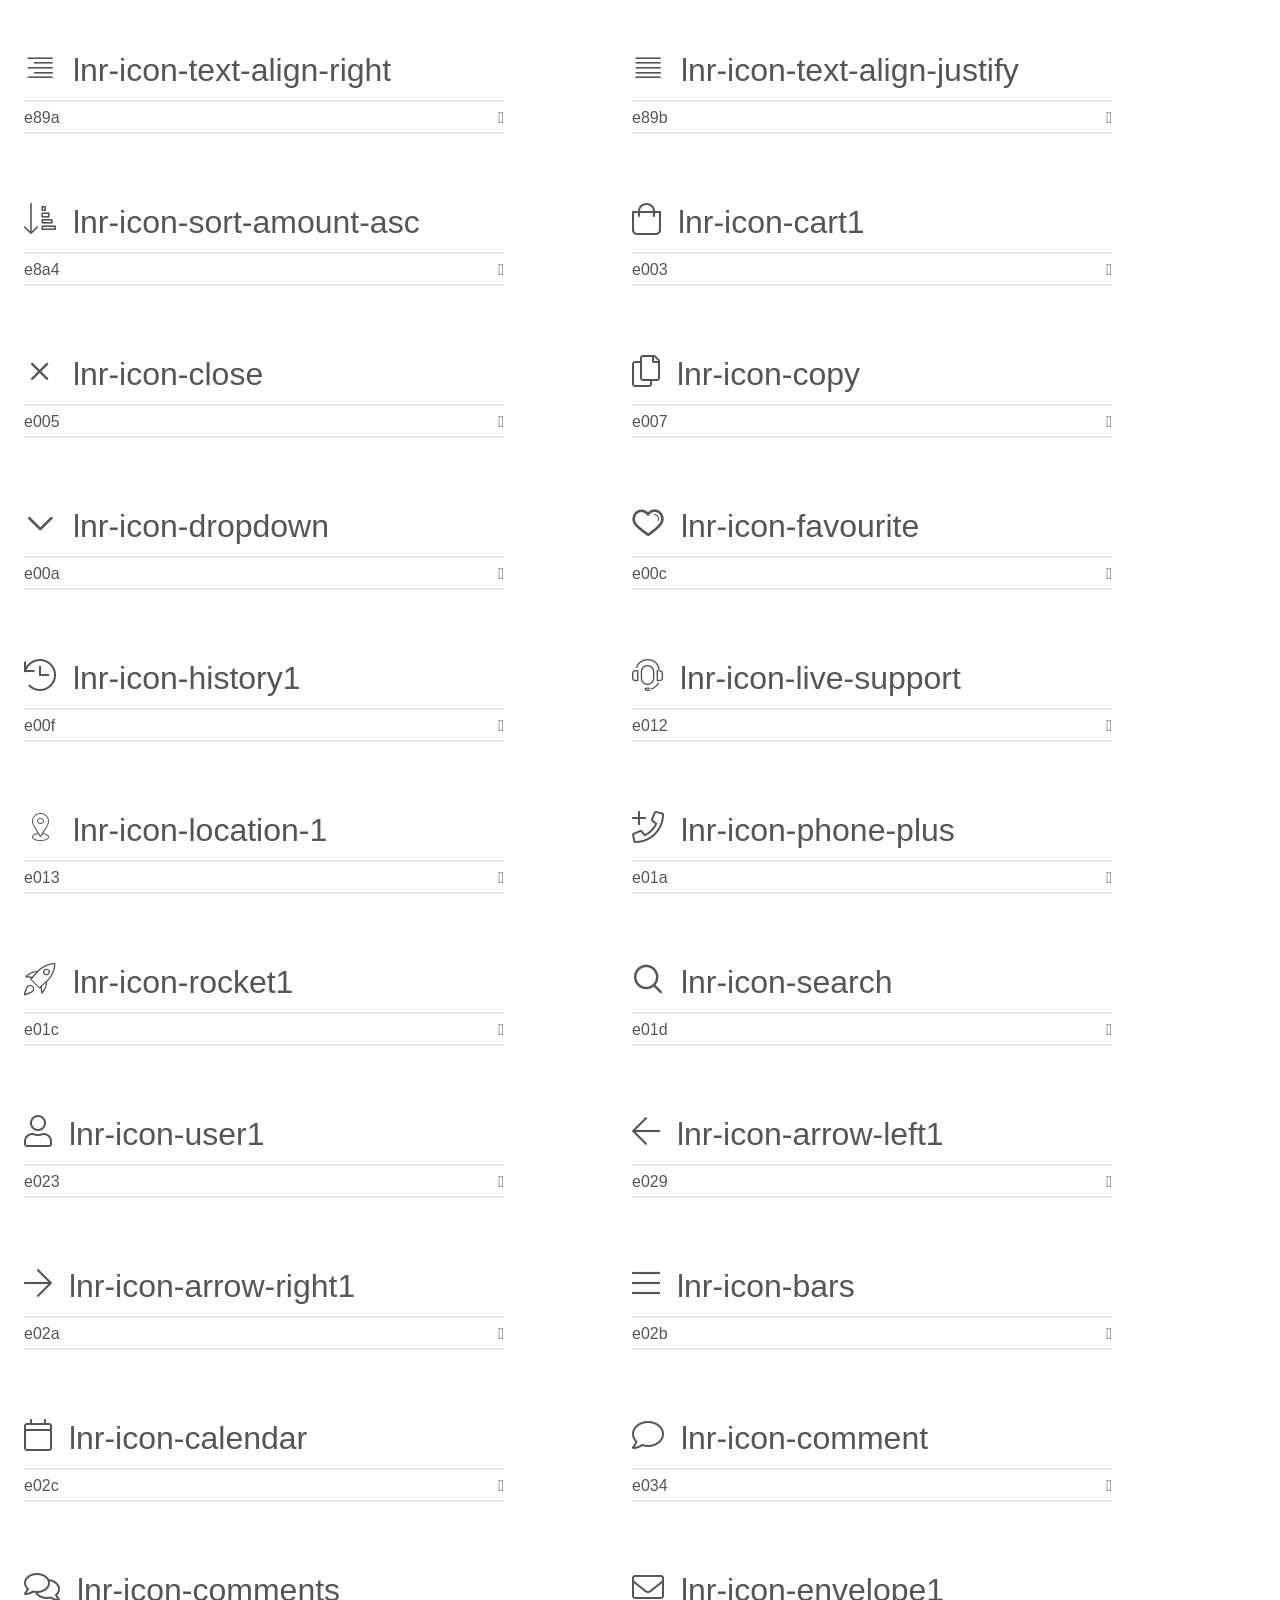
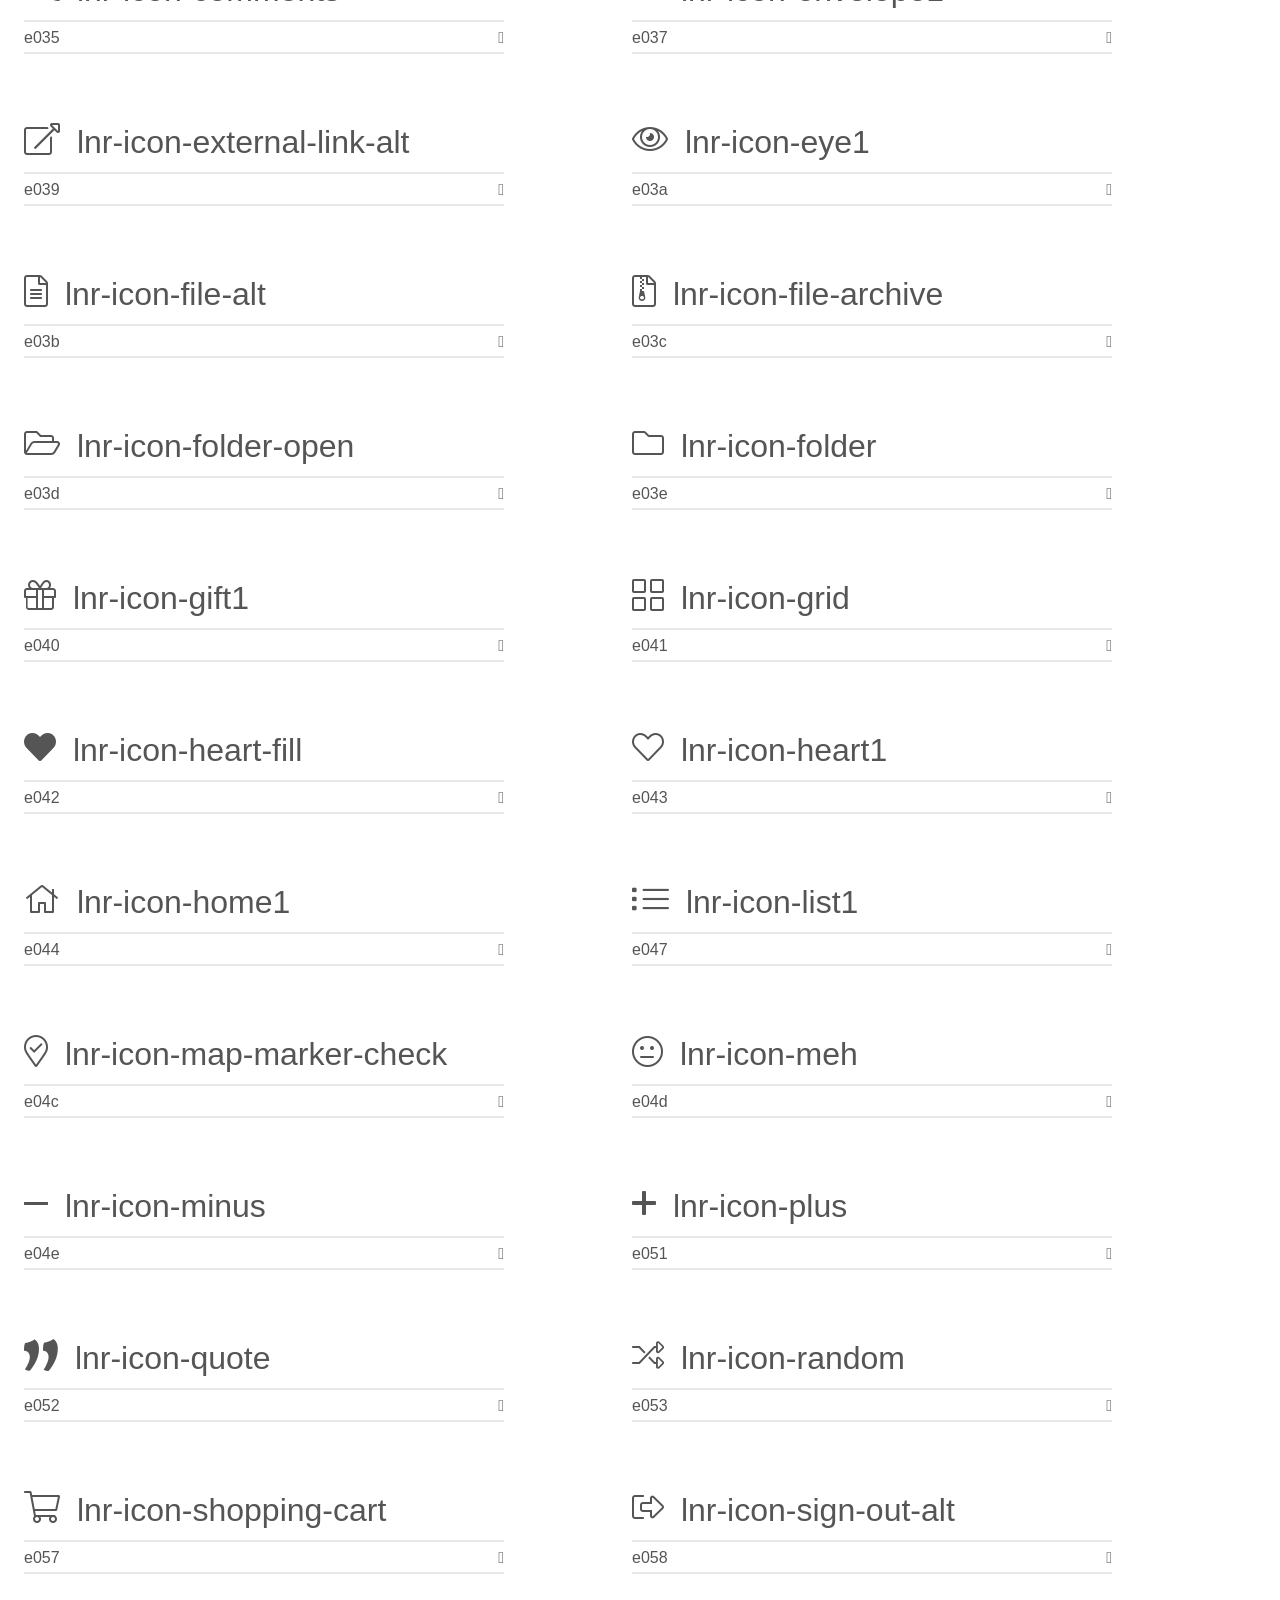
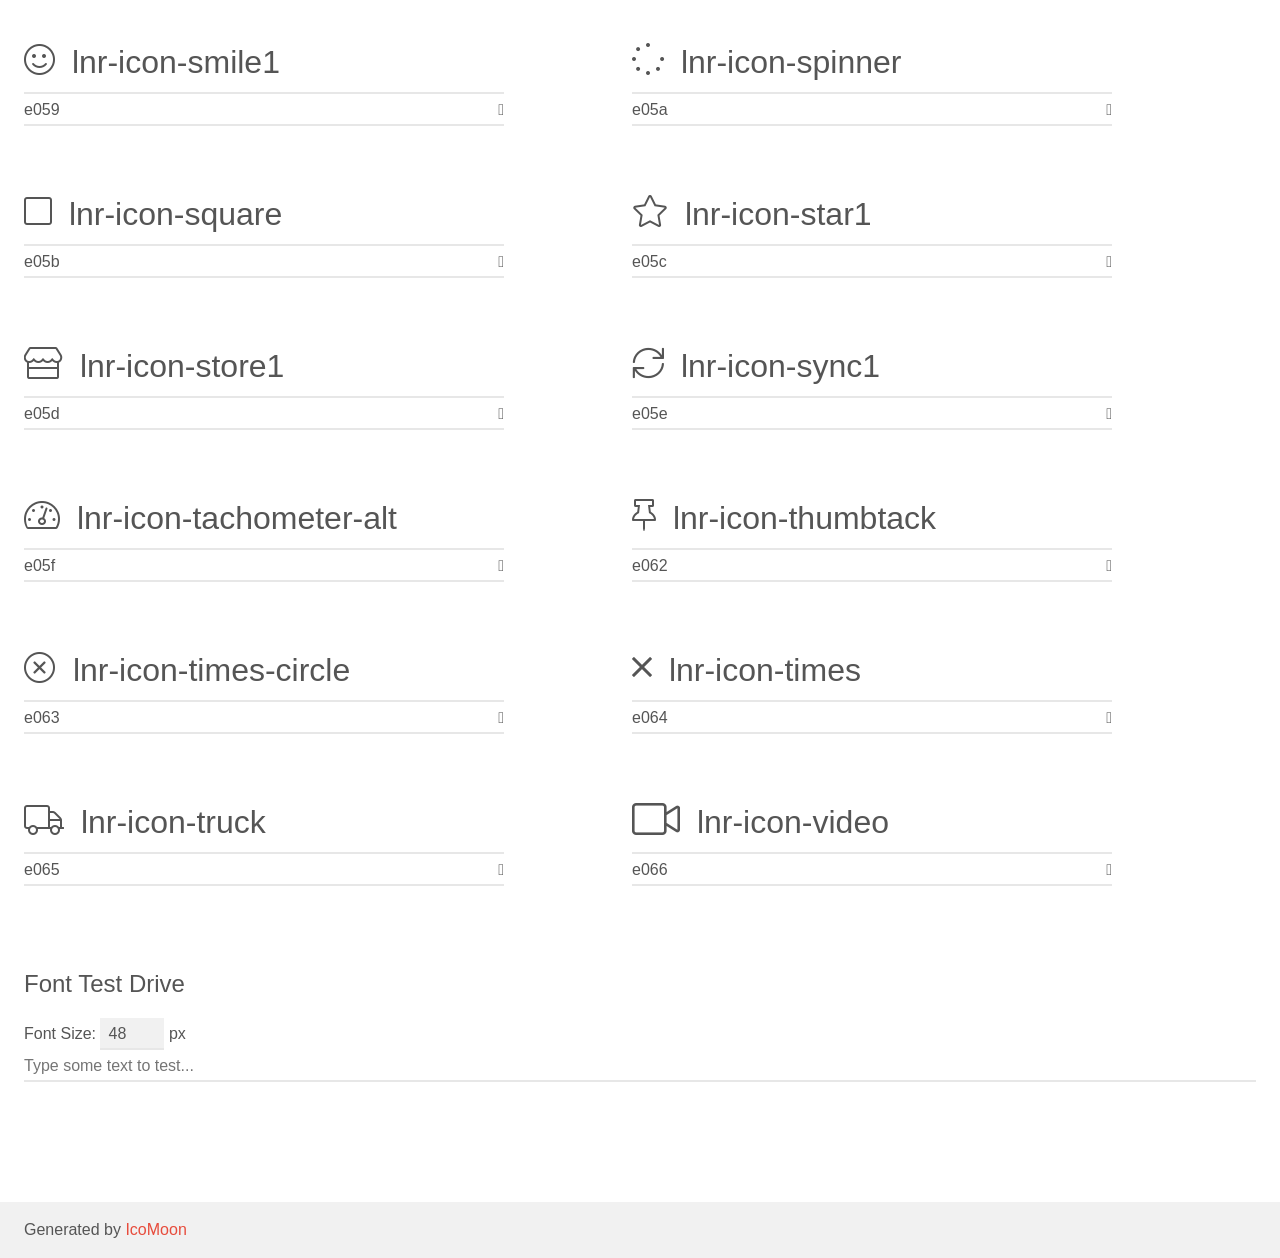
<file: hotelo-php/fonts/linearicons-free.html>
<!doctype html>
<html>
<head>
    <meta charset="utf-8">
    <title>IcoMoon Demo</title>
    <meta name="description" content="An Icon Font Generated By IcoMoon.io">
    <meta name="viewport" content="width=device-width, initial-scale=1">
    <link rel="stylesheet" href="demo-files/demo.css">
    <link rel="stylesheet" href="linearicons-free.css"></head>
<body>
    <div class="bgc1 clearfix">
        <h1 class="mhmm mvm"><span class="fgc1">Font Name:</span> linearicons-free <small class="fgc1">(Glyphs:&nbsp;200)</small></h1>
    </div>
    <div class="clearfix mhl ptl">
        <h1 class="mvm mtn fgc1">Grid Size: Unknown</h1>
        <div class="glyph fs1">
            <div class="clearfix bshadow0 pbs">
                <span class="lnr-icon-home"></span>
                <span class="mls"> lnr-icon-home</span>
            </div>
            <fieldset class="fs0 size1of1 clearfix hidden-false">
                <input type="text" readonly value="e800" class="unit size1of2" />
                <input type="text" maxlength="1" readonly value="&#xe800;" class="unitRight size1of2 talign-right" />
            </fieldset>
            <div class="fs0 bshadow0 clearfix hidden-true">
                <span class="unit pvs fgc1">liga: </span>
                <input type="text" readonly value="" class="liga unitRight" />
            </div>
        </div>
        <div class="glyph fs1">
            <div class="clearfix bshadow0 pbs">
                <span class="lnr-icon-apartment"></span>
                <span class="mls"> lnr-icon-apartment</span>
            </div>
            <fieldset class="fs0 size1of1 clearfix hidden-false">
                <input type="text" readonly value="e801" class="unit size1of2" />
                <input type="text" maxlength="1" readonly value="&#xe801;" class="unitRight size1of2 talign-right" />
            </fieldset>
            <div class="fs0 bshadow0 clearfix hidden-true">
                <span class="unit pvs fgc1">liga: </span>
                <input type="text" readonly value="" class="liga unitRight" />
            </div>
        </div>
        <div class="glyph fs1">
            <div class="clearfix bshadow0 pbs">
                <span class="lnr-icon-pencil"></span>
                <span class="mls"> lnr-icon-pencil</span>
            </div>
            <fieldset class="fs0 size1of1 clearfix hidden-false">
                <input type="text" readonly value="e802" class="unit size1of2" />
                <input type="text" maxlength="1" readonly value="&#xe802;" class="unitRight size1of2 talign-right" />
            </fieldset>
            <div class="fs0 bshadow0 clearfix hidden-true">
                <span class="unit pvs fgc1">liga: </span>
                <input type="text" readonly value="" class="liga unitRight" />
            </div>
        </div>
        <div class="glyph fs1">
            <div class="clearfix bshadow0 pbs">
                <span class="lnr-icon-magic-wand"></span>
                <span class="mls"> lnr-icon-magic-wand</span>
            </div>
            <fieldset class="fs0 size1of1 clearfix hidden-false">
                <input type="text" readonly value="e803" class="unit size1of2" />
                <input type="text" maxlength="1" readonly value="&#xe803;" class="unitRight size1of2 talign-right" />
            </fieldset>
            <div class="fs0 bshadow0 clearfix hidden-true">
                <span class="unit pvs fgc1">liga: </span>
                <input type="text" readonly value="" class="liga unitRight" />
            </div>
        </div>
        <div class="glyph fs1">
            <div class="clearfix bshadow0 pbs">
                <span class="lnr-icon-drop"></span>
                <span class="mls"> lnr-icon-drop</span>
            </div>
            <fieldset class="fs0 size1of1 clearfix hidden-false">
                <input type="text" readonly value="e804" class="unit size1of2" />
                <input type="text" maxlength="1" readonly value="&#xe804;" class="unitRight size1of2 talign-right" />
            </fieldset>
            <div class="fs0 bshadow0 clearfix hidden-true">
                <span class="unit pvs fgc1">liga: </span>
                <input type="text" readonly value="" class="liga unitRight" />
            </div>
        </div>
        <div class="glyph fs1">
            <div class="clearfix bshadow0 pbs">
                <span class="lnr-icon-lighter"></span>
                <span class="mls"> lnr-icon-lighter</span>
            </div>
            <fieldset class="fs0 size1of1 clearfix hidden-false">
                <input type="text" readonly value="e805" class="unit size1of2" />
                <input type="text" maxlength="1" readonly value="&#xe805;" class="unitRight size1of2 talign-right" />
            </fieldset>
            <div class="fs0 bshadow0 clearfix hidden-true">
                <span class="unit pvs fgc1">liga: </span>
                <input type="text" readonly value="" class="liga unitRight" />
            </div>
        </div>
        <div class="glyph fs1">
            <div class="clearfix bshadow0 pbs">
                <span class="lnr-icon-poop"></span>
                <span class="mls"> lnr-icon-poop</span>
            </div>
            <fieldset class="fs0 size1of1 clearfix hidden-false">
                <input type="text" readonly value="e806" class="unit size1of2" />
                <input type="text" maxlength="1" readonly value="&#xe806;" class="unitRight size1of2 talign-right" />
            </fieldset>
            <div class="fs0 bshadow0 clearfix hidden-true">
                <span class="unit pvs fgc1">liga: </span>
                <input type="text" readonly value="" class="liga unitRight" />
            </div>
        </div>
        <div class="glyph fs1">
            <div class="clearfix bshadow0 pbs">
                <span class="lnr-icon-sun"></span>
                <span class="mls"> lnr-icon-sun</span>
            </div>
            <fieldset class="fs0 size1of1 clearfix hidden-false">
                <input type="text" readonly value="e807" class="unit size1of2" />
                <input type="text" maxlength="1" readonly value="&#xe807;" class="unitRight size1of2 talign-right" />
            </fieldset>
            <div class="fs0 bshadow0 clearfix hidden-true">
                <span class="unit pvs fgc1">liga: </span>
                <input type="text" readonly value="" class="liga unitRight" />
            </div>
        </div>
        <div class="glyph fs1">
            <div class="clearfix bshadow0 pbs">
                <span class="lnr-icon-moon"></span>
                <span class="mls"> lnr-icon-moon</span>
            </div>
            <fieldset class="fs0 size1of1 clearfix hidden-false">
                <input type="text" readonly value="e808" class="unit size1of2" />
                <input type="text" maxlength="1" readonly value="&#xe808;" class="unitRight size1of2 talign-right" />
            </fieldset>
            <div class="fs0 bshadow0 clearfix hidden-true">
                <span class="unit pvs fgc1">liga: </span>
                <input type="text" readonly value="" class="liga unitRight" />
            </div>
        </div>
        <div class="glyph fs1">
            <div class="clearfix bshadow0 pbs">
                <span class="lnr-icon-cloud"></span>
                <span class="mls"> lnr-icon-cloud</span>
            </div>
            <fieldset class="fs0 size1of1 clearfix hidden-false">
                <input type="text" readonly value="e809" class="unit size1of2" />
                <input type="text" maxlength="1" readonly value="&#xe809;" class="unitRight size1of2 talign-right" />
            </fieldset>
            <div class="fs0 bshadow0 clearfix hidden-true">
                <span class="unit pvs fgc1">liga: </span>
                <input type="text" readonly value="" class="liga unitRight" />
            </div>
        </div>
        <div class="glyph fs1">
            <div class="clearfix bshadow0 pbs">
                <span class="lnr-icon-cloud-upload"></span>
                <span class="mls"> lnr-icon-cloud-upload</span>
            </div>
            <fieldset class="fs0 size1of1 clearfix hidden-false">
                <input type="text" readonly value="e80a" class="unit size1of2" />
                <input type="text" maxlength="1" readonly value="&#xe80a;" class="unitRight size1of2 talign-right" />
            </fieldset>
            <div class="fs0 bshadow0 clearfix hidden-true">
                <span class="unit pvs fgc1">liga: </span>
                <input type="text" readonly value="" class="liga unitRight" />
            </div>
        </div>
        <div class="glyph fs1">
            <div class="clearfix bshadow0 pbs">
                <span class="lnr-icon-cloud-download"></span>
                <span class="mls"> lnr-icon-cloud-download</span>
            </div>
            <fieldset class="fs0 size1of1 clearfix hidden-false">
                <input type="text" readonly value="e80b" class="unit size1of2" />
                <input type="text" maxlength="1" readonly value="&#xe80b;" class="unitRight size1of2 talign-right" />
            </fieldset>
            <div class="fs0 bshadow0 clearfix hidden-true">
                <span class="unit pvs fgc1">liga: </span>
                <input type="text" readonly value="" class="liga unitRight" />
            </div>
        </div>
        <div class="glyph fs1">
            <div class="clearfix bshadow0 pbs">
                <span class="lnr-icon-cloud-sync"></span>
                <span class="mls"> lnr-icon-cloud-sync</span>
            </div>
            <fieldset class="fs0 size1of1 clearfix hidden-false">
                <input type="text" readonly value="e80c" class="unit size1of2" />
                <input type="text" maxlength="1" readonly value="&#xe80c;" class="unitRight size1of2 talign-right" />
            </fieldset>
            <div class="fs0 bshadow0 clearfix hidden-true">
                <span class="unit pvs fgc1">liga: </span>
                <input type="text" readonly value="" class="liga unitRight" />
            </div>
        </div>
        <div class="glyph fs1">
            <div class="clearfix bshadow0 pbs">
                <span class="lnr-icon-cloud-check"></span>
                <span class="mls"> lnr-icon-cloud-check</span>
            </div>
            <fieldset class="fs0 size1of1 clearfix hidden-false">
                <input type="text" readonly value="e80d" class="unit size1of2" />
                <input type="text" maxlength="1" readonly value="&#xe80d;" class="unitRight size1of2 talign-right" />
            </fieldset>
            <div class="fs0 bshadow0 clearfix hidden-true">
                <span class="unit pvs fgc1">liga: </span>
                <input type="text" readonly value="" class="liga unitRight" />
            </div>
        </div>
        <div class="glyph fs1">
            <div class="clearfix bshadow0 pbs">
                <span class="lnr-icon-database"></span>
                <span class="mls"> lnr-icon-database</span>
            </div>
            <fieldset class="fs0 size1of1 clearfix hidden-false">
                <input type="text" readonly value="e80e" class="unit size1of2" />
                <input type="text" maxlength="1" readonly value="&#xe80e;" class="unitRight size1of2 talign-right" />
            </fieldset>
            <div class="fs0 bshadow0 clearfix hidden-true">
                <span class="unit pvs fgc1">liga: </span>
                <input type="text" readonly value="" class="liga unitRight" />
            </div>
        </div>
        <div class="glyph fs1">
            <div class="clearfix bshadow0 pbs">
                <span class="lnr-icon-lock"></span>
                <span class="mls"> lnr-icon-lock</span>
            </div>
            <fieldset class="fs0 size1of1 clearfix hidden-false">
                <input type="text" readonly value="e80f" class="unit size1of2" />
                <input type="text" maxlength="1" readonly value="&#xe80f;" class="unitRight size1of2 talign-right" />
            </fieldset>
            <div class="fs0 bshadow0 clearfix hidden-true">
                <span class="unit pvs fgc1">liga: </span>
                <input type="text" readonly value="" class="liga unitRight" />
            </div>
        </div>
        <div class="glyph fs1">
            <div class="clearfix bshadow0 pbs">
                <span class="lnr-icon-cog"></span>
                <span class="mls"> lnr-icon-cog</span>
            </div>
            <fieldset class="fs0 size1of1 clearfix hidden-false">
                <input type="text" readonly value="e810" class="unit size1of2" />
                <input type="text" maxlength="1" readonly value="&#xe810;" class="unitRight size1of2 talign-right" />
            </fieldset>
            <div class="fs0 bshadow0 clearfix hidden-true">
                <span class="unit pvs fgc1">liga: </span>
                <input type="text" readonly value="" class="liga unitRight" />
            </div>
        </div>
        <div class="glyph fs1">
            <div class="clearfix bshadow0 pbs">
                <span class="lnr-icon-trash"></span>
                <span class="mls"> lnr-icon-trash</span>
            </div>
            <fieldset class="fs0 size1of1 clearfix hidden-false">
                <input type="text" readonly value="e811" class="unit size1of2" />
                <input type="text" maxlength="1" readonly value="&#xe811;" class="unitRight size1of2 talign-right" />
            </fieldset>
            <div class="fs0 bshadow0 clearfix hidden-true">
                <span class="unit pvs fgc1">liga: </span>
                <input type="text" readonly value="" class="liga unitRight" />
            </div>
        </div>
        <div class="glyph fs1">
            <div class="clearfix bshadow0 pbs">
                <span class="lnr-icon-dice"></span>
                <span class="mls"> lnr-icon-dice</span>
            </div>
            <fieldset class="fs0 size1of1 clearfix hidden-false">
                <input type="text" readonly value="e812" class="unit size1of2" />
                <input type="text" maxlength="1" readonly value="&#xe812;" class="unitRight size1of2 talign-right" />
            </fieldset>
            <div class="fs0 bshadow0 clearfix hidden-true">
                <span class="unit pvs fgc1">liga: </span>
                <input type="text" readonly value="" class="liga unitRight" />
            </div>
        </div>
        <div class="glyph fs1">
            <div class="clearfix bshadow0 pbs">
                <span class="lnr-icon-heart"></span>
                <span class="mls"> lnr-icon-heart</span>
            </div>
            <fieldset class="fs0 size1of1 clearfix hidden-false">
                <input type="text" readonly value="e813" class="unit size1of2" />
                <input type="text" maxlength="1" readonly value="&#xe813;" class="unitRight size1of2 talign-right" />
            </fieldset>
            <div class="fs0 bshadow0 clearfix hidden-true">
                <span class="unit pvs fgc1">liga: </span>
                <input type="text" readonly value="" class="liga unitRight" />
            </div>
        </div>
        <div class="glyph fs1">
            <div class="clearfix bshadow0 pbs">
                <span class="lnr-icon-star"></span>
                <span class="mls"> lnr-icon-star</span>
            </div>
            <fieldset class="fs0 size1of1 clearfix hidden-false">
                <input type="text" readonly value="e814" class="unit size1of2" />
                <input type="text" maxlength="1" readonly value="&#xe814;" class="unitRight size1of2 talign-right" />
            </fieldset>
            <div class="fs0 bshadow0 clearfix hidden-true">
                <span class="unit pvs fgc1">liga: </span>
                <input type="text" readonly value="" class="liga unitRight" />
            </div>
        </div>
        <div class="glyph fs1">
            <div class="clearfix bshadow0 pbs">
                <span class="lnr-icon-star-half"></span>
                <span class="mls"> lnr-icon-star-half</span>
            </div>
            <fieldset class="fs0 size1of1 clearfix hidden-false">
                <input type="text" readonly value="e815" class="unit size1of2" />
                <input type="text" maxlength="1" readonly value="&#xe815;" class="unitRight size1of2 talign-right" />
            </fieldset>
            <div class="fs0 bshadow0 clearfix hidden-true">
                <span class="unit pvs fgc1">liga: </span>
                <input type="text" readonly value="" class="liga unitRight" />
            </div>
        </div>
        <div class="glyph fs1">
            <div class="clearfix bshadow0 pbs">
                <span class="lnr-icon-star-empty"></span>
                <span class="mls"> lnr-icon-star-empty</span>
            </div>
            <fieldset class="fs0 size1of1 clearfix hidden-false">
                <input type="text" readonly value="e816" class="unit size1of2" />
                <input type="text" maxlength="1" readonly value="&#xe816;" class="unitRight size1of2 talign-right" />
            </fieldset>
            <div class="fs0 bshadow0 clearfix hidden-true">
                <span class="unit pvs fgc1">liga: </span>
                <input type="text" readonly value="" class="liga unitRight" />
            </div>
        </div>
        <div class="glyph fs1">
            <div class="clearfix bshadow0 pbs">
                <span class="lnr-icon-flag"></span>
                <span class="mls"> lnr-icon-flag</span>
            </div>
            <fieldset class="fs0 size1of1 clearfix hidden-false">
                <input type="text" readonly value="e817" class="unit size1of2" />
                <input type="text" maxlength="1" readonly value="&#xe817;" class="unitRight size1of2 talign-right" />
            </fieldset>
            <div class="fs0 bshadow0 clearfix hidden-true">
                <span class="unit pvs fgc1">liga: </span>
                <input type="text" readonly value="" class="liga unitRight" />
            </div>
        </div>
        <div class="glyph fs1">
            <div class="clearfix bshadow0 pbs">
                <span class="lnr-icon-envelope"></span>
                <span class="mls"> lnr-icon-envelope</span>
            </div>
            <fieldset class="fs0 size1of1 clearfix hidden-false">
                <input type="text" readonly value="e818" class="unit size1of2" />
                <input type="text" maxlength="1" readonly value="&#xe818;" class="unitRight size1of2 talign-right" />
            </fieldset>
            <div class="fs0 bshadow0 clearfix hidden-true">
                <span class="unit pvs fgc1">liga: </span>
                <input type="text" readonly value="" class="liga unitRight" />
            </div>
        </div>
        <div class="glyph fs1">
            <div class="clearfix bshadow0 pbs">
                <span class="lnr-icon-paperclip"></span>
                <span class="mls"> lnr-icon-paperclip</span>
            </div>
            <fieldset class="fs0 size1of1 clearfix hidden-false">
                <input type="text" readonly value="e819" class="unit size1of2" />
                <input type="text" maxlength="1" readonly value="&#xe819;" class="unitRight size1of2 talign-right" />
            </fieldset>
            <div class="fs0 bshadow0 clearfix hidden-true">
                <span class="unit pvs fgc1">liga: </span>
                <input type="text" readonly value="" class="liga unitRight" />
            </div>
        </div>
        <div class="glyph fs1">
            <div class="clearfix bshadow0 pbs">
                <span class="lnr-icon-inbox"></span>
                <span class="mls"> lnr-icon-inbox</span>
            </div>
            <fieldset class="fs0 size1of1 clearfix hidden-false">
                <input type="text" readonly value="e81a" class="unit size1of2" />
                <input type="text" maxlength="1" readonly value="&#xe81a;" class="unitRight size1of2 talign-right" />
            </fieldset>
            <div class="fs0 bshadow0 clearfix hidden-true">
                <span class="unit pvs fgc1">liga: </span>
                <input type="text" readonly value="" class="liga unitRight" />
            </div>
        </div>
        <div class="glyph fs1">
            <div class="clearfix bshadow0 pbs">
                <span class="lnr-icon-eye"></span>
                <span class="mls"> lnr-icon-eye</span>
            </div>
            <fieldset class="fs0 size1of1 clearfix hidden-false">
                <input type="text" readonly value="e81b" class="unit size1of2" />
                <input type="text" maxlength="1" readonly value="&#xe81b;" class="unitRight size1of2 talign-right" />
            </fieldset>
            <div class="fs0 bshadow0 clearfix hidden-true">
                <span class="unit pvs fgc1">liga: </span>
                <input type="text" readonly value="" class="liga unitRight" />
            </div>
        </div>
        <div class="glyph fs1">
            <div class="clearfix bshadow0 pbs">
                <span class="lnr-icon-printer"></span>
                <span class="mls"> lnr-icon-printer</span>
            </div>
            <fieldset class="fs0 size1of1 clearfix hidden-false">
                <input type="text" readonly value="e81c" class="unit size1of2" />
                <input type="text" maxlength="1" readonly value="&#xe81c;" class="unitRight size1of2 talign-right" />
            </fieldset>
            <div class="fs0 bshadow0 clearfix hidden-true">
                <span class="unit pvs fgc1">liga: </span>
                <input type="text" readonly value="" class="liga unitRight" />
            </div>
        </div>
        <div class="glyph fs1">
            <div class="clearfix bshadow0 pbs">
                <span class="lnr-icon-file-empty"></span>
                <span class="mls"> lnr-icon-file-empty</span>
            </div>
            <fieldset class="fs0 size1of1 clearfix hidden-false">
                <input type="text" readonly value="e81d" class="unit size1of2" />
                <input type="text" maxlength="1" readonly value="&#xe81d;" class="unitRight size1of2 talign-right" />
            </fieldset>
            <div class="fs0 bshadow0 clearfix hidden-true">
                <span class="unit pvs fgc1">liga: </span>
                <input type="text" readonly value="" class="liga unitRight" />
            </div>
        </div>
        <div class="glyph fs1">
            <div class="clearfix bshadow0 pbs">
                <span class="lnr-icon-file-add"></span>
                <span class="mls"> lnr-icon-file-add</span>
            </div>
            <fieldset class="fs0 size1of1 clearfix hidden-false">
                <input type="text" readonly value="e81e" class="unit size1of2" />
                <input type="text" maxlength="1" readonly value="&#xe81e;" class="unitRight size1of2 talign-right" />
            </fieldset>
            <div class="fs0 bshadow0 clearfix hidden-true">
                <span class="unit pvs fgc1">liga: </span>
                <input type="text" readonly value="" class="liga unitRight" />
            </div>
        </div>
        <div class="glyph fs1">
            <div class="clearfix bshadow0 pbs">
                <span class="lnr-icon-enter"></span>
                <span class="mls"> lnr-icon-enter</span>
            </div>
            <fieldset class="fs0 size1of1 clearfix hidden-false">
                <input type="text" readonly value="e81f" class="unit size1of2" />
                <input type="text" maxlength="1" readonly value="&#xe81f;" class="unitRight size1of2 talign-right" />
            </fieldset>
            <div class="fs0 bshadow0 clearfix hidden-true">
                <span class="unit pvs fgc1">liga: </span>
                <input type="text" readonly value="" class="liga unitRight" />
            </div>
        </div>
        <div class="glyph fs1">
            <div class="clearfix bshadow0 pbs">
                <span class="lnr-icon-exit"></span>
                <span class="mls"> lnr-icon-exit</span>
            </div>
            <fieldset class="fs0 size1of1 clearfix hidden-false">
                <input type="text" readonly value="e820" class="unit size1of2" />
                <input type="text" maxlength="1" readonly value="&#xe820;" class="unitRight size1of2 talign-right" />
            </fieldset>
            <div class="fs0 bshadow0 clearfix hidden-true">
                <span class="unit pvs fgc1">liga: </span>
                <input type="text" readonly value="" class="liga unitRight" />
            </div>
        </div>
        <div class="glyph fs1">
            <div class="clearfix bshadow0 pbs">
                <span class="lnr-icon-graduation-hat"></span>
                <span class="mls"> lnr-icon-graduation-hat</span>
            </div>
            <fieldset class="fs0 size1of1 clearfix hidden-false">
                <input type="text" readonly value="e821" class="unit size1of2" />
                <input type="text" maxlength="1" readonly value="&#xe821;" class="unitRight size1of2 talign-right" />
            </fieldset>
            <div class="fs0 bshadow0 clearfix hidden-true">
                <span class="unit pvs fgc1">liga: </span>
                <input type="text" readonly value="" class="liga unitRight" />
            </div>
        </div>
        <div class="glyph fs1">
            <div class="clearfix bshadow0 pbs">
                <span class="lnr-icon-license"></span>
                <span class="mls"> lnr-icon-license</span>
            </div>
            <fieldset class="fs0 size1of1 clearfix hidden-false">
                <input type="text" readonly value="e822" class="unit size1of2" />
                <input type="text" maxlength="1" readonly value="&#xe822;" class="unitRight size1of2 talign-right" />
            </fieldset>
            <div class="fs0 bshadow0 clearfix hidden-true">
                <span class="unit pvs fgc1">liga: </span>
                <input type="text" readonly value="" class="liga unitRight" />
            </div>
        </div>
        <div class="glyph fs1">
            <div class="clearfix bshadow0 pbs">
                <span class="lnr-icon-music-note"></span>
                <span class="mls"> lnr-icon-music-note</span>
            </div>
            <fieldset class="fs0 size1of1 clearfix hidden-false">
                <input type="text" readonly value="e823" class="unit size1of2" />
                <input type="text" maxlength="1" readonly value="&#xe823;" class="unitRight size1of2 talign-right" />
            </fieldset>
            <div class="fs0 bshadow0 clearfix hidden-true">
                <span class="unit pvs fgc1">liga: </span>
                <input type="text" readonly value="" class="liga unitRight" />
            </div>
        </div>
        <div class="glyph fs1">
            <div class="clearfix bshadow0 pbs">
                <span class="lnr-icon-film-play"></span>
                <span class="mls"> lnr-icon-film-play</span>
            </div>
            <fieldset class="fs0 size1of1 clearfix hidden-false">
                <input type="text" readonly value="e824" class="unit size1of2" />
                <input type="text" maxlength="1" readonly value="&#xe824;" class="unitRight size1of2 talign-right" />
            </fieldset>
            <div class="fs0 bshadow0 clearfix hidden-true">
                <span class="unit pvs fgc1">liga: </span>
                <input type="text" readonly value="" class="liga unitRight" />
            </div>
        </div>
        <div class="glyph fs1">
            <div class="clearfix bshadow0 pbs">
                <span class="lnr-icon-camera-video"></span>
                <span class="mls"> lnr-icon-camera-video</span>
            </div>
            <fieldset class="fs0 size1of1 clearfix hidden-false">
                <input type="text" readonly value="e825" class="unit size1of2" />
                <input type="text" maxlength="1" readonly value="&#xe825;" class="unitRight size1of2 talign-right" />
            </fieldset>
            <div class="fs0 bshadow0 clearfix hidden-true">
                <span class="unit pvs fgc1">liga: </span>
                <input type="text" readonly value="" class="liga unitRight" />
            </div>
        </div>
        <div class="glyph fs1">
            <div class="clearfix bshadow0 pbs">
                <span class="lnr-icon-camera"></span>
                <span class="mls"> lnr-icon-camera</span>
            </div>
            <fieldset class="fs0 size1of1 clearfix hidden-false">
                <input type="text" readonly value="e826" class="unit size1of2" />
                <input type="text" maxlength="1" readonly value="&#xe826;" class="unitRight size1of2 talign-right" />
            </fieldset>
            <div class="fs0 bshadow0 clearfix hidden-true">
                <span class="unit pvs fgc1">liga: </span>
                <input type="text" readonly value="" class="liga unitRight" />
            </div>
        </div>
        <div class="glyph fs1">
            <div class="clearfix bshadow0 pbs">
                <span class="lnr-icon-picture"></span>
                <span class="mls"> lnr-icon-picture</span>
            </div>
            <fieldset class="fs0 size1of1 clearfix hidden-false">
                <input type="text" readonly value="e827" class="unit size1of2" />
                <input type="text" maxlength="1" readonly value="&#xe827;" class="unitRight size1of2 talign-right" />
            </fieldset>
            <div class="fs0 bshadow0 clearfix hidden-true">
                <span class="unit pvs fgc1">liga: </span>
                <input type="text" readonly value="" class="liga unitRight" />
            </div>
        </div>
        <div class="glyph fs1">
            <div class="clearfix bshadow0 pbs">
                <span class="lnr-icon-book"></span>
                <span class="mls"> lnr-icon-book</span>
            </div>
            <fieldset class="fs0 size1of1 clearfix hidden-false">
                <input type="text" readonly value="e828" class="unit size1of2" />
                <input type="text" maxlength="1" readonly value="&#xe828;" class="unitRight size1of2 talign-right" />
            </fieldset>
            <div class="fs0 bshadow0 clearfix hidden-true">
                <span class="unit pvs fgc1">liga: </span>
                <input type="text" readonly value="" class="liga unitRight" />
            </div>
        </div>
        <div class="glyph fs1">
            <div class="clearfix bshadow0 pbs">
                <span class="lnr-icon-bookmark"></span>
                <span class="mls"> lnr-icon-bookmark</span>
            </div>
            <fieldset class="fs0 size1of1 clearfix hidden-false">
                <input type="text" readonly value="e829" class="unit size1of2" />
                <input type="text" maxlength="1" readonly value="&#xe829;" class="unitRight size1of2 talign-right" />
            </fieldset>
            <div class="fs0 bshadow0 clearfix hidden-true">
                <span class="unit pvs fgc1">liga: </span>
                <input type="text" readonly value="" class="liga unitRight" />
            </div>
        </div>
        <div class="glyph fs1">
            <div class="clearfix bshadow0 pbs">
                <span class="lnr-icon-user"></span>
                <span class="mls"> lnr-icon-user</span>
            </div>
            <fieldset class="fs0 size1of1 clearfix hidden-false">
                <input type="text" readonly value="e82a" class="unit size1of2" />
                <input type="text" maxlength="1" readonly value="&#xe82a;" class="unitRight size1of2 talign-right" />
            </fieldset>
            <div class="fs0 bshadow0 clearfix hidden-true">
                <span class="unit pvs fgc1">liga: </span>
                <input type="text" readonly value="" class="liga unitRight" />
            </div>
        </div>
        <div class="glyph fs1">
            <div class="clearfix bshadow0 pbs">
                <span class="lnr-icon-users"></span>
                <span class="mls"> lnr-icon-users</span>
            </div>
            <fieldset class="fs0 size1of1 clearfix hidden-false">
                <input type="text" readonly value="e82b" class="unit size1of2" />
                <input type="text" maxlength="1" readonly value="&#xe82b;" class="unitRight size1of2 talign-right" />
            </fieldset>
            <div class="fs0 bshadow0 clearfix hidden-true">
                <span class="unit pvs fgc1">liga: </span>
                <input type="text" readonly value="" class="liga unitRight" />
            </div>
        </div>
        <div class="glyph fs1">
            <div class="clearfix bshadow0 pbs">
                <span class="lnr-icon-shirt"></span>
                <span class="mls"> lnr-icon-shirt</span>
            </div>
            <fieldset class="fs0 size1of1 clearfix hidden-false">
                <input type="text" readonly value="e82c" class="unit size1of2" />
                <input type="text" maxlength="1" readonly value="&#xe82c;" class="unitRight size1of2 talign-right" />
            </fieldset>
            <div class="fs0 bshadow0 clearfix hidden-true">
                <span class="unit pvs fgc1">liga: </span>
                <input type="text" readonly value="" class="liga unitRight" />
            </div>
        </div>
        <div class="glyph fs1">
            <div class="clearfix bshadow0 pbs">
                <span class="lnr-icon-store"></span>
                <span class="mls"> lnr-icon-store</span>
            </div>
            <fieldset class="fs0 size1of1 clearfix hidden-false">
                <input type="text" readonly value="e82d" class="unit size1of2" />
                <input type="text" maxlength="1" readonly value="&#xe82d;" class="unitRight size1of2 talign-right" />
            </fieldset>
            <div class="fs0 bshadow0 clearfix hidden-true">
                <span class="unit pvs fgc1">liga: </span>
                <input type="text" readonly value="" class="liga unitRight" />
            </div>
        </div>
        <div class="glyph fs1">
            <div class="clearfix bshadow0 pbs">
                <span class="lnr-icon-cart"></span>
                <span class="mls"> lnr-icon-cart</span>
            </div>
            <fieldset class="fs0 size1of1 clearfix hidden-false">
                <input type="text" readonly value="e82e" class="unit size1of2" />
                <input type="text" maxlength="1" readonly value="&#xe82e;" class="unitRight size1of2 talign-right" />
            </fieldset>
            <div class="fs0 bshadow0 clearfix hidden-true">
                <span class="unit pvs fgc1">liga: </span>
                <input type="text" readonly value="" class="liga unitRight" />
            </div>
        </div>
        <div class="glyph fs1">
            <div class="clearfix bshadow0 pbs">
                <span class="lnr-icon-tag"></span>
                <span class="mls"> lnr-icon-tag</span>
            </div>
            <fieldset class="fs0 size1of1 clearfix hidden-false">
                <input type="text" readonly value="e82f" class="unit size1of2" />
                <input type="text" maxlength="1" readonly value="&#xe82f;" class="unitRight size1of2 talign-right" />
            </fieldset>
            <div class="fs0 bshadow0 clearfix hidden-true">
                <span class="unit pvs fgc1">liga: </span>
                <input type="text" readonly value="" class="liga unitRight" />
            </div>
        </div>
        <div class="glyph fs1">
            <div class="clearfix bshadow0 pbs">
                <span class="lnr-icon-phone-handset"></span>
                <span class="mls"> lnr-icon-phone-handset</span>
            </div>
            <fieldset class="fs0 size1of1 clearfix hidden-false">
                <input type="text" readonly value="e830" class="unit size1of2" />
                <input type="text" maxlength="1" readonly value="&#xe830;" class="unitRight size1of2 talign-right" />
            </fieldset>
            <div class="fs0 bshadow0 clearfix hidden-true">
                <span class="unit pvs fgc1">liga: </span>
                <input type="text" readonly value="" class="liga unitRight" />
            </div>
        </div>
        <div class="glyph fs1">
            <div class="clearfix bshadow0 pbs">
                <span class="lnr-icon-phone"></span>
                <span class="mls"> lnr-icon-phone</span>
            </div>
            <fieldset class="fs0 size1of1 clearfix hidden-false">
                <input type="text" readonly value="e831" class="unit size1of2" />
                <input type="text" maxlength="1" readonly value="&#xe831;" class="unitRight size1of2 talign-right" />
            </fieldset>
            <div class="fs0 bshadow0 clearfix hidden-true">
                <span class="unit pvs fgc1">liga: </span>
                <input type="text" readonly value="" class="liga unitRight" />
            </div>
        </div>
        <div class="glyph fs1">
            <div class="clearfix bshadow0 pbs">
                <span class="lnr-icon-pushpin"></span>
                <span class="mls"> lnr-icon-pushpin</span>
            </div>
            <fieldset class="fs0 size1of1 clearfix hidden-false">
                <input type="text" readonly value="e832" class="unit size1of2" />
                <input type="text" maxlength="1" readonly value="&#xe832;" class="unitRight size1of2 talign-right" />
            </fieldset>
            <div class="fs0 bshadow0 clearfix hidden-true">
                <span class="unit pvs fgc1">liga: </span>
                <input type="text" readonly value="" class="liga unitRight" />
            </div>
        </div>
        <div class="glyph fs1">
            <div class="clearfix bshadow0 pbs">
                <span class="lnr-icon-map-marker"></span>
                <span class="mls"> lnr-icon-map-marker</span>
            </div>
            <fieldset class="fs0 size1of1 clearfix hidden-false">
                <input type="text" readonly value="e833" class="unit size1of2" />
                <input type="text" maxlength="1" readonly value="&#xe833;" class="unitRight size1of2 talign-right" />
            </fieldset>
            <div class="fs0 bshadow0 clearfix hidden-true">
                <span class="unit pvs fgc1">liga: </span>
                <input type="text" readonly value="" class="liga unitRight" />
            </div>
        </div>
        <div class="glyph fs1">
            <div class="clearfix bshadow0 pbs">
                <span class="lnr-icon-map"></span>
                <span class="mls"> lnr-icon-map</span>
            </div>
            <fieldset class="fs0 size1of1 clearfix hidden-false">
                <input type="text" readonly value="e834" class="unit size1of2" />
                <input type="text" maxlength="1" readonly value="&#xe834;" class="unitRight size1of2 talign-right" />
            </fieldset>
            <div class="fs0 bshadow0 clearfix hidden-true">
                <span class="unit pvs fgc1">liga: </span>
                <input type="text" readonly value="" class="liga unitRight" />
            </div>
        </div>
        <div class="glyph fs1">
            <div class="clearfix bshadow0 pbs">
                <span class="lnr-icon-location"></span>
                <span class="mls"> lnr-icon-location</span>
            </div>
            <fieldset class="fs0 size1of1 clearfix hidden-false">
                <input type="text" readonly value="e835" class="unit size1of2" />
                <input type="text" maxlength="1" readonly value="&#xe835;" class="unitRight size1of2 talign-right" />
            </fieldset>
            <div class="fs0 bshadow0 clearfix hidden-true">
                <span class="unit pvs fgc1">liga: </span>
                <input type="text" readonly value="" class="liga unitRight" />
            </div>
        </div>
        <div class="glyph fs1">
            <div class="clearfix bshadow0 pbs">
                <span class="lnr-icon-calendar-full"></span>
                <span class="mls"> lnr-icon-calendar-full</span>
            </div>
            <fieldset class="fs0 size1of1 clearfix hidden-false">
                <input type="text" readonly value="e836" class="unit size1of2" />
                <input type="text" maxlength="1" readonly value="&#xe836;" class="unitRight size1of2 talign-right" />
            </fieldset>
            <div class="fs0 bshadow0 clearfix hidden-true">
                <span class="unit pvs fgc1">liga: </span>
                <input type="text" readonly value="" class="liga unitRight" />
            </div>
        </div>
        <div class="glyph fs1">
            <div class="clearfix bshadow0 pbs">
                <span class="lnr-icon-keyboard"></span>
                <span class="mls"> lnr-icon-keyboard</span>
            </div>
            <fieldset class="fs0 size1of1 clearfix hidden-false">
                <input type="text" readonly value="e837" class="unit size1of2" />
                <input type="text" maxlength="1" readonly value="&#xe837;" class="unitRight size1of2 talign-right" />
            </fieldset>
            <div class="fs0 bshadow0 clearfix hidden-true">
                <span class="unit pvs fgc1">liga: </span>
                <input type="text" readonly value="" class="liga unitRight" />
            </div>
        </div>
        <div class="glyph fs1">
            <div class="clearfix bshadow0 pbs">
                <span class="lnr-icon-spell-check"></span>
                <span class="mls"> lnr-icon-spell-check</span>
            </div>
            <fieldset class="fs0 size1of1 clearfix hidden-false">
                <input type="text" readonly value="e838" class="unit size1of2" />
                <input type="text" maxlength="1" readonly value="&#xe838;" class="unitRight size1of2 talign-right" />
            </fieldset>
            <div class="fs0 bshadow0 clearfix hidden-true">
                <span class="unit pvs fgc1">liga: </span>
                <input type="text" readonly value="" class="liga unitRight" />
            </div>
        </div>
        <div class="glyph fs1">
            <div class="clearfix bshadow0 pbs">
                <span class="lnr-icon-screen"></span>
                <span class="mls"> lnr-icon-screen</span>
            </div>
            <fieldset class="fs0 size1of1 clearfix hidden-false">
                <input type="text" readonly value="e839" class="unit size1of2" />
                <input type="text" maxlength="1" readonly value="&#xe839;" class="unitRight size1of2 talign-right" />
            </fieldset>
            <div class="fs0 bshadow0 clearfix hidden-true">
                <span class="unit pvs fgc1">liga: </span>
                <input type="text" readonly value="" class="liga unitRight" />
            </div>
        </div>
        <div class="glyph fs1">
            <div class="clearfix bshadow0 pbs">
                <span class="lnr-icon-smartphone"></span>
                <span class="mls"> lnr-icon-smartphone</span>
            </div>
            <fieldset class="fs0 size1of1 clearfix hidden-false">
                <input type="text" readonly value="e83a" class="unit size1of2" />
                <input type="text" maxlength="1" readonly value="&#xe83a;" class="unitRight size1of2 talign-right" />
            </fieldset>
            <div class="fs0 bshadow0 clearfix hidden-true">
                <span class="unit pvs fgc1">liga: </span>
                <input type="text" readonly value="" class="liga unitRight" />
            </div>
        </div>
        <div class="glyph fs1">
            <div class="clearfix bshadow0 pbs">
                <span class="lnr-icon-tablet"></span>
                <span class="mls"> lnr-icon-tablet</span>
            </div>
            <fieldset class="fs0 size1of1 clearfix hidden-false">
                <input type="text" readonly value="e83b" class="unit size1of2" />
                <input type="text" maxlength="1" readonly value="&#xe83b;" class="unitRight size1of2 talign-right" />
            </fieldset>
            <div class="fs0 bshadow0 clearfix hidden-true">
                <span class="unit pvs fgc1">liga: </span>
                <input type="text" readonly value="" class="liga unitRight" />
            </div>
        </div>
        <div class="glyph fs1">
            <div class="clearfix bshadow0 pbs">
                <span class="lnr-icon-laptop"></span>
                <span class="mls"> lnr-icon-laptop</span>
            </div>
            <fieldset class="fs0 size1of1 clearfix hidden-false">
                <input type="text" readonly value="e83c" class="unit size1of2" />
                <input type="text" maxlength="1" readonly value="&#xe83c;" class="unitRight size1of2 talign-right" />
            </fieldset>
            <div class="fs0 bshadow0 clearfix hidden-true">
                <span class="unit pvs fgc1">liga: </span>
                <input type="text" readonly value="" class="liga unitRight" />
            </div>
        </div>
        <div class="glyph fs1">
            <div class="clearfix bshadow0 pbs">
                <span class="lnr-icon-laptop-phone"></span>
                <span class="mls"> lnr-icon-laptop-phone</span>
            </div>
            <fieldset class="fs0 size1of1 clearfix hidden-false">
                <input type="text" readonly value="e83d" class="unit size1of2" />
                <input type="text" maxlength="1" readonly value="&#xe83d;" class="unitRight size1of2 talign-right" />
            </fieldset>
            <div class="fs0 bshadow0 clearfix hidden-true">
                <span class="unit pvs fgc1">liga: </span>
                <input type="text" readonly value="" class="liga unitRight" />
            </div>
        </div>
        <div class="glyph fs1">
            <div class="clearfix bshadow0 pbs">
                <span class="lnr-icon-power-switch"></span>
                <span class="mls"> lnr-icon-power-switch</span>
            </div>
            <fieldset class="fs0 size1of1 clearfix hidden-false">
                <input type="text" readonly value="e83e" class="unit size1of2" />
                <input type="text" maxlength="1" readonly value="&#xe83e;" class="unitRight size1of2 talign-right" />
            </fieldset>
            <div class="fs0 bshadow0 clearfix hidden-true">
                <span class="unit pvs fgc1">liga: </span>
                <input type="text" readonly value="" class="liga unitRight" />
            </div>
        </div>
        <div class="glyph fs1">
            <div class="clearfix bshadow0 pbs">
                <span class="lnr-icon-bubble"></span>
                <span class="mls"> lnr-icon-bubble</span>
            </div>
            <fieldset class="fs0 size1of1 clearfix hidden-false">
                <input type="text" readonly value="e83f" class="unit size1of2" />
                <input type="text" maxlength="1" readonly value="&#xe83f;" class="unitRight size1of2 talign-right" />
            </fieldset>
            <div class="fs0 bshadow0 clearfix hidden-true">
                <span class="unit pvs fgc1">liga: </span>
                <input type="text" readonly value="" class="liga unitRight" />
            </div>
        </div>
        <div class="glyph fs1">
            <div class="clearfix bshadow0 pbs">
                <span class="lnr-icon-heart-pulse"></span>
                <span class="mls"> lnr-icon-heart-pulse</span>
            </div>
            <fieldset class="fs0 size1of1 clearfix hidden-false">
                <input type="text" readonly value="e840" class="unit size1of2" />
                <input type="text" maxlength="1" readonly value="&#xe840;" class="unitRight size1of2 talign-right" />
            </fieldset>
            <div class="fs0 bshadow0 clearfix hidden-true">
                <span class="unit pvs fgc1">liga: </span>
                <input type="text" readonly value="" class="liga unitRight" />
            </div>
        </div>
        <div class="glyph fs1">
            <div class="clearfix bshadow0 pbs">
                <span class="lnr-icon-construction"></span>
                <span class="mls"> lnr-icon-construction</span>
            </div>
            <fieldset class="fs0 size1of1 clearfix hidden-false">
                <input type="text" readonly value="e841" class="unit size1of2" />
                <input type="text" maxlength="1" readonly value="&#xe841;" class="unitRight size1of2 talign-right" />
            </fieldset>
            <div class="fs0 bshadow0 clearfix hidden-true">
                <span class="unit pvs fgc1">liga: </span>
                <input type="text" readonly value="" class="liga unitRight" />
            </div>
        </div>
        <div class="glyph fs1">
            <div class="clearfix bshadow0 pbs">
                <span class="lnr-icon-pie-chart"></span>
                <span class="mls"> lnr-icon-pie-chart</span>
            </div>
            <fieldset class="fs0 size1of1 clearfix hidden-false">
                <input type="text" readonly value="e842" class="unit size1of2" />
                <input type="text" maxlength="1" readonly value="&#xe842;" class="unitRight size1of2 talign-right" />
            </fieldset>
            <div class="fs0 bshadow0 clearfix hidden-true">
                <span class="unit pvs fgc1">liga: </span>
                <input type="text" readonly value="" class="liga unitRight" />
            </div>
        </div>
        <div class="glyph fs1">
            <div class="clearfix bshadow0 pbs">
                <span class="lnr-icon-chart-bars"></span>
                <span class="mls"> lnr-icon-chart-bars</span>
            </div>
            <fieldset class="fs0 size1of1 clearfix hidden-false">
                <input type="text" readonly value="e843" class="unit size1of2" />
                <input type="text" maxlength="1" readonly value="&#xe843;" class="unitRight size1of2 talign-right" />
            </fieldset>
            <div class="fs0 bshadow0 clearfix hidden-true">
                <span class="unit pvs fgc1">liga: </span>
                <input type="text" readonly value="" class="liga unitRight" />
            </div>
        </div>
        <div class="glyph fs1">
            <div class="clearfix bshadow0 pbs">
                <span class="lnr-icon-gift"></span>
                <span class="mls"> lnr-icon-gift</span>
            </div>
            <fieldset class="fs0 size1of1 clearfix hidden-false">
                <input type="text" readonly value="e844" class="unit size1of2" />
                <input type="text" maxlength="1" readonly value="&#xe844;" class="unitRight size1of2 talign-right" />
            </fieldset>
            <div class="fs0 bshadow0 clearfix hidden-true">
                <span class="unit pvs fgc1">liga: </span>
                <input type="text" readonly value="" class="liga unitRight" />
            </div>
        </div>
        <div class="glyph fs1">
            <div class="clearfix bshadow0 pbs">
                <span class="lnr-icon-diamond"></span>
                <span class="mls"> lnr-icon-diamond</span>
            </div>
            <fieldset class="fs0 size1of1 clearfix hidden-false">
                <input type="text" readonly value="e845" class="unit size1of2" />
                <input type="text" maxlength="1" readonly value="&#xe845;" class="unitRight size1of2 talign-right" />
            </fieldset>
            <div class="fs0 bshadow0 clearfix hidden-true">
                <span class="unit pvs fgc1">liga: </span>
                <input type="text" readonly value="" class="liga unitRight" />
            </div>
        </div>
        <div class="glyph fs1">
            <div class="clearfix bshadow0 pbs">
                <span class="lnr-icon-linearicons"></span>
                <span class="mls"> lnr-icon-linearicons</span>
            </div>
            <fieldset class="fs0 size1of1 clearfix hidden-false">
                <input type="text" readonly value="e846" class="unit size1of2" />
                <input type="text" maxlength="1" readonly value="&#xe846;" class="unitRight size1of2 talign-right" />
            </fieldset>
            <div class="fs0 bshadow0 clearfix hidden-true">
                <span class="unit pvs fgc1">liga: </span>
                <input type="text" readonly value="" class="liga unitRight" />
            </div>
        </div>
        <div class="glyph fs1">
            <div class="clearfix bshadow0 pbs">
                <span class="lnr-icon-dinner"></span>
                <span class="mls"> lnr-icon-dinner</span>
            </div>
            <fieldset class="fs0 size1of1 clearfix hidden-false">
                <input type="text" readonly value="e847" class="unit size1of2" />
                <input type="text" maxlength="1" readonly value="&#xe847;" class="unitRight size1of2 talign-right" />
            </fieldset>
            <div class="fs0 bshadow0 clearfix hidden-true">
                <span class="unit pvs fgc1">liga: </span>
                <input type="text" readonly value="" class="liga unitRight" />
            </div>
        </div>
        <div class="glyph fs1">
            <div class="clearfix bshadow0 pbs">
                <span class="lnr-icon-coffee-cup"></span>
                <span class="mls"> lnr-icon-coffee-cup</span>
            </div>
            <fieldset class="fs0 size1of1 clearfix hidden-false">
                <input type="text" readonly value="e848" class="unit size1of2" />
                <input type="text" maxlength="1" readonly value="&#xe848;" class="unitRight size1of2 talign-right" />
            </fieldset>
            <div class="fs0 bshadow0 clearfix hidden-true">
                <span class="unit pvs fgc1">liga: </span>
                <input type="text" readonly value="" class="liga unitRight" />
            </div>
        </div>
        <div class="glyph fs1">
            <div class="clearfix bshadow0 pbs">
                <span class="lnr-icon-leaf"></span>
                <span class="mls"> lnr-icon-leaf</span>
            </div>
            <fieldset class="fs0 size1of1 clearfix hidden-false">
                <input type="text" readonly value="e849" class="unit size1of2" />
                <input type="text" maxlength="1" readonly value="&#xe849;" class="unitRight size1of2 talign-right" />
            </fieldset>
            <div class="fs0 bshadow0 clearfix hidden-true">
                <span class="unit pvs fgc1">liga: </span>
                <input type="text" readonly value="" class="liga unitRight" />
            </div>
        </div>
        <div class="glyph fs1">
            <div class="clearfix bshadow0 pbs">
                <span class="lnr-icon-paw"></span>
                <span class="mls"> lnr-icon-paw</span>
            </div>
            <fieldset class="fs0 size1of1 clearfix hidden-false">
                <input type="text" readonly value="e84a" class="unit size1of2" />
                <input type="text" maxlength="1" readonly value="&#xe84a;" class="unitRight size1of2 talign-right" />
            </fieldset>
            <div class="fs0 bshadow0 clearfix hidden-true">
                <span class="unit pvs fgc1">liga: </span>
                <input type="text" readonly value="" class="liga unitRight" />
            </div>
        </div>
        <div class="glyph fs1">
            <div class="clearfix bshadow0 pbs">
                <span class="lnr-icon-rocket"></span>
                <span class="mls"> lnr-icon-rocket</span>
            </div>
            <fieldset class="fs0 size1of1 clearfix hidden-false">
                <input type="text" readonly value="e84b" class="unit size1of2" />
                <input type="text" maxlength="1" readonly value="&#xe84b;" class="unitRight size1of2 talign-right" />
            </fieldset>
            <div class="fs0 bshadow0 clearfix hidden-true">
                <span class="unit pvs fgc1">liga: </span>
                <input type="text" readonly value="" class="liga unitRight" />
            </div>
        </div>
        <div class="glyph fs1">
            <div class="clearfix bshadow0 pbs">
                <span class="lnr-icon-briefcase"></span>
                <span class="mls"> lnr-icon-briefcase</span>
            </div>
            <fieldset class="fs0 size1of1 clearfix hidden-false">
                <input type="text" readonly value="e84c" class="unit size1of2" />
                <input type="text" maxlength="1" readonly value="&#xe84c;" class="unitRight size1of2 talign-right" />
            </fieldset>
            <div class="fs0 bshadow0 clearfix hidden-true">
                <span class="unit pvs fgc1">liga: </span>
                <input type="text" readonly value="" class="liga unitRight" />
            </div>
        </div>
        <div class="glyph fs1">
            <div class="clearfix bshadow0 pbs">
                <span class="lnr-icon-bus"></span>
                <span class="mls"> lnr-icon-bus</span>
            </div>
            <fieldset class="fs0 size1of1 clearfix hidden-false">
                <input type="text" readonly value="e84d" class="unit size1of2" />
                <input type="text" maxlength="1" readonly value="&#xe84d;" class="unitRight size1of2 talign-right" />
            </fieldset>
            <div class="fs0 bshadow0 clearfix hidden-true">
                <span class="unit pvs fgc1">liga: </span>
                <input type="text" readonly value="" class="liga unitRight" />
            </div>
        </div>
        <div class="glyph fs1">
            <div class="clearfix bshadow0 pbs">
                <span class="lnr-icon-car"></span>
                <span class="mls"> lnr-icon-car</span>
            </div>
            <fieldset class="fs0 size1of1 clearfix hidden-false">
                <input type="text" readonly value="e84e" class="unit size1of2" />
                <input type="text" maxlength="1" readonly value="&#xe84e;" class="unitRight size1of2 talign-right" />
            </fieldset>
            <div class="fs0 bshadow0 clearfix hidden-true">
                <span class="unit pvs fgc1">liga: </span>
                <input type="text" readonly value="" class="liga unitRight" />
            </div>
        </div>
        <div class="glyph fs1">
            <div class="clearfix bshadow0 pbs">
                <span class="lnr-icon-train"></span>
                <span class="mls"> lnr-icon-train</span>
            </div>
            <fieldset class="fs0 size1of1 clearfix hidden-false">
                <input type="text" readonly value="e84f" class="unit size1of2" />
                <input type="text" maxlength="1" readonly value="&#xe84f;" class="unitRight size1of2 talign-right" />
            </fieldset>
            <div class="fs0 bshadow0 clearfix hidden-true">
                <span class="unit pvs fgc1">liga: </span>
                <input type="text" readonly value="" class="liga unitRight" />
            </div>
        </div>
        <div class="glyph fs1">
            <div class="clearfix bshadow0 pbs">
                <span class="lnr-icon-bicycle"></span>
                <span class="mls"> lnr-icon-bicycle</span>
            </div>
            <fieldset class="fs0 size1of1 clearfix hidden-false">
                <input type="text" readonly value="e850" class="unit size1of2" />
                <input type="text" maxlength="1" readonly value="&#xe850;" class="unitRight size1of2 talign-right" />
            </fieldset>
            <div class="fs0 bshadow0 clearfix hidden-true">
                <span class="unit pvs fgc1">liga: </span>
                <input type="text" readonly value="" class="liga unitRight" />
            </div>
        </div>
        <div class="glyph fs1">
            <div class="clearfix bshadow0 pbs">
                <span class="lnr-icon-wheelchair"></span>
                <span class="mls"> lnr-icon-wheelchair</span>
            </div>
            <fieldset class="fs0 size1of1 clearfix hidden-false">
                <input type="text" readonly value="e851" class="unit size1of2" />
                <input type="text" maxlength="1" readonly value="&#xe851;" class="unitRight size1of2 talign-right" />
            </fieldset>
            <div class="fs0 bshadow0 clearfix hidden-true">
                <span class="unit pvs fgc1">liga: </span>
                <input type="text" readonly value="" class="liga unitRight" />
            </div>
        </div>
        <div class="glyph fs1">
            <div class="clearfix bshadow0 pbs">
                <span class="lnr-icon-select"></span>
                <span class="mls"> lnr-icon-select</span>
            </div>
            <fieldset class="fs0 size1of1 clearfix hidden-false">
                <input type="text" readonly value="e852" class="unit size1of2" />
                <input type="text" maxlength="1" readonly value="&#xe852;" class="unitRight size1of2 talign-right" />
            </fieldset>
            <div class="fs0 bshadow0 clearfix hidden-true">
                <span class="unit pvs fgc1">liga: </span>
                <input type="text" readonly value="" class="liga unitRight" />
            </div>
        </div>
        <div class="glyph fs1">
            <div class="clearfix bshadow0 pbs">
                <span class="lnr-icon-earth"></span>
                <span class="mls"> lnr-icon-earth</span>
            </div>
            <fieldset class="fs0 size1of1 clearfix hidden-false">
                <input type="text" readonly value="e853" class="unit size1of2" />
                <input type="text" maxlength="1" readonly value="&#xe853;" class="unitRight size1of2 talign-right" />
            </fieldset>
            <div class="fs0 bshadow0 clearfix hidden-true">
                <span class="unit pvs fgc1">liga: </span>
                <input type="text" readonly value="" class="liga unitRight" />
            </div>
        </div>
        <div class="glyph fs1">
            <div class="clearfix bshadow0 pbs">
                <span class="lnr-icon-smile"></span>
                <span class="mls"> lnr-icon-smile</span>
            </div>
            <fieldset class="fs0 size1of1 clearfix hidden-false">
                <input type="text" readonly value="e854" class="unit size1of2" />
                <input type="text" maxlength="1" readonly value="&#xe854;" class="unitRight size1of2 talign-right" />
            </fieldset>
            <div class="fs0 bshadow0 clearfix hidden-true">
                <span class="unit pvs fgc1">liga: </span>
                <input type="text" readonly value="" class="liga unitRight" />
            </div>
        </div>
        <div class="glyph fs1">
            <div class="clearfix bshadow0 pbs">
                <span class="lnr-icon-sad"></span>
                <span class="mls"> lnr-icon-sad</span>
            </div>
            <fieldset class="fs0 size1of1 clearfix hidden-false">
                <input type="text" readonly value="e855" class="unit size1of2" />
                <input type="text" maxlength="1" readonly value="&#xe855;" class="unitRight size1of2 talign-right" />
            </fieldset>
            <div class="fs0 bshadow0 clearfix hidden-true">
                <span class="unit pvs fgc1">liga: </span>
                <input type="text" readonly value="" class="liga unitRight" />
            </div>
        </div>
        <div class="glyph fs1">
            <div class="clearfix bshadow0 pbs">
                <span class="lnr-icon-neutral"></span>
                <span class="mls"> lnr-icon-neutral</span>
            </div>
            <fieldset class="fs0 size1of1 clearfix hidden-false">
                <input type="text" readonly value="e856" class="unit size1of2" />
                <input type="text" maxlength="1" readonly value="&#xe856;" class="unitRight size1of2 talign-right" />
            </fieldset>
            <div class="fs0 bshadow0 clearfix hidden-true">
                <span class="unit pvs fgc1">liga: </span>
                <input type="text" readonly value="" class="liga unitRight" />
            </div>
        </div>
        <div class="glyph fs1">
            <div class="clearfix bshadow0 pbs">
                <span class="lnr-icon-mustache"></span>
                <span class="mls"> lnr-icon-mustache</span>
            </div>
            <fieldset class="fs0 size1of1 clearfix hidden-false">
                <input type="text" readonly value="e857" class="unit size1of2" />
                <input type="text" maxlength="1" readonly value="&#xe857;" class="unitRight size1of2 talign-right" />
            </fieldset>
            <div class="fs0 bshadow0 clearfix hidden-true">
                <span class="unit pvs fgc1">liga: </span>
                <input type="text" readonly value="" class="liga unitRight" />
            </div>
        </div>
        <div class="glyph fs1">
            <div class="clearfix bshadow0 pbs">
                <span class="lnr-icon-alarm"></span>
                <span class="mls"> lnr-icon-alarm</span>
            </div>
            <fieldset class="fs0 size1of1 clearfix hidden-false">
                <input type="text" readonly value="e858" class="unit size1of2" />
                <input type="text" maxlength="1" readonly value="&#xe858;" class="unitRight size1of2 talign-right" />
            </fieldset>
            <div class="fs0 bshadow0 clearfix hidden-true">
                <span class="unit pvs fgc1">liga: </span>
                <input type="text" readonly value="" class="liga unitRight" />
            </div>
        </div>
        <div class="glyph fs1">
            <div class="clearfix bshadow0 pbs">
                <span class="lnr-icon-bullhorn"></span>
                <span class="mls"> lnr-icon-bullhorn</span>
            </div>
            <fieldset class="fs0 size1of1 clearfix hidden-false">
                <input type="text" readonly value="e859" class="unit size1of2" />
                <input type="text" maxlength="1" readonly value="&#xe859;" class="unitRight size1of2 talign-right" />
            </fieldset>
            <div class="fs0 bshadow0 clearfix hidden-true">
                <span class="unit pvs fgc1">liga: </span>
                <input type="text" readonly value="" class="liga unitRight" />
            </div>
        </div>
        <div class="glyph fs1">
            <div class="clearfix bshadow0 pbs">
                <span class="lnr-icon-volume-high"></span>
                <span class="mls"> lnr-icon-volume-high</span>
            </div>
            <fieldset class="fs0 size1of1 clearfix hidden-false">
                <input type="text" readonly value="e85a" class="unit size1of2" />
                <input type="text" maxlength="1" readonly value="&#xe85a;" class="unitRight size1of2 talign-right" />
            </fieldset>
            <div class="fs0 bshadow0 clearfix hidden-true">
                <span class="unit pvs fgc1">liga: </span>
                <input type="text" readonly value="" class="liga unitRight" />
            </div>
        </div>
        <div class="glyph fs1">
            <div class="clearfix bshadow0 pbs">
                <span class="lnr-icon-volume-medium"></span>
                <span class="mls"> lnr-icon-volume-medium</span>
            </div>
            <fieldset class="fs0 size1of1 clearfix hidden-false">
                <input type="text" readonly value="e85b" class="unit size1of2" />
                <input type="text" maxlength="1" readonly value="&#xe85b;" class="unitRight size1of2 talign-right" />
            </fieldset>
            <div class="fs0 bshadow0 clearfix hidden-true">
                <span class="unit pvs fgc1">liga: </span>
                <input type="text" readonly value="" class="liga unitRight" />
            </div>
        </div>
        <div class="glyph fs1">
            <div class="clearfix bshadow0 pbs">
                <span class="lnr-icon-volume-low"></span>
                <span class="mls"> lnr-icon-volume-low</span>
            </div>
            <fieldset class="fs0 size1of1 clearfix hidden-false">
                <input type="text" readonly value="e85c" class="unit size1of2" />
                <input type="text" maxlength="1" readonly value="&#xe85c;" class="unitRight size1of2 talign-right" />
            </fieldset>
            <div class="fs0 bshadow0 clearfix hidden-true">
                <span class="unit pvs fgc1">liga: </span>
                <input type="text" readonly value="" class="liga unitRight" />
            </div>
        </div>
        <div class="glyph fs1">
            <div class="clearfix bshadow0 pbs">
                <span class="lnr-icon-volume"></span>
                <span class="mls"> lnr-icon-volume</span>
            </div>
            <fieldset class="fs0 size1of1 clearfix hidden-false">
                <input type="text" readonly value="e85d" class="unit size1of2" />
                <input type="text" maxlength="1" readonly value="&#xe85d;" class="unitRight size1of2 talign-right" />
            </fieldset>
            <div class="fs0 bshadow0 clearfix hidden-true">
                <span class="unit pvs fgc1">liga: </span>
                <input type="text" readonly value="" class="liga unitRight" />
            </div>
        </div>
        <div class="glyph fs1">
            <div class="clearfix bshadow0 pbs">
                <span class="lnr-icon-mic"></span>
                <span class="mls"> lnr-icon-mic</span>
            </div>
            <fieldset class="fs0 size1of1 clearfix hidden-false">
                <input type="text" readonly value="e85e" class="unit size1of2" />
                <input type="text" maxlength="1" readonly value="&#xe85e;" class="unitRight size1of2 talign-right" />
            </fieldset>
            <div class="fs0 bshadow0 clearfix hidden-true">
                <span class="unit pvs fgc1">liga: </span>
                <input type="text" readonly value="" class="liga unitRight" />
            </div>
        </div>
        <div class="glyph fs1">
            <div class="clearfix bshadow0 pbs">
                <span class="lnr-icon-hourglass"></span>
                <span class="mls"> lnr-icon-hourglass</span>
            </div>
            <fieldset class="fs0 size1of1 clearfix hidden-false">
                <input type="text" readonly value="e85f" class="unit size1of2" />
                <input type="text" maxlength="1" readonly value="&#xe85f;" class="unitRight size1of2 talign-right" />
            </fieldset>
            <div class="fs0 bshadow0 clearfix hidden-true">
                <span class="unit pvs fgc1">liga: </span>
                <input type="text" readonly value="" class="liga unitRight" />
            </div>
        </div>
        <div class="glyph fs1">
            <div class="clearfix bshadow0 pbs">
                <span class="lnr-icon-undo"></span>
                <span class="mls"> lnr-icon-undo</span>
            </div>
            <fieldset class="fs0 size1of1 clearfix hidden-false">
                <input type="text" readonly value="e860" class="unit size1of2" />
                <input type="text" maxlength="1" readonly value="&#xe860;" class="unitRight size1of2 talign-right" />
            </fieldset>
            <div class="fs0 bshadow0 clearfix hidden-true">
                <span class="unit pvs fgc1">liga: </span>
                <input type="text" readonly value="" class="liga unitRight" />
            </div>
        </div>
        <div class="glyph fs1">
            <div class="clearfix bshadow0 pbs">
                <span class="lnr-icon-redo"></span>
                <span class="mls"> lnr-icon-redo</span>
            </div>
            <fieldset class="fs0 size1of1 clearfix hidden-false">
                <input type="text" readonly value="e861" class="unit size1of2" />
                <input type="text" maxlength="1" readonly value="&#xe861;" class="unitRight size1of2 talign-right" />
            </fieldset>
            <div class="fs0 bshadow0 clearfix hidden-true">
                <span class="unit pvs fgc1">liga: </span>
                <input type="text" readonly value="" class="liga unitRight" />
            </div>
        </div>
        <div class="glyph fs1">
            <div class="clearfix bshadow0 pbs">
                <span class="lnr-icon-sync"></span>
                <span class="mls"> lnr-icon-sync</span>
            </div>
            <fieldset class="fs0 size1of1 clearfix hidden-false">
                <input type="text" readonly value="e862" class="unit size1of2" />
                <input type="text" maxlength="1" readonly value="&#xe862;" class="unitRight size1of2 talign-right" />
            </fieldset>
            <div class="fs0 bshadow0 clearfix hidden-true">
                <span class="unit pvs fgc1">liga: </span>
                <input type="text" readonly value="" class="liga unitRight" />
            </div>
        </div>
        <div class="glyph fs1">
            <div class="clearfix bshadow0 pbs">
                <span class="lnr-icon-history"></span>
                <span class="mls"> lnr-icon-history</span>
            </div>
            <fieldset class="fs0 size1of1 clearfix hidden-false">
                <input type="text" readonly value="e863" class="unit size1of2" />
                <input type="text" maxlength="1" readonly value="&#xe863;" class="unitRight size1of2 talign-right" />
            </fieldset>
            <div class="fs0 bshadow0 clearfix hidden-true">
                <span class="unit pvs fgc1">liga: </span>
                <input type="text" readonly value="" class="liga unitRight" />
            </div>
        </div>
        <div class="glyph fs1">
            <div class="clearfix bshadow0 pbs">
                <span class="lnr-icon-clock"></span>
                <span class="mls"> lnr-icon-clock</span>
            </div>
            <fieldset class="fs0 size1of1 clearfix hidden-false">
                <input type="text" readonly value="e864" class="unit size1of2" />
                <input type="text" maxlength="1" readonly value="&#xe864;" class="unitRight size1of2 talign-right" />
            </fieldset>
            <div class="fs0 bshadow0 clearfix hidden-true">
                <span class="unit pvs fgc1">liga: </span>
                <input type="text" readonly value="" class="liga unitRight" />
            </div>
        </div>
        <div class="glyph fs1">
            <div class="clearfix bshadow0 pbs">
                <span class="lnr-icon-download"></span>
                <span class="mls"> lnr-icon-download</span>
            </div>
            <fieldset class="fs0 size1of1 clearfix hidden-false">
                <input type="text" readonly value="e865" class="unit size1of2" />
                <input type="text" maxlength="1" readonly value="&#xe865;" class="unitRight size1of2 talign-right" />
            </fieldset>
            <div class="fs0 bshadow0 clearfix hidden-true">
                <span class="unit pvs fgc1">liga: </span>
                <input type="text" readonly value="" class="liga unitRight" />
            </div>
        </div>
        <div class="glyph fs1">
            <div class="clearfix bshadow0 pbs">
                <span class="lnr-icon-upload"></span>
                <span class="mls"> lnr-icon-upload</span>
            </div>
            <fieldset class="fs0 size1of1 clearfix hidden-false">
                <input type="text" readonly value="e866" class="unit size1of2" />
                <input type="text" maxlength="1" readonly value="&#xe866;" class="unitRight size1of2 talign-right" />
            </fieldset>
            <div class="fs0 bshadow0 clearfix hidden-true">
                <span class="unit pvs fgc1">liga: </span>
                <input type="text" readonly value="" class="liga unitRight" />
            </div>
        </div>
        <div class="glyph fs1">
            <div class="clearfix bshadow0 pbs">
                <span class="lnr-icon-enter-down"></span>
                <span class="mls"> lnr-icon-enter-down</span>
            </div>
            <fieldset class="fs0 size1of1 clearfix hidden-false">
                <input type="text" readonly value="e867" class="unit size1of2" />
                <input type="text" maxlength="1" readonly value="&#xe867;" class="unitRight size1of2 talign-right" />
            </fieldset>
            <div class="fs0 bshadow0 clearfix hidden-true">
                <span class="unit pvs fgc1">liga: </span>
                <input type="text" readonly value="" class="liga unitRight" />
            </div>
        </div>
        <div class="glyph fs1">
            <div class="clearfix bshadow0 pbs">
                <span class="lnr-icon-exit-up"></span>
                <span class="mls"> lnr-icon-exit-up</span>
            </div>
            <fieldset class="fs0 size1of1 clearfix hidden-false">
                <input type="text" readonly value="e868" class="unit size1of2" />
                <input type="text" maxlength="1" readonly value="&#xe868;" class="unitRight size1of2 talign-right" />
            </fieldset>
            <div class="fs0 bshadow0 clearfix hidden-true">
                <span class="unit pvs fgc1">liga: </span>
                <input type="text" readonly value="" class="liga unitRight" />
            </div>
        </div>
        <div class="glyph fs1">
            <div class="clearfix bshadow0 pbs">
                <span class="lnr-icon-bug"></span>
                <span class="mls"> lnr-icon-bug</span>
            </div>
            <fieldset class="fs0 size1of1 clearfix hidden-false">
                <input type="text" readonly value="e869" class="unit size1of2" />
                <input type="text" maxlength="1" readonly value="&#xe869;" class="unitRight size1of2 talign-right" />
            </fieldset>
            <div class="fs0 bshadow0 clearfix hidden-true">
                <span class="unit pvs fgc1">liga: </span>
                <input type="text" readonly value="" class="liga unitRight" />
            </div>
        </div>
        <div class="glyph fs1">
            <div class="clearfix bshadow0 pbs">
                <span class="lnr-icon-code"></span>
                <span class="mls"> lnr-icon-code</span>
            </div>
            <fieldset class="fs0 size1of1 clearfix hidden-false">
                <input type="text" readonly value="e86a" class="unit size1of2" />
                <input type="text" maxlength="1" readonly value="&#xe86a;" class="unitRight size1of2 talign-right" />
            </fieldset>
            <div class="fs0 bshadow0 clearfix hidden-true">
                <span class="unit pvs fgc1">liga: </span>
                <input type="text" readonly value="" class="liga unitRight" />
            </div>
        </div>
        <div class="glyph fs1">
            <div class="clearfix bshadow0 pbs">
                <span class="lnr-icon-link"></span>
                <span class="mls"> lnr-icon-link</span>
            </div>
            <fieldset class="fs0 size1of1 clearfix hidden-false">
                <input type="text" readonly value="e86b" class="unit size1of2" />
                <input type="text" maxlength="1" readonly value="&#xe86b;" class="unitRight size1of2 talign-right" />
            </fieldset>
            <div class="fs0 bshadow0 clearfix hidden-true">
                <span class="unit pvs fgc1">liga: </span>
                <input type="text" readonly value="" class="liga unitRight" />
            </div>
        </div>
        <div class="glyph fs1">
            <div class="clearfix bshadow0 pbs">
                <span class="lnr-icon-unlink"></span>
                <span class="mls"> lnr-icon-unlink</span>
            </div>
            <fieldset class="fs0 size1of1 clearfix hidden-false">
                <input type="text" readonly value="e86c" class="unit size1of2" />
                <input type="text" maxlength="1" readonly value="&#xe86c;" class="unitRight size1of2 talign-right" />
            </fieldset>
            <div class="fs0 bshadow0 clearfix hidden-true">
                <span class="unit pvs fgc1">liga: </span>
                <input type="text" readonly value="" class="liga unitRight" />
            </div>
        </div>
        <div class="glyph fs1">
            <div class="clearfix bshadow0 pbs">
                <span class="lnr-icon-thumbs-up"></span>
                <span class="mls"> lnr-icon-thumbs-up</span>
            </div>
            <fieldset class="fs0 size1of1 clearfix hidden-false">
                <input type="text" readonly value="e86d" class="unit size1of2" />
                <input type="text" maxlength="1" readonly value="&#xe86d;" class="unitRight size1of2 talign-right" />
            </fieldset>
            <div class="fs0 bshadow0 clearfix hidden-true">
                <span class="unit pvs fgc1">liga: </span>
                <input type="text" readonly value="" class="liga unitRight" />
            </div>
        </div>
        <div class="glyph fs1">
            <div class="clearfix bshadow0 pbs">
                <span class="lnr-icon-thumbs-down"></span>
                <span class="mls"> lnr-icon-thumbs-down</span>
            </div>
            <fieldset class="fs0 size1of1 clearfix hidden-false">
                <input type="text" readonly value="e86e" class="unit size1of2" />
                <input type="text" maxlength="1" readonly value="&#xe86e;" class="unitRight size1of2 talign-right" />
            </fieldset>
            <div class="fs0 bshadow0 clearfix hidden-true">
                <span class="unit pvs fgc1">liga: </span>
                <input type="text" readonly value="" class="liga unitRight" />
            </div>
        </div>
        <div class="glyph fs1">
            <div class="clearfix bshadow0 pbs">
                <span class="lnr-icon-magnifier"></span>
                <span class="mls"> lnr-icon-magnifier</span>
            </div>
            <fieldset class="fs0 size1of1 clearfix hidden-false">
                <input type="text" readonly value="e86f" class="unit size1of2" />
                <input type="text" maxlength="1" readonly value="&#xe86f;" class="unitRight size1of2 talign-right" />
            </fieldset>
            <div class="fs0 bshadow0 clearfix hidden-true">
                <span class="unit pvs fgc1">liga: </span>
                <input type="text" readonly value="" class="liga unitRight" />
            </div>
        </div>
        <div class="glyph fs1">
            <div class="clearfix bshadow0 pbs">
                <span class="lnr-icon-cross"></span>
                <span class="mls"> lnr-icon-cross</span>
            </div>
            <fieldset class="fs0 size1of1 clearfix hidden-false">
                <input type="text" readonly value="e870" class="unit size1of2" />
                <input type="text" maxlength="1" readonly value="&#xe870;" class="unitRight size1of2 talign-right" />
            </fieldset>
            <div class="fs0 bshadow0 clearfix hidden-true">
                <span class="unit pvs fgc1">liga: </span>
                <input type="text" readonly value="" class="liga unitRight" />
            </div>
        </div>
        <div class="glyph fs1">
            <div class="clearfix bshadow0 pbs">
                <span class="lnr-icon-menu"></span>
                <span class="mls"> lnr-icon-menu</span>
            </div>
            <fieldset class="fs0 size1of1 clearfix hidden-false">
                <input type="text" readonly value="e871" class="unit size1of2" />
                <input type="text" maxlength="1" readonly value="&#xe871;" class="unitRight size1of2 talign-right" />
            </fieldset>
            <div class="fs0 bshadow0 clearfix hidden-true">
                <span class="unit pvs fgc1">liga: </span>
                <input type="text" readonly value="" class="liga unitRight" />
            </div>
        </div>
        <div class="glyph fs1">
            <div class="clearfix bshadow0 pbs">
                <span class="lnr-icon-list"></span>
                <span class="mls"> lnr-icon-list</span>
            </div>
            <fieldset class="fs0 size1of1 clearfix hidden-false">
                <input type="text" readonly value="e872" class="unit size1of2" />
                <input type="text" maxlength="1" readonly value="&#xe872;" class="unitRight size1of2 talign-right" />
            </fieldset>
            <div class="fs0 bshadow0 clearfix hidden-true">
                <span class="unit pvs fgc1">liga: </span>
                <input type="text" readonly value="" class="liga unitRight" />
            </div>
        </div>
        <div class="glyph fs1">
            <div class="clearfix bshadow0 pbs">
                <span class="lnr-icon-chevron-up"></span>
                <span class="mls"> lnr-icon-chevron-up</span>
            </div>
            <fieldset class="fs0 size1of1 clearfix hidden-false">
                <input type="text" readonly value="e873" class="unit size1of2" />
                <input type="text" maxlength="1" readonly value="&#xe873;" class="unitRight size1of2 talign-right" />
            </fieldset>
            <div class="fs0 bshadow0 clearfix hidden-true">
                <span class="unit pvs fgc1">liga: </span>
                <input type="text" readonly value="" class="liga unitRight" />
            </div>
        </div>
        <div class="glyph fs1">
            <div class="clearfix bshadow0 pbs">
                <span class="lnr-icon-chevron-down"></span>
                <span class="mls"> lnr-icon-chevron-down</span>
            </div>
            <fieldset class="fs0 size1of1 clearfix hidden-false">
                <input type="text" readonly value="e874" class="unit size1of2" />
                <input type="text" maxlength="1" readonly value="&#xe874;" class="unitRight size1of2 talign-right" />
            </fieldset>
            <div class="fs0 bshadow0 clearfix hidden-true">
                <span class="unit pvs fgc1">liga: </span>
                <input type="text" readonly value="" class="liga unitRight" />
            </div>
        </div>
        <div class="glyph fs1">
            <div class="clearfix bshadow0 pbs">
                <span class="lnr-icon-chevron-left"></span>
                <span class="mls"> lnr-icon-chevron-left</span>
            </div>
            <fieldset class="fs0 size1of1 clearfix hidden-false">
                <input type="text" readonly value="e875" class="unit size1of2" />
                <input type="text" maxlength="1" readonly value="&#xe875;" class="unitRight size1of2 talign-right" />
            </fieldset>
            <div class="fs0 bshadow0 clearfix hidden-true">
                <span class="unit pvs fgc1">liga: </span>
                <input type="text" readonly value="" class="liga unitRight" />
            </div>
        </div>
        <div class="glyph fs1">
            <div class="clearfix bshadow0 pbs">
                <span class="lnr-icon-chevron-right"></span>
                <span class="mls"> lnr-icon-chevron-right</span>
            </div>
            <fieldset class="fs0 size1of1 clearfix hidden-false">
                <input type="text" readonly value="e876" class="unit size1of2" />
                <input type="text" maxlength="1" readonly value="&#xe876;" class="unitRight size1of2 talign-right" />
            </fieldset>
            <div class="fs0 bshadow0 clearfix hidden-true">
                <span class="unit pvs fgc1">liga: </span>
                <input type="text" readonly value="" class="liga unitRight" />
            </div>
        </div>
        <div class="glyph fs1">
            <div class="clearfix bshadow0 pbs">
                <span class="lnr-icon-arrow-up"></span>
                <span class="mls"> lnr-icon-arrow-up</span>
            </div>
            <fieldset class="fs0 size1of1 clearfix hidden-false">
                <input type="text" readonly value="e877" class="unit size1of2" />
                <input type="text" maxlength="1" readonly value="&#xe877;" class="unitRight size1of2 talign-right" />
            </fieldset>
            <div class="fs0 bshadow0 clearfix hidden-true">
                <span class="unit pvs fgc1">liga: </span>
                <input type="text" readonly value="" class="liga unitRight" />
            </div>
        </div>
        <div class="glyph fs1">
            <div class="clearfix bshadow0 pbs">
                <span class="lnr-icon-arrow-down"></span>
                <span class="mls"> lnr-icon-arrow-down</span>
            </div>
            <fieldset class="fs0 size1of1 clearfix hidden-false">
                <input type="text" readonly value="e878" class="unit size1of2" />
                <input type="text" maxlength="1" readonly value="&#xe878;" class="unitRight size1of2 talign-right" />
            </fieldset>
            <div class="fs0 bshadow0 clearfix hidden-true">
                <span class="unit pvs fgc1">liga: </span>
                <input type="text" readonly value="" class="liga unitRight" />
            </div>
        </div>
        <div class="glyph fs1">
            <div class="clearfix bshadow0 pbs">
                <span class="lnr-icon-arrow-left"></span>
                <span class="mls"> lnr-icon-arrow-left</span>
            </div>
            <fieldset class="fs0 size1of1 clearfix hidden-false">
                <input type="text" readonly value="e879" class="unit size1of2" />
                <input type="text" maxlength="1" readonly value="&#xe879;" class="unitRight size1of2 talign-right" />
            </fieldset>
            <div class="fs0 bshadow0 clearfix hidden-true">
                <span class="unit pvs fgc1">liga: </span>
                <input type="text" readonly value="" class="liga unitRight" />
            </div>
        </div>
        <div class="glyph fs1">
            <div class="clearfix bshadow0 pbs">
                <span class="lnr-icon-arrow-right"></span>
                <span class="mls"> lnr-icon-arrow-right</span>
            </div>
            <fieldset class="fs0 size1of1 clearfix hidden-false">
                <input type="text" readonly value="e87a" class="unit size1of2" />
                <input type="text" maxlength="1" readonly value="&#xe87a;" class="unitRight size1of2 talign-right" />
            </fieldset>
            <div class="fs0 bshadow0 clearfix hidden-true">
                <span class="unit pvs fgc1">liga: </span>
                <input type="text" readonly value="" class="liga unitRight" />
            </div>
        </div>
        <div class="glyph fs1">
            <div class="clearfix bshadow0 pbs">
                <span class="lnr-icon-move"></span>
                <span class="mls"> lnr-icon-move</span>
            </div>
            <fieldset class="fs0 size1of1 clearfix hidden-false">
                <input type="text" readonly value="e87b" class="unit size1of2" />
                <input type="text" maxlength="1" readonly value="&#xe87b;" class="unitRight size1of2 talign-right" />
            </fieldset>
            <div class="fs0 bshadow0 clearfix hidden-true">
                <span class="unit pvs fgc1">liga: </span>
                <input type="text" readonly value="" class="liga unitRight" />
            </div>
        </div>
        <div class="glyph fs1">
            <div class="clearfix bshadow0 pbs">
                <span class="lnr-icon-warning"></span>
                <span class="mls"> lnr-icon-warning</span>
            </div>
            <fieldset class="fs0 size1of1 clearfix hidden-false">
                <input type="text" readonly value="e87c" class="unit size1of2" />
                <input type="text" maxlength="1" readonly value="&#xe87c;" class="unitRight size1of2 talign-right" />
            </fieldset>
            <div class="fs0 bshadow0 clearfix hidden-true">
                <span class="unit pvs fgc1">liga: </span>
                <input type="text" readonly value="" class="liga unitRight" />
            </div>
        </div>
        <div class="glyph fs1">
            <div class="clearfix bshadow0 pbs">
                <span class="lnr-icon-question-circle"></span>
                <span class="mls"> lnr-icon-question-circle</span>
            </div>
            <fieldset class="fs0 size1of1 clearfix hidden-false">
                <input type="text" readonly value="e87d" class="unit size1of2" />
                <input type="text" maxlength="1" readonly value="&#xe87d;" class="unitRight size1of2 talign-right" />
            </fieldset>
            <div class="fs0 bshadow0 clearfix hidden-true">
                <span class="unit pvs fgc1">liga: </span>
                <input type="text" readonly value="" class="liga unitRight" />
            </div>
        </div>
        <div class="glyph fs1">
            <div class="clearfix bshadow0 pbs">
                <span class="lnr-icon-menu-circle"></span>
                <span class="mls"> lnr-icon-menu-circle</span>
            </div>
            <fieldset class="fs0 size1of1 clearfix hidden-false">
                <input type="text" readonly value="e87e" class="unit size1of2" />
                <input type="text" maxlength="1" readonly value="&#xe87e;" class="unitRight size1of2 talign-right" />
            </fieldset>
            <div class="fs0 bshadow0 clearfix hidden-true">
                <span class="unit pvs fgc1">liga: </span>
                <input type="text" readonly value="" class="liga unitRight" />
            </div>
        </div>
        <div class="glyph fs1">
            <div class="clearfix bshadow0 pbs">
                <span class="lnr-icon-checkmark-circle"></span>
                <span class="mls"> lnr-icon-checkmark-circle</span>
            </div>
            <fieldset class="fs0 size1of1 clearfix hidden-false">
                <input type="text" readonly value="e87f" class="unit size1of2" />
                <input type="text" maxlength="1" readonly value="&#xe87f;" class="unitRight size1of2 talign-right" />
            </fieldset>
            <div class="fs0 bshadow0 clearfix hidden-true">
                <span class="unit pvs fgc1">liga: </span>
                <input type="text" readonly value="" class="liga unitRight" />
            </div>
        </div>
        <div class="glyph fs1">
            <div class="clearfix bshadow0 pbs">
                <span class="lnr-icon-cross-circle"></span>
                <span class="mls"> lnr-icon-cross-circle</span>
            </div>
            <fieldset class="fs0 size1of1 clearfix hidden-false">
                <input type="text" readonly value="e880" class="unit size1of2" />
                <input type="text" maxlength="1" readonly value="&#xe880;" class="unitRight size1of2 talign-right" />
            </fieldset>
            <div class="fs0 bshadow0 clearfix hidden-true">
                <span class="unit pvs fgc1">liga: </span>
                <input type="text" readonly value="" class="liga unitRight" />
            </div>
        </div>
        <div class="glyph fs1">
            <div class="clearfix bshadow0 pbs">
                <span class="lnr-icon-plus-circle"></span>
                <span class="mls"> lnr-icon-plus-circle</span>
            </div>
            <fieldset class="fs0 size1of1 clearfix hidden-false">
                <input type="text" readonly value="e881" class="unit size1of2" />
                <input type="text" maxlength="1" readonly value="&#xe881;" class="unitRight size1of2 talign-right" />
            </fieldset>
            <div class="fs0 bshadow0 clearfix hidden-true">
                <span class="unit pvs fgc1">liga: </span>
                <input type="text" readonly value="" class="liga unitRight" />
            </div>
        </div>
        <div class="glyph fs1">
            <div class="clearfix bshadow0 pbs">
                <span class="lnr-icon-circle-minus"></span>
                <span class="mls"> lnr-icon-circle-minus</span>
            </div>
            <fieldset class="fs0 size1of1 clearfix hidden-false">
                <input type="text" readonly value="e882" class="unit size1of2" />
                <input type="text" maxlength="1" readonly value="&#xe882;" class="unitRight size1of2 talign-right" />
            </fieldset>
            <div class="fs0 bshadow0 clearfix hidden-true">
                <span class="unit pvs fgc1">liga: </span>
                <input type="text" readonly value="" class="liga unitRight" />
            </div>
        </div>
        <div class="glyph fs1">
            <div class="clearfix bshadow0 pbs">
                <span class="lnr-icon-arrow-up-circle"></span>
                <span class="mls"> lnr-icon-arrow-up-circle</span>
            </div>
            <fieldset class="fs0 size1of1 clearfix hidden-false">
                <input type="text" readonly value="e883" class="unit size1of2" />
                <input type="text" maxlength="1" readonly value="&#xe883;" class="unitRight size1of2 talign-right" />
            </fieldset>
            <div class="fs0 bshadow0 clearfix hidden-true">
                <span class="unit pvs fgc1">liga: </span>
                <input type="text" readonly value="" class="liga unitRight" />
            </div>
        </div>
        <div class="glyph fs1">
            <div class="clearfix bshadow0 pbs">
                <span class="lnr-icon-arrow-down-circle"></span>
                <span class="mls"> lnr-icon-arrow-down-circle</span>
            </div>
            <fieldset class="fs0 size1of1 clearfix hidden-false">
                <input type="text" readonly value="e884" class="unit size1of2" />
                <input type="text" maxlength="1" readonly value="&#xe884;" class="unitRight size1of2 talign-right" />
            </fieldset>
            <div class="fs0 bshadow0 clearfix hidden-true">
                <span class="unit pvs fgc1">liga: </span>
                <input type="text" readonly value="" class="liga unitRight" />
            </div>
        </div>
        <div class="glyph fs1">
            <div class="clearfix bshadow0 pbs">
                <span class="lnr-icon-arrow-left-circle"></span>
                <span class="mls"> lnr-icon-arrow-left-circle</span>
            </div>
            <fieldset class="fs0 size1of1 clearfix hidden-false">
                <input type="text" readonly value="e885" class="unit size1of2" />
                <input type="text" maxlength="1" readonly value="&#xe885;" class="unitRight size1of2 talign-right" />
            </fieldset>
            <div class="fs0 bshadow0 clearfix hidden-true">
                <span class="unit pvs fgc1">liga: </span>
                <input type="text" readonly value="" class="liga unitRight" />
            </div>
        </div>
        <div class="glyph fs1">
            <div class="clearfix bshadow0 pbs">
                <span class="lnr-icon-arrow-right-circle"></span>
                <span class="mls"> lnr-icon-arrow-right-circle</span>
            </div>
            <fieldset class="fs0 size1of1 clearfix hidden-false">
                <input type="text" readonly value="e886" class="unit size1of2" />
                <input type="text" maxlength="1" readonly value="&#xe886;" class="unitRight size1of2 talign-right" />
            </fieldset>
            <div class="fs0 bshadow0 clearfix hidden-true">
                <span class="unit pvs fgc1">liga: </span>
                <input type="text" readonly value="" class="liga unitRight" />
            </div>
        </div>
        <div class="glyph fs1">
            <div class="clearfix bshadow0 pbs">
                <span class="lnr-icon-chevron-up-circle"></span>
                <span class="mls"> lnr-icon-chevron-up-circle</span>
            </div>
            <fieldset class="fs0 size1of1 clearfix hidden-false">
                <input type="text" readonly value="e887" class="unit size1of2" />
                <input type="text" maxlength="1" readonly value="&#xe887;" class="unitRight size1of2 talign-right" />
            </fieldset>
            <div class="fs0 bshadow0 clearfix hidden-true">
                <span class="unit pvs fgc1">liga: </span>
                <input type="text" readonly value="" class="liga unitRight" />
            </div>
        </div>
        <div class="glyph fs1">
            <div class="clearfix bshadow0 pbs">
                <span class="lnr-icon-chevron-down-circle"></span>
                <span class="mls"> lnr-icon-chevron-down-circle</span>
            </div>
            <fieldset class="fs0 size1of1 clearfix hidden-false">
                <input type="text" readonly value="e888" class="unit size1of2" />
                <input type="text" maxlength="1" readonly value="&#xe888;" class="unitRight size1of2 talign-right" />
            </fieldset>
            <div class="fs0 bshadow0 clearfix hidden-true">
                <span class="unit pvs fgc1">liga: </span>
                <input type="text" readonly value="" class="liga unitRight" />
            </div>
        </div>
        <div class="glyph fs1">
            <div class="clearfix bshadow0 pbs">
                <span class="lnr-icon-chevron-left-circle"></span>
                <span class="mls"> lnr-icon-chevron-left-circle</span>
            </div>
            <fieldset class="fs0 size1of1 clearfix hidden-false">
                <input type="text" readonly value="e889" class="unit size1of2" />
                <input type="text" maxlength="1" readonly value="&#xe889;" class="unitRight size1of2 talign-right" />
            </fieldset>
            <div class="fs0 bshadow0 clearfix hidden-true">
                <span class="unit pvs fgc1">liga: </span>
                <input type="text" readonly value="" class="liga unitRight" />
            </div>
        </div>
        <div class="glyph fs1">
            <div class="clearfix bshadow0 pbs">
                <span class="lnr-icon-chevron-right-circle"></span>
                <span class="mls"> lnr-icon-chevron-right-circle</span>
            </div>
            <fieldset class="fs0 size1of1 clearfix hidden-false">
                <input type="text" readonly value="e88a" class="unit size1of2" />
                <input type="text" maxlength="1" readonly value="&#xe88a;" class="unitRight size1of2 talign-right" />
            </fieldset>
            <div class="fs0 bshadow0 clearfix hidden-true">
                <span class="unit pvs fgc1">liga: </span>
                <input type="text" readonly value="" class="liga unitRight" />
            </div>
        </div>
        <div class="glyph fs1">
            <div class="clearfix bshadow0 pbs">
                <span class="lnr-icon-crop"></span>
                <span class="mls"> lnr-icon-crop</span>
            </div>
            <fieldset class="fs0 size1of1 clearfix hidden-false">
                <input type="text" readonly value="e88b" class="unit size1of2" />
                <input type="text" maxlength="1" readonly value="&#xe88b;" class="unitRight size1of2 talign-right" />
            </fieldset>
            <div class="fs0 bshadow0 clearfix hidden-true">
                <span class="unit pvs fgc1">liga: </span>
                <input type="text" readonly value="" class="liga unitRight" />
            </div>
        </div>
        <div class="glyph fs1">
            <div class="clearfix bshadow0 pbs">
                <span class="lnr-icon-frame-expand"></span>
                <span class="mls"> lnr-icon-frame-expand</span>
            </div>
            <fieldset class="fs0 size1of1 clearfix hidden-false">
                <input type="text" readonly value="e88c" class="unit size1of2" />
                <input type="text" maxlength="1" readonly value="&#xe88c;" class="unitRight size1of2 talign-right" />
            </fieldset>
            <div class="fs0 bshadow0 clearfix hidden-true">
                <span class="unit pvs fgc1">liga: </span>
                <input type="text" readonly value="" class="liga unitRight" />
            </div>
        </div>
        <div class="glyph fs1">
            <div class="clearfix bshadow0 pbs">
                <span class="lnr-icon-frame-contract"></span>
                <span class="mls"> lnr-icon-frame-contract</span>
            </div>
            <fieldset class="fs0 size1of1 clearfix hidden-false">
                <input type="text" readonly value="e88d" class="unit size1of2" />
                <input type="text" maxlength="1" readonly value="&#xe88d;" class="unitRight size1of2 talign-right" />
            </fieldset>
            <div class="fs0 bshadow0 clearfix hidden-true">
                <span class="unit pvs fgc1">liga: </span>
                <input type="text" readonly value="" class="liga unitRight" />
            </div>
        </div>
        <div class="glyph fs1">
            <div class="clearfix bshadow0 pbs">
                <span class="lnr-icon-layers"></span>
                <span class="mls"> lnr-icon-layers</span>
            </div>
            <fieldset class="fs0 size1of1 clearfix hidden-false">
                <input type="text" readonly value="e88e" class="unit size1of2" />
                <input type="text" maxlength="1" readonly value="&#xe88e;" class="unitRight size1of2 talign-right" />
            </fieldset>
            <div class="fs0 bshadow0 clearfix hidden-true">
                <span class="unit pvs fgc1">liga: </span>
                <input type="text" readonly value="" class="liga unitRight" />
            </div>
        </div>
        <div class="glyph fs1">
            <div class="clearfix bshadow0 pbs">
                <span class="lnr-icon-funnel"></span>
                <span class="mls"> lnr-icon-funnel</span>
            </div>
            <fieldset class="fs0 size1of1 clearfix hidden-false">
                <input type="text" readonly value="e88f" class="unit size1of2" />
                <input type="text" maxlength="1" readonly value="&#xe88f;" class="unitRight size1of2 talign-right" />
            </fieldset>
            <div class="fs0 bshadow0 clearfix hidden-true">
                <span class="unit pvs fgc1">liga: </span>
                <input type="text" readonly value="" class="liga unitRight" />
            </div>
        </div>
        <div class="glyph fs1">
            <div class="clearfix bshadow0 pbs">
                <span class="lnr-icon-text-align-left"></span>
                <span class="mls"> lnr-icon-text-align-left</span>
            </div>
            <fieldset class="fs0 size1of1 clearfix hidden-false">
                <input type="text" readonly value="e898" class="unit size1of2" />
                <input type="text" maxlength="1" readonly value="&#xe898;" class="unitRight size1of2 talign-right" />
            </fieldset>
            <div class="fs0 bshadow0 clearfix hidden-true">
                <span class="unit pvs fgc1">liga: </span>
                <input type="text" readonly value="" class="liga unitRight" />
            </div>
        </div>
        <div class="glyph fs1">
            <div class="clearfix bshadow0 pbs">
                <span class="lnr-icon-text-align-center"></span>
                <span class="mls"> lnr-icon-text-align-center</span>
            </div>
            <fieldset class="fs0 size1of1 clearfix hidden-false">
                <input type="text" readonly value="e899" class="unit size1of2" />
                <input type="text" maxlength="1" readonly value="&#xe899;" class="unitRight size1of2 talign-right" />
            </fieldset>
            <div class="fs0 bshadow0 clearfix hidden-true">
                <span class="unit pvs fgc1">liga: </span>
                <input type="text" readonly value="" class="liga unitRight" />
            </div>
        </div>
        <div class="glyph fs1">
            <div class="clearfix bshadow0 pbs">
                <span class="lnr-icon-text-align-right"></span>
                <span class="mls"> lnr-icon-text-align-right</span>
            </div>
            <fieldset class="fs0 size1of1 clearfix hidden-false">
                <input type="text" readonly value="e89a" class="unit size1of2" />
                <input type="text" maxlength="1" readonly value="&#xe89a;" class="unitRight size1of2 talign-right" />
            </fieldset>
            <div class="fs0 bshadow0 clearfix hidden-true">
                <span class="unit pvs fgc1">liga: </span>
                <input type="text" readonly value="" class="liga unitRight" />
            </div>
        </div>
        <div class="glyph fs1">
            <div class="clearfix bshadow0 pbs">
                <span class="lnr-icon-text-align-justify"></span>
                <span class="mls"> lnr-icon-text-align-justify</span>
            </div>
            <fieldset class="fs0 size1of1 clearfix hidden-false">
                <input type="text" readonly value="e89b" class="unit size1of2" />
                <input type="text" maxlength="1" readonly value="&#xe89b;" class="unitRight size1of2 talign-right" />
            </fieldset>
            <div class="fs0 bshadow0 clearfix hidden-true">
                <span class="unit pvs fgc1">liga: </span>
                <input type="text" readonly value="" class="liga unitRight" />
            </div>
        </div>
        <div class="glyph fs1">
            <div class="clearfix bshadow0 pbs">
                <span class="lnr-icon-sort-amount-asc"></span>
                <span class="mls"> lnr-icon-sort-amount-asc</span>
            </div>
            <fieldset class="fs0 size1of1 clearfix hidden-false">
                <input type="text" readonly value="e8a4" class="unit size1of2" />
                <input type="text" maxlength="1" readonly value="&#xe8a4;" class="unitRight size1of2 talign-right" />
            </fieldset>
            <div class="fs0 bshadow0 clearfix hidden-true">
                <span class="unit pvs fgc1">liga: </span>
                <input type="text" readonly value="" class="liga unitRight" />
            </div>
        </div>
        <div class="glyph fs1">
            <div class="clearfix bshadow0 pbs">
                <span class="lnr-icon-cart1"></span>
                <span class="mls"> lnr-icon-cart1</span>
            </div>
            <fieldset class="fs0 size1of1 clearfix hidden-false">
                <input type="text" readonly value="e003" class="unit size1of2" />
                <input type="text" maxlength="1" readonly value="&#xe003;" class="unitRight size1of2 talign-right" />
            </fieldset>
            <div class="fs0 bshadow0 clearfix hidden-true">
                <span class="unit pvs fgc1">liga: </span>
                <input type="text" readonly value="" class="liga unitRight" />
            </div>
        </div>
        <div class="glyph fs1">
            <div class="clearfix bshadow0 pbs">
                <span class="lnr-icon-close"></span>
                <span class="mls"> lnr-icon-close</span>
            </div>
            <fieldset class="fs0 size1of1 clearfix hidden-false">
                <input type="text" readonly value="e005" class="unit size1of2" />
                <input type="text" maxlength="1" readonly value="&#xe005;" class="unitRight size1of2 talign-right" />
            </fieldset>
            <div class="fs0 bshadow0 clearfix hidden-true">
                <span class="unit pvs fgc1">liga: </span>
                <input type="text" readonly value="" class="liga unitRight" />
            </div>
        </div>
        <div class="glyph fs1">
            <div class="clearfix bshadow0 pbs">
                <span class="lnr-icon-copy"></span>
                <span class="mls"> lnr-icon-copy</span>
            </div>
            <fieldset class="fs0 size1of1 clearfix hidden-false">
                <input type="text" readonly value="e007" class="unit size1of2" />
                <input type="text" maxlength="1" readonly value="&#xe007;" class="unitRight size1of2 talign-right" />
            </fieldset>
            <div class="fs0 bshadow0 clearfix hidden-true">
                <span class="unit pvs fgc1">liga: </span>
                <input type="text" readonly value="" class="liga unitRight" />
            </div>
        </div>
        <div class="glyph fs1">
            <div class="clearfix bshadow0 pbs">
                <span class="lnr-icon-dropdown"></span>
                <span class="mls"> lnr-icon-dropdown</span>
            </div>
            <fieldset class="fs0 size1of1 clearfix hidden-false">
                <input type="text" readonly value="e00a" class="unit size1of2" />
                <input type="text" maxlength="1" readonly value="&#xe00a;" class="unitRight size1of2 talign-right" />
            </fieldset>
            <div class="fs0 bshadow0 clearfix hidden-true">
                <span class="unit pvs fgc1">liga: </span>
                <input type="text" readonly value="" class="liga unitRight" />
            </div>
        </div>
        <div class="glyph fs1">
            <div class="clearfix bshadow0 pbs">
                <span class="lnr-icon-favourite"></span>
                <span class="mls"> lnr-icon-favourite</span>
            </div>
            <fieldset class="fs0 size1of1 clearfix hidden-false">
                <input type="text" readonly value="e00c" class="unit size1of2" />
                <input type="text" maxlength="1" readonly value="&#xe00c;" class="unitRight size1of2 talign-right" />
            </fieldset>
            <div class="fs0 bshadow0 clearfix hidden-true">
                <span class="unit pvs fgc1">liga: </span>
                <input type="text" readonly value="" class="liga unitRight" />
            </div>
        </div>
        <div class="glyph fs1">
            <div class="clearfix bshadow0 pbs">
                <span class="lnr-icon-history1"></span>
                <span class="mls"> lnr-icon-history1</span>
            </div>
            <fieldset class="fs0 size1of1 clearfix hidden-false">
                <input type="text" readonly value="e00f" class="unit size1of2" />
                <input type="text" maxlength="1" readonly value="&#xe00f;" class="unitRight size1of2 talign-right" />
            </fieldset>
            <div class="fs0 bshadow0 clearfix hidden-true">
                <span class="unit pvs fgc1">liga: </span>
                <input type="text" readonly value="" class="liga unitRight" />
            </div>
        </div>
        <div class="glyph fs1">
            <div class="clearfix bshadow0 pbs">
                <span class="lnr-icon-live-support"></span>
                <span class="mls"> lnr-icon-live-support</span>
            </div>
            <fieldset class="fs0 size1of1 clearfix hidden-false">
                <input type="text" readonly value="e012" class="unit size1of2" />
                <input type="text" maxlength="1" readonly value="&#xe012;" class="unitRight size1of2 talign-right" />
            </fieldset>
            <div class="fs0 bshadow0 clearfix hidden-true">
                <span class="unit pvs fgc1">liga: </span>
                <input type="text" readonly value="" class="liga unitRight" />
            </div>
        </div>
        <div class="glyph fs1">
            <div class="clearfix bshadow0 pbs">
                <span class="lnr-icon-location-1"></span>
                <span class="mls"> lnr-icon-location-1</span>
            </div>
            <fieldset class="fs0 size1of1 clearfix hidden-false">
                <input type="text" readonly value="e013" class="unit size1of2" />
                <input type="text" maxlength="1" readonly value="&#xe013;" class="unitRight size1of2 talign-right" />
            </fieldset>
            <div class="fs0 bshadow0 clearfix hidden-true">
                <span class="unit pvs fgc1">liga: </span>
                <input type="text" readonly value="" class="liga unitRight" />
            </div>
        </div>
        <div class="glyph fs1">
            <div class="clearfix bshadow0 pbs">
                <span class="lnr-icon-phone-plus"></span>
                <span class="mls"> lnr-icon-phone-plus</span>
            </div>
            <fieldset class="fs0 size1of1 clearfix hidden-false">
                <input type="text" readonly value="e01a" class="unit size1of2" />
                <input type="text" maxlength="1" readonly value="&#xe01a;" class="unitRight size1of2 talign-right" />
            </fieldset>
            <div class="fs0 bshadow0 clearfix hidden-true">
                <span class="unit pvs fgc1">liga: </span>
                <input type="text" readonly value="" class="liga unitRight" />
            </div>
        </div>
        <div class="glyph fs1">
            <div class="clearfix bshadow0 pbs">
                <span class="lnr-icon-rocket1"></span>
                <span class="mls"> lnr-icon-rocket1</span>
            </div>
            <fieldset class="fs0 size1of1 clearfix hidden-false">
                <input type="text" readonly value="e01c" class="unit size1of2" />
                <input type="text" maxlength="1" readonly value="&#xe01c;" class="unitRight size1of2 talign-right" />
            </fieldset>
            <div class="fs0 bshadow0 clearfix hidden-true">
                <span class="unit pvs fgc1">liga: </span>
                <input type="text" readonly value="" class="liga unitRight" />
            </div>
        </div>
        <div class="glyph fs1">
            <div class="clearfix bshadow0 pbs">
                <span class="lnr-icon-search"></span>
                <span class="mls"> lnr-icon-search</span>
            </div>
            <fieldset class="fs0 size1of1 clearfix hidden-false">
                <input type="text" readonly value="e01d" class="unit size1of2" />
                <input type="text" maxlength="1" readonly value="&#xe01d;" class="unitRight size1of2 talign-right" />
            </fieldset>
            <div class="fs0 bshadow0 clearfix hidden-true">
                <span class="unit pvs fgc1">liga: </span>
                <input type="text" readonly value="" class="liga unitRight" />
            </div>
        </div>
        <div class="glyph fs1">
            <div class="clearfix bshadow0 pbs">
                <span class="lnr-icon-user1"></span>
                <span class="mls"> lnr-icon-user1</span>
            </div>
            <fieldset class="fs0 size1of1 clearfix hidden-false">
                <input type="text" readonly value="e023" class="unit size1of2" />
                <input type="text" maxlength="1" readonly value="&#xe023;" class="unitRight size1of2 talign-right" />
            </fieldset>
            <div class="fs0 bshadow0 clearfix hidden-true">
                <span class="unit pvs fgc1">liga: </span>
                <input type="text" readonly value="" class="liga unitRight" />
            </div>
        </div>
        <div class="glyph fs1">
            <div class="clearfix bshadow0 pbs">
                <span class="lnr-icon-arrow-left1"></span>
                <span class="mls"> lnr-icon-arrow-left1</span>
            </div>
            <fieldset class="fs0 size1of1 clearfix hidden-false">
                <input type="text" readonly value="e029" class="unit size1of2" />
                <input type="text" maxlength="1" readonly value="&#xe029;" class="unitRight size1of2 talign-right" />
            </fieldset>
            <div class="fs0 bshadow0 clearfix hidden-true">
                <span class="unit pvs fgc1">liga: </span>
                <input type="text" readonly value="" class="liga unitRight" />
            </div>
        </div>
        <div class="glyph fs1">
            <div class="clearfix bshadow0 pbs">
                <span class="lnr-icon-arrow-right1"></span>
                <span class="mls"> lnr-icon-arrow-right1</span>
            </div>
            <fieldset class="fs0 size1of1 clearfix hidden-false">
                <input type="text" readonly value="e02a" class="unit size1of2" />
                <input type="text" maxlength="1" readonly value="&#xe02a;" class="unitRight size1of2 talign-right" />
            </fieldset>
            <div class="fs0 bshadow0 clearfix hidden-true">
                <span class="unit pvs fgc1">liga: </span>
                <input type="text" readonly value="" class="liga unitRight" />
            </div>
        </div>
        <div class="glyph fs1">
            <div class="clearfix bshadow0 pbs">
                <span class="lnr-icon-bars"></span>
                <span class="mls"> lnr-icon-bars</span>
            </div>
            <fieldset class="fs0 size1of1 clearfix hidden-false">
                <input type="text" readonly value="e02b" class="unit size1of2" />
                <input type="text" maxlength="1" readonly value="&#xe02b;" class="unitRight size1of2 talign-right" />
            </fieldset>
            <div class="fs0 bshadow0 clearfix hidden-true">
                <span class="unit pvs fgc1">liga: </span>
                <input type="text" readonly value="" class="liga unitRight" />
            </div>
        </div>
        <div class="glyph fs1">
            <div class="clearfix bshadow0 pbs">
                <span class="lnr-icon-calendar"></span>
                <span class="mls"> lnr-icon-calendar</span>
            </div>
            <fieldset class="fs0 size1of1 clearfix hidden-false">
                <input type="text" readonly value="e02c" class="unit size1of2" />
                <input type="text" maxlength="1" readonly value="&#xe02c;" class="unitRight size1of2 talign-right" />
            </fieldset>
            <div class="fs0 bshadow0 clearfix hidden-true">
                <span class="unit pvs fgc1">liga: </span>
                <input type="text" readonly value="" class="liga unitRight" />
            </div>
        </div>
        <div class="glyph fs1">
            <div class="clearfix bshadow0 pbs">
                <span class="lnr-icon-comment"></span>
                <span class="mls"> lnr-icon-comment</span>
            </div>
            <fieldset class="fs0 size1of1 clearfix hidden-false">
                <input type="text" readonly value="e034" class="unit size1of2" />
                <input type="text" maxlength="1" readonly value="&#xe034;" class="unitRight size1of2 talign-right" />
            </fieldset>
            <div class="fs0 bshadow0 clearfix hidden-true">
                <span class="unit pvs fgc1">liga: </span>
                <input type="text" readonly value="" class="liga unitRight" />
            </div>
        </div>
        <div class="glyph fs1">
            <div class="clearfix bshadow0 pbs">
                <span class="lnr-icon-comments"></span>
                <span class="mls"> lnr-icon-comments</span>
            </div>
            <fieldset class="fs0 size1of1 clearfix hidden-false">
                <input type="text" readonly value="e035" class="unit size1of2" />
                <input type="text" maxlength="1" readonly value="&#xe035;" class="unitRight size1of2 talign-right" />
            </fieldset>
            <div class="fs0 bshadow0 clearfix hidden-true">
                <span class="unit pvs fgc1">liga: </span>
                <input type="text" readonly value="" class="liga unitRight" />
            </div>
        </div>
        <div class="glyph fs1">
            <div class="clearfix bshadow0 pbs">
                <span class="lnr-icon-envelope1"></span>
                <span class="mls"> lnr-icon-envelope1</span>
            </div>
            <fieldset class="fs0 size1of1 clearfix hidden-false">
                <input type="text" readonly value="e037" class="unit size1of2" />
                <input type="text" maxlength="1" readonly value="&#xe037;" class="unitRight size1of2 talign-right" />
            </fieldset>
            <div class="fs0 bshadow0 clearfix hidden-true">
                <span class="unit pvs fgc1">liga: </span>
                <input type="text" readonly value="" class="liga unitRight" />
            </div>
        </div>
        <div class="glyph fs1">
            <div class="clearfix bshadow0 pbs">
                <span class="lnr-icon-external-link-alt"></span>
                <span class="mls"> lnr-icon-external-link-alt</span>
            </div>
            <fieldset class="fs0 size1of1 clearfix hidden-false">
                <input type="text" readonly value="e039" class="unit size1of2" />
                <input type="text" maxlength="1" readonly value="&#xe039;" class="unitRight size1of2 talign-right" />
            </fieldset>
            <div class="fs0 bshadow0 clearfix hidden-true">
                <span class="unit pvs fgc1">liga: </span>
                <input type="text" readonly value="" class="liga unitRight" />
            </div>
        </div>
        <div class="glyph fs1">
            <div class="clearfix bshadow0 pbs">
                <span class="lnr-icon-eye1"></span>
                <span class="mls"> lnr-icon-eye1</span>
            </div>
            <fieldset class="fs0 size1of1 clearfix hidden-false">
                <input type="text" readonly value="e03a" class="unit size1of2" />
                <input type="text" maxlength="1" readonly value="&#xe03a;" class="unitRight size1of2 talign-right" />
            </fieldset>
            <div class="fs0 bshadow0 clearfix hidden-true">
                <span class="unit pvs fgc1">liga: </span>
                <input type="text" readonly value="" class="liga unitRight" />
            </div>
        </div>
        <div class="glyph fs1">
            <div class="clearfix bshadow0 pbs">
                <span class="lnr-icon-file-alt"></span>
                <span class="mls"> lnr-icon-file-alt</span>
            </div>
            <fieldset class="fs0 size1of1 clearfix hidden-false">
                <input type="text" readonly value="e03b" class="unit size1of2" />
                <input type="text" maxlength="1" readonly value="&#xe03b;" class="unitRight size1of2 talign-right" />
            </fieldset>
            <div class="fs0 bshadow0 clearfix hidden-true">
                <span class="unit pvs fgc1">liga: </span>
                <input type="text" readonly value="" class="liga unitRight" />
            </div>
        </div>
        <div class="glyph fs1">
            <div class="clearfix bshadow0 pbs">
                <span class="lnr-icon-file-archive"></span>
                <span class="mls"> lnr-icon-file-archive</span>
            </div>
            <fieldset class="fs0 size1of1 clearfix hidden-false">
                <input type="text" readonly value="e03c" class="unit size1of2" />
                <input type="text" maxlength="1" readonly value="&#xe03c;" class="unitRight size1of2 talign-right" />
            </fieldset>
            <div class="fs0 bshadow0 clearfix hidden-true">
                <span class="unit pvs fgc1">liga: </span>
                <input type="text" readonly value="" class="liga unitRight" />
            </div>
        </div>
        <div class="glyph fs1">
            <div class="clearfix bshadow0 pbs">
                <span class="lnr-icon-folder-open"></span>
                <span class="mls"> lnr-icon-folder-open</span>
            </div>
            <fieldset class="fs0 size1of1 clearfix hidden-false">
                <input type="text" readonly value="e03d" class="unit size1of2" />
                <input type="text" maxlength="1" readonly value="&#xe03d;" class="unitRight size1of2 talign-right" />
            </fieldset>
            <div class="fs0 bshadow0 clearfix hidden-true">
                <span class="unit pvs fgc1">liga: </span>
                <input type="text" readonly value="" class="liga unitRight" />
            </div>
        </div>
        <div class="glyph fs1">
            <div class="clearfix bshadow0 pbs">
                <span class="lnr-icon-folder"></span>
                <span class="mls"> lnr-icon-folder</span>
            </div>
            <fieldset class="fs0 size1of1 clearfix hidden-false">
                <input type="text" readonly value="e03e" class="unit size1of2" />
                <input type="text" maxlength="1" readonly value="&#xe03e;" class="unitRight size1of2 talign-right" />
            </fieldset>
            <div class="fs0 bshadow0 clearfix hidden-true">
                <span class="unit pvs fgc1">liga: </span>
                <input type="text" readonly value="" class="liga unitRight" />
            </div>
        </div>
        <div class="glyph fs1">
            <div class="clearfix bshadow0 pbs">
                <span class="lnr-icon-gift1"></span>
                <span class="mls"> lnr-icon-gift1</span>
            </div>
            <fieldset class="fs0 size1of1 clearfix hidden-false">
                <input type="text" readonly value="e040" class="unit size1of2" />
                <input type="text" maxlength="1" readonly value="&#xe040;" class="unitRight size1of2 talign-right" />
            </fieldset>
            <div class="fs0 bshadow0 clearfix hidden-true">
                <span class="unit pvs fgc1">liga: </span>
                <input type="text" readonly value="" class="liga unitRight" />
            </div>
        </div>
        <div class="glyph fs1">
            <div class="clearfix bshadow0 pbs">
                <span class="lnr-icon-grid"></span>
                <span class="mls"> lnr-icon-grid</span>
            </div>
            <fieldset class="fs0 size1of1 clearfix hidden-false">
                <input type="text" readonly value="e041" class="unit size1of2" />
                <input type="text" maxlength="1" readonly value="&#xe041;" class="unitRight size1of2 talign-right" />
            </fieldset>
            <div class="fs0 bshadow0 clearfix hidden-true">
                <span class="unit pvs fgc1">liga: </span>
                <input type="text" readonly value="" class="liga unitRight" />
            </div>
        </div>
        <div class="glyph fs1">
            <div class="clearfix bshadow0 pbs">
                <span class="lnr-icon-heart-fill"></span>
                <span class="mls"> lnr-icon-heart-fill</span>
            </div>
            <fieldset class="fs0 size1of1 clearfix hidden-false">
                <input type="text" readonly value="e042" class="unit size1of2" />
                <input type="text" maxlength="1" readonly value="&#xe042;" class="unitRight size1of2 talign-right" />
            </fieldset>
            <div class="fs0 bshadow0 clearfix hidden-true">
                <span class="unit pvs fgc1">liga: </span>
                <input type="text" readonly value="" class="liga unitRight" />
            </div>
        </div>
        <div class="glyph fs1">
            <div class="clearfix bshadow0 pbs">
                <span class="lnr-icon-heart1"></span>
                <span class="mls"> lnr-icon-heart1</span>
            </div>
            <fieldset class="fs0 size1of1 clearfix hidden-false">
                <input type="text" readonly value="e043" class="unit size1of2" />
                <input type="text" maxlength="1" readonly value="&#xe043;" class="unitRight size1of2 talign-right" />
            </fieldset>
            <div class="fs0 bshadow0 clearfix hidden-true">
                <span class="unit pvs fgc1">liga: </span>
                <input type="text" readonly value="" class="liga unitRight" />
            </div>
        </div>
        <div class="glyph fs1">
            <div class="clearfix bshadow0 pbs">
                <span class="lnr-icon-home1"></span>
                <span class="mls"> lnr-icon-home1</span>
            </div>
            <fieldset class="fs0 size1of1 clearfix hidden-false">
                <input type="text" readonly value="e044" class="unit size1of2" />
                <input type="text" maxlength="1" readonly value="&#xe044;" class="unitRight size1of2 talign-right" />
            </fieldset>
            <div class="fs0 bshadow0 clearfix hidden-true">
                <span class="unit pvs fgc1">liga: </span>
                <input type="text" readonly value="" class="liga unitRight" />
            </div>
        </div>
        <div class="glyph fs1">
            <div class="clearfix bshadow0 pbs">
                <span class="lnr-icon-list1"></span>
                <span class="mls"> lnr-icon-list1</span>
            </div>
            <fieldset class="fs0 size1of1 clearfix hidden-false">
                <input type="text" readonly value="e047" class="unit size1of2" />
                <input type="text" maxlength="1" readonly value="&#xe047;" class="unitRight size1of2 talign-right" />
            </fieldset>
            <div class="fs0 bshadow0 clearfix hidden-true">
                <span class="unit pvs fgc1">liga: </span>
                <input type="text" readonly value="" class="liga unitRight" />
            </div>
        </div>
        <div class="glyph fs1">
            <div class="clearfix bshadow0 pbs">
                <span class="lnr-icon-map-marker-check"></span>
                <span class="mls"> lnr-icon-map-marker-check</span>
            </div>
            <fieldset class="fs0 size1of1 clearfix hidden-false">
                <input type="text" readonly value="e04c" class="unit size1of2" />
                <input type="text" maxlength="1" readonly value="&#xe04c;" class="unitRight size1of2 talign-right" />
            </fieldset>
            <div class="fs0 bshadow0 clearfix hidden-true">
                <span class="unit pvs fgc1">liga: </span>
                <input type="text" readonly value="" class="liga unitRight" />
            </div>
        </div>
        <div class="glyph fs1">
            <div class="clearfix bshadow0 pbs">
                <span class="lnr-icon-meh"></span>
                <span class="mls"> lnr-icon-meh</span>
            </div>
            <fieldset class="fs0 size1of1 clearfix hidden-false">
                <input type="text" readonly value="e04d" class="unit size1of2" />
                <input type="text" maxlength="1" readonly value="&#xe04d;" class="unitRight size1of2 talign-right" />
            </fieldset>
            <div class="fs0 bshadow0 clearfix hidden-true">
                <span class="unit pvs fgc1">liga: </span>
                <input type="text" readonly value="" class="liga unitRight" />
            </div>
        </div>
        <div class="glyph fs1">
            <div class="clearfix bshadow0 pbs">
                <span class="lnr-icon-minus"></span>
                <span class="mls"> lnr-icon-minus</span>
            </div>
            <fieldset class="fs0 size1of1 clearfix hidden-false">
                <input type="text" readonly value="e04e" class="unit size1of2" />
                <input type="text" maxlength="1" readonly value="&#xe04e;" class="unitRight size1of2 talign-right" />
            </fieldset>
            <div class="fs0 bshadow0 clearfix hidden-true">
                <span class="unit pvs fgc1">liga: </span>
                <input type="text" readonly value="" class="liga unitRight" />
            </div>
        </div>
        <div class="glyph fs1">
            <div class="clearfix bshadow0 pbs">
                <span class="lnr-icon-plus"></span>
                <span class="mls"> lnr-icon-plus</span>
            </div>
            <fieldset class="fs0 size1of1 clearfix hidden-false">
                <input type="text" readonly value="e051" class="unit size1of2" />
                <input type="text" maxlength="1" readonly value="&#xe051;" class="unitRight size1of2 talign-right" />
            </fieldset>
            <div class="fs0 bshadow0 clearfix hidden-true">
                <span class="unit pvs fgc1">liga: </span>
                <input type="text" readonly value="" class="liga unitRight" />
            </div>
        </div>
        <div class="glyph fs1">
            <div class="clearfix bshadow0 pbs">
                <span class="lnr-icon-quote"></span>
                <span class="mls"> lnr-icon-quote</span>
            </div>
            <fieldset class="fs0 size1of1 clearfix hidden-false">
                <input type="text" readonly value="e052" class="unit size1of2" />
                <input type="text" maxlength="1" readonly value="&#xe052;" class="unitRight size1of2 talign-right" />
            </fieldset>
            <div class="fs0 bshadow0 clearfix hidden-true">
                <span class="unit pvs fgc1">liga: </span>
                <input type="text" readonly value="" class="liga unitRight" />
            </div>
        </div>
        <div class="glyph fs1">
            <div class="clearfix bshadow0 pbs">
                <span class="lnr-icon-random"></span>
                <span class="mls"> lnr-icon-random</span>
            </div>
            <fieldset class="fs0 size1of1 clearfix hidden-false">
                <input type="text" readonly value="e053" class="unit size1of2" />
                <input type="text" maxlength="1" readonly value="&#xe053;" class="unitRight size1of2 talign-right" />
            </fieldset>
            <div class="fs0 bshadow0 clearfix hidden-true">
                <span class="unit pvs fgc1">liga: </span>
                <input type="text" readonly value="" class="liga unitRight" />
            </div>
        </div>
        <div class="glyph fs1">
            <div class="clearfix bshadow0 pbs">
                <span class="lnr-icon-shopping-cart"></span>
                <span class="mls"> lnr-icon-shopping-cart</span>
            </div>
            <fieldset class="fs0 size1of1 clearfix hidden-false">
                <input type="text" readonly value="e057" class="unit size1of2" />
                <input type="text" maxlength="1" readonly value="&#xe057;" class="unitRight size1of2 talign-right" />
            </fieldset>
            <div class="fs0 bshadow0 clearfix hidden-true">
                <span class="unit pvs fgc1">liga: </span>
                <input type="text" readonly value="" class="liga unitRight" />
            </div>
        </div>
        <div class="glyph fs1">
            <div class="clearfix bshadow0 pbs">
                <span class="lnr-icon-sign-out-alt"></span>
                <span class="mls"> lnr-icon-sign-out-alt</span>
            </div>
            <fieldset class="fs0 size1of1 clearfix hidden-false">
                <input type="text" readonly value="e058" class="unit size1of2" />
                <input type="text" maxlength="1" readonly value="&#xe058;" class="unitRight size1of2 talign-right" />
            </fieldset>
            <div class="fs0 bshadow0 clearfix hidden-true">
                <span class="unit pvs fgc1">liga: </span>
                <input type="text" readonly value="" class="liga unitRight" />
            </div>
        </div>
        <div class="glyph fs1">
            <div class="clearfix bshadow0 pbs">
                <span class="lnr-icon-smile1"></span>
                <span class="mls"> lnr-icon-smile1</span>
            </div>
            <fieldset class="fs0 size1of1 clearfix hidden-false">
                <input type="text" readonly value="e059" class="unit size1of2" />
                <input type="text" maxlength="1" readonly value="&#xe059;" class="unitRight size1of2 talign-right" />
            </fieldset>
            <div class="fs0 bshadow0 clearfix hidden-true">
                <span class="unit pvs fgc1">liga: </span>
                <input type="text" readonly value="" class="liga unitRight" />
            </div>
        </div>
        <div class="glyph fs1">
            <div class="clearfix bshadow0 pbs">
                <span class="lnr-icon-spinner"></span>
                <span class="mls"> lnr-icon-spinner</span>
            </div>
            <fieldset class="fs0 size1of1 clearfix hidden-false">
                <input type="text" readonly value="e05a" class="unit size1of2" />
                <input type="text" maxlength="1" readonly value="&#xe05a;" class="unitRight size1of2 talign-right" />
            </fieldset>
            <div class="fs0 bshadow0 clearfix hidden-true">
                <span class="unit pvs fgc1">liga: </span>
                <input type="text" readonly value="" class="liga unitRight" />
            </div>
        </div>
        <div class="glyph fs1">
            <div class="clearfix bshadow0 pbs">
                <span class="lnr-icon-square"></span>
                <span class="mls"> lnr-icon-square</span>
            </div>
            <fieldset class="fs0 size1of1 clearfix hidden-false">
                <input type="text" readonly value="e05b" class="unit size1of2" />
                <input type="text" maxlength="1" readonly value="&#xe05b;" class="unitRight size1of2 talign-right" />
            </fieldset>
            <div class="fs0 bshadow0 clearfix hidden-true">
                <span class="unit pvs fgc1">liga: </span>
                <input type="text" readonly value="" class="liga unitRight" />
            </div>
        </div>
        <div class="glyph fs1">
            <div class="clearfix bshadow0 pbs">
                <span class="lnr-icon-star1"></span>
                <span class="mls"> lnr-icon-star1</span>
            </div>
            <fieldset class="fs0 size1of1 clearfix hidden-false">
                <input type="text" readonly value="e05c" class="unit size1of2" />
                <input type="text" maxlength="1" readonly value="&#xe05c;" class="unitRight size1of2 talign-right" />
            </fieldset>
            <div class="fs0 bshadow0 clearfix hidden-true">
                <span class="unit pvs fgc1">liga: </span>
                <input type="text" readonly value="" class="liga unitRight" />
            </div>
        </div>
        <div class="glyph fs1">
            <div class="clearfix bshadow0 pbs">
                <span class="lnr-icon-store1"></span>
                <span class="mls"> lnr-icon-store1</span>
            </div>
            <fieldset class="fs0 size1of1 clearfix hidden-false">
                <input type="text" readonly value="e05d" class="unit size1of2" />
                <input type="text" maxlength="1" readonly value="&#xe05d;" class="unitRight size1of2 talign-right" />
            </fieldset>
            <div class="fs0 bshadow0 clearfix hidden-true">
                <span class="unit pvs fgc1">liga: </span>
                <input type="text" readonly value="" class="liga unitRight" />
            </div>
        </div>
        <div class="glyph fs1">
            <div class="clearfix bshadow0 pbs">
                <span class="lnr-icon-sync1"></span>
                <span class="mls"> lnr-icon-sync1</span>
            </div>
            <fieldset class="fs0 size1of1 clearfix hidden-false">
                <input type="text" readonly value="e05e" class="unit size1of2" />
                <input type="text" maxlength="1" readonly value="&#xe05e;" class="unitRight size1of2 talign-right" />
            </fieldset>
            <div class="fs0 bshadow0 clearfix hidden-true">
                <span class="unit pvs fgc1">liga: </span>
                <input type="text" readonly value="" class="liga unitRight" />
            </div>
        </div>
        <div class="glyph fs1">
            <div class="clearfix bshadow0 pbs">
                <span class="lnr-icon-tachometer-alt"></span>
                <span class="mls"> lnr-icon-tachometer-alt</span>
            </div>
            <fieldset class="fs0 size1of1 clearfix hidden-false">
                <input type="text" readonly value="e05f" class="unit size1of2" />
                <input type="text" maxlength="1" readonly value="&#xe05f;" class="unitRight size1of2 talign-right" />
            </fieldset>
            <div class="fs0 bshadow0 clearfix hidden-true">
                <span class="unit pvs fgc1">liga: </span>
                <input type="text" readonly value="" class="liga unitRight" />
            </div>
        </div>
        <div class="glyph fs1">
            <div class="clearfix bshadow0 pbs">
                <span class="lnr-icon-thumbtack"></span>
                <span class="mls"> lnr-icon-thumbtack</span>
            </div>
            <fieldset class="fs0 size1of1 clearfix hidden-false">
                <input type="text" readonly value="e062" class="unit size1of2" />
                <input type="text" maxlength="1" readonly value="&#xe062;" class="unitRight size1of2 talign-right" />
            </fieldset>
            <div class="fs0 bshadow0 clearfix hidden-true">
                <span class="unit pvs fgc1">liga: </span>
                <input type="text" readonly value="" class="liga unitRight" />
            </div>
        </div>
        <div class="glyph fs1">
            <div class="clearfix bshadow0 pbs">
                <span class="lnr-icon-times-circle"></span>
                <span class="mls"> lnr-icon-times-circle</span>
            </div>
            <fieldset class="fs0 size1of1 clearfix hidden-false">
                <input type="text" readonly value="e063" class="unit size1of2" />
                <input type="text" maxlength="1" readonly value="&#xe063;" class="unitRight size1of2 talign-right" />
            </fieldset>
            <div class="fs0 bshadow0 clearfix hidden-true">
                <span class="unit pvs fgc1">liga: </span>
                <input type="text" readonly value="" class="liga unitRight" />
            </div>
        </div>
        <div class="glyph fs1">
            <div class="clearfix bshadow0 pbs">
                <span class="lnr-icon-times"></span>
                <span class="mls"> lnr-icon-times</span>
            </div>
            <fieldset class="fs0 size1of1 clearfix hidden-false">
                <input type="text" readonly value="e064" class="unit size1of2" />
                <input type="text" maxlength="1" readonly value="&#xe064;" class="unitRight size1of2 talign-right" />
            </fieldset>
            <div class="fs0 bshadow0 clearfix hidden-true">
                <span class="unit pvs fgc1">liga: </span>
                <input type="text" readonly value="" class="liga unitRight" />
            </div>
        </div>
        <div class="glyph fs1">
            <div class="clearfix bshadow0 pbs">
                <span class="lnr-icon-truck"></span>
                <span class="mls"> lnr-icon-truck</span>
            </div>
            <fieldset class="fs0 size1of1 clearfix hidden-false">
                <input type="text" readonly value="e065" class="unit size1of2" />
                <input type="text" maxlength="1" readonly value="&#xe065;" class="unitRight size1of2 talign-right" />
            </fieldset>
            <div class="fs0 bshadow0 clearfix hidden-true">
                <span class="unit pvs fgc1">liga: </span>
                <input type="text" readonly value="" class="liga unitRight" />
            </div>
        </div>
        <div class="glyph fs1">
            <div class="clearfix bshadow0 pbs">
                <span class="lnr-icon-video"></span>
                <span class="mls"> lnr-icon-video</span>
            </div>
            <fieldset class="fs0 size1of1 clearfix hidden-false">
                <input type="text" readonly value="e066" class="unit size1of2" />
                <input type="text" maxlength="1" readonly value="&#xe066;" class="unitRight size1of2 talign-right" />
            </fieldset>
            <div class="fs0 bshadow0 clearfix hidden-true">
                <span class="unit pvs fgc1">liga: </span>
                <input type="text" readonly value="" class="liga unitRight" />
            </div>
        </div>
    </div>

    <!--[if gt IE 8]><!-->
    <div class="mhl clearfix mbl">
        <h1>Font Test Drive</h1>
        <label>
            Font Size: <input id="fontSize" type="number" class="textbox0 mbm"
            min="8" value="48" />
            px
        </label>
        <input id="testText" type="text" class="phl size1of1 mvl"
        placeholder="Type some text to test..." value=""/>
        <div id="testDrive" class="icon-" style="font-family: linearicons-free">&nbsp;
        </div>
    </div>
    <!--<![endif]-->
    <div class="bgc1 clearfix">
        <p class="mhl">Generated by <a href="https://icomoon.io/app">IcoMoon</a></p>
    </div>

    <script src="demo-files/demo.js"></script>
</body>
</html>
</file>
<file: documentation/css/custom.css>
.glyphicons-list {
list-style:none;
padding:0;
}

.glyphicons-list li {
display:inline-block;
float:left;
width:12.5%;
height:115px;
background-color:#f8f8f8;
border:1px solid #fff;
transition:.3s ease;
padding:10px;
}

.glyphicons-list li:hover {
background-color:#eee;
}

.glyphicons-list .glyphicon {
display:block;
text-align:center;
font-size:25px;
color:#222;
}

.glyphicons-list .glyphicon-class {
display:block;
text-align:center;
margin-top:10px;
line-height:16px;
font-size:13px;
}

.fa-page-header {
font-size:20px;
padding-bottom:15px;
border-bottom:1px solid #f1f1f1;
}

.fontawesome-icon-list .fa-hover {
margin-bottom:5px;
transition:.3s ease;
}

.fontawesome-icon-list .fa-hover:hover {
background-color:#f8f8f8;
}

.fontawesome-icon-list .fa-hover .fa {
width:25px;
color:#222;
}

.prism-languages {
list-style:none;
margin:20px 0;
padding:0;
}

.prism-languages li {
width:33.3333%;
float:left;
}

.prism-languages li code {
margin-left:8px;
}

.window-content .btn {
margin-bottom:6px;
}

@media max-width767px{
.glyphicons-list li {
width:25%;
}
}

@media max-width991px{
.prism-languages li {
width:50%;
}
}
</file>
<file: hotelo-php/fonts/demo-files/demo.css>
body {
  padding: 0;
  margin: 0;
  font-family: sans-serif;
  font-size: 1em;
  line-height: 1.5;
  color: #555;
  background: #fff;
}
h1 {
  font-size: 1.5em;
  font-weight: normal;
}
small {
  font-size: .66666667em;
}
a {
  color: #e74c3c;
  text-decoration: none;
}
a:hover, a:focus {
  box-shadow: 0 1px #e74c3c;
}
.bshadow0, input {
  box-shadow: inset 0 -2px #e7e7e7;
}
input:hover {
  box-shadow: inset 0 -2px #ccc;
}
input, fieldset {
  font-family: sans-serif;
  font-size: 1em;
  margin: 0;
  padding: 0;
  border: 0;
}
input {
  color: inherit;
  line-height: 1.5;
  height: 1.5em;
  padding: .25em 0;
}
input:focus {
  outline: none;
  box-shadow: inset 0 -2px #449fdb;
}
.glyph {
  font-size: 16px;
  width: 15em;
  padding-bottom: 1em;
  margin-right: 4em;
  margin-bottom: 1em;
  float: left;
  overflow: hidden;
}
.liga {
  width: 80%;
  width: calc(100% - 2.5em);
}
.talign-right {
  text-align: right;
}
.talign-center {
  text-align: center;
}
.bgc1 {
  background: #f1f1f1;
}
.fgc1 {
  color: #999;
}
.fgc0 {
  color: #000;
}
p {
  margin-top: 1em;
  margin-bottom: 1em;
}
.mvm {
  margin-top: .75em;
  margin-bottom: .75em;
}
.mtn {
  margin-top: 0;
}
.mtl, .mal {
  margin-top: 1.5em;
}
.mbl, .mal {
  margin-bottom: 1.5em;
}
.mal, .mhl {
  margin-left: 1.5em;
  margin-right: 1.5em;
}
.mhmm {
  margin-left: 1em;
  margin-right: 1em;
}
.mls {
  margin-left: .25em;
}
.ptl {
  padding-top: 1.5em;
}
.pbs, .pvs {
  padding-bottom: .25em;
}
.pvs, .pts {
  padding-top: .25em;
}
.unit {
  float: left;
}
.unitRight {
  float: right;
}
.size1of2 {
  width: 50%;
}
.size1of1 {
  width: 100%;
}
.clearfix:before, .clearfix:after {
  content: " ";
  display: table;
}
.clearfix:after {
  clear: both;
}
.hidden-true {
  display: none;
}
.textbox0 {
  width: 3em;
  background: #f1f1f1;
  padding: .25em .5em;
  line-height: 1.5;
  height: 1.5em;
}
#testDrive {
  display: block;
  padding-top: 24px;
  line-height: 1.5;
}
.fs0 {
  font-size: 16px;
}
.fs1 {
  font-size: 32px;
}
</file>
<file: hotelo-php/css/flaticon-hotel.css>
@font-face {
  font-family: 'flaticon-hotel';
  src:  url('../fonts/flaticon-hotel.eot?gvwncy');
  src:  url('../fonts/flaticon-hotel.eot?gvwncy#iefix') format('embedded-opentype'),
    url('../fonts/flaticon-hotel.ttf?gvwncy') format('truetype'),
    url('../fonts/flaticon-hotel.woff?gvwncy') format('woff'),
    url('../fonts/flaticon-hotel.svg?gvwncy#flaticon-hotel') format('svg');
  font-weight: normal;
  font-style: normal;
  font-display: block;
}

[class^="flaticon-hotel-"], [class*=" flaticon-hotel-"] {
  /* use !important to prevent issues with browser extensions that change fonts */
  font-family: 'flaticon-hotel' !important;
  speak: never;
  font-style: normal;
  font-weight: normal;
  font-variant: normal;
  text-transform: none;
  line-height: 1;

  /* Better Font Rendering =========== */
  -webkit-font-smoothing: antialiased;
  -moz-osx-font-smoothing: grayscale;
}

.flaticon-hotel-001-rocking-chair:before {
  content: "\f101";
}
.flaticon-hotel-002-drawers:before {
  content: "\f102";
}
.flaticon-hotel-003-light:before {
  content: "\f103";
}
.flaticon-hotel-004-partition:before {
  content: "\f104";
}
.flaticon-hotel-005-bathroom:before {
  content: "\f105";
}
.flaticon-hotel-006-kitchen:before {
  content: "\f106";
}
.flaticon-hotel-007-sofa:before {
  content: "\f107";
}
.flaticon-hotel-008-hangers:before {
  content: "\f108";
}
.flaticon-hotel-009-sofa-1:before {
  content: "\f109";
}
.flaticon-hotel-010-date:before {
  content: "\f10a";
}
.flaticon-hotel-011-chair:before {
  content: "\f10b";
}
.flaticon-hotel-012-lamp:before {
  content: "\f10c";
}
.flaticon-hotel-013-bed:before {
  content: "\f10d";
}
.flaticon-hotel-014-sofa-2:before {
  content: "\f10e";
}
.flaticon-hotel-015-table:before {
  content: "\f10f";
}
.flaticon-hotel-016-bed-1:before {
  content: "\f110";
}
.flaticon-hotel-017-chair-1:before {
  content: "\f111";
}
.flaticon-hotel-018-table-1:before {
  content: "\f112";
}
.flaticon-hotel-019-table-2:before {
  content: "\f113";
}
.flaticon-hotel-020-hanger:before {
  content: "\f114";
}
.flaticon-hotel-021-table-3:before {
  content: "\f115";
}
.flaticon-hotel-022-pool:before {
  content: "\f116";
}
.flaticon-hotel-023-customer-service:before {
  content: "\f117";
}
.flaticon-hotel-024-bed-2:before {
  content: "\f118";
}
.flaticon-hotel-025-travel:before {
  content: "\f119";
}
.flaticon-hotel-026-wifi:before {
  content: "\f11a";
}
.flaticon-hotel-027-breakfast:before {
  content: "\f11b";
}
.flaticon-hotel-028-swimming-pool:before {
  content: "\f11c";
}
.flaticon-hotel-029-car:before {
  content: "\f11d";
}
.flaticon-hotel-030-weights:before {
  content: "\f11e";
}
.flaticon-hotel-032-spa:before {
  content: "\f11f";
}
.flaticon-hotel-033-sofa-3:before {
  content: "\f120";
}
.flaticon-hotel-034-quotation:before {
  content: "\f121";
}
.flaticon-hotel-035-airplane:before {
  content: "\f122";
}
.flaticon-hotel-036-swimming-pool-1:before {
  content: "\f123";
}
.flaticon-hotel-037-fast-food:before {
  content: "\f124";
}
.flaticon-hotel-cart:before {
  content: "\e900";
}
.flaticon-hotel-search:before {
  content: "\e901";
}
.flaticon-hotel-icon-11:before {
  content: "\e902";
}
.flaticon-hotel-icon-10:before {
  content: "\e903";
}
.flaticon-hotel-call:before {
  content: "\e904";
}
.flaticon-hotel-icon-9:before {
  content: "\e905";
}
.flaticon-hotel-icon-8:before {
  content: "\e906";
}
.flaticon-hotel-email:before {
  content: "\e907";
}
.flaticon-hotel-location:before {
  content: "\e908";
}
.flaticon-hotel-icon-7:before {
  content: "\e909";
}
.flaticon-hotel-icon-6:before {
  content: "\e90a";
}
.flaticon-hotel-icon-5:before {
  content: "\e90b";
}
.flaticon-hotel-quote:before {
  content: "\e90c";
}
.flaticon-hotel-icon-4:before {
  content: "\e90d";
}
.flaticon-hotel-icon-3:before {
  content: "\e90e";
}
.flaticon-hotel-icon-2:before {
  content: "\e90f";
}
.flaticon-hotel-icon-1:before {
  content: "\e910";
}
.flaticon-hotel-arrow-right:before {
  content: "\e911";
}
.flaticon-hotel-user:before {
  content: "\e912";
}
.flaticon-hotel-calender:before {
  content: "\e913";
}
</file>
<file: hotelo-php/css/linear.css>
@font-face {
  font-family: 'linearicons-free';
  src:  url('../fonts/linearicons-free.eot?4l2k0u');
  src:  url('../fonts/linearicons-free.eot?4l2k0u#iefix') format('embedded-opentype'),
    url('../fonts/linearicons-free.ttf?4l2k0u') format('truetype'),
    url('../fonts/linearicons-free.woff?4l2k0u') format('woff'),
    url('../fonts/linearicons-free.svg?4l2k0u#linearicons-free') format('svg');
	font-weight: normal;
	font-style: normal;
}

.lnr, [class^="lnr-"], [class*=" lnr-"] {
	font-family: 'linearicons-free';
	speak: none;
	font-style: normal;
	font-weight: normal;
	font-variant: normal;
	text-transform: none;
	line-height: 1;

	/* Better Font Rendering =========== */
	-webkit-font-smoothing: antialiased;
	-moz-osx-font-smoothing: grayscale;
}

.lnr-icon-home:before {
  content: "\e800";
}
.lnr-icon-apartment:before {
  content: "\e801";
}
.lnr-icon-pencil:before {
  content: "\e802";
}
.lnr-icon-magic-wand:before {
  content: "\e803";
}
.lnr-icon-drop:before {
  content: "\e804";
}
.lnr-icon-lighter:before {
  content: "\e805";
}
.lnr-icon-poop:before {
  content: "\e806";
}
.lnr-icon-sun:before {
  content: "\e807";
}
.lnr-icon-moon:before {
  content: "\e808";
}
.lnr-icon-cloud:before {
  content: "\e809";
}
.lnr-icon-cloud-upload:before {
  content: "\e80a";
}
.lnr-icon-cloud-download:before {
  content: "\e80b";
}
.lnr-icon-cloud-sync:before {
  content: "\e80c";
}
.lnr-icon-cloud-check:before {
  content: "\e80d";
}
.lnr-icon-database:before {
  content: "\e80e";
}
.lnr-icon-lock:before {
  content: "\e80f";
}
.lnr-icon-cog:before {
  content: "\e810";
}
.lnr-icon-trash:before {
  content: "\e811";
}
.lnr-icon-dice:before {
  content: "\e812";
}
.lnr-icon-heart:before {
  content: "\e813";
}
.lnr-icon-star:before {
  content: "\e814";
}
.lnr-icon-star-half:before {
  content: "\e815";
}
.lnr-icon-star-empty:before {
  content: "\e816";
}
.lnr-icon-flag:before {
  content: "\e817";
}
.lnr-icon-envelope:before {
  content: "\e818";
}
.lnr-icon-paperclip:before {
  content: "\e819";
}
.lnr-icon-inbox:before {
  content: "\e81a";
}
.lnr-icon-eye:before {
  content: "\e81b";
}
.lnr-icon-printer:before {
  content: "\e81c";
}
.lnr-icon-file-empty:before {
  content: "\e81d";
}
.lnr-icon-file-add:before {
  content: "\e81e";
}
.lnr-icon-enter:before {
  content: "\e81f";
}
.lnr-icon-exit:before {
  content: "\e820";
}
.lnr-icon-graduation-hat:before {
  content: "\e821";
}
.lnr-icon-license:before {
  content: "\e822";
}
.lnr-icon-music-note:before {
  content: "\e823";
}
.lnr-icon-film-play:before {
  content: "\e824";
}
.lnr-icon-camera-video:before {
  content: "\e825";
}
.lnr-icon-camera:before {
  content: "\e826";
}
.lnr-icon-picture:before {
  content: "\e827";
}
.lnr-icon-book:before {
  content: "\e828";
}
.lnr-icon-bookmark:before {
  content: "\e829";
}
.lnr-icon-user:before {
  content: "\e82a";
}
.lnr-icon-users:before {
  content: "\e82b";
}
.lnr-icon-shirt:before {
  content: "\e82c";
}
.lnr-icon-store:before {
  content: "\e82d";
}
.lnr-icon-cart:before {
  content: "\e82e";
}
.lnr-icon-tag:before {
  content: "\e82f";
}
.lnr-icon-phone-handset:before {
  content: "\e830";
}
.lnr-icon-phone:before {
  content: "\e831";
}
.lnr-icon-pushpin:before {
  content: "\e832";
}
.lnr-icon-map-marker:before {
  content: "\e833";
}
.lnr-icon-map:before {
  content: "\e834";
}
.lnr-icon-location:before {
  content: "\e835";
}
.lnr-icon-calendar-full:before {
  content: "\e836";
}
.lnr-icon-keyboard:before {
  content: "\e837";
}
.lnr-icon-spell-check:before {
  content: "\e838";
}
.lnr-icon-screen:before {
  content: "\e839";
}
.lnr-icon-smartphone:before {
  content: "\e83a";
}
.lnr-icon-tablet:before {
  content: "\e83b";
}
.lnr-icon-laptop:before {
  content: "\e83c";
}
.lnr-icon-laptop-phone:before {
  content: "\e83d";
}
.lnr-icon-power-switch:before {
  content: "\e83e";
}
.lnr-icon-bubble:before {
  content: "\e83f";
}
.lnr-icon-heart-pulse:before {
  content: "\e840";
}
.lnr-icon-construction:before {
  content: "\e841";
}
.lnr-icon-pie-chart:before {
  content: "\e842";
}
.lnr-icon-chart-bars:before {
  content: "\e843";
}
.lnr-icon-gift:before {
  content: "\e844";
}
.lnr-icon-diamond:before {
  content: "\e845";
}
.lnr-icon-linearicons:before {
  content: "\e846";
}
.lnr-icon-dinner:before {
  content: "\e847";
}
.lnr-icon-coffee-cup:before {
  content: "\e848";
}
.lnr-icon-leaf:before {
  content: "\e849";
}
.lnr-icon-paw:before {
  content: "\e84a";
}
.lnr-icon-rocket:before {
  content: "\e84b";
}
.lnr-icon-briefcase:before {
  content: "\e84c";
}
.lnr-icon-bus:before {
  content: "\e84d";
}
.lnr-icon-car:before {
  content: "\e84e";
}
.lnr-icon-train:before {
  content: "\e84f";
}
.lnr-icon-bicycle:before {
  content: "\e850";
}
.lnr-icon-wheelchair:before {
  content: "\e851";
}
.lnr-icon-select:before {
  content: "\e852";
}
.lnr-icon-earth:before {
  content: "\e853";
}
.lnr-icon-smile:before {
  content: "\e854";
}
.lnr-icon-sad:before {
  content: "\e855";
}
.lnr-icon-neutral:before {
  content: "\e856";
}
.lnr-icon-mustache:before {
  content: "\e857";
}
.lnr-icon-alarm:before {
  content: "\e858";
}
.lnr-icon-bullhorn:before {
  content: "\e859";
}
.lnr-icon-volume-high:before {
  content: "\e85a";
}
.lnr-icon-volume-medium:before {
  content: "\e85b";
}
.lnr-icon-volume-low:before {
  content: "\e85c";
}
.lnr-icon-volume:before {
  content: "\e85d";
}
.lnr-icon-mic:before {
  content: "\e85e";
}
.lnr-icon-hourglass:before {
  content: "\e85f";
}
.lnr-icon-undo:before {
  content: "\e860";
}
.lnr-icon-redo:before {
  content: "\e861";
}
.lnr-icon-sync:before {
  content: "\e862";
}
.lnr-icon-history:before {
  content: "\e863";
}
.lnr-icon-clock:before {
  content: "\e864";
}
.lnr-icon-download:before {
  content: "\e865";
}
.lnr-icon-upload:before {
  content: "\e866";
}
.lnr-icon-enter-down:before {
  content: "\e867";
}
.lnr-icon-exit-up:before {
  content: "\e868";
}
.lnr-icon-bug:before {
  content: "\e869";
}
.lnr-icon-code:before {
  content: "\e86a";
}
.lnr-icon-link:before {
  content: "\e86b";
}
.lnr-icon-unlink:before {
  content: "\e86c";
}
.lnr-icon-thumbs-up:before {
  content: "\e86d";
}
.lnr-icon-thumbs-down:before {
  content: "\e86e";
}
.lnr-icon-magnifier:before {
  content: "\e86f";
}
.lnr-icon-cross:before {
  content: "\e870";
}
.lnr-icon-menu:before {
  content: "\e871";
}
.lnr-icon-list:before {
  content: "\e872";
}
.lnr-icon-chevron-up:before {
  content: "\e873";
}
.lnr-icon-chevron-down:before {
  content: "\e874";
}
.lnr-icon-chevron-left:before {
  content: "\e875";
}
.lnr-icon-chevron-right:before {
  content: "\e876";
}
.lnr-icon-arrow-up:before {
  content: "\e877";
}
.lnr-icon-arrow-down:before {
  content: "\e878";
}
.lnr-icon-arrow-left:before {
  content: "\e879";
}
.lnr-icon-arrow-right:before {
  content: "\e87a";
}
.lnr-icon-move:before {
  content: "\e87b";
}
.lnr-icon-warning:before {
  content: "\e87c";
}
.lnr-icon-question-circle:before {
  content: "\e87d";
}
.lnr-icon-menu-circle:before {
  content: "\e87e";
}
.lnr-icon-checkmark-circle:before {
  content: "\e87f";
}
.lnr-icon-cross-circle:before {
  content: "\e880";
}
.lnr-icon-plus-circle:before {
  content: "\e881";
}
.lnr-icon-circle-minus:before {
  content: "\e882";
}
.lnr-icon-arrow-up-circle:before {
  content: "\e883";
}
.lnr-icon-arrow-down-circle:before {
  content: "\e884";
}
.lnr-icon-arrow-left-circle:before {
  content: "\e885";
}
.lnr-icon-arrow-right-circle:before {
  content: "\e886";
}
.lnr-icon-chevron-up-circle:before {
  content: "\e887";
}
.lnr-icon-chevron-down-circle:before {
  content: "\e888";
}
.lnr-icon-chevron-left-circle:before {
  content: "\e889";
}
.lnr-icon-chevron-right-circle:before {
  content: "\e88a";
}
.lnr-icon-crop:before {
  content: "\e88b";
}
.lnr-icon-frame-expand:before {
  content: "\e88c";
}
.lnr-icon-frame-contract:before {
  content: "\e88d";
}
.lnr-icon-layers:before {
  content: "\e88e";
}
.lnr-icon-funnel:before {
  content: "\e88f";
}
.lnr-icon-text-align-left:before {
  content: "\e898";
}
.lnr-icon-text-align-center:before {
  content: "\e899";
}
.lnr-icon-text-align-right:before {
  content: "\e89a";
}
.lnr-icon-text-align-justify:before {
  content: "\e89b";
}
.lnr-icon-sort-amount-asc:before {
  content: "\e8a4";
}
.lnr-icon-cart1:before {
  content: "\e003";
}
.lnr-icon-close:before {
  content: "\e005";
}
.lnr-icon-copy:before {
  content: "\e007";
}
.lnr-icon-dropdown:before {
  content: "\e00a";
}
.lnr-icon-favourite:before {
  content: "\e00c";
}
.lnr-icon-history1:before {
  content: "\e00f";
}
.lnr-icon-live-support:before {
  content: "\e012";
}
.lnr-icon-location-1:before {
  content: "\e013";
}
.lnr-icon-phone-plus:before {
  content: "\e01a";
}
.lnr-icon-rocket1:before {
  content: "\e01c";
}
.lnr-icon-search:before {
  content: "\e01d";
}
.lnr-icon-user1:before {
  content: "\e023";
}
.lnr-icon-arrow-left1:before {
  content: "\e029";
}
.lnr-icon-arrow-right1:before {
  content: "\e02a";
}
.lnr-icon-bars:before {
  content: "\e02b";
}
.lnr-icon-calendar:before {
  content: "\e02c";
}
.lnr-icon-comment:before {
  content: "\e034";
}
.lnr-icon-comments:before {
  content: "\e035";
}
.lnr-icon-envelope1:before {
  content: "\e037";
}
.lnr-icon-external-link-alt:before {
  content: "\e039";
}
.lnr-icon-eye1:before {
  content: "\e03a";
}
.lnr-icon-file-alt:before {
  content: "\e03b";
}
.lnr-icon-file-archive:before {
  content: "\e03c";
}
.lnr-icon-folder-open:before {
  content: "\e03d";
}
.lnr-icon-folder:before {
  content: "\e03e";
}
.lnr-icon-gift1:before {
  content: "\e040";
}
.lnr-icon-grid:before {
  content: "\e041";
}
.lnr-icon-heart-fill:before {
  content: "\e042";
}
.lnr-icon-heart1:before {
  content: "\e043";
}
.lnr-icon-home1:before {
  content: "\e044";
}
.lnr-icon-list1:before {
  content: "\e047";
}
.lnr-icon-map-marker-check:before {
  content: "\e04c";
}
.lnr-icon-meh:before {
  content: "\e04d";
}
.lnr-icon-minus:before {
  content: "\e04e";
}
.lnr-icon-plus:before {
  content: "\e051";
}
.lnr-icon-quote:before {
  content: "\e052";
}
.lnr-icon-random:before {
  content: "\e053";
}
.lnr-icon-shopping-cart:before {
  content: "\e057";
}
.lnr-icon-sign-out-alt:before {
  content: "\e058";
}
.lnr-icon-smile1:before {
  content: "\e059";
}
.lnr-icon-spinner:before {
  content: "\e05a";
}
.lnr-icon-square:before {
  content: "\e05b";
}
.lnr-icon-star1:before {
  content: "\e05c";
}
.lnr-icon-store1:before {
  content: "\e05d";
}
.lnr-icon-sync1:before {
  content: "\e05e";
}
.lnr-icon-tachometer-alt:before {
  content: "\e05f";
}
.lnr-icon-thumbtack:before {
  content: "\e062";
}
.lnr-icon-times-circle:before {
  content: "\e063";
}
.lnr-icon-times:before {
  content: "\e064";
}
.lnr-icon-truck:before {
  content: "\e065";
}
.lnr-icon-video:before {
  content: "\e066";
}
</file>
<file: hotelo-php/fonts/linearicons-free.css>
@font-face {
  font-family: 'linearicons-free';
  src:  url('linearicons-free.eot?4l2k0u');
  src:  url('linearicons-free.eot?4l2k0u#iefix') format('embedded-opentype'),
    url('linearicons-free.ttf?4l2k0u') format('truetype'),
    url('linearicons-free.woff?4l2k0u') format('woff'),
    url('linearicons-free.svg?4l2k0u#linearicons-free') format('svg');
	font-weight: normal;
	font-style: normal;
}

.lnr, [class^="lnr-"], [class*=" lnr-"] {
	font-family: 'linearicons-free';
	speak: none;
	font-style: normal;
	font-weight: normal;
	font-variant: normal;
	text-transform: none;
	line-height: 1;

	/* Better Font Rendering =========== */
	-webkit-font-smoothing: antialiased;
	-moz-osx-font-smoothing: grayscale;
}

.lnr-icon-home:before {
  content: "\e800";
}
.lnr-icon-apartment:before {
  content: "\e801";
}
.lnr-icon-pencil:before {
  content: "\e802";
}
.lnr-icon-magic-wand:before {
  content: "\e803";
}
.lnr-icon-drop:before {
  content: "\e804";
}
.lnr-icon-lighter:before {
  content: "\e805";
}
.lnr-icon-poop:before {
  content: "\e806";
}
.lnr-icon-sun:before {
  content: "\e807";
}
.lnr-icon-moon:before {
  content: "\e808";
}
.lnr-icon-cloud:before {
  content: "\e809";
}
.lnr-icon-cloud-upload:before {
  content: "\e80a";
}
.lnr-icon-cloud-download:before {
  content: "\e80b";
}
.lnr-icon-cloud-sync:before {
  content: "\e80c";
}
.lnr-icon-cloud-check:before {
  content: "\e80d";
}
.lnr-icon-database:before {
  content: "\e80e";
}
.lnr-icon-lock:before {
  content: "\e80f";
}
.lnr-icon-cog:before {
  content: "\e810";
}
.lnr-icon-trash:before {
  content: "\e811";
}
.lnr-icon-dice:before {
  content: "\e812";
}
.lnr-icon-heart:before {
  content: "\e813";
}
.lnr-icon-star:before {
  content: "\e814";
}
.lnr-icon-star-half:before {
  content: "\e815";
}
.lnr-icon-star-empty:before {
  content: "\e816";
}
.lnr-icon-flag:before {
  content: "\e817";
}
.lnr-icon-envelope:before {
  content: "\e818";
}
.lnr-icon-paperclip:before {
  content: "\e819";
}
.lnr-icon-inbox:before {
  content: "\e81a";
}
.lnr-icon-eye:before {
  content: "\e81b";
}
.lnr-icon-printer:before {
  content: "\e81c";
}
.lnr-icon-file-empty:before {
  content: "\e81d";
}
.lnr-icon-file-add:before {
  content: "\e81e";
}
.lnr-icon-enter:before {
  content: "\e81f";
}
.lnr-icon-exit:before {
  content: "\e820";
}
.lnr-icon-graduation-hat:before {
  content: "\e821";
}
.lnr-icon-license:before {
  content: "\e822";
}
.lnr-icon-music-note:before {
  content: "\e823";
}
.lnr-icon-film-play:before {
  content: "\e824";
}
.lnr-icon-camera-video:before {
  content: "\e825";
}
.lnr-icon-camera:before {
  content: "\e826";
}
.lnr-icon-picture:before {
  content: "\e827";
}
.lnr-icon-book:before {
  content: "\e828";
}
.lnr-icon-bookmark:before {
  content: "\e829";
}
.lnr-icon-user:before {
  content: "\e82a";
}
.lnr-icon-users:before {
  content: "\e82b";
}
.lnr-icon-shirt:before {
  content: "\e82c";
}
.lnr-icon-store:before {
  content: "\e82d";
}
.lnr-icon-cart:before {
  content: "\e82e";
}
.lnr-icon-tag:before {
  content: "\e82f";
}
.lnr-icon-phone-handset:before {
  content: "\e830";
}
.lnr-icon-phone:before {
  content: "\e831";
}
.lnr-icon-pushpin:before {
  content: "\e832";
}
.lnr-icon-map-marker:before {
  content: "\e833";
}
.lnr-icon-map:before {
  content: "\e834";
}
.lnr-icon-location:before {
  content: "\e835";
}
.lnr-icon-calendar-full:before {
  content: "\e836";
}
.lnr-icon-keyboard:before {
  content: "\e837";
}
.lnr-icon-spell-check:before {
  content: "\e838";
}
.lnr-icon-screen:before {
  content: "\e839";
}
.lnr-icon-smartphone:before {
  content: "\e83a";
}
.lnr-icon-tablet:before {
  content: "\e83b";
}
.lnr-icon-laptop:before {
  content: "\e83c";
}
.lnr-icon-laptop-phone:before {
  content: "\e83d";
}
.lnr-icon-power-switch:before {
  content: "\e83e";
}
.lnr-icon-bubble:before {
  content: "\e83f";
}
.lnr-icon-heart-pulse:before {
  content: "\e840";
}
.lnr-icon-construction:before {
  content: "\e841";
}
.lnr-icon-pie-chart:before {
  content: "\e842";
}
.lnr-icon-chart-bars:before {
  content: "\e843";
}
.lnr-icon-gift:before {
  content: "\e844";
}
.lnr-icon-diamond:before {
  content: "\e845";
}
.lnr-icon-linearicons:before {
  content: "\e846";
}
.lnr-icon-dinner:before {
  content: "\e847";
}
.lnr-icon-coffee-cup:before {
  content: "\e848";
}
.lnr-icon-leaf:before {
  content: "\e849";
}
.lnr-icon-paw:before {
  content: "\e84a";
}
.lnr-icon-rocket:before {
  content: "\e84b";
}
.lnr-icon-briefcase:before {
  content: "\e84c";
}
.lnr-icon-bus:before {
  content: "\e84d";
}
.lnr-icon-car:before {
  content: "\e84e";
}
.lnr-icon-train:before {
  content: "\e84f";
}
.lnr-icon-bicycle:before {
  content: "\e850";
}
.lnr-icon-wheelchair:before {
  content: "\e851";
}
.lnr-icon-select:before {
  content: "\e852";
}
.lnr-icon-earth:before {
  content: "\e853";
}
.lnr-icon-smile:before {
  content: "\e854";
}
.lnr-icon-sad:before {
  content: "\e855";
}
.lnr-icon-neutral:before {
  content: "\e856";
}
.lnr-icon-mustache:before {
  content: "\e857";
}
.lnr-icon-alarm:before {
  content: "\e858";
}
.lnr-icon-bullhorn:before {
  content: "\e859";
}
.lnr-icon-volume-high:before {
  content: "\e85a";
}
.lnr-icon-volume-medium:before {
  content: "\e85b";
}
.lnr-icon-volume-low:before {
  content: "\e85c";
}
.lnr-icon-volume:before {
  content: "\e85d";
}
.lnr-icon-mic:before {
  content: "\e85e";
}
.lnr-icon-hourglass:before {
  content: "\e85f";
}
.lnr-icon-undo:before {
  content: "\e860";
}
.lnr-icon-redo:before {
  content: "\e861";
}
.lnr-icon-sync:before {
  content: "\e862";
}
.lnr-icon-history:before {
  content: "\e863";
}
.lnr-icon-clock:before {
  content: "\e864";
}
.lnr-icon-download:before {
  content: "\e865";
}
.lnr-icon-upload:before {
  content: "\e866";
}
.lnr-icon-enter-down:before {
  content: "\e867";
}
.lnr-icon-exit-up:before {
  content: "\e868";
}
.lnr-icon-bug:before {
  content: "\e869";
}
.lnr-icon-code:before {
  content: "\e86a";
}
.lnr-icon-link:before {
  content: "\e86b";
}
.lnr-icon-unlink:before {
  content: "\e86c";
}
.lnr-icon-thumbs-up:before {
  content: "\e86d";
}
.lnr-icon-thumbs-down:before {
  content: "\e86e";
}
.lnr-icon-magnifier:before {
  content: "\e86f";
}
.lnr-icon-cross:before {
  content: "\e870";
}
.lnr-icon-menu:before {
  content: "\e871";
}
.lnr-icon-list:before {
  content: "\e872";
}
.lnr-icon-chevron-up:before {
  content: "\e873";
}
.lnr-icon-chevron-down:before {
  content: "\e874";
}
.lnr-icon-chevron-left:before {
  content: "\e875";
}
.lnr-icon-chevron-right:before {
  content: "\e876";
}
.lnr-icon-arrow-up:before {
  content: "\e877";
}
.lnr-icon-arrow-down:before {
  content: "\e878";
}
.lnr-icon-arrow-left:before {
  content: "\e879";
}
.lnr-icon-arrow-right:before {
  content: "\e87a";
}
.lnr-icon-move:before {
  content: "\e87b";
}
.lnr-icon-warning:before {
  content: "\e87c";
}
.lnr-icon-question-circle:before {
  content: "\e87d";
}
.lnr-icon-menu-circle:before {
  content: "\e87e";
}
.lnr-icon-checkmark-circle:before {
  content: "\e87f";
}
.lnr-icon-cross-circle:before {
  content: "\e880";
}
.lnr-icon-plus-circle:before {
  content: "\e881";
}
.lnr-icon-circle-minus:before {
  content: "\e882";
}
.lnr-icon-arrow-up-circle:before {
  content: "\e883";
}
.lnr-icon-arrow-down-circle:before {
  content: "\e884";
}
.lnr-icon-arrow-left-circle:before {
  content: "\e885";
}
.lnr-icon-arrow-right-circle:before {
  content: "\e886";
}
.lnr-icon-chevron-up-circle:before {
  content: "\e887";
}
.lnr-icon-chevron-down-circle:before {
  content: "\e888";
}
.lnr-icon-chevron-left-circle:before {
  content: "\e889";
}
.lnr-icon-chevron-right-circle:before {
  content: "\e88a";
}
.lnr-icon-crop:before {
  content: "\e88b";
}
.lnr-icon-frame-expand:before {
  content: "\e88c";
}
.lnr-icon-frame-contract:before {
  content: "\e88d";
}
.lnr-icon-layers:before {
  content: "\e88e";
}
.lnr-icon-funnel:before {
  content: "\e88f";
}
.lnr-icon-text-align-left:before {
  content: "\e898";
}
.lnr-icon-text-align-center:before {
  content: "\e899";
}
.lnr-icon-text-align-right:before {
  content: "\e89a";
}
.lnr-icon-text-align-justify:before {
  content: "\e89b";
}
.lnr-icon-sort-amount-asc:before {
  content: "\e8a4";
}
.lnr-icon-cart1:before {
  content: "\e003";
}
.lnr-icon-close:before {
  content: "\e005";
}
.lnr-icon-copy:before {
  content: "\e007";
}
.lnr-icon-dropdown:before {
  content: "\e00a";
}
.lnr-icon-favourite:before {
  content: "\e00c";
}
.lnr-icon-history1:before {
  content: "\e00f";
}
.lnr-icon-live-support:before {
  content: "\e012";
}
.lnr-icon-location-1:before {
  content: "\e013";
}
.lnr-icon-phone-plus:before {
  content: "\e01a";
}
.lnr-icon-rocket1:before {
  content: "\e01c";
}
.lnr-icon-search:before {
  content: "\e01d";
}
.lnr-icon-user1:before {
  content: "\e023";
}
.lnr-icon-arrow-left1:before {
  content: "\e029";
}
.lnr-icon-arrow-right1:before {
  content: "\e02a";
}
.lnr-icon-bars:before {
  content: "\e02b";
}
.lnr-icon-calendar:before {
  content: "\e02c";
}
.lnr-icon-comment:before {
  content: "\e034";
}
.lnr-icon-comments:before {
  content: "\e035";
}
.lnr-icon-envelope1:before {
  content: "\e037";
}
.lnr-icon-external-link-alt:before {
  content: "\e039";
}
.lnr-icon-eye1:before {
  content: "\e03a";
}
.lnr-icon-file-alt:before {
  content: "\e03b";
}
.lnr-icon-file-archive:before {
  content: "\e03c";
}
.lnr-icon-folder-open:before {
  content: "\e03d";
}
.lnr-icon-folder:before {
  content: "\e03e";
}
.lnr-icon-gift1:before {
  content: "\e040";
}
.lnr-icon-grid:before {
  content: "\e041";
}
.lnr-icon-heart-fill:before {
  content: "\e042";
}
.lnr-icon-heart1:before {
  content: "\e043";
}
.lnr-icon-home1:before {
  content: "\e044";
}
.lnr-icon-list1:before {
  content: "\e047";
}
.lnr-icon-map-marker-check:before {
  content: "\e04c";
}
.lnr-icon-meh:before {
  content: "\e04d";
}
.lnr-icon-minus:before {
  content: "\e04e";
}
.lnr-icon-plus:before {
  content: "\e051";
}
.lnr-icon-quote:before {
  content: "\e052";
}
.lnr-icon-random:before {
  content: "\e053";
}
.lnr-icon-shopping-cart:before {
  content: "\e057";
}
.lnr-icon-sign-out-alt:before {
  content: "\e058";
}
.lnr-icon-smile1:before {
  content: "\e059";
}
.lnr-icon-spinner:before {
  content: "\e05a";
}
.lnr-icon-square:before {
  content: "\e05b";
}
.lnr-icon-star1:before {
  content: "\e05c";
}
.lnr-icon-store1:before {
  content: "\e05d";
}
.lnr-icon-sync1:before {
  content: "\e05e";
}
.lnr-icon-tachometer-alt:before {
  content: "\e05f";
}
.lnr-icon-thumbtack:before {
  content: "\e062";
}
.lnr-icon-times-circle:before {
  content: "\e063";
}
.lnr-icon-times:before {
  content: "\e064";
}
.lnr-icon-truck:before {
  content: "\e065";
}
.lnr-icon-video:before {
  content: "\e066";
}
</file>
